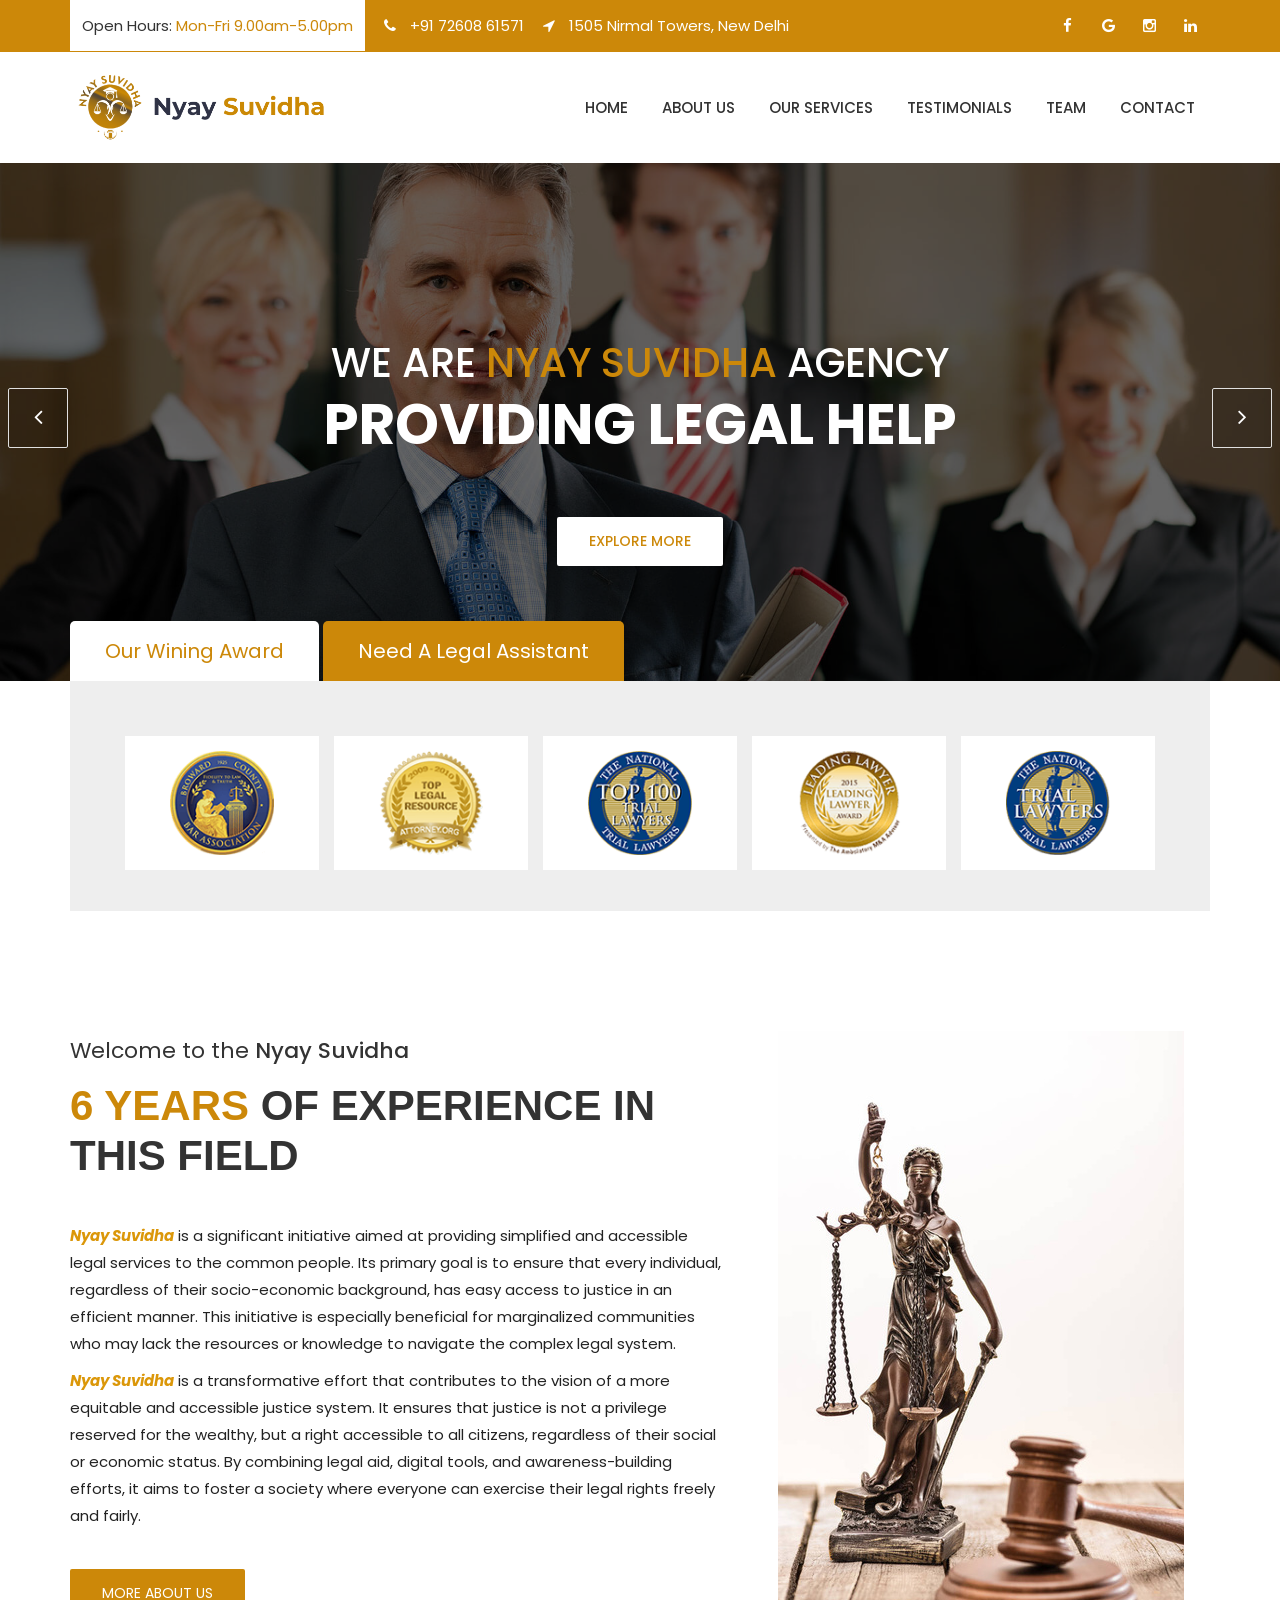
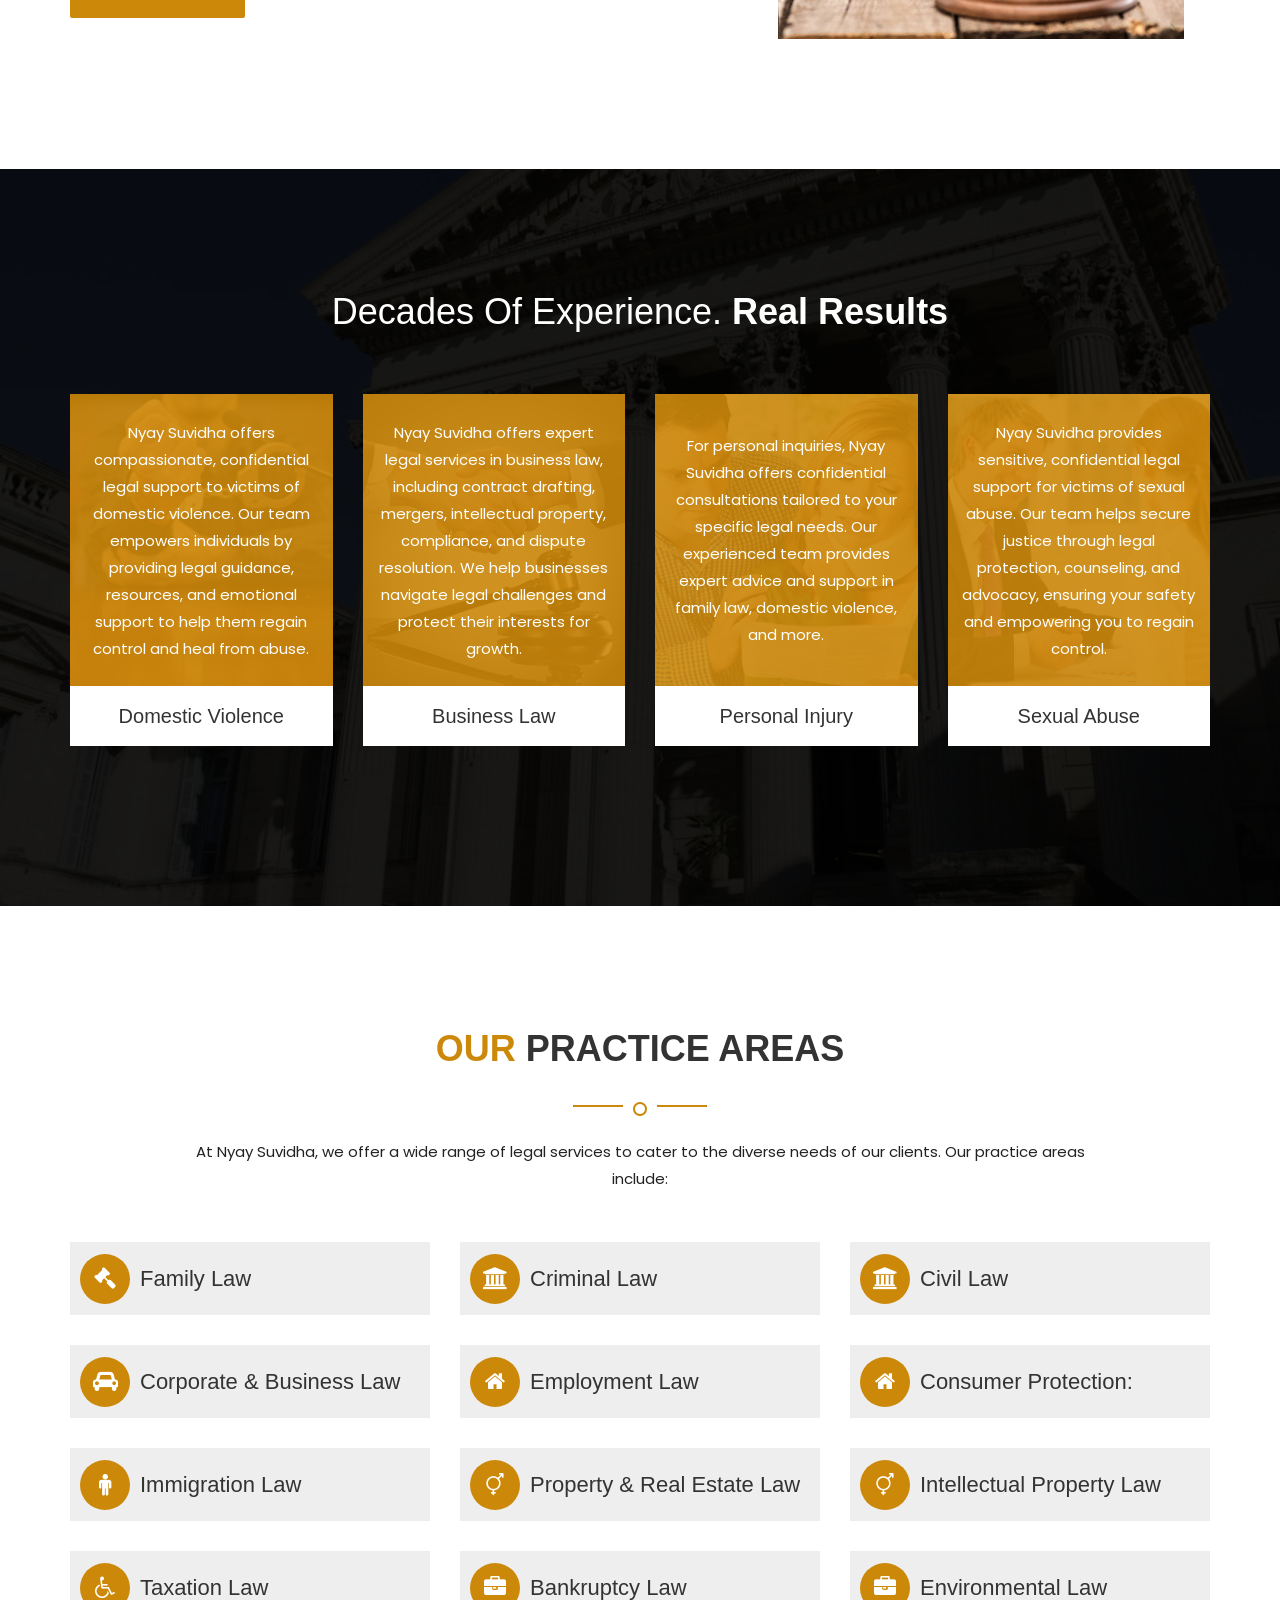
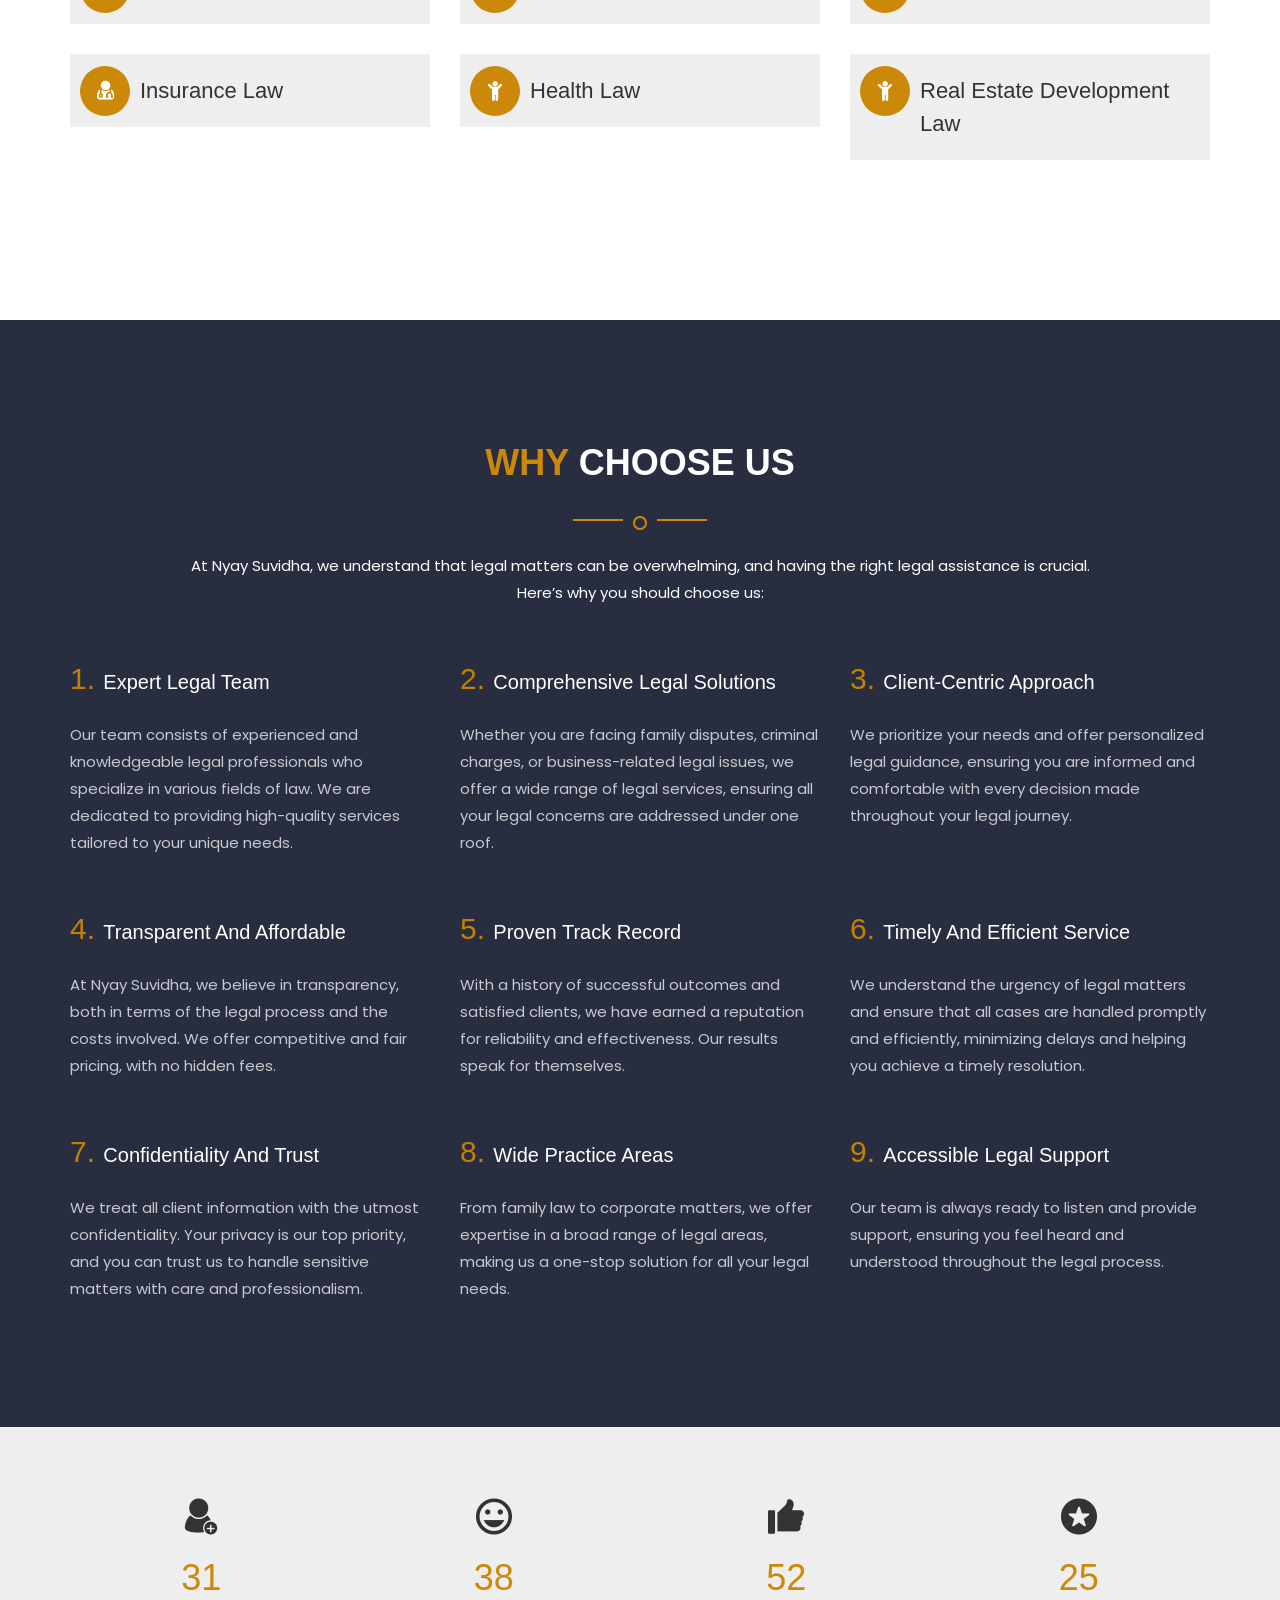
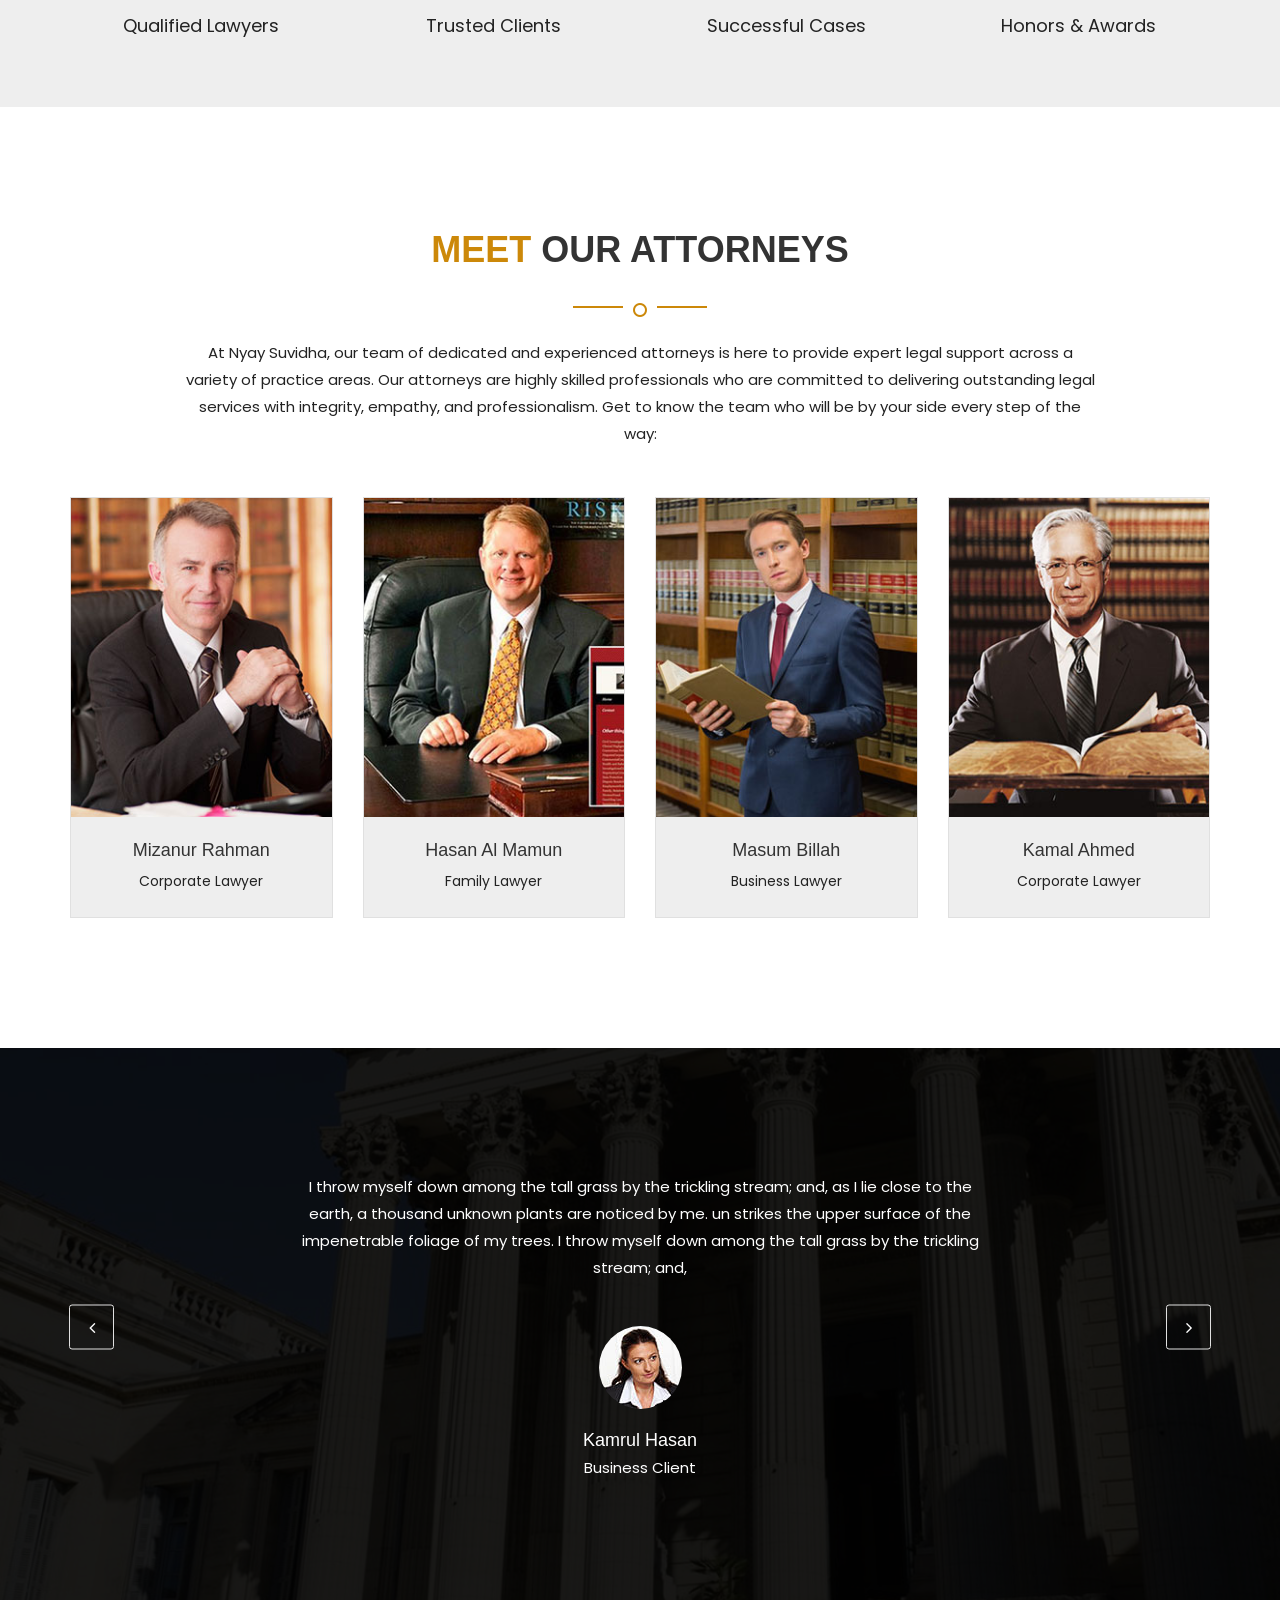
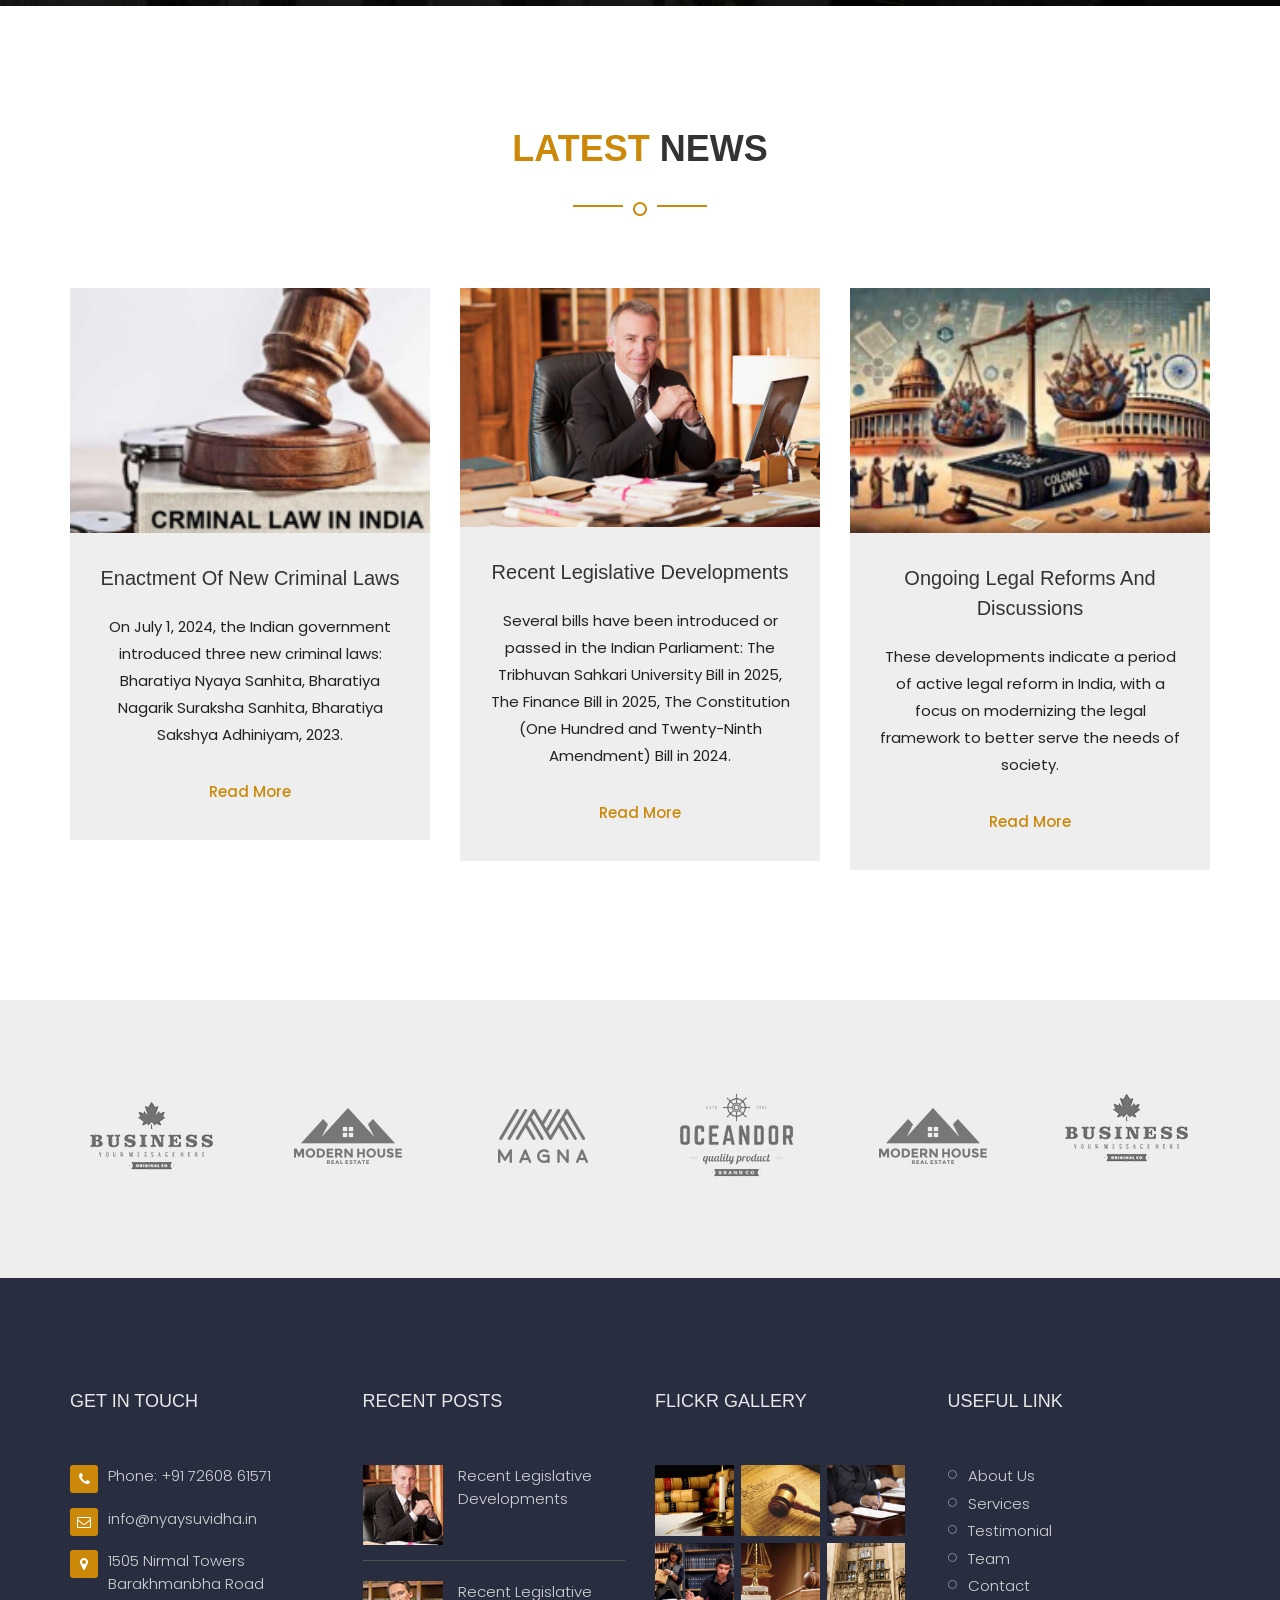
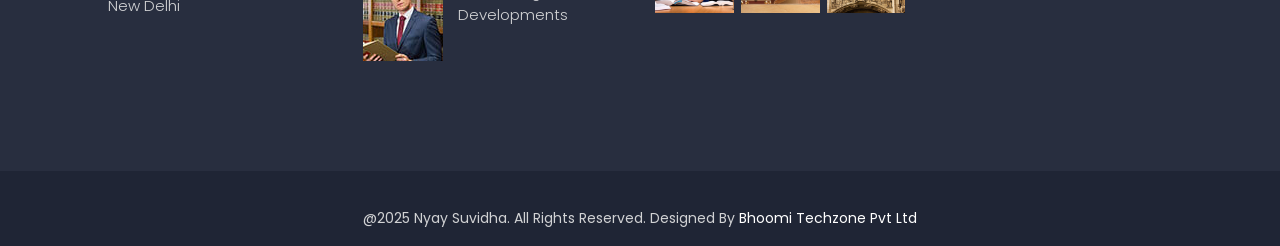
<file: index.html>
﻿<!doctype html>
<html class="no-js" lang="">

<head>
    <meta charset="utf-8">
    <meta http-equiv="x-ua-compatible" content="ie=edge">
    <title>Nyay Suvidha | Home </title>
    <meta name="description" content="">
    <meta name="viewport" content="width=device-width, initial-scale=1">
    <!-- Favicon -->
    <link rel="shortcut icon" type="image/x-icon" href="img/Untitled design (80).png">
    <!-- Normalize CSS -->
    <link rel="stylesheet" href="css/normalize.css">
    <!-- Main CSS -->
    <link rel="stylesheet" href="css/main.css">
    <!-- Bootstrap CSS -->
    <link rel="stylesheet" href="css/bootstrap.min.css">
    <!-- Animate CSS -->
    <link rel="stylesheet" href="css/animate.min.css">
    <!-- Font-awesome CSS-->
    <link rel="stylesheet" href="css/font-awesome.min.css">
    <!-- Flaticon CSS-->
    <link rel="stylesheet" href="css/font/flaticon.css">
    <!-- Owl Caousel CSS -->
    <link rel="stylesheet" href="vendor/OwlCarousel/owl.carousel.min.css">
    <link rel="stylesheet" href="vendor/OwlCarousel/owl.theme.default.min.css">
    <!-- Main Menu CSS -->
    <link rel="stylesheet" href="css/meanmenu.min.css">
    <!-- nivo slider CSS -->
    <link rel="stylesheet" href="vendor/slider/css/nivo-slider.css" type="text/css">
    <link rel="stylesheet" href="vendor/slider/css/preview.css" type="text/css" media="screen">
    <!-- Datetime Picker Style CSS -->
    <link rel="stylesheet" href="css/jquery.datetimepicker.css">
    <!-- Magic popup CSS -->
    <link rel="stylesheet" href="css/magnific-popup.css">
    <!-- Switch Style CSS -->
    <link rel="stylesheet" href="css/hover-min.css">
    <!-- Custom CSS -->
    <link rel="stylesheet" href="style.css">
    <!-- Modernizr Js -->
    <script src="js/modernizr-2.8.3.min.js"></script>
</head>

<body>
    <!--[if lt IE 8]>
        <p class="browserupgrade">You are using an <strong>outdated</strong> browser. Please <a href="http://browsehappy.com/">upgrade your browser</a> to improve your experience.</p>
        <![endif]-->
    <!-- Add your site or application content here -->
    <!-- Preloader Start Here -->
    <div id="preloader"></div>
    <!-- Preloader End Here -->
    <!-- Main Body Area Start Here -->
    <div id="wrapper" class="wrapper">
        <!-- Header Area Start Here -->
        <header class="header">
            <div id="header-three" class="header-style-one header-fixed">
                <div class="header-top-bar bg-primary">
                    <div class="container">
                        <div class="row">
                            <div class="col-lg-8 col-md-12 col-sm-12 hidden--xs">
                                <div class="header-contact-info">
                                    <ul>
                                        <li>open hours:<span> mon-fri 9.00am-5.00pm</span></li>
                                        <li><i class="fa fa-phone" aria-hidden="true"></i> <a style="color: #fff;" href="tel:+917260861571">+91 72608 61571</a></li>
<li><i class="fa fa-location-arrow" aria-hidden="true"></i> <a style="color: #fff;" href="https://www.google.com/maps?q=1505+Nirmal+Towers,+New+Delhi" target="_blank">1505 Nirmal Towers, New Delhi</a></li>

                                    </ul>
                                </div>
                            </div>
                           <div class="col-lg-4 hidden--md">
    <div class="header-social">
        <ul>
            <li><a href="https://www.facebook.com/people/Nyay-suvidha/61555710600248/?mibextid=wwXIfr&rdid=xFmRlXboVil8KX8e&share_url=https%3A%2F%2Fwww.facebook.com%2Fshare%2F14oGb67Q56%2F%3Fmibextid%3DwwXIfr"><i class="fa fa-facebook" aria-hidden="true"></i></a></li>
            <!-- <li><a href="#"><i class="fa fa-twitter" aria-hidden="true"></i></a></li> -->
            <li><a href="https://www.nyaysuvidha.in/"><i class="fa fa-google" aria-hidden="true"></i></a></li>
            <li><a href="https://www.instagram.com/nyay_suvidh_/?igsh=MWZxeDgzaThpMDF3Mw%3D%3D&utm_source=qr#"><i class="fa fa-instagram" aria-hidden="true"></i></a></li>
            <li><a href="https://www.linkedin.com/company/nyay-suvidha/"><i class="fa fa-linkedin" aria-hidden="true"></i></a></li>
        </ul>
    </div>
</div>
                        </div>
                    </div>
                </div>
                <div class="main-menu-area bg-body" id="sticker">
                    <div class="container">
                        <div class="row d-md-flex align-items-md-center">
                            <div class="col-lg-3 col-md-3">
                                <div class="logo-area">
                                    <a href="index.html"><img src="img/Nyay Suvidha-logo.png" alt="logo" class="img-responsive"></a>
                                </div>
                            </div>
                            <div class="col-lg-9 col-md-9">
                                <nav>
                                    <ul>
                                        <li><a href="index.html">Home</a>
                                         
                                        </li>
                                        <li><a href="about.html">About Us</a></li>
                                        <li><a href="services.html">Our Services</a>
                                            <!-- <ul>
                                                <li><a href="practice1.html">Practice 1</a></li>
                                                <li><a href="practice2.html">Practice 2</a></li>
                                                <li><a href="practice3.html">Practice 3</a></li>
                                                <li><a href="single-practice.html">Single Practice</a></li>
                                            </ul> -->
                                        </li>
                                        <li><a href="testimonial.html">Testimonials</a>
                                            <!-- <ul>
                                                <li><a href="attorney.html">Attorney</a></li>
                                                <li><a href="single-attorney.html">Single Attorney</a></li>
                                            </ul> -->
                                        </li>
                                        <li><a href="attorney.html">Team</a>
                                            <!-- <ul>
                                                <li><a href="gallery.html">Gallery</a></li>
                                                <li><a href="testimonial.html">Testimonial</a></li>
                                                <li><a href="faq.html">Faq</a></li>
                                                <li><a href="elements.html">Elements</a></li>
                                                <li><a href="404.html">404 Error</a></li>
                                            </ul> -->
                                        </li>
                                        <!-- <li><a href="#">Blog</a>
                                            <ul>
                                                <li><a href="blog1.html">Blog 1</a></li>
                                                <li><a href="blog2.html">Blog 2</a></li>
                                                <li><a href="blog3.html">Blog 3</a></li>
                                                <li><a href="blog4.html">Blog 4</a></li>
                                                <li><a href="single-blog.html">Single Blog</a></li>
                                            </ul>
                                        </li> -->
                                        <li><a href="contact.html">Contact</a></li>
                                    </ul>
                                </nav>
                            </div>
                            <!-- <div class="col-lg-1 col-md-1">
                                <div class="header-search">
                                    <form id="top-search-form">
                                        <input type="text" class="search-input" placeholder="Search...." required="">
                                        <button class="search-button"><i class="fa fa-search" aria-hidden="true"></i></button>
                                    </form>
                                </div>
                            </div> -->
                        </div>
                    </div>
                </div>
            </div>
            <!-- Mobile Menu Area Start -->
            <div class="mobile-menu-area">
                <div class="container">
                    <div class="row">
                        <div class="col-md-12">
                            <div class="mobile-menu">
                                <nav id="dropdown">
                                    <ul>
                                        <li><a href="index.html">Home</a></li>
                                        <li><a href="about.html">About Us</a></li>
                                        <li><a href="services.html">Our Services</a></li>
                                        <li><a href="testimonial.html">Testimonials</a></li>
                                        <li><a href="attorney.html">Team</a></li>
                                        <li><a href="contact.html">Contact</a></li>
                                    </ul>
                                </nav>
                            </div>
                        </div>
                    </div>
                </div>
            </div>
            <!-- Mobile Menu Area End -->
        </header>
        <!-- Header Area End Here -->
        <!-- Slider Area Start Here -->
        <div id="fixed-type-slider" class="slider-area slider-layout-1 slider-overlay mt-148">
            <div class="bend niceties preview-1">
                <div id="ensign-nivoslider-3" class="slides">
                    <img src="img/slider/slide1-1.jpg" alt="slider" title="#slider-direction-1">
                    <img src="img/slider/slide1-2.jpg" alt="slider" title="#slider-direction-2">
                    <img src="img/slider/slide1-3.jpg" alt="slider" title="#slider-direction-3">
                </div>
                <div id="slider-direction-1" class="t-cn slider-direction">
                    <div class="slider-content s-tb slide-1">
                        <div class="title-container s-tb-c title-textPrimary">
                            <div class="top-title top-title-slide">We Are <span>Nyay Suvidha</span>  Agency</div>
                            <div class="mid-title mid-title-slide">Providing Legal Help</div>
                            <div class="slider-btn-area">
                                <a href="#" class="btn-fill-primary">Explore More</a>
                            </div>
                        </div>
                    </div>
                </div>
                <div id="slider-direction-2" class="t-cn slider-direction">
                    <div class="slider-content s-tb slide-2">
                        <div class="title-container s-tb-c title-textPrimary">
                            <div class="top-title top-title-slide">We Are <span>Nyay Suvidha</span> Agency</div>
                            <div class="mid-title mid-title-slide">Providing Legal Help</div>
                            <div class="slider-btn-area">
                                <a href="#" class="btn-fill-primary">Explore More</a>
                            </div>
                        </div>
                    </div>
                </div>
                <div id="slider-direction-3" class="t-cn slider-direction">
                    <div class="slider-content s-tb slide-3">
                        <div class="title-container s-tb-c title-textPrimary">
                            <div class="top-title top-title-slide">We Are <span>Nyay Suvidha</span> Agency</div>
                            <div class="mid-title mid-title-slide">Providing Legal Help</div>
                            <div class="slider-btn-area">
                                <a href="#" class="btn-fill-primary">Explore More</a>
                            </div>
                        </div>
                    </div>
                </div>
            </div>
        </div>
        <!-- Slider Area End Here -->
        <!-- Award Area Start Here -->
        <div class="award-area">
            <div class="container">
                <div class="row">
                    <div class="col-lg-12 col-md-12 col-sm-12">
                        <ul class="tab-title">
                            <li class="active"><a href="#description" data-toggle="tab" aria-expanded="false">Our Wining Award</a></li>
                            <li><a href="#review" data-toggle="tab" aria-expanded="false">Need A Legal Assistant</a></li>
                        </ul>
                    </div>
                    <div class="col-lg-12 col-md-12 col-sm-12">
                        <div class="tab-content bg-box">
                            <div class="tab-pane fade active in" id="description">
                                <div class="law-carousel" data-loop="true" data-items="5" data-margin="15" data-autoplay="true" data-autoplay-timeout="10000" data-smart-speed="2000" data-dots="false" data-nav="true" data-nav-speed="false" data-r-x-small="2" data-r-x-small-nav="false" data-r-x-small-dots="false" data-r-x-medium="3" data-r-x-medium-nav="false" data-r-x-medium-dots="false" data-r-small="4" data-r-small-nav="false" data-r-small-dots="false" data-r-medium="5" data-r-medium-nav="false" data-r-medium-dots="false">
                                    <div class="item-img">
                                        <img src="img/brand/award1.png" alt="award" class="img-responsive">
                                    </div>
                                    <div class="item-img">
                                        <img src="img/brand/award2.png" alt="award" class="img-responsive">
                                    </div>
                                    <div class="item-img">
                                        <img src="img/brand/award3.png" alt="award" class="img-responsive">
                                    </div>
                                    <div class="item-img">
                                        <img src="img/brand/award4.png" alt="award" class="img-responsive">
                                    </div>
                                    <div class="item-img">
                                        <img src="img/brand/award5.png" alt="award" class="img-responsive">
                                    </div>
                                    <div class="item-img">
                                        <img src="img/brand/award3.png" alt="award" class="img-responsive">
                                    </div>
                                </div>
                            </div>
                            <div class="tab-pane fade" id="review">
                                <p>At <strong>Nyay Suvidha</strong>, we are dedicated to providing reliable and efficient legal services to help you navigate the complexities of the law. Whether you are dealing with personal legal matters, business-related issues, or need assistance with documentation and legal advice, our experienced legal assistants are here to support you. Our team understands the importance of clear communication and strives to ensure that all your legal concerns are addressed with precision and care. With <strong>Nyay Suvidha</strong>, you can rely on expert guidance to make informed decisions and ensure your rights are protected. Get in touch with us today to schedule a consultation and take the first step towards resolving your legal matters.</p>
                            </div>
                        </div>
                    </div>
                </div>
            </div>
        </div>
        <!-- Award Area End Here -->
        <!-- About Layout Start Here -->
        <div class="section-space-service">
            <div class="container">
                 <div class="row">
                    <div class="col-lg-7 col-md-7 col-sm-12 col-xs-12 mb--sm wow fadeIn" data-wow-duration="2s" data-wow-delay=".5s">
                        <span class="about-sub-title">Welcome to the<span> Nyay Suvidha</span></span>
                        <h1 class="title-bold-dark mb-40"><span>6 YEARS</span> OF EXPERIENCE IN THIS FIELD</h1>
                        <p><strong style="color: #DB9709;"><em>Nyay Suvidha</em></strong>  is a significant initiative aimed at providing simplified and accessible legal services to the common people. Its primary goal is to ensure that every individual, regardless of their socio-economic background, has easy access to justice in an efficient manner. This initiative is especially beneficial for marginalized communities who may lack the resources or knowledge to navigate the complex legal system.</p>
                        <p><strong style="color: #DB9709;"><em>Nyay Suvidha</em></strong> is a transformative effort that contributes to the vision of a more equitable and accessible justice system. It ensures that justice is not a privilege reserved for the wealthy, but a right accessible to all citizens, regardless of their social or economic status. By combining legal aid, digital tools, and awareness-building efforts, it aims to foster a society where everyone can exercise their legal rights freely and fairly.</p>
                        <a href="about.html" class="btn-fill-primary2 mt-30">more about us</a>
                    </div>
                    <div class="col-lg-5 col-md-5 col-sm-12 col-xs-12 wow bounceInRight" data-wow-duration="2s" data-wow-delay=".6s">
                        <img src="img/about/banner1.jpeg" alt="about" class="img-responsive m-auto">
                    </div>
                </div>
            </div>
        </div>
        <!-- About Layout End Here -->
        <!-- Case Result Layout1 Start Here -->
        <div class="case-result-layout1 section-space default-overlay bg-common">
            <div class="container">
                <h2 class="title-light-light text-center capitalize mb-55">Decades Of Experience. <span>Real Results</span></h2>
              
                <div class="row">
                    <div class="col-lg-3 col-md-3 col-sm-6 col-xs-6 col-mb-12 wow fadeIn" data-wow-duration="2s" data-wow-delay=".3s">
                        <div class="case-result-box1 item-mb">
                            <div class="item-img">
                                <img src="img/case/case2.jpg" alt="case" class="img-responsive width-100">
                                <div class="item-content">
                                    <!-- <span>Jury Verdict</span> -->
                                    <!-- <div class="price">$450,000</div> -->
                                    <p>Nyay Suvidha offers compassionate, confidential legal support to victims of domestic violence. Our team empowers individuals by providing legal guidance, resources, and emotional support to help them regain control and heal from abuse.</p>
                                </div>
                            </div>
                            <h3 class="title-regular-dark"><a href="#">Domestic Violence</a></h3>
                        </div>
                    </div>
                    <div class="col-lg-3 col-md-3 col-sm-6 col-xs-6 col-mb-12 wow fadeIn" data-wow-duration="2s" data-wow-delay=".5s">
                        <div class="case-result-box1 item-mb">
                            <div class="item-img">
                                <img src="img/case/case3.jpg" alt="case" class="img-responsive width-100">
                                <div class="item-content">
                                    <!-- <span>Jury Verdict</span>
                                    <div class="price">$450,000</div> -->
                                    <p>Nyay Suvidha offers expert legal services in business law, including contract drafting, mergers, intellectual property, compliance, and dispute resolution. We help businesses navigate legal challenges and protect their interests for growth.</p>
                                </div>
                            </div>
                            <h3 class="title-regular-dark"><a href="#">Business law</a></h3>
                        </div>
                    </div>
                    <div class="col-lg-3 col-md-3 col-sm-6 col-xs-6 col-mb-12 wow fadeIn" data-wow-duration="2s" data-wow-delay=".7s">
                        <div class="case-result-box1 item-mb">
                            <div class="item-img">
                                <img src="img/case/case4.jpg" alt="case" class="img-responsive width-100">
                                <div class="item-content">
                                    <!-- <span>Jury Verdict</span>
                                    <div class="price">$450,000</div> -->
                                    <p>For personal inquiries, Nyay Suvidha offers confidential consultations tailored to your specific legal needs. Our experienced team provides expert advice and support in family law, domestic violence, and more.</p>
                                </div>
                            </div>
                            <h3 class="title-regular-dark"><a href="#">Personal Injury</a></h3>
                        </div>
                    </div>
                    <div class="col-lg-3 col-md-3 col-sm-6 col-xs-6 col-mb-12 wow fadeIn" data-wow-duration="2s" data-wow-delay=".9s">
                        <div class="case-result-box1 item-mb">
                            <div class="item-img">
                                <img src="img/case/case5.jpg" alt="case" class="img-responsive width-100">
                                <div class="item-content">
                                    <!-- <span>Jury Verdict</span>
                                    <div class="price">$450,000</div> -->
                                    <p>Nyay Suvidha provides sensitive, confidential legal support for victims of sexual abuse. Our team helps secure justice through legal protection, counseling, and advocacy, ensuring your safety and empowering you to regain control.</p>
                                </div>
                            </div>
                            <h3 class="title-regular-dark"><a href="#">Sexual Abuse</a></h3>
                        </div>
                    </div>
                </div>
                <!-- <div class="text-center">
                    <a href="#" class="btn-fill-primary2 mt-20">more about us</a>
                </div> -->
            </div>
        </div>
        <!-- Case Result Layout end Here -->
        <!-- Practice Layout start Here -->
        <div class="section-space">
            <div class="container">
                <div class="section-title-dark">
                    <h2><span>Our</span> PRACTICE AREAS</h2>
                    <span><i class="fa fa-circle-o" aria-hidden="true"></i></span>
                    <p>At Nyay Suvidha, we offer a wide range of legal services to cater to the diverse needs of our clients. Our practice areas include:</p>
                </div>
                <div class="row auto-clear">
                    <div class="col-lg-4 col-md-4 col-sm-6 col-xs-12">
                        <div class="practice-box-layout1 bg-box">
                            <h3><i class="fa fa-gavel" aria-hidden="true"></i>Family Law </h3>
                        </div>
                    </div>
                    <div class="col-lg-4 col-md-4 col-sm-6 col-xs-12">
                        <div class="practice-box-layout1 bg-box">
                            <h3><i class="fa fa-university" aria-hidden="true"></i>Criminal Law </h3>
                        </div>
                    </div>
                    <div class="col-lg-4 col-md-4 col-sm-6 col-xs-12">
                        <div class="practice-box-layout1 bg-box">
                            <h3><i class="fa fa-university" aria-hidden="true"></i>Civil  Law </h3>
                        </div>
                    </div>
                    <div class="col-lg-4 col-md-4 col-sm-6 col-xs-12">
                        <div class="practice-box-layout1 bg-box">
                            <h3><i class="fa fa-car" aria-hidden="true"></i>Corporate & Business Law </h3>
                        </div>
                    </div>
                    <div class="col-lg-4 col-md-4 col-sm-6 col-xs-12">
                        <div class="practice-box-layout1 bg-box">
                            <h3><i class="fa fa-home" aria-hidden="true"></i> Employment Law</h3>
                        </div>
                    </div>
                    <div class="col-lg-4 col-md-4 col-sm-6 col-xs-12">
                        <div class="practice-box-layout1 bg-box">
                            <h3><i class="fa fa-home" aria-hidden="true"></i> Consumer Protection:</h3>
                        </div>
                    </div>
                    <div class="col-lg-4 col-md-4 col-sm-6 col-xs-12">
                        <div class="practice-box-layout1 bg-box">
                            <h3><i class="fa fa-male" aria-hidden="true"></i>Immigration Law </h3>
                        </div>
                    </div>
                    <div class="col-lg-4 col-md-4 col-sm-6 col-xs-12">
                        <div class="practice-box-layout1 bg-box">
                            <h3><i class="fa fa-transgender" aria-hidden="true"></i>Property & Real Estate Law  </h3>
                        </div>
                    </div>
                    <div class="col-lg-4 col-md-4 col-sm-6 col-xs-12">
                        <div class="practice-box-layout1 bg-box">
                            <h3><i class="fa fa-transgender" aria-hidden="true"></i>Intellectual Property Law </h3>
                        </div>
                    </div>
                    <div class="col-lg-4 col-md-4 col-sm-6 col-xs-12">
                        <div class="practice-box-layout1 bg-box">
                            <h3><i class="fa fa-wheelchair" aria-hidden="true"></i>Taxation Law</h3>
                        </div>
                    </div>
                    <div class="col-lg-4 col-md-4 col-sm-6 col-xs-12">
                        <div class="practice-box-layout1 bg-box">
                            <h3><i class="fa fa-briefcase" aria-hidden="true"></i>Bankruptcy Law</h3>
                        </div>
                    </div>
                    <div class="col-lg-4 col-md-4 col-sm-6 col-xs-12">
                        <div class="practice-box-layout1 bg-box">
                            <h3><i class="fa fa-briefcase" aria-hidden="true"></i> Environmental Law</h3>
                        </div>
                    </div>
                    <div class="col-lg-4 col-md-4 col-sm-6 col-xs-12">
                        <div class="practice-box-layout1 bg-box">
                            <h3><i class="fa fa-user-md" aria-hidden="true"></i> Insurance Law</h3>
                        </div>
                    </div>
                    <div class="col-lg-4 col-md-4 col-sm-6 col-xs-12">
                        <div class="practice-box-layout1 bg-box">
                            <h3><i class="fa fa-child" aria-hidden="true"></i> Health Law</h3>
                        </div>
                    </div>
                    <div class="col-lg-4 col-md-4 col-sm-6 col-xs-12">
                        <div class="practice-box-layout1 bg-box">
                            <h3><i class="fa fa-child" aria-hidden="true"></i>Real Estate Development Law</h3>
                        </div>
                    </div>
                </div>
                <!-- <div class="text-center mt-30">
                    <a href="#" class="btn-fill-primary2 mt-30">More Practice</a>
                </div> -->
            </div>
        </div>
        <!-- Practice Layout End Here -->
        <!-- Choose Layout start Here -->
        <div class="section-space55 bg-accent">
            <div class="container">
                <div class="section-title-light">
                    <h2><span>Why</span> Choose Us</h2>
                    <span><i class="fa fa-circle-o" aria-hidden="true"></i></span>
                    <p>At Nyay Suvidha, we understand that legal matters can be overwhelming, and having the right legal assistance is crucial. Here’s why you should choose us:</p>
                </div>
            </div>
            <div class="container">
                <div class="row">
                    <div class="col-lg-4 col-md-4 col-sm-6 col-xs-6 col-mb-12 wow fadeIn" data-wow-duration="2s" data-wow-delay="0.2s">
                        <div class="choose-box-layout1">
                            <h3 class="title-regular-light"><span>1. </span><a href="#">Expert Legal Team</a></h3>
                            <p>Our team consists of experienced and knowledgeable legal professionals who specialize in various fields of law. We are dedicated to providing high-quality services tailored to your unique needs.</p>
                        </div>
                    </div>
                    <div class="col-lg-4 col-md-4 col-sm-6 col-xs-6 col-mb-12 wow fadeIn" data-wow-duration="2s" data-wow-delay="0.4s">
                        <div class="choose-box-layout1">
                            <h3 class="title-regular-light"><span>2. </span><a href="#">Comprehensive Legal Solutions</a></h3>
                            <p>Whether you are facing family disputes, criminal charges, or business-related legal issues, we offer a wide range of legal services, ensuring all your legal concerns are addressed under one roof.</p>
                        </div>
                    </div>
                    <div class="col-lg-4 col-md-4 col-sm-6 col-xs-6 col-mb-12 wow fadeIn" data-wow-duration="2s" data-wow-delay="0.6s">
                        <div class="choose-box-layout1">
                            <h3 class="title-regular-light"><span>3. </span><a href="#">Client-Centric Approach</a></h3>
                            <p>We prioritize your needs and offer personalized legal guidance, ensuring you are informed and comfortable with every decision made throughout your legal journey. <br> <br></p>
                        </div>
                    </div>
                    <div class="col-lg-4 col-md-4 col-sm-6 col-xs-6 col-mb-12 wow fadeIn" data-wow-duration="2s" data-wow-delay="0.8s">
                        <div class="choose-box-layout1">
                            <h3 class="title-regular-light"><span>4. </span><a href="#">Transparent and Affordable</a></h3>
                            <p>At Nyay Suvidha, we believe in transparency, both in terms of the legal process and the costs involved. We offer competitive and fair pricing, with no hidden fees.</p>
                        </div>
                    </div>
                    <div class="col-lg-4 col-md-4 col-sm-6 col-xs-6 col-mb-12 wow fadeIn" data-wow-duration="2s" data-wow-delay="1s">
                        <div class="choose-box-layout1">
                            <h3 class="title-regular-light"><span>5. </span><a href="#">Proven Track Record</a></h3>
                            <p>With a history of successful outcomes and satisfied clients, we have earned a reputation for reliability and effectiveness. Our results speak for themselves.</p>
                        </div>
                    </div>
                    <div class="col-lg-4 col-md-4 col-sm-6 col-xs-6 col-mb-12 wow fadeIn" data-wow-duration="2s" data-wow-delay="1.2s">
                        <div class="choose-box-layout1">
                            <h3 class="title-regular-light"><span>6. </span><a href="#">Timely and Efficient Service</a></h3>
                            <p>We understand the urgency of legal matters and ensure that all cases are handled promptly and efficiently, minimizing delays and helping you achieve a timely resolution.</p>
                        </div>
                    </div>
                    <div class="col-lg-4 col-md-4 col-sm-6 col-xs-6 col-mb-12 wow fadeIn" data-wow-duration="2s" data-wow-delay="1.2s">
                        <div class="choose-box-layout1">
                            <h3 class="title-regular-light"><span>7. </span><a href="#">Confidentiality and Trust</a></h3>
                            <p>We treat all client information with the utmost confidentiality. Your privacy is our top priority, and you can trust us to handle sensitive matters with care and professionalism.</p>
                        </div>
                    </div>
                    <div class="col-lg-4 col-md-4 col-sm-6 col-xs-6 col-mb-12 wow fadeIn" data-wow-duration="2s" data-wow-delay="1.2s">
                        <div class="choose-box-layout1">
                            <h3 class="title-regular-light"><span>8. </span><a href="#">Wide Practice Areas</a></h3>
                            <p> From family law to corporate matters, we offer expertise in a broad range of legal areas, making us a one-stop solution for all your legal needs.</p>
                        </div>
                    </div>
                    <div class="col-lg-4 col-md-4 col-sm-6 col-xs-6 col-mb-12 wow fadeIn" data-wow-duration="2s" data-wow-delay="1.2s">
                        <div class="choose-box-layout1">
                            <h3 class="title-regular-light"><span>9. </span><a href="#">Accessible Legal Support</a></h3>
                            <p> Our team is always ready to listen and provide support, ensuring you feel heard and understood throughout the legal process.</p>
                        </div>
                    </div>
                </div>
            </div>
        </div>
        <!--Choose Layout end here  -->
        <!--Counter Layout start Here -->
        <div class="bg-box section-space-counter">
            <div class="container">
                <div class="row">
                    <div class="col-lg-3 col-md-3 col-sm-6 col-xs-6 col-mb-12">
                        <div class="counter-box-layout1">
                            <i class="flaticon-add-a-contact-on-phone-interface-symbol-of-a-user-with-a-plus-sign"></i>
                            <h3 class="counter" data-num="354">354</h3>
                            <p>qualified lawyers</p>
                        </div>
                    </div>
                    <div class="col-lg-3 col-md-3 col-sm-6 col-xs-6 col-mb-12">
                        <div class="counter-box-layout1">
                            <i class="flaticon-emoticon-with-happy-face"></i>
                            <h3 class="counter" data-num="486">486</h3>
                            <p>trusted clients</p>
                        </div>
                    </div>
                    <div class="col-lg-3 col-md-3 col-sm-6 col-xs-6 col-mb-12">
                        <div class="counter-box-layout1">
                            <i class="flaticon-like"></i>
                            <h3 class="counter" data-num="579">579</h3>
                            <p>successful cases</p>
                        </div>
                    </div>
                    <div class="col-lg-3 col-md-3 col-sm-6 col-xs-6 col-mb-12">
                        <div class="counter-box-layout1">
                            <i class="flaticon-star-button"></i>
                            <h3 class="counter" data-num="279">279</h3>
                            <p>honors &amp; awards</p>
                        </div>
                    </div>
                </div>
            </div>
        </div>
        <!--Counter Layout end here -->
        <!--Attorneys Team Layout start Here -->
        <div class="section-space30">
            <div class="container">
                <div class="section-title-dark">
                    <h2><span>MEET</span> OUR ATTORNEYS</h2>
                    <span><i class="fa fa-circle-o" aria-hidden="true"></i></span>
                    <p>At Nyay Suvidha, our team of dedicated and experienced attorneys is here to provide expert legal support across a variety of practice areas. Our attorneys are highly skilled professionals who are committed to delivering outstanding legal services with integrity, empathy, and professionalism. Get to know the team who will be by your side every step of the way:</p>
                </div>
            </div>
            <div class="container">
                <div class="row">
                    <div class="col-lg-3 col-md-3 col-sm-6 col-xs-6 col-mb-12">
                        <div class="team-box-layout1">
                            <div class="item-img-wrapper">
                                <a href="attorney.html"><img src="img/team/team1.jpg" alt="pic team1" class="img-responsive"></a>
                            </div>
                            <div class="item-content-wrapper">
                                <div class="item-content bg-box">
                                    <h3 class="title-medium-dark size-sm mb-5"><a href="attorney.html">mizanur rahman</a></h3>
                                    <span>Corporate Lawyer</span>
                                    <ul class="social-default">
                                        <li><a href="#"><i class="fa fa-facebook" aria-hidden="true"></i></a></li>
                                        <li><a href="#"><i class="fa fa-twitter" aria-hidden="true"></i></a></li>
                                        <li><a href="#"><i class="fa fa-pinterest" aria-hidden="true"></i></a></li>
                                        <li><a href="#"><i class="fa fa-google" aria-hidden="true"></i></a></li>
                                        <li><a href="#"><i class="fa fa-linkedin" aria-hidden="true"></i></a></li>
                                    </ul>
                                </div>
                            </div>
                        </div>
                    </div>
                    <div class="col-lg-3 col-md-3 col-sm-6 col-xs-6 col-mb-12">
                        <div class="team-box-layout1">
                            <div class="item-img-wrapper">
                                <a href="attorney.html"><img src="img/team/team2.jpg" alt="pic team2" class="img-responsive"></a>
                            </div>
                            <div class="item-content-wrapper">
                                <div class="item-content bg-box">
                                    <h3 class="title-medium-dark size-sm mb-5"><a href="attorney.html">Hasan Al Mamun</a></h3>
                                    <span>Family Lawyer</span>
                                    <ul class="social-default">
                                        <li><a href="#"><i class="fa fa-facebook" aria-hidden="true"></i></a></li>
                                        <li><a href="#"><i class="fa fa-twitter" aria-hidden="true"></i></a></li>
                                        <li><a href="#"><i class="fa fa-pinterest" aria-hidden="true"></i></a></li>
                                        <li><a href="#"><i class="fa fa-google" aria-hidden="true"></i></a></li>
                                        <li><a href="#"><i class="fa fa-linkedin" aria-hidden="true"></i></a></li>
                                    </ul>
                                </div>
                            </div>
                        </div>
                    </div>
                    <div class="col-lg-3 col-md-3 col-sm-6 col-xs-6 col-mb-12">
                        <div class="team-box-layout1">
                            <div class="item-img-wrapper">
                                <a href="attorney.html"><img src="img/team/team3.jpg" alt="pic team3" class="img-responsive"></a>
                            </div>
                            <div class="item-content-wrapper">
                                <div class="item-content bg-box">
                                    <h3 class="title-medium-dark size-sm mb-5"><a href="attorney.html">Masum Billah</a></h3>
                                    <span>Business Lawyer</span>
                                    <ul class="social-default">
                                        <li><a href="#"><i class="fa fa-facebook" aria-hidden="true"></i></a></li>
                                        <li><a href="#"><i class="fa fa-twitter" aria-hidden="true"></i></a></li>
                                        <li><a href="#"><i class="fa fa-pinterest" aria-hidden="true"></i></a></li>
                                        <li><a href="#"><i class="fa fa-google" aria-hidden="true"></i></a></li>
                                        <li><a href="#"><i class="fa fa-linkedin" aria-hidden="true"></i></a></li>
                                    </ul>
                                </div>
                            </div>
                        </div>
                    </div>
                    <div class="col-lg-3 col-md-3 col-sm-6 col-xs-6 col-mb-12">
                        <div class="team-box-layout1">
                            <div class="item-img-wrapper">
                                <a href="attorney.html"><img src="img/team/team4.jpg" alt="pic team4" class="img-responsive"></a>
                            </div>
                            <div class="item-content-wrapper">
                                <div class="item-content bg-box">
                                    <h3 class="title-medium-dark size-sm mb-5"><a href="attorney.html">Kamal Ahmed</a></h3>
                                    <span>Corporate Lawyer</span>
                                    <ul class="social-default">
                                        <li><a href="#"><i class="fa fa-facebook" aria-hidden="true"></i></a></li>
                                        <li><a href="#"><i class="fa fa-twitter" aria-hidden="true"></i></a></li>
                                        <li><a href="#"><i class="fa fa-pinterest" aria-hidden="true"></i></a></li>
                                        <li><a href="#"><i class="fa fa-google" aria-hidden="true"></i></a></li>
                                        <li><a href="#"><i class="fa fa-linkedin" aria-hidden="true"></i></a></li>
                                    </ul>
                                </div>
                            </div>
                        </div>
                    </div>
                </div>
            </div>
        </div>
        <!--Attorneys Team area end here  -->
        <!--Testimonial Area Start Here -->
        <div class="section-space-equal bg-common default-overlay" style="background-image: url('img/client/back1.jpg');">
            <div class="container">
                <div class="law-carousel nav-control-middle5" data-loop="true" data-items="1" data-margin="0" data-autoplay="false" data-autoplay-timeout="10000" data-smart-speed="2000" data-dots="false" data-nav="true" data-nav-speed="false" data-r-x-small="1" data-r-x-small-nav="true" data-r-x-small-dots="false" data-r-x-medium="1" data-r-x-medium-nav="true" data-r-x-medium-dots="false" data-r-small="1" data-r-small-nav="true" data-r-small-dots="false" data-r-medium="1" data-r-medium-nav="true" data-r-medium-dots="false">
                    <div class="testimonial-box-layout1">
                        <p>I throw myself down among the tall grass by the trickling stream; and, as I lie close to the earth, a thousand unknown plants are noticed by me. un strikes the upper surface of the impenetrable foliage of my trees. I throw myself
                            down among the tall grass by the trickling stream; and,</p>
                        <a href="#"><img src="img/client/client1.jpg" alt="client" class="img-responsive img-circle"></a>
                        <h3 class="title-medium-light mb-none size-sm">Kamrul Hasan</h3>
                        <div class="designation">Business Client</div>
                    </div>
                    <div class="testimonial-box-layout1">
                        <p>I throw myself down among the tall grass by the trickling stream; and, as I lie close to the earth, a thousand unknown plants are noticed by me. un strikes the upper surface of the impenetrable foliage of my trees. I throw myself
                            down among the tall grass by the trickling stream; and,</p>
                        <a href="#"><img src="img/client/client1.jpg" alt="client" class="img-responsive img-circle"></a>
                        <h3 class="title-medium-light mb-none size-sm">Kamrul Hasan</h3>
                        <div class="designation">Business Client</div>
                    </div>
                    <div class="testimonial-box-layout1">
                        <p>I throw myself down among the tall grass by the trickling stream; and, as I lie close to the earth, a thousand unknown plants are noticed by me. un strikes the upper surface of the impenetrable foliage of my trees. I throw myself
                            down among the tall grass by the trickling stream; and,</p>
                        <a href="#"><img src="img/client/client1.jpg" alt="client" class="img-responsive img-circle"></a>
                        <h3 class="title-medium-light mb-none size-sm">Kamrul Hasan</h3>
                        <div class="designation">Business Client</div>
                    </div>
                </div>
            </div>
        </div>
        <!--Testimonial Area End Here -->
        <!--News Layout start Here -->
        <div class="section-space30">
            <div class="container">
                <div class="section-title-dark">
                    <h2><span>LATEST</span> NEWS</h2>
                    <span><i class="fa fa-circle-o" aria-hidden="true"></i></span>
                    <!-- <p>Lorem ipsum dolor sit amet, consectetur adipisicing elit, sed do eiusmod tempor incididunt ut labore et dolore magna aliqua. Ut enim ad minim veniam, quis nostrud exercitation ullamco laborisnisi.</p> -->
                </div>
            </div>
            <div class="container">
                <div class="row">
                    <div class="col-lg-4 col-md-4 col-sm-4 col-xs-12 wow fadeIn" data-wow-duration="2s" data-wow-delay="0.3s">
                        <div class="news-box-layout1">
                            <div class="item-img">
                                <img src="img/news/Untitled design.png" alt="news" class="img-responsive">
                            </div>
                            <div class="item-content">
                                <!-- <span>December 26</span> -->
                                <h3 class="title-medium-dark"><a href="single-blog.html"> Enactment of New Criminal Laws</a></h3>
                                <p>On July 1, 2024, the Indian government introduced three new criminal laws: Bharatiya Nyaya Sanhita, Bharatiya Nagarik Suraksha Sanhita, Bharatiya Sakshya Adhiniyam, 2023. </p>
                                
                                <a href="#" class="flat-btn">Read More</a>
                            </div>
                        </div>
                    </div>
                    <div class="col-lg-4 col-md-4 col-sm-4 col-xs-12 wow fadeIn" data-wow-duration="2s" data-wow-delay="0.5s">
                        <div class="news-box-layout1">
                            <div class="item-img">
                                <img src="img/news/news2.jpg" alt="news" class="img-responsive">
                            </div>
                            <div class="item-content">
                                <!-- <span>December 26</span> -->
                                <h3 class="title-medium-dark"><a href="single-blog.html">Recent Legislative Developments</a></h3>
                                <p>Several bills have been introduced or passed in the Indian Parliament: The Tribhuvan Sahkari University Bill in 2025, The Finance Bill in 2025, The Constitution (One Hundred and Twenty-Ninth Amendment) Bill in 2024.</p>
                                <a href="#" class="flat-btn">Read More</a>
                            </div>
                        </div>
                    </div>
                    <div class="col-lg-4 col-md-4 col-sm-4 col-xs-12 wow fadeIn" data-wow-duration="2s" data-wow-delay="0.7s">
                        <div class="news-box-layout1">
                            <div class="item-img">
                                <img src="img/news/Untitled design (1).png" alt="news" class="img-responsive">
                            </div>
                            <div class="item-content">
                                <!-- <span>December 26</span> -->
                                <h3 class="title-medium-dark"><a href="single-blog.html">Ongoing Legal Reforms and Discussions</a></h3>
                                <p>These developments indicate a period of active legal reform in India, with a focus on modernizing the legal framework to better serve the needs of society.
                                    </p>
                                <a href="#" class="flat-btn">Read More</a>
                            </div>
                        </div>
                    </div>
                </div>
            </div>
        </div>
        <!--News Area End here  -->
        <!-- Brand Area Start Here -->
        <div class="s-space-brand bg-box">
            <div class="container">
                <div class="law-carousel nav-control-middle3" data-loop="true" data-items="6" data-margin="30" data-autoplay="true" data-autoplay-timeout="5000" data-smart-speed="2000" data-dots="false" data-nav="false" data-nav-speed="false" data-r-x-small="2" data-r-x-small-nav="false" data-r-x-small-dots="false" data-r-x-medium="3" data-r-x-medium-nav="false" data-r-x-medium-dots="false" data-r-small="4" data-r-small-nav="false" data-r-small-dots="false" data-r-medium="6" data-r-medium-nav="false" data-r-medium-dots="false">
                    <div class="brand-box">
                        <a href="#"><img src="img/brand/logo1.png" alt="brand"></a>
                    </div>
                    <div class="brand-box">
                        <a href="#"><img src="img/brand/logo2.png" alt="brand"></a>
                    </div>
                    <div class="brand-box">
                        <a href="#"><img src="img/brand/logo3.png" alt="brand"></a>
                    </div>
                    <div class="brand-box">
                        <a href="#"><img src="img/brand/logo4.png" alt="brand"></a>
                    </div>
                    <div class="brand-box">
                        <a href="#"><img src="img/brand/logo5.png" alt="brand"></a>
                    </div>
                    <div class="brand-box">
                        <a href="#"><img src="img/brand/logo6.png" alt="brand"></a>
                    </div>
                    <div class="brand-box">
                        <a href="#"><img src="img/brand/logo1.png" alt="brand"></a>
                    </div>
                    <div class="brand-box">
                        <a href="#"><img src="img/brand/logo2.png" alt="brand"></a>
                    </div>
                    <div class="brand-box">
                        <a href="#"><img src="img/brand/logo3.png" alt="brand"></a>
                    </div>
                    <div class="brand-box">
                        <a href="#"><img src="img/brand/logo4.png" alt="brand"></a>
                    </div>
                    <div class="brand-box">
                        <a href="#"><img src="img/brand/logo5.png" alt="brand"></a>
                    </div>
                    <div class="brand-box">
                        <a href="#"><img src="img/brand/logo6.png" alt="brand"></a>
                    </div>
                </div>
            </div>
        </div>
        <!-- Brand Area End Here -->
        <!-- Footer Area Start Here -->
        <footer>
            <div class="footer-area-top bg-accent">
                <div class="container">
                    <div class="row">
                        <div class="col-lg-3 col-md-3 col-sm-6 col-xs-12">
                            <div class="footer-box">
                                <h3 class="title-bar-footer">get in touch</h3>
                                <ul class="corporate-address">
                                    <li>
                                        <i class="fa fa-phone" aria-hidden="true"></i>
                                        <p><a href="tel:+67898752235">Phone: +91 72608 61571</a></p>
                                        <!-- <p><a href="tel:+23908752235">Fax: +2390-875-2235</a></p> -->
                                    </li>
                                    <li>
                                        <i class="fa fa-envelope-o" aria-hidden="true"></i>
                                        <p><a href="mailto:info@nyaysuvidha.in">info@nyaysuvidha.in</a></p>
                                        <!-- <p><a href="mailto:AbcLawFirm.@domain.com">AbcLawFirm.@domain.com</a></p> -->
                                    </li>
                                    <li>
                                        <i class="fa fa-map-marker" aria-hidden="true"></i>
                                        <p>1505 Nirmal Towers <br>
                                            Barakhmanbha Road <br>
                                            New Delhi</p> <br>
                                        <!-- <p>Northwest #100, New York-2573</p> -->
                                    </li>
                                </ul>
                            </div>
                        </div>
                       
                        <div class="col-lg-3 col-md-3 col-sm-6 col-xs-12">
                            <div class="footer-box">
                                <h3 class="title-bar-footer">RECENT POSTS</h3>
                                <div class="footer-popular-post">
                                    <div class="media">
                                        <a href="#" class="pull-left">
                                            <img alt="Popular" src="img/footer/7.jpg" class="img-responsive">
                                        </a>
                                        <div class="media-body">
                                            <a href="#">Recent Legislative Developments</a>
                                            <!-- <p>Dec 23, 2016</p> -->
                                        </div>
                                    </div>
                                    <div class="media">
                                        <a href="#" class="pull-left">
                                            <img alt="Popular" src="img/footer/8.jpg" class="img-responsive">
                                        </a>
                                        <div class="media-body">
                                            <a href="#">Recent Legislative Developments</a>
                                            <!-- <p>Dec 23, 2016</p> -->
                                        </div>
                                    </div>
                                </div>
                            </div>
                        </div>
                        <div class="col-lg-3 col-md-3 col-sm-6 col-xs-12">
                            <div class="footer-box">
                                <h3 class="title-bar-footer">flickr gallery</h3>
                                <ul class="post-gallery shine-hover">
                                    <li>
                                        <!-- <a href="gallery-style1.html"> -->
                                            <figure><img src="img/footer/1.jpg" alt="post" class="img-responsive"></figure>
                                        <!-- </a> -->
                                    </li>
                                    <li>
                                        <!-- <a href="gallery-style2.html"> -->
                                            <figure><img src="img/footer/2.jpg" alt="post" class="img-responsive"></figure>
                                        <!-- </a> -->
                                    </li>
                                    <li>
                                        <!-- <a href="gallery-style1.html"> -->
                                            <figure><img src="img/footer/3.jpg" alt="post" class="img-responsive"></figure>
                                        <!-- </a> -->
                                    </li>
                                    <li>
                                        <!-- <a href="gallery-style2.html"> -->
                                            <figure><img src="img/footer/4.jpg" alt="post" class="img-responsive"></figure>
                                        <!-- </a> -->
                                    </li>
                                    <li>
                                        <!-- <a href="gallery-style1.html"> -->
                                            <figure><img src="img/footer/5.jpg" alt="post" class="img-responsive"></figure>
                                        <!-- </a> -->
                                    </li>
                                    <li>
                                        <!-- <a href="gallery-style2.html"> -->
                                            <figure><img src="img/footer/6.jpg" alt="post" class="img-responsive"></figure>
                                        <!-- </a> -->
                                    </li>
                                </ul>
                            </div>
                        </div>
                        <div class="col-lg-3 col-md-3 col-sm-6 col-xs-12">
                            <div class="footer-box">
                                <h3 class="title-bar-footer">useful link</h3>
                                <ul class="useful-links">
                                    <li>
                                        <ul>
                                            <li><a href="#">About Us</a></li>
                                            <li><a href="#">Services</a></li>
                                            <li><a href="#">Testimonial</a></li>
                                            <li><a href="#">Team</a></li>
                                            <li><a href="#">Contact</a></li>
                                            <!-- <li><a href="#">Injury Attorneys</a></li> -->
                                        </ul>
                                    </li>
                                </ul>
                            </div>
                        </div>
                    </div>
                </div>
            </div>
            <div class="footer-area-bottom">
                <div class="container">
                    <p>@2025 Nyay Suvidha. All rights reserved. Designed by <a href="https://www.bhoomitechzone.in/">Bhoomi Techzone Pvt Ltd</a></p>
                </div>
            </div>
        </footer>
        <!-- Footer Area End Here -->
    </div>
    <!--end wrapper -->
    <!-- jquery-->
    <script src="js/jquery-2.2.4.min.js" type="text/javascript"></script>
    <!-- Plugins js -->
    <script src="js/plugins.js" type="text/javascript"></script>
    <!-- Bootstrap js -->
    <script src="js/bootstrap.min.js" type="text/javascript"></script>
    <!-- WOW JS -->
    <script src="js/wow.min.js"></script>
    <!-- Nivo slider js -->
    <script src="vendor/slider/js/jquery.nivo.slider.js" type="text/javascript"></script>
    <script src="vendor/slider/home.js" type="text/javascript"></script>
    <!-- Owl Cauosel JS -->
    <script src="vendor/OwlCarousel/owl.carousel.min.js" type="text/javascript"></script>
    <!-- Meanmenu Js -->
    <script src="js/jquery.meanmenu.min.js" type="text/javascript"></script>
    <!-- Srollup js -->
    <script src="js/jquery.scrollUp.min.js" type="text/javascript"></script>
    <!-- jquery.counterup js -->
    <script src="js/jquery.counterup.min.js"></script>
    <script src="js/waypoints.min.js"></script>
    <!-- Countdown js -->
    <script src="js/jquery.countdown.min.js" type="text/javascript"></script>
    <!-- Isotope js -->
    <script src="js/isotope.pkgd.min.js" type="text/javascript"></script>
    <!-- Magic Popup js -->
    <script src="js/jquery.magnific-popup.min.js" type="text/javascript"></script>
    <!-- Custom Js -->
    <script src="js/main.js" type="text/javascript"></script>
</body>

</html>
</file>
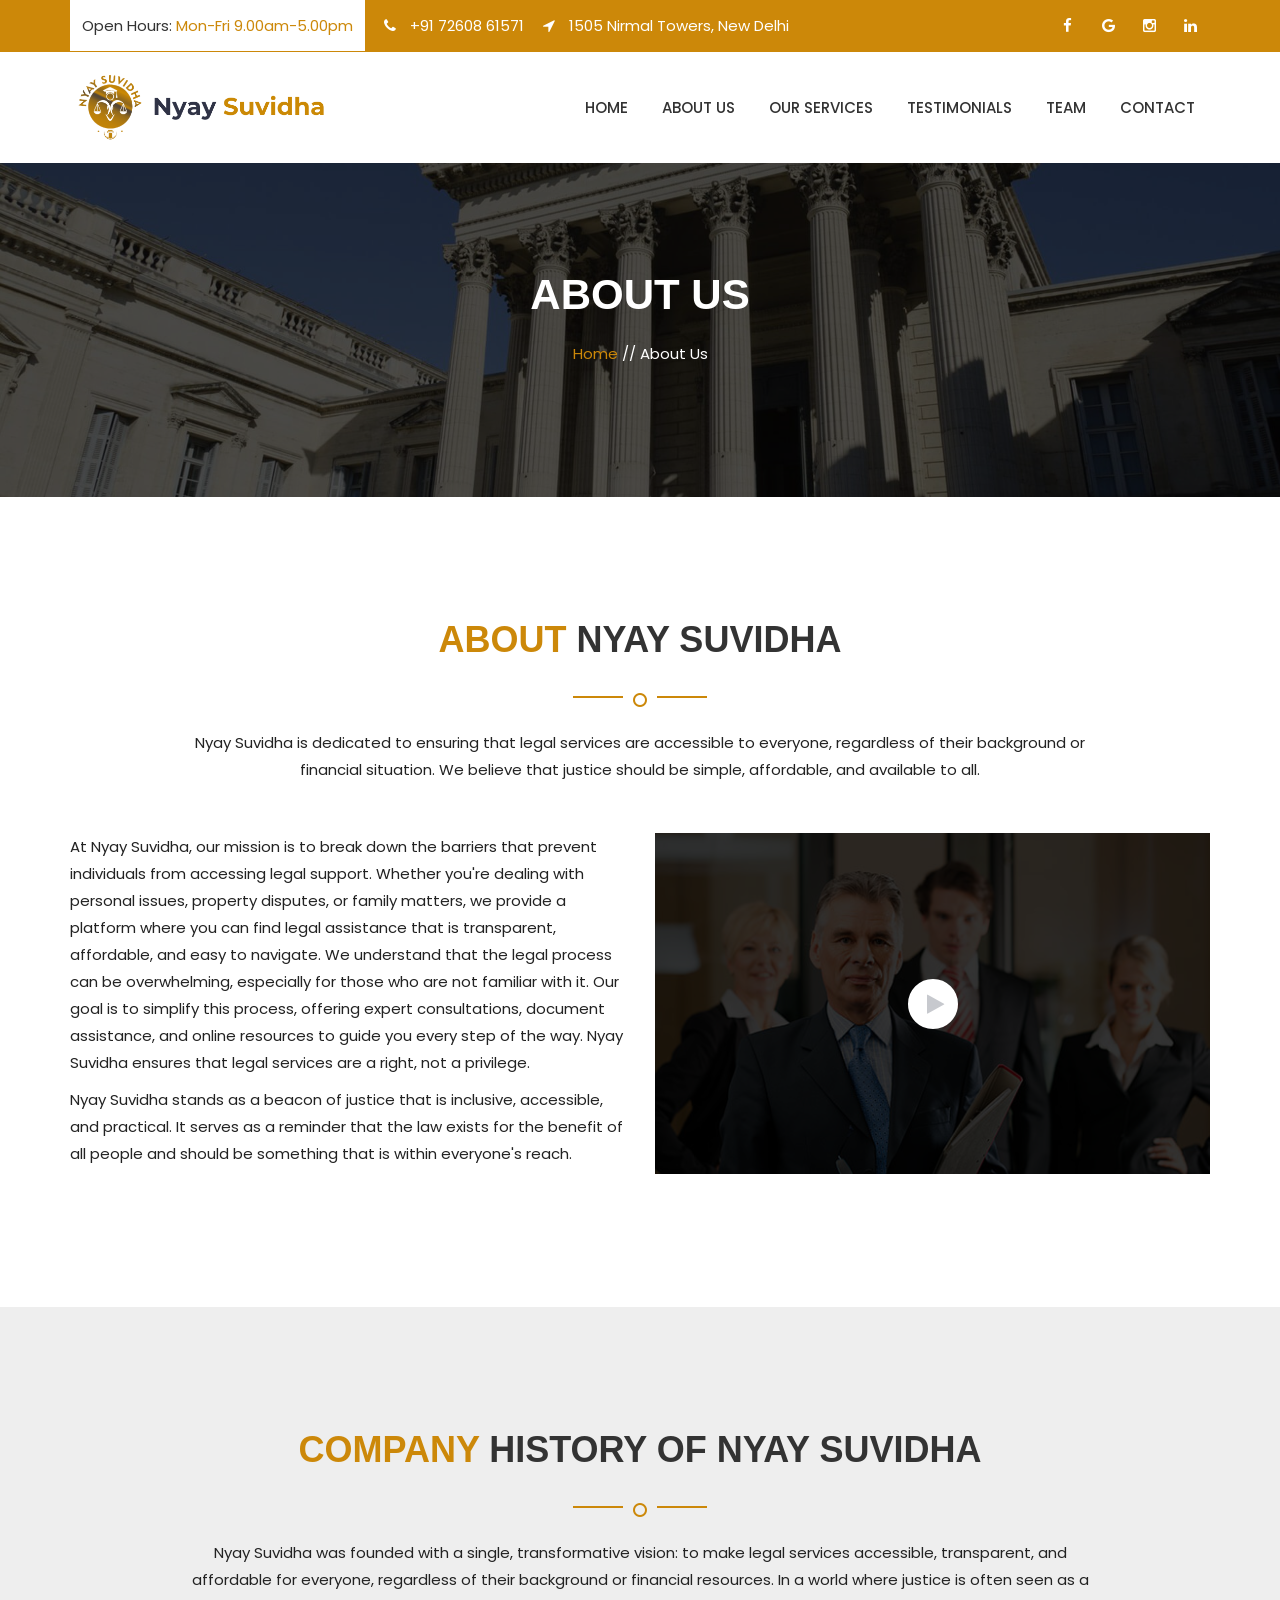
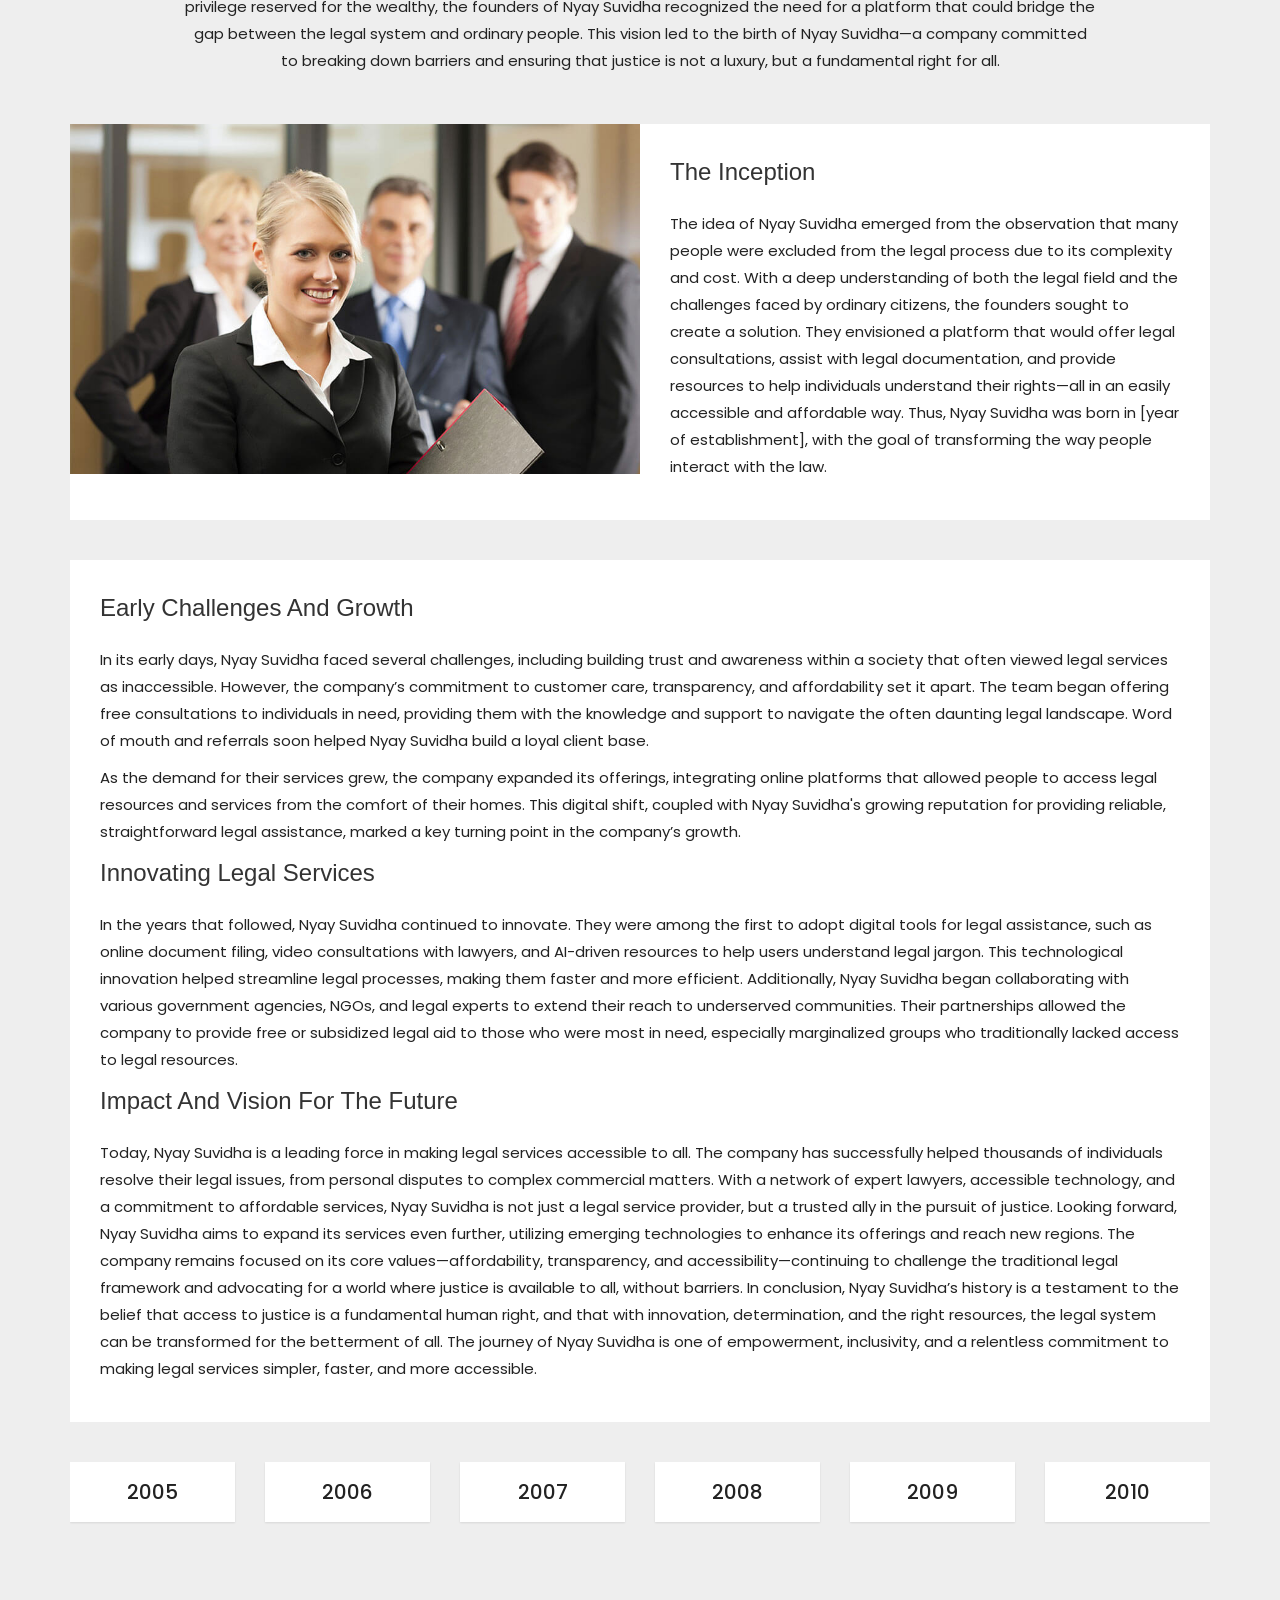
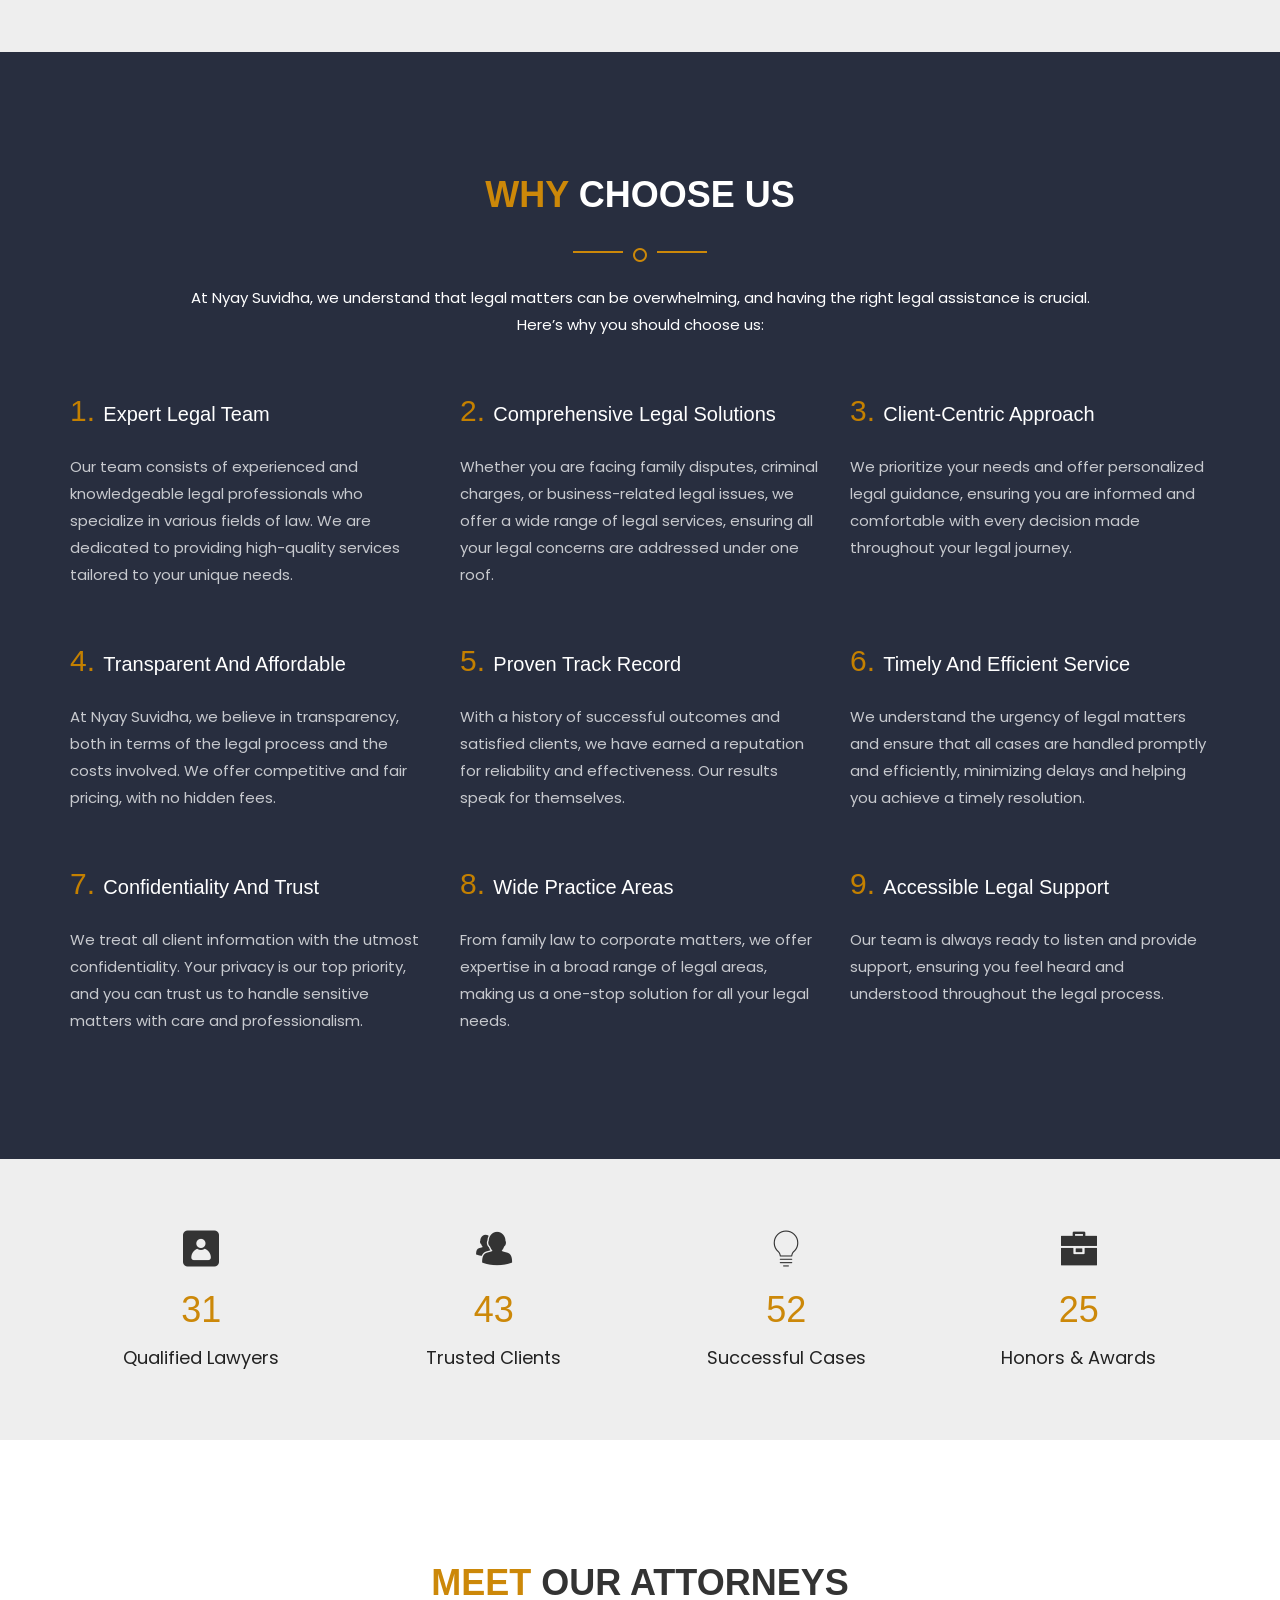
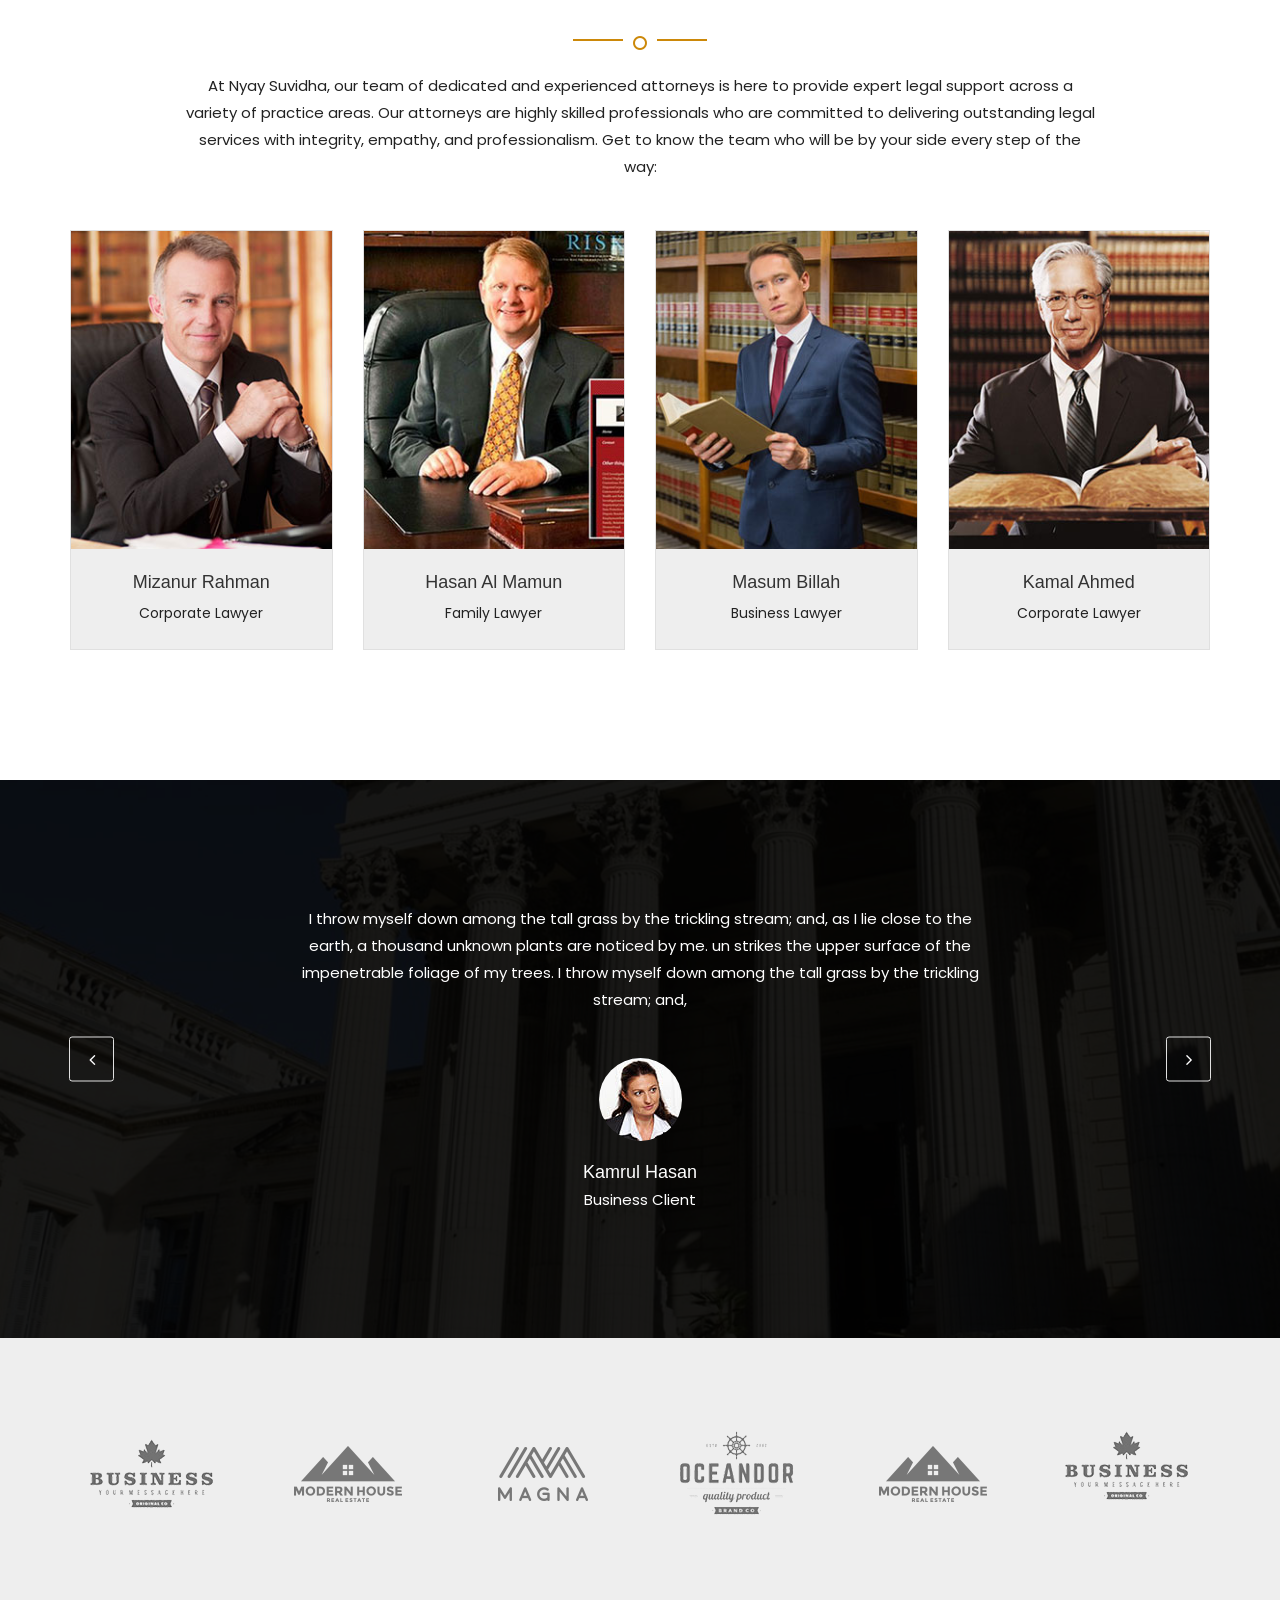
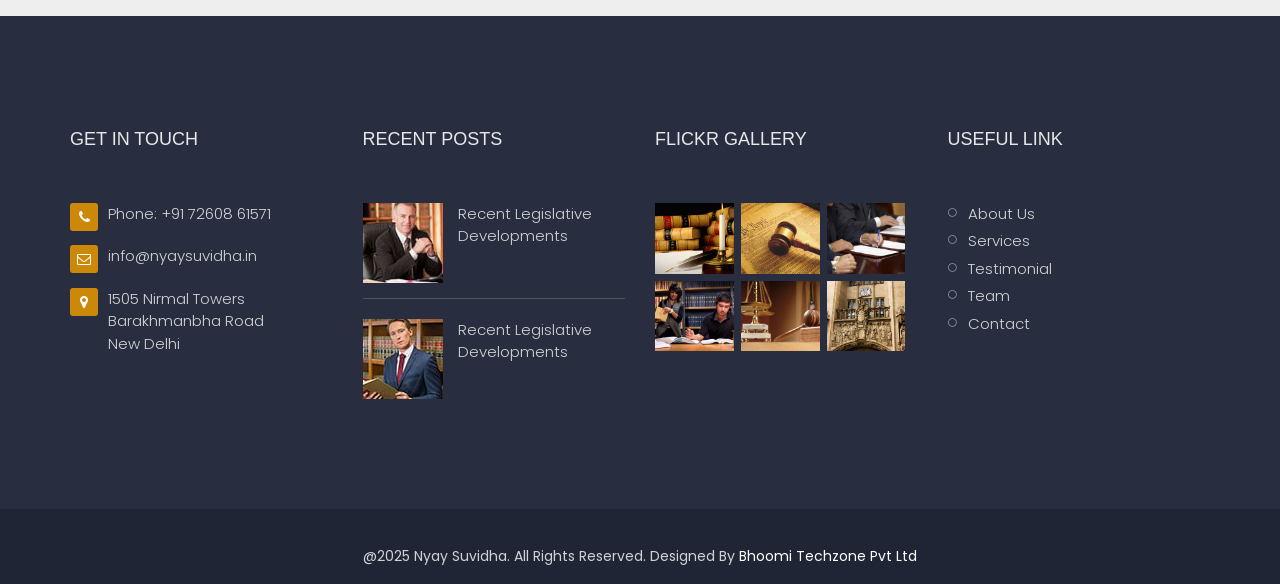
<file: about.html>
﻿<!doctype html>
<html class="no-js" lang="">

<head>
    <meta charset="utf-8">
    <meta http-equiv="x-ua-compatible" content="ie=edge">
    <title>Nyay Suvidha | About Us</title>
    <meta name="description" content="">
    <meta name="viewport" content="width=device-width, initial-scale=1">
    <!-- Favicon -->
    <link rel="shortcut icon" type="image/x-icon" href="img/Untitled design (80).png">
    <!-- Normalize CSS -->
    <link rel="stylesheet" href="css/normalize.css">
    <!-- Main CSS -->
    <link rel="stylesheet" href="css/main.css">
    <!-- Bootstrap CSS -->
    <link rel="stylesheet" href="css/bootstrap.min.css">
    <!-- Animate CSS -->
    <link rel="stylesheet" href="css/animate.min.css">
    <!-- Font-awesome CSS-->
    <link rel="stylesheet" href="css/font-awesome.min.css">
    <!-- Flaticon CSS-->
    <link rel="stylesheet" href="css/font/flaticon.css">
    <!-- Owl Caousel CSS -->
    <link rel="stylesheet" href="vendor/OwlCarousel/owl.carousel.min.css">
    <link rel="stylesheet" href="vendor/OwlCarousel/owl.theme.default.min.css">
    <!-- Main Menu CSS -->
    <link rel="stylesheet" href="css/meanmenu.min.css">
    <!-- nivo slider CSS -->
    <link rel="stylesheet" href="vendor/slider/css/nivo-slider.css" type="text/css">
    <link rel="stylesheet" href="vendor/slider/css/preview.css" type="text/css" media="screen">
    <!-- Datetime Picker Style CSS -->
    <link rel="stylesheet" href="css/jquery.datetimepicker.css">
    <!-- Magic popup CSS -->
    <link rel="stylesheet" href="css/magnific-popup.css">
    <!-- Switch Style CSS -->
    <link rel="stylesheet" href="css/hover-min.css">
    <!-- Custom CSS -->
    <link rel="stylesheet" href="style.css">
    <!-- Modernizr Js -->
    <script src="js/modernizr-2.8.3.min.js"></script>
</head>

<body>
    <!--[if lt IE 8]>
        <p class="browserupgrade">You are using an <strong>outdated</strong> browser. Please <a href="http://browsehappy.com/">upgrade your browser</a> to improve your experience.</p>
        <![endif]-->
    <!-- Add your site or application content here -->
    <!-- Preloader Start Here -->
    <div id="preloader"></div>
    <!-- Preloader End Here -->
    <!-- Main Body Area Start Here -->
    <div id="wrapper" class="wrapper">
        <!-- Header Area Start Here -->
        <header class="header">
            <div id="header-three" class="header-style-one header-fixed">
                <div class="header-top-bar bg-primary">
                    <div class="container">
                        <div class="row">
                            <div class="col-lg-8 col-md-12 col-sm-12 hidden--xs">
                                <div class="header-contact-info">
                                    <ul>
                                        <li>open hours:<span> mon-fri 9.00am-5.00pm</span></li>
                                        <li><i class="fa fa-phone" aria-hidden="true"></i> <a style="color: #fff;" href="tel:+917260861571">+91 72608 61571</a></li>
<li><i class="fa fa-location-arrow" aria-hidden="true"></i> <a style="color: #fff;" href="https://www.google.com/maps?q=1505+Nirmal+Towers,+New+Delhi" target="_blank">1505 Nirmal Towers, New Delhi</a></li>

                                    </ul>
                                </div>
                            </div>
                           <div class="col-lg-4 hidden--md">
                            <div class="header-social">
                                <ul>
                                    <li><a href="https://www.facebook.com/people/Nyay-suvidha/61555710600248/?mibextid=wwXIfr&rdid=xFmRlXboVil8KX8e&share_url=https%3A%2F%2Fwww.facebook.com%2Fshare%2F14oGb67Q56%2F%3Fmibextid%3DwwXIfr"><i class="fa fa-facebook" aria-hidden="true"></i></a></li>
                                    <!-- <li><a href="#"><i class="fa fa-twitter" aria-hidden="true"></i></a></li> -->
                                    <li><a href="https://www.nyaysuvidha.in/"><i class="fa fa-google" aria-hidden="true"></i></a></li>
                                    <li><a href="https://www.instagram.com/nyay_suvidh_/?igsh=MWZxeDgzaThpMDF3Mw%3D%3D&utm_source=qr#"><i class="fa fa-instagram" aria-hidden="true"></i></a></li>
                                    <li><a href="https://www.linkedin.com/company/nyay-suvidha/"><i class="fa fa-linkedin" aria-hidden="true"></i></a></li>
                                </ul>
                            </div>
</div>
                        </div>
                    </div>
                </div>
                <div class="main-menu-area bg-body" id="sticker">
                    <div class="container">
                        <div class="row d-md-flex align-items-md-center">
                            <div class="col-lg-3 col-md-3">
                                <div class="logo-area">
                                    <a href="index.html"><img src="img/Nyay Suvidha-logo.png" alt="logo" class="img-responsive"></a>
                                </div>
                            </div>
                            <div class="col-lg-9 col-md-9">
                                <nav>
                                    <ul>
                                        <li><a href="index.html">Home</a>
                                         
                                        </li>
                                        <li><a href="about.html">About Us</a></li>
                                        <li><a href="services.html">Our Services</a>
                                            <!-- <ul>
                                                <li><a href="practice1.html">Practice 1</a></li>
                                                <li><a href="practice2.html">Practice 2</a></li>
                                                <li><a href="practice3.html">Practice 3</a></li>
                                                <li><a href="single-practice.html">Single Practice</a></li>
                                            </ul> -->
                                        </li>
                                        <li><a href="testimonial.html">Testimonials</a>
                                            <!-- <ul>
                                                <li><a href="attorney.html">Attorney</a></li>
                                                <li><a href="single-attorney.html">Single Attorney</a></li>
                                            </ul> -->
                                        </li>
                                        <li><a href="attorney.html">Team</a>
                                            <!-- <ul>
                                                <li><a href="gallery.html">Gallery</a></li>
                                                <li><a href="testimonial.html">Testimonial</a></li>
                                                <li><a href="faq.html">Faq</a></li>
                                                <li><a href="elements.html">Elements</a></li>
                                                <li><a href="404.html">404 Error</a></li>
                                            </ul> -->
                                        </li>
                                        <!-- <li><a href="#">Blog</a>
                                            <ul>
                                                <li><a href="blog1.html">Blog 1</a></li>
                                                <li><a href="blog2.html">Blog 2</a></li>
                                                <li><a href="blog3.html">Blog 3</a></li>
                                                <li><a href="blog4.html">Blog 4</a></li>
                                                <li><a href="single-blog.html">Single Blog</a></li>
                                            </ul>
                                        </li> -->
                                        <li><a href="contact.html">Contact</a></li>
                                    </ul>
                                </nav>
                            </div>
                            <!-- <div class="col-lg-1 col-md-1">
                                <div class="header-search">
                                    <form id="top-search-form">
                                        <input type="text" class="search-input" placeholder="Search...." required="">
                                        <button class="search-button"><i class="fa fa-search" aria-hidden="true"></i></button>
                                    </form>
                                </div>
                            </div> -->
                        </div>
                    </div>
                </div>
            </div>
            <!-- Mobile Menu Area Start -->
            <div class="mobile-menu-area">
                <div class="container">
                    <div class="row">
                        <div class="col-md-12">
                            <div class="mobile-menu">
                                <nav id="dropdown">
                                    <ul>
                                        <li><a href="index.html">Home</a></li>
                                        <li><a href="about.html">About Us</a></li>
                                        <li><a href="services.html">Our Services</a></li>
                                        <li><a href="testimonial.html">Testimonials</a></li>
                                        <li><a href="attorney.html">Team</a></li>
                                        <li><a href="contact.html">Contact</a></li>
                                    </ul>
                                </nav>
                            </div>
                        </div>
                    </div>
                </div>
            </div>
            <!-- Mobile Menu Area End -->
        </header>
        <!-- Header Area End Here -->
        <!-- Inner Page Banner Area Start Here -->
        <section class="inner-page-banner-area mt-150" style="background-image: url('img/case/case1.jpg');">
            <div class="container">
                <div class="breadcrumbs-area">
                    <h1>About Us</h1>
                    <ul>
                        <li><a href="#">Home</a> //</li>
                        <li>About Us</li>
                    </ul>
                </div>
            </div>
        </section>
        <!--Inner Page Banner Area End Here-->
        <!-- About Us Area Start Here -->
        <div class="section-space bg-body">
            <div class="container">
                <div class="section-title-dark">
                    <h2><span>About</span> Nyay Suvidha</h2>
                    <span><i class="fa fa-circle-o" aria-hidden="true"></i></span>
                    <p>Nyay Suvidha is dedicated to ensuring that legal services are accessible to everyone, regardless of their background or financial situation. We believe that justice should be simple, affordable, and available to all.</p>
                </div>
            </div>
            <div class="container">
                <div class="row">
                    <div class="col-lg-6 col-md-6 col-sm-12 col-xs-12 mb--sm">
                        <p>At Nyay Suvidha, our mission is to break down the barriers that prevent individuals from accessing legal support. Whether you're dealing with personal issues, property disputes, or family matters, we provide a platform where you can find legal assistance that is transparent, affordable, and easy to navigate.
                        We understand that the legal process can be overwhelming, especially for those who are not familiar with it. Our goal is to simplify this process, offering expert consultations, document assistance, and online resources to guide you every step of the way. Nyay Suvidha ensures that legal services are a right, not a privilege.</p>
                        <!-- <a href="#" class="btn-fill-primary2 mt-15">Learn More</a> -->
                         <p>Nyay Suvidha stands as a beacon of justice that is inclusive, accessible, and practical. It serves as a reminder that the law exists for the benefit of all people and should be something that is within everyone's reach.</p>
                    </div>
                    <div class="col-lg-6 col-md-6 col-sm-12 col-xs-12">
                        <div class="overlay-default">
                            <img src="img/about/about10.jpg" class="img-responsive width-100" alt="Nyay Suvidha">
                            <div class="video-btn-area">
                                <a class="child-play-btn popup-youtube" href="#"><i class="fa fa-play" aria-hidden="true"></i></a>
                            </div>
                        </div>
                    </div>
                </div>
            </div>
        </div>
        
        <!-- About Us Area End Here -->
        <!-- History Area start Here -->
        <div class="section-space30 bg-box">
            <div class="container">
                <div class="section-title-dark">
                    <h2><span>Company</span> History of Nyay Suvidha</h2>
                    <span><i class="fa fa-circle-o" aria-hidden="true"></i></span>
                    <p>Nyay Suvidha was founded with a single, transformative vision: to make legal services accessible, transparent, and affordable for everyone, regardless of their background or financial resources. In a world where justice is often seen as a privilege reserved for the wealthy, the founders of Nyay Suvidha recognized the need for a platform that could bridge the gap between the legal system and ordinary people. This vision led to the birth of Nyay Suvidha—a company committed to breaking down barriers and ensuring that justice is not a luxury, but a fundamental right for all.</p>
                </div>
            </div>
            <div class="container">
                <div class="tab-content">
                    <div class="tab-pane fade active in" id="one">
                        <div class="row no-gutters bg-body d-md-flex mb-40">
                            <div class="col-lg-6 col-md-6 col-sm-12 col-xs-12">
                                <div class="item-img">
                                    <img src="img/about/about11.jpg" class="img-responsive width-100" alt="about">
                                </div>
                            </div>
                            <div class="col-lg-6 col-md-6 col-sm-12 col-xs-12 d-flex align-items-center">
                                <div class="item-content box-padding-r2">
                                    <h3 class="title-medium-dark size-xl">The Inception</h3>
                                    <p>The idea of Nyay Suvidha emerged from the observation that many people were excluded from the legal process due to its complexity and cost. With a deep understanding of both the legal field and the challenges faced by ordinary citizens, the founders sought to create a solution. They envisioned a platform that would offer legal consultations, assist with legal documentation, and provide resources to help individuals understand their rights—all in an easily accessible and affordable way. Thus, Nyay Suvidha was born in [year of establishment], with the goal of transforming the way people interact with the law.</p>
                                </div>
                            </div>
                        </div>
                        <div class="row no-gutters bg-body d-md-flex mb-40">
                           
                            <div class="col-lg-12 col-md-12 col-sm-12 col-xs-12 d-flex align-items-center">
                                <div class="item-content box-padding-r2">
                                    <h3 class="title-medium-dark size-xl">Early Challenges and Growth</h3>
                                    <p>In its early days, Nyay Suvidha faced several challenges, including building trust and awareness within a society that often viewed legal services as inaccessible. However, the company’s commitment to customer care, transparency, and affordability set it apart. The team began offering free consultations to individuals in need, providing them with the knowledge and support to navigate the often daunting legal landscape. Word of mouth and referrals soon helped Nyay Suvidha build a loyal client base.</p>

                                    <p>    As the demand for their services grew, the company expanded its offerings, integrating online platforms that allowed people to access legal resources and services from the comfort of their homes. This digital shift, coupled with Nyay Suvidha's growing reputation for providing reliable, straightforward legal assistance, marked a key turning point in the company’s growth.</p>

                                    <h3 class="title-medium-dark size-xl">Innovating Legal Services</h3>
                                    <p>In the years that followed, Nyay Suvidha continued to innovate. They were among the first to adopt digital tools for legal assistance, such as online document filing, video consultations with lawyers, and AI-driven resources to help users understand legal jargon. This technological innovation helped streamline legal processes, making them faster and more efficient.

                                        Additionally, Nyay Suvidha began collaborating with various government agencies, NGOs, and legal experts to extend their reach to underserved communities. Their partnerships allowed the company to provide free or subsidized legal aid to those who were most in need, especially marginalized groups who traditionally lacked access to legal resources.</p>
                                    <h3 class="title-medium-dark size-xl">Impact and Vision for the Future</h3>
                                    <p>Today, Nyay Suvidha is a leading force in making legal services accessible to all. The company has successfully helped thousands of individuals resolve their legal issues, from personal disputes to complex commercial matters. With a network of expert lawyers, accessible technology, and a commitment to affordable services, Nyay Suvidha is not just a legal service provider, but a trusted ally in the pursuit of justice.

                                        Looking forward, Nyay Suvidha aims to expand its services even further, utilizing emerging technologies to enhance its offerings and reach new regions. The company remains focused on its core values—affordability, transparency, and accessibility—continuing to challenge the traditional legal framework and advocating for a world where justice is available to all, without barriers.
                                        
                                        In conclusion, Nyay Suvidha’s history is a testament to the belief that access to justice is a fundamental human right, and that with innovation, determination, and the right resources, the legal system can be transformed for the betterment of all. The journey of Nyay Suvidha is one of empowerment, inclusivity, and a relentless commitment to making legal services simpler, faster, and more accessible.</p>
                                </div>
                            </div>
                        </div>
                    </div>
                    <div class="tab-pane fade" id="two">
                        <div class="row no-gutters bg-body d-md-flex mb-40">
                            <div class="col-lg-6 col-md-6 col-sm-12 col-xs-12">
                                <div class="item-img">
                                    <img src="img/about/about12.jpg" class="img-responsive width-100" alt="about">
                                </div>
                            </div>
                            <div class="col-lg-6 col-md-6 col-sm-12 col-xs-12 d-flex align-items-center">
                                <div class="item-content box-padding-r2">
                                    <h3 class="title-medium-dark size-xl">2005 - Founded in Los Angeles</h3>
                                    <p>Lorem ipsum dolor sit amet, consectetur adipisicing elit, sed eiusmod tempor incididunt ut labore et dolore magna aliqua. Ut enim ad minim veniam, quis nostrud exercitation ullamco laboris nisi ut aliquip ex ea commodo consequat. Duis aute irure dolor in reprehen derit in voluptate velit esse cillum dolore eu fugiat nulla pariatur.</p>
                                </div>
                            </div>
                        </div>
                    </div>
                     <div class="tab-pane fade" id="three">
                        <div class="row no-gutters bg-body d-md-flex mb-40">
                            <div class="col-lg-6 col-md-6 col-sm-12 col-xs-12">
                                <div class="item-img">
                                    <img src="img/about/about13.jpg" class="img-responsive width-100" alt="about">
                                </div>
                            </div>
                            <div class="col-lg-6 col-md-6 col-sm-12 col-xs-12 d-flex align-items-center">
                                <div class="item-content box-padding-r2">
                                    <h3 class="title-medium-dark size-xl">2006 - Founded in Los Angeles</h3>
                                    <p>Lorem ipsum dolor sit amet, consectetur adipisicing elit, sed eiusmod tempor incididunt ut labore et dolore magna aliqua. Ut enim ad minim veniam, quis nostrud exercitation ullamco laboris nisi ut aliquip ex ea commodo consequat. Duis aute irure dolor in reprehen derit in voluptate velit esse cillum dolore eu fugiat nulla pariatur.</p>
                                </div>
                            </div>
                        </div>
                    </div>
                     <div class="tab-pane fade" id="four">
                        <div class="row no-gutters bg-body d-md-flex mb-40">
                            <div class="col-lg-6 col-md-6 col-sm-12 col-xs-12">
                                <div class="item-img">
                                    <img src="img/about/about14.jpg" class="img-responsive width-100" alt="about">
                                </div>
                            </div>
                            <div class="col-lg-6 col-md-6 col-sm-12 col-xs-12 d-flex align-items-center">
                                <div class="item-content box-padding-r2">
                                    <h3 class="title-medium-dark size-xl">2007 - Founded in Los Angeles</h3>
                                    <p>Lorem ipsum dolor sit amet, consectetur adipisicing elit, sed eiusmod tempor incididunt ut labore et dolore magna aliqua. Ut enim ad minim veniam, quis nostrud exercitation ullamco laboris nisi ut aliquip ex ea commodo consequat. Duis aute irure dolor in reprehen derit in voluptate velit esse cillum dolore eu fugiat nulla pariatur.</p>
                                </div>
                            </div>
                        </div>
                    </div>
                     <div class="tab-pane fade" id="five">
                        <div class="row no-gutters bg-body d-md-flex mb-40">
                            <div class="col-lg-6 col-md-6 col-sm-12 col-xs-12">
                                <div class="item-img">
                                    <img src="img/about/about15.jpg" class="img-responsive width-100" alt="about">
                                </div>
                            </div>
                            <div class="col-lg-6 col-md-6 col-sm-12 col-xs-12 d-flex align-items-center">
                                <div class="item-content box-padding-r2">
                                    <h3 class="title-medium-dark size-xl">2008 - Founded in Los Angeles</h3>
                                    <p>Lorem ipsum dolor sit amet, consectetur adipisicing elit, sed eiusmod tempor incididunt ut labore et dolore magna aliqua. Ut enim ad minim veniam, quis nostrud exercitation ullamco laboris nisi ut aliquip ex ea commodo consequat. Duis aute irure dolor in reprehen derit in voluptate velit esse cillum dolore eu fugiat nulla pariatur.</p>
                                </div>
                            </div>
                        </div>
                    </div>
                     <div class="tab-pane fade" id="six">
                        <div class="row no-gutters bg-body d-md-flex mb-40">
                            <div class="col-lg-6 col-md-6 col-sm-12 col-xs-12">
                                <div class="item-img">
                                    <img src="img/about/about11.jpg" class="img-responsive width-100" alt="about">
                                </div>
                            </div>
                            <div class="col-lg-6 col-md-6 col-sm-12 col-xs-12 d-flex align-items-center">
                                <div class="item-content box-padding-r2">
                                    <h3 class="title-medium-dark size-xl">2009 - Founded in Los Angeles</h3>
                                    <p>Lorem ipsum dolor sit amet, consectetur adipisicing elit, sed eiusmod tempor incididunt ut labore et dolore magna aliqua. Ut enim ad minim veniam, quis nostrud exercitation ullamco laboris nisi ut aliquip ex ea commodo consequat. Duis aute irure dolor in reprehen derit in voluptate velit esse cillum dolore eu fugiat nulla pariatur.</p>
                                </div>
                            </div>
                        </div>
                    </div>
                     <div class="tab-pane fade" id="seven">
                        <div class="row no-gutters bg-body d-md-flex mb-40">
                            <div class="col-lg-6 col-md-6 col-sm-12 col-xs-12">
                                <div class="item-img">
                                    <img src="img/about/about13.jpg" class="img-responsive width-100" alt="about">
                                </div>
                            </div>
                            <div class="col-lg-6 col-md-6 col-sm-12 col-xs-12 d-flex align-items-center">
                                <div class="item-content box-padding-r2">
                                    <h3 class="title-medium-dark size-xl">2010 - Founded in Los Angeles</h3>
                                    <p>Lorem ipsum dolor sit amet, consectetur adipisicing elit, sed eiusmod tempor incididunt ut labore et dolore magna aliqua. Ut enim ad minim veniam, quis nostrud exercitation ullamco laboris nisi ut aliquip ex ea commodo consequat. Duis aute irure dolor in reprehen derit in voluptate velit esse cillum dolore eu fugiat nulla pariatur.</p>
                                </div>
                            </div>
                        </div>
                    </div>
                     <div class="tab-pane fade" id="eight">
                        <div class="row no-gutters bg-body d-md-flex mb-40">
                            <div class="col-lg-6 col-md-6 col-sm-12 col-xs-12">
                                <div class="item-img">
                                    <img src="img/about/about14.jpg" class="img-responsive width-100" alt="about">
                                </div>
                            </div>
                            <div class="col-lg-6 col-md-6 col-sm-12 col-xs-12 d-flex align-items-center">
                                <div class="item-content box-padding-r2">
                                    <h3 class="title-medium-dark size-xl">2011 - Founded in Los Angeles</h3>
                                    <p>Lorem ipsum dolor sit amet, consectetur adipisicing elit, sed eiusmod tempor incididunt ut labore et dolore magna aliqua. Ut enim ad minim veniam, quis nostrud exercitation ullamco laboris nisi ut aliquip ex ea commodo consequat. Duis aute irure dolor in reprehen derit in voluptate velit esse cillum dolore eu fugiat nulla pariatur.</p>
                                </div>
                            </div>
                        </div>
                    </div>
                     <div class="tab-pane fade" id="nine">
                        <div class="row no-gutters bg-body d-md-flex mb-40">
                            <div class="col-lg-6 col-md-6 col-sm-12 col-xs-12">
                                <div class="item-img">
                                    <img src="img/about/about11.jpg" class="img-responsive width-100" alt="about">
                                </div>
                            </div>
                            <div class="col-lg-6 col-md-6 col-sm-12 col-xs-12 d-flex align-items-center">
                                <div class="item-content box-padding-r2">
                                    <h3 class="title-medium-dark size-xl">2012 - Founded in Los Angeles</h3>
                                    <p>Lorem ipsum dolor sit amet, consectetur adipisicing elit, sed eiusmod tempor incididunt ut labore et dolore magna aliqua. Ut enim ad minim veniam, quis nostrud exercitation ullamco laboris nisi ut aliquip ex ea commodo consequat. Duis aute irure dolor in reprehen derit in voluptate velit esse cillum dolore eu fugiat nulla pariatur.</p>
                                </div>
                            </div>
                        </div>
                    </div>
                     <div class="tab-pane fade" id="ten">
                        <div class="row no-gutters bg-body d-md-flex mb-40">
                            <div class="col-lg-6 col-md-6 col-sm-12 col-xs-12">
                                <div class="item-img">
                                    <img src="img/about/about12.jpg" class="img-responsive width-100" alt="about">
                                </div>
                            </div>
                            <div class="col-lg-6 col-md-6 col-sm-12 col-xs-12 d-flex align-items-center">
                                <div class="item-content box-padding-r2">
                                    <h3 class="title-medium-dark size-xl">2013 - Founded in Los Angeles</h3>
                                    <p>Lorem ipsum dolor sit amet, consectetur adipisicing elit, sed eiusmod tempor incididunt ut labore et dolore magna aliqua. Ut enim ad minim veniam, quis nostrud exercitation ullamco laboris nisi ut aliquip ex ea commodo consequat. Duis aute irure dolor in reprehen derit in voluptate velit esse cillum dolore eu fugiat nulla pariatur.</p>
                                </div>
                            </div>
                        </div>
                    </div>
                     <div class="tab-pane fade" id="eleven">
                        <div class="row no-gutters bg-body d-md-flex mb-40">
                            <div class="col-lg-6 col-md-6 col-sm-12 col-xs-12">
                                <div class="item-img">
                                    <img src="img/about/about13.jpg" class="img-responsive width-100" alt="about">
                                </div>
                            </div>
                            <div class="col-lg-6 col-md-6 col-sm-12 col-xs-12 d-flex align-items-center">
                                <div class="item-content box-padding-r2">
                                    <h3 class="title-medium-dark size-xl">2014 - Founded in Los Angeles</h3>
                                    <p>Lorem ipsum dolor sit amet, consectetur adipisicing elit, sed eiusmod tempor incididunt ut labore et dolore magna aliqua. Ut enim ad minim veniam, quis nostrud exercitation ullamco laboris nisi ut aliquip ex ea commodo consequat. Duis aute irure dolor in reprehen derit in voluptate velit esse cillum dolore eu fugiat nulla pariatur.</p>
                                </div>
                            </div>
                        </div>
                    </div>
                     <div class="tab-pane fade" id="twelve">
                        <div class="row no-gutters bg-body d-md-flex mb-40">
                            <div class="col-lg-6 col-md-6 col-sm-12 col-xs-12">
                                <div class="item-img">
                                    <img src="img/about/about14.jpg" class="img-responsive width-100" alt="about">
                                </div>
                            </div>
                            <div class="col-lg-6 col-md-6 col-sm-12 col-xs-12 d-flex align-items-center">
                                <div class="item-content box-padding-r2">
                                    <h3 class="title-medium-dark size-xl">2015 - Founded in Los Angeles</h3>
                                    <p>Lorem ipsum dolor sit amet, consectetur adipisicing elit, sed eiusmod tempor incididunt ut labore et dolore magna aliqua. Ut enim ad minim veniam, quis nostrud exercitation ullamco laboris nisi ut aliquip ex ea commodo consequat. Duis aute irure dolor in reprehen derit in voluptate velit esse cillum dolore eu fugiat nulla pariatur.</p>
                                </div>
                            </div>
                        </div>
                    </div>
                </div>
                <div class="history-year law-carousel" data-loop="true" data-items="6" data-margin="30" data-autoplay="true" data-autoplay-timeout="1000" data-smart-speed="1000" data-dots="false" data-nav="false" data-nav-speed="false" data-r-x-small="3" data-r-x-small-nav="false" data-r-x-small-dots="false" data-r-x-medium="4" data-r-x-medium-nav="false" data-r-x-medium-dots="false" data-r-small="5" data-r-small-nav="false" data-r-small-dots="false" data-r-medium="6" data-r-medium-nav="false" data-r-medium-dots="false">
                    <div class="item active"><a href="#one" data-toggle="tab" aria-expanded="false">2004</a></div>
                    <div class="item"><a href="#two" data-toggle="tab" aria-expanded="false">2005</a></div>
                    <div class="item"><a href="#three" data-toggle="tab" aria-expanded="false">2006</a></div>
                    <div class="item"><a href="#four" data-toggle="tab" aria-expanded="false">2007</a></div>
                    <div class="item"><a href="#five" data-toggle="tab" aria-expanded="false">2008</a></div>
                    <div class="item"><a href="#six" data-toggle="tab" aria-expanded="false">2009</a></div>
                    <div class="item"><a href="#seven" data-toggle="tab" aria-expanded="false">2010</a></div>
                    <div class="item"><a href="#eight" data-toggle="tab" aria-expanded="false">2011</a></div>
                    <div class="item"><a href="#nine" data-toggle="tab" aria-expanded="false">2012</a></div>
                    <div class="item"><a href="#ten" data-toggle="tab" aria-expanded="false">2013</a></div>
                    <div class="item"><a href="#eleven" data-toggle="tab" aria-expanded="false">2014</a></div>
                    <div class="item"><a href="#twelve" data-toggle="tab" aria-expanded="false">2015</a></div>
                </div>
            </div>
        </div>
        <!-- History Area End Here -->
        <!-- Choose Layout start Here -->
        <div class="section-space55 bg-accent">
            <div class="container">
                <div class="section-title-light">
                    <h2><span>Why</span> Choose Us</h2>
                    <span><i class="fa fa-circle-o" aria-hidden="true"></i></span>
                    <p>At Nyay Suvidha, we understand that legal matters can be overwhelming, and having the right legal assistance is crucial. Here’s why you should choose us:</p>
                </div>
            </div>
            <div class="container">
                <div class="row">
                    <div class="col-lg-4 col-md-4 col-sm-6 col-xs-6 col-mb-12 wow fadeIn" data-wow-duration="2s" data-wow-delay="0.2s">
                        <div class="choose-box-layout1">
                            <h3 class="title-regular-light"><span>1. </span><a href="#">Expert Legal Team</a></h3>
                            <p>Our team consists of experienced and knowledgeable legal professionals who specialize in various fields of law. We are dedicated to providing high-quality services tailored to your unique needs.</p>
                        </div>
                    </div>
                    <div class="col-lg-4 col-md-4 col-sm-6 col-xs-6 col-mb-12 wow fadeIn" data-wow-duration="2s" data-wow-delay="0.4s">
                        <div class="choose-box-layout1">
                            <h3 class="title-regular-light"><span>2. </span><a href="#">Comprehensive Legal Solutions</a></h3>
                            <p>Whether you are facing family disputes, criminal charges, or business-related legal issues, we offer a wide range of legal services, ensuring all your legal concerns are addressed under one roof.</p>
                        </div>
                    </div>
                    <div class="col-lg-4 col-md-4 col-sm-6 col-xs-6 col-mb-12 wow fadeIn" data-wow-duration="2s" data-wow-delay="0.6s">
                        <div class="choose-box-layout1">
                            <h3 class="title-regular-light"><span>3. </span><a href="#">Client-Centric Approach</a></h3>
                            <p>We prioritize your needs and offer personalized legal guidance, ensuring you are informed and comfortable with every decision made throughout your legal journey. <br> <br></p>
                        </div>
                    </div>
                    <div class="col-lg-4 col-md-4 col-sm-6 col-xs-6 col-mb-12 wow fadeIn" data-wow-duration="2s" data-wow-delay="0.8s">
                        <div class="choose-box-layout1">
                            <h3 class="title-regular-light"><span>4. </span><a href="#">Transparent and Affordable</a></h3>
                            <p>At Nyay Suvidha, we believe in transparency, both in terms of the legal process and the costs involved. We offer competitive and fair pricing, with no hidden fees.</p>
                        </div>
                    </div>
                    <div class="col-lg-4 col-md-4 col-sm-6 col-xs-6 col-mb-12 wow fadeIn" data-wow-duration="2s" data-wow-delay="1s">
                        <div class="choose-box-layout1">
                            <h3 class="title-regular-light"><span>5. </span><a href="#">Proven Track Record</a></h3>
                            <p>With a history of successful outcomes and satisfied clients, we have earned a reputation for reliability and effectiveness. Our results speak for themselves.</p>
                        </div>
                    </div>
                    <div class="col-lg-4 col-md-4 col-sm-6 col-xs-6 col-mb-12 wow fadeIn" data-wow-duration="2s" data-wow-delay="1.2s">
                        <div class="choose-box-layout1">
                            <h3 class="title-regular-light"><span>6. </span><a href="#">Timely and Efficient Service</a></h3>
                            <p>We understand the urgency of legal matters and ensure that all cases are handled promptly and efficiently, minimizing delays and helping you achieve a timely resolution.</p>
                        </div>
                    </div>
                    <div class="col-lg-4 col-md-4 col-sm-6 col-xs-6 col-mb-12 wow fadeIn" data-wow-duration="2s" data-wow-delay="1.2s">
                        <div class="choose-box-layout1">
                            <h3 class="title-regular-light"><span>7. </span><a href="#">Confidentiality and Trust</a></h3>
                            <p>We treat all client information with the utmost confidentiality. Your privacy is our top priority, and you can trust us to handle sensitive matters with care and professionalism.</p>
                        </div>
                    </div>
                    <div class="col-lg-4 col-md-4 col-sm-6 col-xs-6 col-mb-12 wow fadeIn" data-wow-duration="2s" data-wow-delay="1.2s">
                        <div class="choose-box-layout1">
                            <h3 class="title-regular-light"><span>8. </span><a href="#">Wide Practice Areas</a></h3>
                            <p> From family law to corporate matters, we offer expertise in a broad range of legal areas, making us a one-stop solution for all your legal needs.</p>
                        </div>
                    </div>
                    <div class="col-lg-4 col-md-4 col-sm-6 col-xs-6 col-mb-12 wow fadeIn" data-wow-duration="2s" data-wow-delay="1.2s">
                        <div class="choose-box-layout1">
                            <h3 class="title-regular-light"><span>9. </span><a href="#">Accessible Legal Support</a></h3>
                            <p> Our team is always ready to listen and provide support, ensuring you feel heard and understood throughout the legal process.</p>
                        </div>
                    </div>
                </div>
            </div>
        </div>
        <!--Choose Layout end here  -->
        <!--Counter Layout start Here -->
        <div class="bg-box section-space-counter">
            <div class="container">
                <div class="row">
                    <div class="col-lg-3 col-md-3 col-sm-6 col-xs-6 col-mb-12">
                        <div class="counter-box-layout1">
                            <i class="flaticon-contact"></i>
                            <h3 class="counter" data-num="354">354</h3>
                            <p>qualified lawyers</p>
                        </div>
                    </div>
                    <div class="col-lg-3 col-md-3 col-sm-6 col-xs-6 col-mb-12">
                        <div class="counter-box-layout1">
                            <i class="flaticon-people-silhouettes"></i>
                            <h3 class="counter" data-num="486">486</h3>
                            <p>trusted clients</p>
                        </div>
                    </div>
                    <div class="col-lg-3 col-md-3 col-sm-6 col-xs-6 col-mb-12">
                        <div class="counter-box-layout1">
                            <i class="flaticon-light-bulb"></i>
                            <h3 class="counter" data-num="579">579</h3>
                            <p>successful cases</p>
                        </div>
                    </div>
                    <div class="col-lg-3 col-md-3 col-sm-6 col-xs-6 col-mb-12">
                        <div class="counter-box-layout1">
                            <i class="flaticon-tool-1"></i>
                            <h3 class="counter" data-num="279">279</h3>
                            <p>honors &amp; awards</p>
                        </div>
                    </div>
                </div>
            </div>
        </div>
        <!--Counter Layout end here -->
      <!--Attorneys Team Layout start Here -->
      <div class="section-space30">
        <div class="container">
            <div class="section-title-dark">
                <h2><span>MEET</span> OUR ATTORNEYS</h2>
                <span><i class="fa fa-circle-o" aria-hidden="true"></i></span>
                <p>At Nyay Suvidha, our team of dedicated and experienced attorneys is here to provide expert legal support across a variety of practice areas. Our attorneys are highly skilled professionals who are committed to delivering outstanding legal services with integrity, empathy, and professionalism. Get to know the team who will be by your side every step of the way:</p>
            </div>
        </div>
        <div class="container">
            <div class="row">
                <div class="col-lg-3 col-md-3 col-sm-6 col-xs-6 col-mb-12">
                    <div class="team-box-layout1">
                        <div class="item-img-wrapper">
                            <a href="attorney.html"><img src="img/team/team1.jpg" alt="pic team1" class="img-responsive"></a>
                        </div>
                        <div class="item-content-wrapper">
                            <div class="item-content bg-box">
                                <h3 class="title-medium-dark size-sm mb-5"><a href="attorney.html">mizanur rahman</a></h3>
                                <span>Corporate Lawyer</span>
                                <ul class="social-default">
                                    <li><a href="#"><i class="fa fa-facebook" aria-hidden="true"></i></a></li>
                                    <li><a href="#"><i class="fa fa-twitter" aria-hidden="true"></i></a></li>
                                    <li><a href="#"><i class="fa fa-pinterest" aria-hidden="true"></i></a></li>
                                    <li><a href="#"><i class="fa fa-google" aria-hidden="true"></i></a></li>
                                    <li><a href="#"><i class="fa fa-linkedin" aria-hidden="true"></i></a></li>
                                </ul>
                            </div>
                        </div>
                    </div>
                </div>
                <div class="col-lg-3 col-md-3 col-sm-6 col-xs-6 col-mb-12">
                    <div class="team-box-layout1">
                        <div class="item-img-wrapper">
                            <a href="attorney.html"><img src="img/team/team2.jpg" alt="pic team2" class="img-responsive"></a>
                        </div>
                        <div class="item-content-wrapper">
                            <div class="item-content bg-box">
                                <h3 class="title-medium-dark size-sm mb-5"><a href="attorney.html">Hasan Al Mamun</a></h3>
                                <span>Family Lawyer</span>
                                <ul class="social-default">
                                    <li><a href="#"><i class="fa fa-facebook" aria-hidden="true"></i></a></li>
                                    <li><a href="#"><i class="fa fa-twitter" aria-hidden="true"></i></a></li>
                                    <li><a href="#"><i class="fa fa-pinterest" aria-hidden="true"></i></a></li>
                                    <li><a href="#"><i class="fa fa-google" aria-hidden="true"></i></a></li>
                                    <li><a href="#"><i class="fa fa-linkedin" aria-hidden="true"></i></a></li>
                                </ul>
                            </div>
                        </div>
                    </div>
                </div>
                <div class="col-lg-3 col-md-3 col-sm-6 col-xs-6 col-mb-12">
                    <div class="team-box-layout1">
                        <div class="item-img-wrapper">
                            <a href="attorney.html"><img src="img/team/team3.jpg" alt="pic team3" class="img-responsive"></a>
                        </div>
                        <div class="item-content-wrapper">
                            <div class="item-content bg-box">
                                <h3 class="title-medium-dark size-sm mb-5"><a href="attorney.html">Masum Billah</a></h3>
                                <span>Business Lawyer</span>
                                <ul class="social-default">
                                    <li><a href="#"><i class="fa fa-facebook" aria-hidden="true"></i></a></li>
                                    <li><a href="#"><i class="fa fa-twitter" aria-hidden="true"></i></a></li>
                                    <li><a href="#"><i class="fa fa-pinterest" aria-hidden="true"></i></a></li>
                                    <li><a href="#"><i class="fa fa-google" aria-hidden="true"></i></a></li>
                                    <li><a href="#"><i class="fa fa-linkedin" aria-hidden="true"></i></a></li>
                                </ul>
                            </div>
                        </div>
                    </div>
                </div>
                <div class="col-lg-3 col-md-3 col-sm-6 col-xs-6 col-mb-12">
                    <div class="team-box-layout1">
                        <div class="item-img-wrapper">
                            <a href="attorney.html"><img src="img/team/team4.jpg" alt="pic team4" class="img-responsive"></a>
                        </div>
                        <div class="item-content-wrapper">
                            <div class="item-content bg-box">
                                <h3 class="title-medium-dark size-sm mb-5"><a href="attorney.html">Kamal Ahmed</a></h3>
                                <span>Corporate Lawyer</span>
                                <ul class="social-default">
                                    <li><a href="#"><i class="fa fa-facebook" aria-hidden="true"></i></a></li>
                                    <li><a href="#"><i class="fa fa-twitter" aria-hidden="true"></i></a></li>
                                    <li><a href="#"><i class="fa fa-pinterest" aria-hidden="true"></i></a></li>
                                    <li><a href="#"><i class="fa fa-google" aria-hidden="true"></i></a></li>
                                    <li><a href="#"><i class="fa fa-linkedin" aria-hidden="true"></i></a></li>
                                </ul>
                            </div>
                        </div>
                    </div>
                </div>
            </div>
        </div>
    </div>
    <!--Attorneys Team area end here  -->
        <!--Testimonial Area Start Here -->
        <div class="section-space-equal bg-common default-overlay" style="background-image: url('img/client/back1.jpg');">
            <div class="container">
                <div class="law-carousel nav-control-middle5" data-loop="true" data-items="1" data-margin="0" data-autoplay="false" data-autoplay-timeout="10000" data-smart-speed="2000" data-dots="false" data-nav="true" data-nav-speed="false" data-r-x-small="1" data-r-x-small-nav="true" data-r-x-small-dots="false" data-r-x-medium="1" data-r-x-medium-nav="true" data-r-x-medium-dots="false" data-r-small="1" data-r-small-nav="true" data-r-small-dots="false" data-r-medium="1" data-r-medium-nav="true" data-r-medium-dots="false">
                    <div class="testimonial-box-layout1">
                        <p>I throw myself down among the tall grass by the trickling stream; and, as I lie close to the earth, a thousand unknown plants are noticed by me. un strikes the upper surface of the impenetrable foliage of my trees. I throw myself down among the tall grass by the trickling stream; and,</p>
                        <a href="#"><img src="img/client/client1.jpg" alt="client" class="img-responsive img-circle"></a>
                        <h3 class="title-medium-light mb-none size-sm">Kamrul Hasan</h3>
                        <div class="designation">Business Client</div>
                    </div>
                    <div class="testimonial-box-layout1">
                        <p>I throw myself down among the tall grass by the trickling stream; and, as I lie close to the earth, a thousand unknown plants are noticed by me. un strikes the upper surface of the impenetrable foliage of my trees. I throw myself down among the tall grass by the trickling stream; and,</p>
                        <a href="#"><img src="img/client/client1.jpg" alt="client" class="img-responsive img-circle"></a>
                        <h3 class="title-medium-light mb-none size-sm">Kamrul Hasan</h3>
                        <div class="designation">Business Client</div>
                    </div>
                    <div class="testimonial-box-layout1">
                        <p>I throw myself down among the tall grass by the trickling stream; and, as I lie close to the earth, a thousand unknown plants are noticed by me. un strikes the upper surface of the impenetrable foliage of my trees. I throw myself down among the tall grass by the trickling stream; and,</p>
                        <a href="#"><img src="img/client/client1.jpg" alt="client" class="img-responsive img-circle"></a>
                        <h3 class="title-medium-light mb-none size-sm">Kamrul Hasan</h3>
                        <div class="designation">Business Client</div>
                    </div>
                </div>
            </div>
        </div>
        <!--Testimonial Area End Here -->        
        <!-- Brand Area Start Here -->
        <div class="s-space-brand bg-box">
            <div class="container">
                <div class="law-carousel nav-control-middle3" data-loop="true" data-items="6" data-margin="30" data-autoplay="true" data-autoplay-timeout="5000" data-smart-speed="2000" data-dots="false" data-nav="false" data-nav-speed="false" data-r-x-small="2" data-r-x-small-nav="false" data-r-x-small-dots="false" data-r-x-medium="3" data-r-x-medium-nav="false" data-r-x-medium-dots="false" data-r-small="4" data-r-small-nav="false" data-r-small-dots="false" data-r-medium="6" data-r-medium-nav="false" data-r-medium-dots="false">
                    <div class="brand-box">
                        <a href="#"><img src="img/brand/logo1.png" alt="brand"></a>
                    </div>
                    <div class="brand-box">
                        <a href="#"><img src="img/brand/logo2.png" alt="brand"></a>
                    </div>
                    <div class="brand-box">
                        <a href="#"><img src="img/brand/logo3.png" alt="brand"></a>
                    </div>
                    <div class="brand-box">
                        <a href="#"><img src="img/brand/logo4.png" alt="brand"></a>
                    </div>
                    <div class="brand-box">
                        <a href="#"><img src="img/brand/logo5.png" alt="brand"></a>
                    </div>
                    <div class="brand-box">
                        <a href="#"><img src="img/brand/logo6.png" alt="brand"></a>
                    </div>
                    <div class="brand-box">
                        <a href="#"><img src="img/brand/logo1.png" alt="brand"></a>
                    </div>
                    <div class="brand-box">
                        <a href="#"><img src="img/brand/logo2.png" alt="brand"></a>
                    </div>
                    <div class="brand-box">
                        <a href="#"><img src="img/brand/logo3.png" alt="brand"></a>
                    </div>
                    <div class="brand-box">
                        <a href="#"><img src="img/brand/logo4.png" alt="brand"></a>
                    </div>
                    <div class="brand-box">
                        <a href="#"><img src="img/brand/logo5.png" alt="brand"></a>
                    </div>
                    <div class="brand-box">
                        <a href="#"><img src="img/brand/logo6.png" alt="brand"></a>
                    </div>
                </div>
            </div>
        </div>
        <!-- Brand Area End Here -->
        <!-- Footer Area Start Here -->
        <footer>
            <div class="footer-area-top bg-accent">
                <div class="container">
                    <div class="row">
                        <div class="col-lg-3 col-md-3 col-sm-6 col-xs-12">
                            <div class="footer-box">
                                <h3 class="title-bar-footer">get in touch</h3>
                                <ul class="corporate-address">
                                    <li>
                                        <i class="fa fa-phone" aria-hidden="true"></i>
                                        <p><a href="tel:+67898752235">Phone: +91 72608 61571</a></p>
                                        <!-- <p><a href="tel:+23908752235">Fax: +2390-875-2235</a></p> -->
                                    </li>
                                    <li>
                                        <i class="fa fa-envelope-o" aria-hidden="true"></i>
                                        <p><a href="mailto:info@nyaysuvidha.in">info@nyaysuvidha.in</a></p>
                                        <!-- <p><a href="mailto:AbcLawFirm.@domain.com">AbcLawFirm.@domain.com</a></p> -->
                                    </li>
                                    <li>
                                        <i class="fa fa-map-marker" aria-hidden="true"></i>
                                        <p>1505 Nirmal Towers <br>
                                            Barakhmanbha Road <br>
                                            New Delhi</p> <br>
                                        <!-- <p>Northwest #100, New York-2573</p> -->
                                    </li>
                                </ul>
                            </div>
                        </div>
                       
                        <div class="col-lg-3 col-md-3 col-sm-6 col-xs-12">
                            <div class="footer-box">
                                <h3 class="title-bar-footer">RECENT POSTS</h3>
                                <div class="footer-popular-post">
                                    <div class="media">
                                        <a href="#" class="pull-left">
                                            <img alt="Popular" src="img/footer/7.jpg" class="img-responsive">
                                        </a>
                                        <div class="media-body">
                                            <a href="#">Recent Legislative Developments</a>
                                            <!-- <p>Dec 23, 2016</p> -->
                                        </div>
                                    </div>
                                    <div class="media">
                                        <a href="#" class="pull-left">
                                            <img alt="Popular" src="img/footer/8.jpg" class="img-responsive">
                                        </a>
                                        <div class="media-body">
                                            <a href="#">Recent Legislative Developments</a>
                                            <!-- <p>Dec 23, 2016</p> -->
                                        </div>
                                    </div>
                                </div>
                            </div>
                        </div>
                        <div class="col-lg-3 col-md-3 col-sm-6 col-xs-12">
                            <div class="footer-box">
                                <h3 class="title-bar-footer">flickr gallery</h3>
                                <ul class="post-gallery shine-hover">
                                    <li>
                                        <!-- <a href="gallery-style1.html"> -->
                                            <figure><img src="img/footer/1.jpg" alt="post" class="img-responsive"></figure>
                                        <!-- </a> -->
                                    </li>
                                    <li>
                                        <!-- <a href="gallery-style2.html"> -->
                                            <figure><img src="img/footer/2.jpg" alt="post" class="img-responsive"></figure>
                                        <!-- </a> -->
                                    </li>
                                    <li>
                                        <!-- <a href="gallery-style1.html"> -->
                                            <figure><img src="img/footer/3.jpg" alt="post" class="img-responsive"></figure>
                                        <!-- </a> -->
                                    </li>
                                    <li>
                                        <!-- <a href="gallery-style2.html"> -->
                                            <figure><img src="img/footer/4.jpg" alt="post" class="img-responsive"></figure>
                                        <!-- </a> -->
                                    </li>
                                    <li>
                                        <!-- <a href="gallery-style1.html"> -->
                                            <figure><img src="img/footer/5.jpg" alt="post" class="img-responsive"></figure>
                                        <!-- </a> -->
                                    </li>
                                    <li>
                                        <!-- <a href="gallery-style2.html"> -->
                                            <figure><img src="img/footer/6.jpg" alt="post" class="img-responsive"></figure>
                                        <!-- </a> -->
                                    </li>
                                </ul>
                            </div>
                        </div>
                        <div class="col-lg-3 col-md-3 col-sm-6 col-xs-12">
                            <div class="footer-box">
                                <h3 class="title-bar-footer">useful link</h3>
                                <ul class="useful-links">
                                    <li>
                                        <ul>
                                            <li><a href="#">About Us</a></li>
                                            <li><a href="#">Services</a></li>
                                            <li><a href="#">Testimonial</a></li>
                                            <li><a href="#">Team</a></li>
                                            <li><a href="#">Contact</a></li>
                                            <!-- <li><a href="#">Injury Attorneys</a></li> -->
                                        </ul>
                                    </li>
                                </ul>
                            </div>
                        </div>
                    </div>
                </div>
            </div>
            <div class="footer-area-bottom">
                <div class="container">
                    <p>@2025 Nyay Suvidha. All rights reserved. Designed by <a href="https://www.bhoomitechzone.in/">Bhoomi Techzone Pvt Ltd</a></p>
                </div>
            </div>
        </footer>
        
        <!-- Footer Area End Here -->
    </div>
    <!--end wrapper -->
    <!-- jquery-->
    <script src="js/jquery-2.2.4.min.js" type="text/javascript"></script>
    <!-- Plugins js -->
    <script src="js/plugins.js" type="text/javascript"></script>
    <!-- Bootstrap js -->
    <script src="js/bootstrap.min.js" type="text/javascript"></script>
    <!-- WOW JS -->
    <script src="js/wow.min.js"></script>
    <!-- Nivo slider js -->
    <script src="vendor/slider/js/jquery.nivo.slider.js" type="text/javascript"></script>
    <script src="vendor/slider/home.js" type="text/javascript"></script>
    <!-- Owl Cauosel JS -->
    <script src="vendor/OwlCarousel/owl.carousel.min.js" type="text/javascript"></script>
    <!-- Meanmenu Js -->
    <script src="js/jquery.meanmenu.min.js" type="text/javascript"></script>
    <!-- Srollup js -->
    <script src="js/jquery.scrollUp.min.js" type="text/javascript"></script>
    <!-- jquery.counterup js -->
    <script src="js/jquery.counterup.min.js"></script>
    <script src="js/waypoints.min.js"></script>
    <!-- Countdown js -->
    <script src="js/jquery.countdown.min.js" type="text/javascript"></script>
    <!-- Isotope js -->
    <script src="js/isotope.pkgd.min.js" type="text/javascript"></script>
    <!-- Magic Popup js -->
    <script src="js/jquery.magnific-popup.min.js" type="text/javascript"></script>
    <!-- Custom Js -->
    <script src="js/main.js" type="text/javascript"></script>
</body>

</html>
</file>
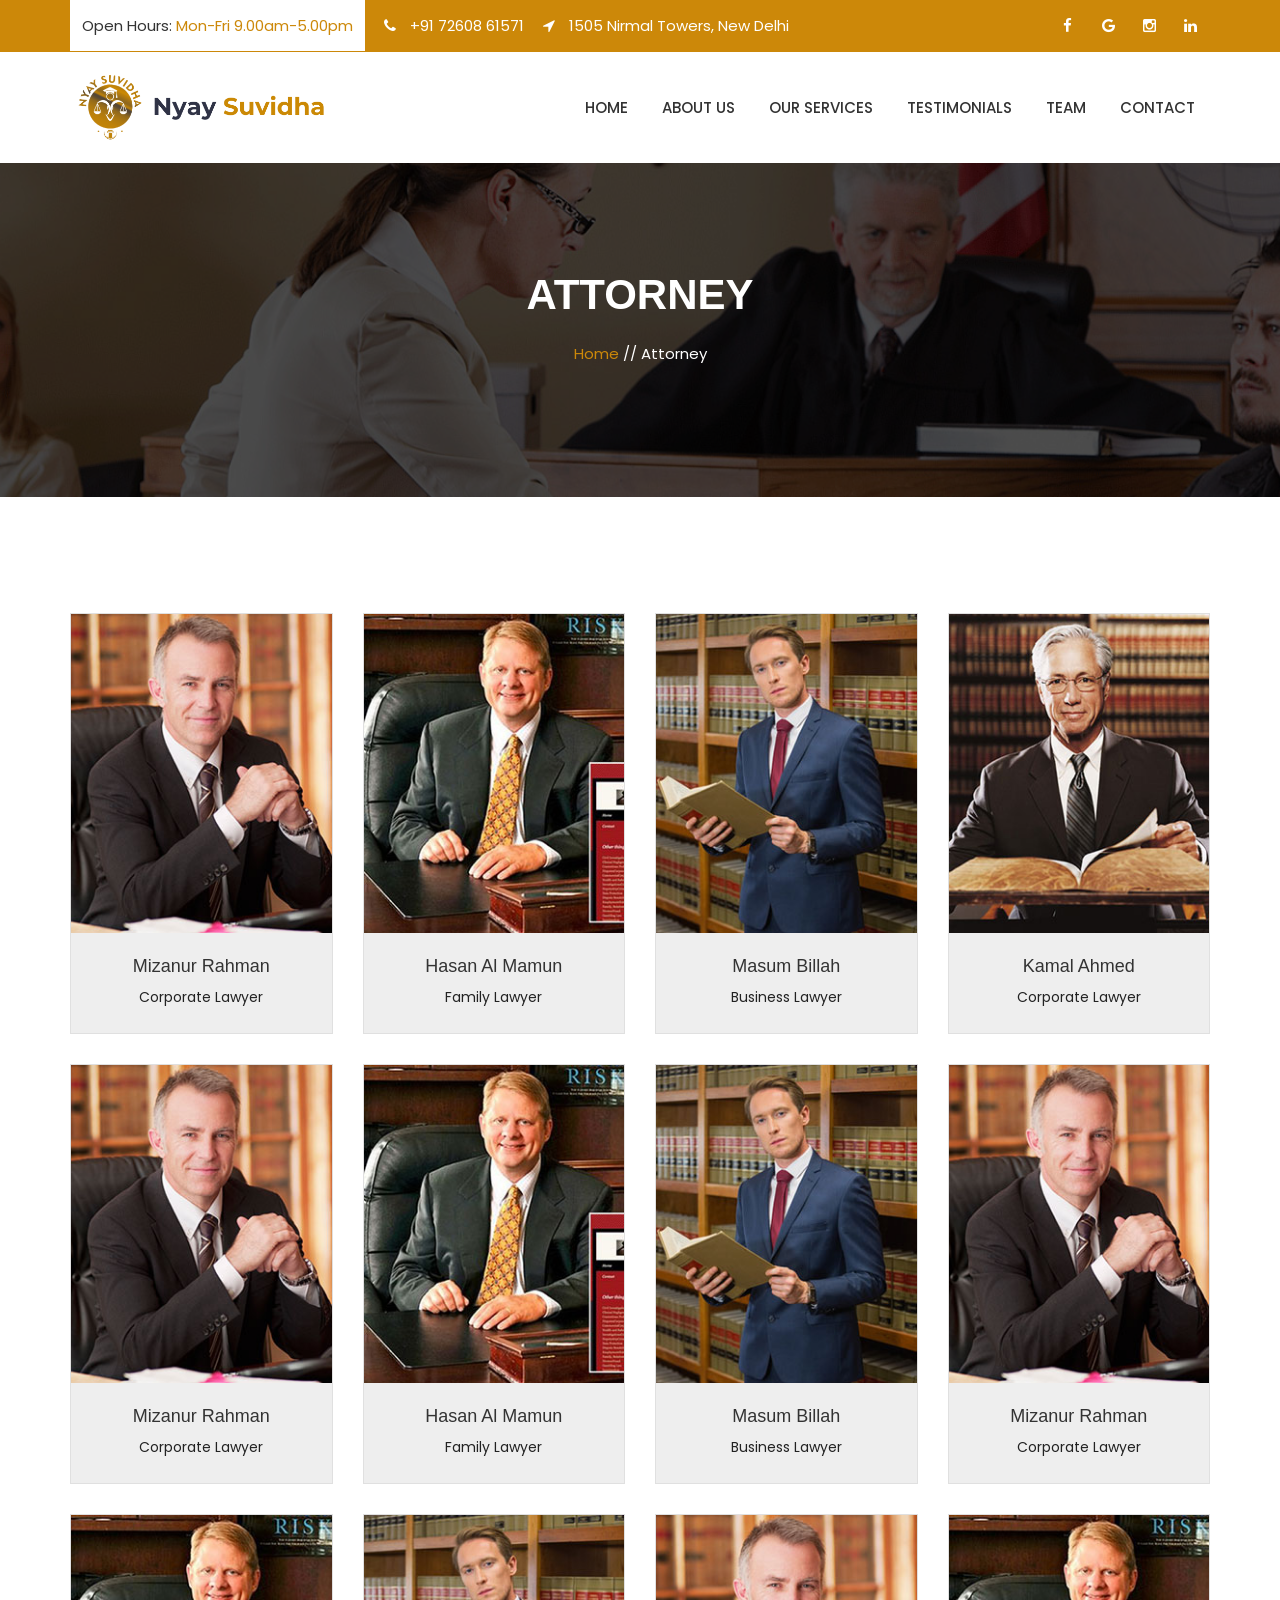
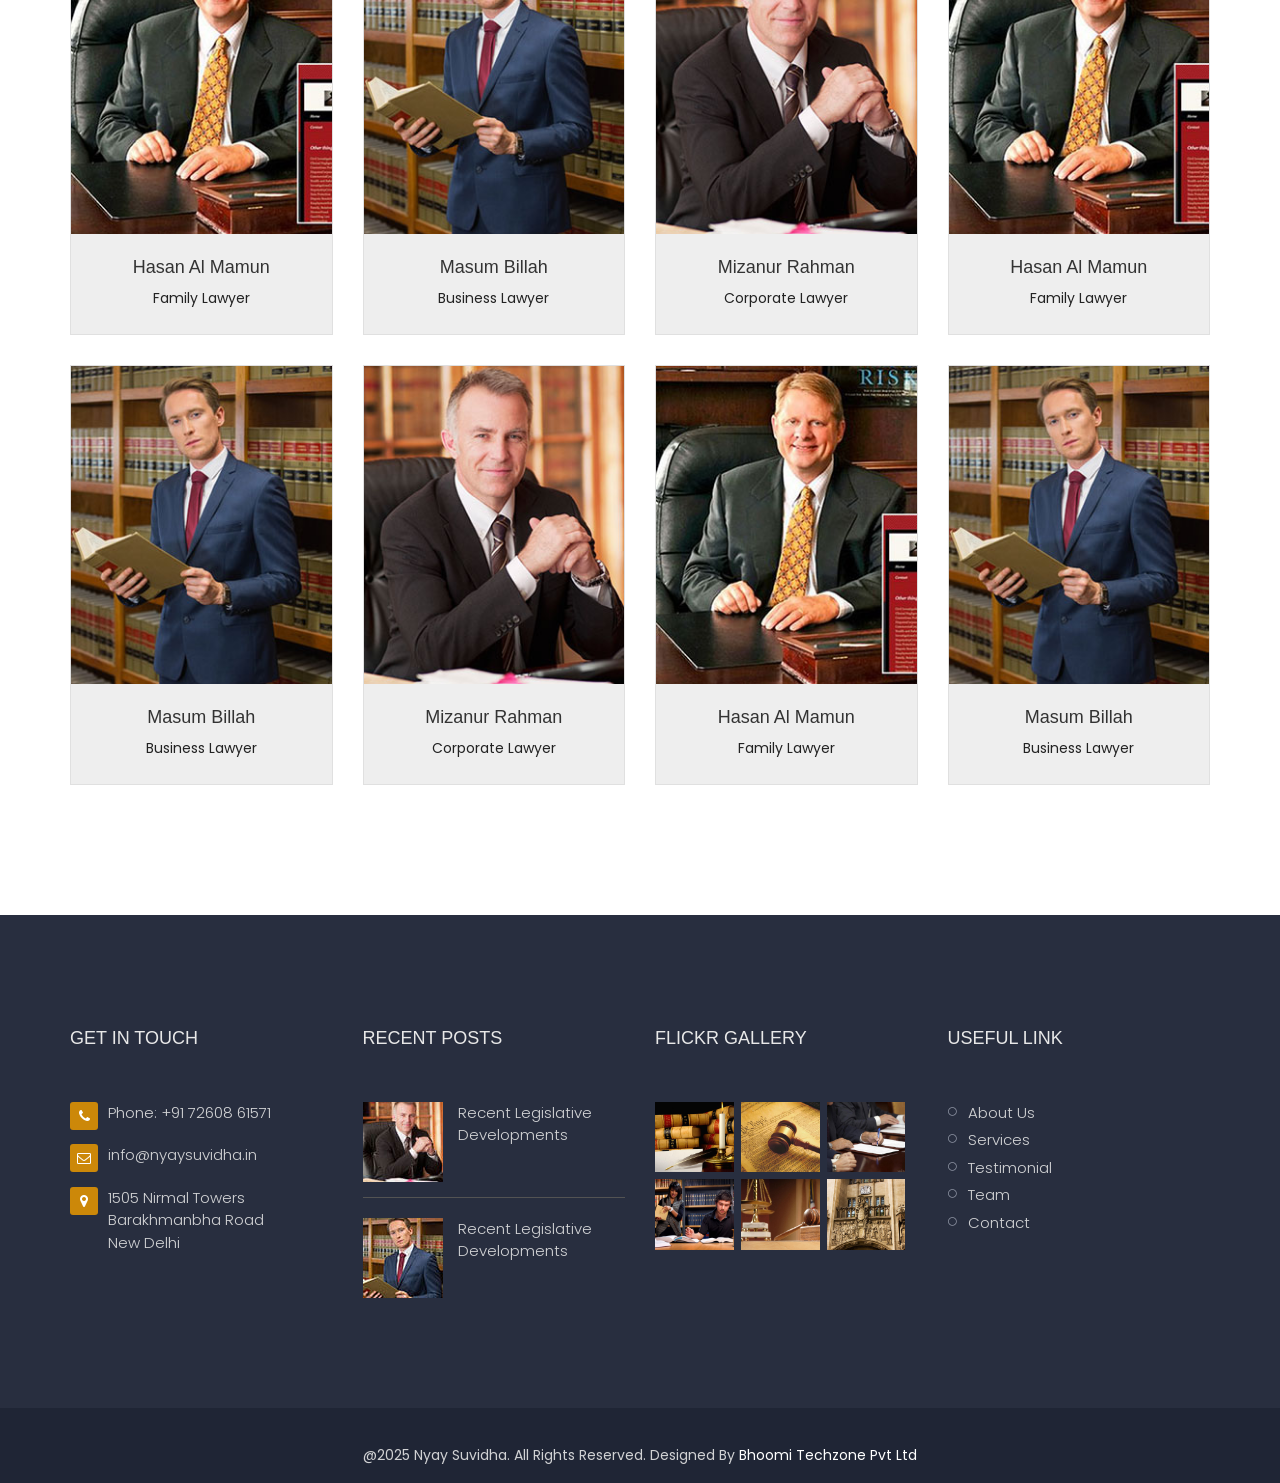
<file: attorney.html>
<!doctype html>
<html class="no-js" lang="">

<head>
    <meta charset="utf-8">
    <meta http-equiv="x-ua-compatible" content="ie=edge">
    <title>Nyay Suvidha | Team</title>
    <meta name="description" content="">
    <meta name="viewport" content="width=device-width, initial-scale=1">
    <!-- Favicon -->
    <link rel="shortcut icon" type="image/x-icon" href="img/Untitled design (80).png">
    <!-- Normalize CSS -->
    <link rel="stylesheet" href="css/normalize.css">
    <!-- Main CSS -->
    <link rel="stylesheet" href="css/main.css">
    <!-- Bootstrap CSS -->
    <link rel="stylesheet" href="css/bootstrap.min.css">
    <!-- Animate CSS -->
    <link rel="stylesheet" href="css/animate.min.css">
    <!-- Font-awesome CSS-->
    <link rel="stylesheet" href="css/font-awesome.min.css">
    <!-- Owl Caousel CSS -->
    <link rel="stylesheet" href="vendor/OwlCarousel/owl.carousel.min.css">
    <link rel="stylesheet" href="vendor/OwlCarousel/owl.theme.default.min.css">
    <!-- Main Menu CSS -->
    <link rel="stylesheet" href="css/meanmenu.min.css">
    <!-- nivo slider CSS -->
    <link rel="stylesheet" href="vendor/slider/css/nivo-slider.css" type="text/css" />
    <link rel="stylesheet" href="vendor/slider/css/preview.css" type="text/css" media="screen" />
    <!-- Datetime Picker Style CSS -->
    <link rel="stylesheet" href="css/jquery.datetimepicker.css">
    <!-- Magic popup CSS -->
    <link rel="stylesheet" href="css/magnific-popup.css">
    <!-- Switch Style CSS -->
    <link rel="stylesheet" href="css/hover-min.css">
    <!-- Custom CSS -->
    <link rel="stylesheet" href="style.css">
    <!-- Modernizr Js -->
    <script src="js/modernizr-2.8.3.min.js"></script>
</head>

<body>
    <!--[if lt IE 8]>
        <p class="browserupgrade">You are using an <strong>outdated</strong> browser. Please <a href="http://browsehappy.com/">upgrade your browser</a> to improve your experience.</p>
        <![endif]-->
    <!-- Add your site or application content here -->
    <!-- Preloader Start Here -->
    <div id="preloader"></div>
    <!-- Preloader End Here -->
    <!-- Main Body Area Start Here -->
    <div id="wrapper" class="wrapper">
        <!-- Header Area Start Here -->
        <header class="header">
            <div id="header-three" class="header-style-one header-fixed">
                <div class="header-top-bar bg-primary">
                    <div class="container">
                        <div class="row">
                            <div class="col-lg-8 col-md-12 col-sm-12 hidden--xs">
                                <div class="header-contact-info">
                                    <ul>
                                        <li>open hours:<span> mon-fri 9.00am-5.00pm</span></li>
                                        <li><i class="fa fa-phone" aria-hidden="true"></i> <a style="color: #fff;" href="tel:+917260861571">+91 72608 61571</a></li>
<li><i class="fa fa-location-arrow" aria-hidden="true"></i> <a style="color: #fff;" href="https://www.google.com/maps?q=1505+Nirmal+Towers,+New+Delhi" target="_blank">1505 Nirmal Towers, New Delhi</a></li>

                                    </ul>
                                </div>
                            </div>
                           <div class="col-lg-4 hidden--md">
                            <div class="header-social">
                                <ul>
                                    <li><a href="https://www.facebook.com/people/Nyay-suvidha/61555710600248/?mibextid=wwXIfr&rdid=xFmRlXboVil8KX8e&share_url=https%3A%2F%2Fwww.facebook.com%2Fshare%2F14oGb67Q56%2F%3Fmibextid%3DwwXIfr"><i class="fa fa-facebook" aria-hidden="true"></i></a></li>
                                    <!-- <li><a href="#"><i class="fa fa-twitter" aria-hidden="true"></i></a></li> -->
                                    <li><a href="https://www.nyaysuvidha.in/"><i class="fa fa-google" aria-hidden="true"></i></a></li>
                                    <li><a href="https://www.instagram.com/nyay_suvidh_/?igsh=MWZxeDgzaThpMDF3Mw%3D%3D&utm_source=qr#"><i class="fa fa-instagram" aria-hidden="true"></i></a></li>
                                    <li><a href="https://www.linkedin.com/company/nyay-suvidha/"><i class="fa fa-linkedin" aria-hidden="true"></i></a></li>
                                </ul>
                            </div>
</div>
                        </div>
                    </div>
                </div>
                <div class="main-menu-area bg-body" id="sticker">
                    <div class="container">
                        <div class="row d-md-flex align-items-md-center">
                            <div class="col-lg-3 col-md-3">
                                <div class="logo-area">
                                    <a href="index.html"><img src="img/Nyay Suvidha-logo.png" alt="logo" class="img-responsive"></a>
                                </div>
                            </div>
                            <div class="col-lg-9 col-md-9">
                                <nav>
                                    <ul>
                                        <li><a href="index.html">Home</a>
                                         
                                        </li>
                                        <li><a href="about.html">About Us</a></li>
                                        <li><a href="services.html">Our Services</a>
                                            <!-- <ul>
                                                <li><a href="practice1.html">Practice 1</a></li>
                                                <li><a href="practice2.html">Practice 2</a></li>
                                                <li><a href="practice3.html">Practice 3</a></li>
                                                <li><a href="single-practice.html">Single Practice</a></li>
                                            </ul> -->
                                        </li>
                                        <li><a href="testimonial.html">Testimonials</a>
                                            <!-- <ul>
                                                <li><a href="attorney.html">Attorney</a></li>
                                                <li><a href="single-attorney.html">Single Attorney</a></li>
                                            </ul> -->
                                        </li>
                                        <li><a href="attorney.html">Team</a>
                                            <!-- <ul>
                                                <li><a href="gallery.html">Gallery</a></li>
                                                <li><a href="testimonial.html">Testimonial</a></li>
                                                <li><a href="faq.html">Faq</a></li>
                                                <li><a href="elements.html">Elements</a></li>
                                                <li><a href="404.html">404 Error</a></li>
                                            </ul> -->
                                        </li>
                                        <!-- <li><a href="#">Blog</a>
                                            <ul>
                                                <li><a href="blog1.html">Blog 1</a></li>
                                                <li><a href="blog2.html">Blog 2</a></li>
                                                <li><a href="blog3.html">Blog 3</a></li>
                                                <li><a href="blog4.html">Blog 4</a></li>
                                                <li><a href="single-blog.html">Single Blog</a></li>
                                            </ul>
                                        </li> -->
                                        <li><a href="contact.html">Contact</a></li>
                                    </ul>
                                </nav>
                            </div>
                            <!-- <div class="col-lg-1 col-md-1">
                                <div class="header-search">
                                    <form id="top-search-form">
                                        <input type="text" class="search-input" placeholder="Search...." required="">
                                        <button class="search-button"><i class="fa fa-search" aria-hidden="true"></i></button>
                                    </form>
                                </div>
                            </div> -->
                        </div>
                    </div>
                </div>
            </div>
            <!-- Mobile Menu Area Start -->
            <div class="mobile-menu-area">
                <div class="container">
                    <div class="row">
                        <div class="col-md-12">
                            <div class="mobile-menu">
                                <nav id="dropdown">
                                    <ul>
                                        <li><a href="index.html">Home</a></li>
                                        <li><a href="about.html">About Us</a></li>
                                        <li><a href="services.html">Our Services</a></li>
                                        <li><a href="testimonial.html">Testimonials</a></li>
                                        <li><a href="attorney.html">Team</a></li>
                                        <li><a href="contact.html">Contact</a></li>
                                    </ul>
                                </nav>
                            </div>
                        </div>
                    </div>
                </div>
            </div>
            <!-- Mobile Menu Area End -->
        </header>
        <!-- Header Area End Here -->
        <!-- Inner Page Banner Area Start Here -->
        <section class="inner-page-banner-area mt-150" style="background-image: url('img/banner/inner-page-banner.jpg');">
            <div class="container">
                <div class="breadcrumbs-area">
                    <h1>Attorney</h1>
                    <ul>
                        <li><a href="#">Home</a> //</li>
                        <li>Attorney</li>
                    </ul>
                </div>
            </div>
        </section>
        <!--Inner Page Banner Area End Here-->
        <!--Attorneys Team Layout start Here -->
        <div class="section-space30">
            <div class="container">
                <div class="row">
                    <div class="col-lg-3 col-md-3 col-sm-6 col-xs-6 col-mb-12">
                        <div class="team-box-layout1 mb-30">
                            <div class="item-img-wrapper">
                                <a href="attorney.html"><img src="img/team/team1.jpg" alt="pic team1" class="img-responsive"></a>
                            </div>
                            <div class="item-content-wrapper">
                                <div class="item-content bg-box">
                                    <h3 class="title-medium-dark size-sm mb-5"><a href="attorney.html">mizanur rahman</a></h3>
                                    <span>Corporate Lawyer</span>
                                    <ul class="social-default">
                                        <li><a href="#"><i class="fa fa-facebook" aria-hidden="true"></i></a></li>
                                        <li><a href="#"><i class="fa fa-twitter" aria-hidden="true"></i></a></li>
                                        <li><a href="#"><i class="fa fa-pinterest" aria-hidden="true"></i></a></li>
                                        <li><a href="#"><i class="fa fa-google" aria-hidden="true"></i></a></li>
                                        <li><a href="#"><i class="fa fa-linkedin" aria-hidden="true"></i></a></li>
                                    </ul>
                                </div>
                            </div>
                        </div>
                    </div>
                    <div class="col-lg-3 col-md-3 col-sm-6 col-xs-6 col-mb-12">
                        <div class="team-box-layout1 mb-30">
                            <div class="item-img-wrapper">
                                <a href="attorney.html"><img src="img/team/team2.jpg" alt="pic team2" class="img-responsive"></a>
                            </div>
                            <div class="item-content-wrapper">
                                <div class="item-content bg-box">
                                    <h3 class="title-medium-dark size-sm mb-5"><a href="attorney.html">Hasan Al Mamun</a></h3>
                                    <span>Family Lawyer</span>
                                    <ul class="social-default">
                                        <li><a href="#"><i class="fa fa-facebook" aria-hidden="true"></i></a></li>
                                        <li><a href="#"><i class="fa fa-twitter" aria-hidden="true"></i></a></li>
                                        <li><a href="#"><i class="fa fa-pinterest" aria-hidden="true"></i></a></li>
                                        <li><a href="#"><i class="fa fa-google" aria-hidden="true"></i></a></li>
                                        <li><a href="#"><i class="fa fa-linkedin" aria-hidden="true"></i></a></li>
                                    </ul>
                                </div>
                            </div>
                        </div>
                    </div>
                    <div class="col-lg-3 col-md-3 col-sm-6 col-xs-6 col-mb-12">
                        <div class="team-box-layout1 mb-30">
                            <div class="item-img-wrapper">
                                <a href="attorney.html"><img src="img/team/team3.jpg" alt="pic team3" class="img-responsive"></a>
                            </div>
                            <div class="item-content-wrapper">
                                <div class="item-content bg-box">
                                    <h3 class="title-medium-dark size-sm mb-5"><a href="attorney.html">Masum Billah</a></h3>
                                    <span>Business Lawyer</span>
                                    <ul class="social-default">
                                        <li><a href="#"><i class="fa fa-facebook" aria-hidden="true"></i></a></li>
                                        <li><a href="#"><i class="fa fa-twitter" aria-hidden="true"></i></a></li>
                                        <li><a href="#"><i class="fa fa-pinterest" aria-hidden="true"></i></a></li>
                                        <li><a href="#"><i class="fa fa-google" aria-hidden="true"></i></a></li>
                                        <li><a href="#"><i class="fa fa-linkedin" aria-hidden="true"></i></a></li>
                                    </ul>
                                </div>
                            </div>
                        </div>
                    </div>
                    <div class="col-lg-3 col-md-3 col-sm-6 col-xs-6 col-mb-12">
                        <div class="team-box-layout1 mb-30">
                            <div class="item-img-wrapper">
                                <a href="attorney.html"><img src="img/team/team4.jpg" alt="pic team4" class="img-responsive"></a>
                            </div>
                            <div class="item-content-wrapper">
                                <div class="item-content bg-box">
                                    <h3 class="title-medium-dark size-sm mb-5"><a href="attorney.html">Kamal Ahmed</a></h3>
                                    <span>Corporate Lawyer</span>
                                    <ul class="social-default">
                                        <li><a href="#"><i class="fa fa-facebook" aria-hidden="true"></i></a></li>
                                        <li><a href="#"><i class="fa fa-twitter" aria-hidden="true"></i></a></li>
                                        <li><a href="#"><i class="fa fa-pinterest" aria-hidden="true"></i></a></li>
                                        <li><a href="#"><i class="fa fa-google" aria-hidden="true"></i></a></li>
                                        <li><a href="#"><i class="fa fa-linkedin" aria-hidden="true"></i></a></li>
                                    </ul>
                                </div>
                            </div>
                        </div>
                    </div>
                    <div class="col-lg-3 col-md-3 col-sm-6 col-xs-6 col-mb-12">
                        <div class="team-box-layout1 mb-30">
                            <div class="item-img-wrapper">
                                <a href="attorney.html"><img src="img/team/team1.jpg" alt="pic team1" class="img-responsive"></a>
                            </div>
                            <div class="item-content-wrapper">
                                <div class="item-content bg-box">
                                    <h3 class="title-medium-dark size-sm mb-5"><a href="attorney.html">mizanur rahman</a></h3>
                                    <span>Corporate Lawyer</span>
                                    <ul class="social-default">
                                        <li><a href="#"><i class="fa fa-facebook" aria-hidden="true"></i></a></li>
                                        <li><a href="#"><i class="fa fa-twitter" aria-hidden="true"></i></a></li>
                                        <li><a href="#"><i class="fa fa-pinterest" aria-hidden="true"></i></a></li>
                                        <li><a href="#"><i class="fa fa-google" aria-hidden="true"></i></a></li>
                                        <li><a href="#"><i class="fa fa-linkedin" aria-hidden="true"></i></a></li>
                                    </ul>
                                </div>
                            </div>
                        </div>
                    </div>
                    <div class="col-lg-3 col-md-3 col-sm-6 col-xs-6 col-mb-12">
                        <div class="team-box-layout1 mb-30">
                            <div class="item-img-wrapper">
                                <a href="attorney.html"><img src="img/team/team2.jpg" alt="pic team2" class="img-responsive"></a>
                            </div>
                            <div class="item-content-wrapper">
                                <div class="item-content bg-box">
                                    <h3 class="title-medium-dark size-sm mb-5"><a href="attorney.html">Hasan Al Mamun</a></h3>
                                    <span>Family Lawyer</span>
                                    <ul class="social-default">
                                        <li><a href="#"><i class="fa fa-facebook" aria-hidden="true"></i></a></li>
                                        <li><a href="#"><i class="fa fa-twitter" aria-hidden="true"></i></a></li>
                                        <li><a href="#"><i class="fa fa-pinterest" aria-hidden="true"></i></a></li>
                                        <li><a href="#"><i class="fa fa-google" aria-hidden="true"></i></a></li>
                                        <li><a href="#"><i class="fa fa-linkedin" aria-hidden="true"></i></a></li>
                                    </ul>
                                </div>
                            </div>
                        </div>
                    </div>
                    <div class="col-lg-3 col-md-3 col-sm-6 col-xs-6 col-mb-12">
                        <div class="team-box-layout1 mb-30">
                            <div class="item-img-wrapper">
                                <a href="attorney.html"><img src="img/team/team3.jpg" alt="pic team3" class="img-responsive"></a>
                            </div>
                            <div class="item-content-wrapper">
                                <div class="item-content bg-box">
                                    <h3 class="title-medium-dark size-sm mb-5"><a href="attorney.html">Masum Billah</a></h3>
                                    <span>Business Lawyer</span>
                                    <ul class="social-default">
                                        <li><a href="#"><i class="fa fa-facebook" aria-hidden="true"></i></a></li>
                                        <li><a href="#"><i class="fa fa-twitter" aria-hidden="true"></i></a></li>
                                        <li><a href="#"><i class="fa fa-pinterest" aria-hidden="true"></i></a></li>
                                        <li><a href="#"><i class="fa fa-google" aria-hidden="true"></i></a></li>
                                        <li><a href="#"><i class="fa fa-linkedin" aria-hidden="true"></i></a></li>
                                    </ul>
                                </div>
                            </div>
                        </div>
                    </div>
                    <div class="col-lg-3 col-md-3 col-sm-6 col-xs-6 col-mb-12">
                        <div class="team-box-layout1 mb-30">
                            <div class="item-img-wrapper">
                                <a href="attorney.html"><img src="img/team/team1.jpg" alt="pic team1" class="img-responsive"></a>
                            </div>
                            <div class="item-content-wrapper">
                                <div class="item-content bg-box">
                                    <h3 class="title-medium-dark size-sm mb-5"><a href="attorney.html">mizanur rahman</a></h3>
                                    <span>Corporate Lawyer</span>
                                    <ul class="social-default">
                                        <li><a href="#"><i class="fa fa-facebook" aria-hidden="true"></i></a></li>
                                        <li><a href="#"><i class="fa fa-twitter" aria-hidden="true"></i></a></li>
                                        <li><a href="#"><i class="fa fa-pinterest" aria-hidden="true"></i></a></li>
                                        <li><a href="#"><i class="fa fa-google" aria-hidden="true"></i></a></li>
                                        <li><a href="#"><i class="fa fa-linkedin" aria-hidden="true"></i></a></li>
                                    </ul>
                                </div>
                            </div>
                        </div>
                    </div>
                    <div class="col-lg-3 col-md-3 col-sm-6 col-xs-6 col-mb-12">
                        <div class="team-box-layout1 mb-30">
                            <div class="item-img-wrapper">
                                <a href="attorney.html"><img src="img/team/team2.jpg" alt="pic team2" class="img-responsive"></a>
                            </div>
                            <div class="item-content-wrapper">
                                <div class="item-content bg-box">
                                    <h3 class="title-medium-dark size-sm mb-5"><a href="attorney.html">Hasan Al Mamun</a></h3>
                                    <span>Family Lawyer</span>
                                    <ul class="social-default">
                                        <li><a href="#"><i class="fa fa-facebook" aria-hidden="true"></i></a></li>
                                        <li><a href="#"><i class="fa fa-twitter" aria-hidden="true"></i></a></li>
                                        <li><a href="#"><i class="fa fa-pinterest" aria-hidden="true"></i></a></li>
                                        <li><a href="#"><i class="fa fa-google" aria-hidden="true"></i></a></li>
                                        <li><a href="#"><i class="fa fa-linkedin" aria-hidden="true"></i></a></li>
                                    </ul>
                                </div>
                            </div>
                        </div>
                    </div>
                    <div class="col-lg-3 col-md-3 col-sm-6 col-xs-6 col-mb-12">
                        <div class="team-box-layout1 mb-30">
                            <div class="item-img-wrapper">
                                <a href="attorney.html"><img src="img/team/team3.jpg" alt="pic team3" class="img-responsive"></a>
                            </div>
                            <div class="item-content-wrapper">
                                <div class="item-content bg-box">
                                    <h3 class="title-medium-dark size-sm mb-5"><a href="attorney.html">Masum Billah</a></h3>
                                    <span>Business Lawyer</span>
                                    <ul class="social-default">
                                        <li><a href="#"><i class="fa fa-facebook" aria-hidden="true"></i></a></li>
                                        <li><a href="#"><i class="fa fa-twitter" aria-hidden="true"></i></a></li>
                                        <li><a href="#"><i class="fa fa-pinterest" aria-hidden="true"></i></a></li>
                                        <li><a href="#"><i class="fa fa-google" aria-hidden="true"></i></a></li>
                                        <li><a href="#"><i class="fa fa-linkedin" aria-hidden="true"></i></a></li>
                                    </ul>
                                </div>
                            </div>
                        </div>
                    </div>
                    <div class="col-lg-3 col-md-3 col-sm-6 col-xs-6 col-mb-12">
                        <div class="team-box-layout1 mb-30">
                            <div class="item-img-wrapper">
                                <a href="attorney.html"><img src="img/team/team1.jpg" alt="pic team1" class="img-responsive"></a>
                            </div>
                            <div class="item-content-wrapper">
                                <div class="item-content bg-box">
                                    <h3 class="title-medium-dark size-sm mb-5"><a href="attorney.html">mizanur rahman</a></h3>
                                    <span>Corporate Lawyer</span>
                                    <ul class="social-default">
                                        <li><a href="#"><i class="fa fa-facebook" aria-hidden="true"></i></a></li>
                                        <li><a href="#"><i class="fa fa-twitter" aria-hidden="true"></i></a></li>
                                        <li><a href="#"><i class="fa fa-pinterest" aria-hidden="true"></i></a></li>
                                        <li><a href="#"><i class="fa fa-google" aria-hidden="true"></i></a></li>
                                        <li><a href="#"><i class="fa fa-linkedin" aria-hidden="true"></i></a></li>
                                    </ul>
                                </div>
                            </div>
                        </div>
                    </div>
                    <div class="col-lg-3 col-md-3 col-sm-6 col-xs-6 col-mb-12">
                        <div class="team-box-layout1 mb-30">
                            <div class="item-img-wrapper">
                                <a href="attorney.html"><img src="img/team/team2.jpg" alt="pic team2" class="img-responsive"></a>
                            </div>
                            <div class="item-content-wrapper">
                                <div class="item-content bg-box">
                                    <h3 class="title-medium-dark size-sm mb-5"><a href="attorney.html">Hasan Al Mamun</a></h3>
                                    <span>Family Lawyer</span>
                                    <ul class="social-default">
                                        <li><a href="#"><i class="fa fa-facebook" aria-hidden="true"></i></a></li>
                                        <li><a href="#"><i class="fa fa-twitter" aria-hidden="true"></i></a></li>
                                        <li><a href="#"><i class="fa fa-pinterest" aria-hidden="true"></i></a></li>
                                        <li><a href="#"><i class="fa fa-google" aria-hidden="true"></i></a></li>
                                        <li><a href="#"><i class="fa fa-linkedin" aria-hidden="true"></i></a></li>
                                    </ul>
                                </div>
                            </div>
                        </div>
                    </div>
                    <div class="col-lg-3 col-md-3 col-sm-6 col-xs-6 col-mb-12">
                        <div class="team-box-layout1 mb-30">
                            <div class="item-img-wrapper">
                                <a href="attorney.html"><img src="img/team/team3.jpg" alt="pic team3" class="img-responsive"></a>
                            </div>
                            <div class="item-content-wrapper">
                                <div class="item-content bg-box">
                                    <h3 class="title-medium-dark size-sm mb-5"><a href="attorney.html">Masum Billah</a></h3>
                                    <span>Business Lawyer</span>
                                    <ul class="social-default">
                                        <li><a href="#"><i class="fa fa-facebook" aria-hidden="true"></i></a></li>
                                        <li><a href="#"><i class="fa fa-twitter" aria-hidden="true"></i></a></li>
                                        <li><a href="#"><i class="fa fa-pinterest" aria-hidden="true"></i></a></li>
                                        <li><a href="#"><i class="fa fa-google" aria-hidden="true"></i></a></li>
                                        <li><a href="#"><i class="fa fa-linkedin" aria-hidden="true"></i></a></li>
                                    </ul>
                                </div>
                            </div>
                        </div>
                    </div>
                    <div class="col-lg-3 col-md-3 col-sm-6 col-xs-6 col-mb-12">
                        <div class="team-box-layout1 mb-30">
                            <div class="item-img-wrapper">
                                <a href="attorney.html"><img src="img/team/team1.jpg" alt="pic team1" class="img-responsive"></a>
                            </div>
                            <div class="item-content-wrapper">
                                <div class="item-content bg-box">
                                    <h3 class="title-medium-dark size-sm mb-5"><a href="attorney.html">mizanur rahman</a></h3>
                                    <span>Corporate Lawyer</span>
                                    <ul class="social-default">
                                        <li><a href="#"><i class="fa fa-facebook" aria-hidden="true"></i></a></li>
                                        <li><a href="#"><i class="fa fa-twitter" aria-hidden="true"></i></a></li>
                                        <li><a href="#"><i class="fa fa-pinterest" aria-hidden="true"></i></a></li>
                                        <li><a href="#"><i class="fa fa-google" aria-hidden="true"></i></a></li>
                                        <li><a href="#"><i class="fa fa-linkedin" aria-hidden="true"></i></a></li>
                                    </ul>
                                </div>
                            </div>
                        </div>
                    </div>
                    <div class="col-lg-3 col-md-3 col-sm-6 col-xs-6 col-mb-12">
                        <div class="team-box-layout1 mb-30">
                            <div class="item-img-wrapper">
                                <a href="attorney.html"><img src="img/team/team2.jpg" alt="pic team2" class="img-responsive"></a>
                            </div>
                            <div class="item-content-wrapper">
                                <div class="item-content bg-box">
                                    <h3 class="title-medium-dark size-sm mb-5"><a href="attorney.html">Hasan Al Mamun</a></h3>
                                    <span>Family Lawyer</span>
                                    <ul class="social-default">
                                        <li><a href="#"><i class="fa fa-facebook" aria-hidden="true"></i></a></li>
                                        <li><a href="#"><i class="fa fa-twitter" aria-hidden="true"></i></a></li>
                                        <li><a href="#"><i class="fa fa-pinterest" aria-hidden="true"></i></a></li>
                                        <li><a href="#"><i class="fa fa-google" aria-hidden="true"></i></a></li>
                                        <li><a href="#"><i class="fa fa-linkedin" aria-hidden="true"></i></a></li>
                                    </ul>
                                </div>
                            </div>
                        </div>
                    </div>
                    <div class="col-lg-3 col-md-3 col-sm-6 col-xs-6 col-mb-12">
                        <div class="team-box-layout1 mb-30">
                            <div class="item-img-wrapper">
                                <a href="attorney.html"><img src="img/team/team3.jpg" alt="pic team3" class="img-responsive"></a>
                            </div>
                            <div class="item-content-wrapper">
                                <div class="item-content bg-box">
                                    <h3 class="title-medium-dark size-sm mb-5"><a href="attorney.html">Masum Billah</a></h3>
                                    <span>Business Lawyer</span>
                                    <ul class="social-default">
                                        <li><a href="#"><i class="fa fa-facebook" aria-hidden="true"></i></a></li>
                                        <li><a href="#"><i class="fa fa-twitter" aria-hidden="true"></i></a></li>
                                        <li><a href="#"><i class="fa fa-pinterest" aria-hidden="true"></i></a></li>
                                        <li><a href="#"><i class="fa fa-google" aria-hidden="true"></i></a></li>
                                        <li><a href="#"><i class="fa fa-linkedin" aria-hidden="true"></i></a></li>
                                    </ul>
                                </div>
                            </div>
                        </div>
                    </div>
                </div>
            </div>
        </div>
        <!--Attorneys Team area end here  -->
        <!-- Footer Area Start Here -->
        <footer>
            <div class="footer-area-top bg-accent">
                <div class="container">
                    <div class="row">
                        <div class="col-lg-3 col-md-3 col-sm-6 col-xs-12">
                            <div class="footer-box">
                                <h3 class="title-bar-footer">get in touch</h3>
                                <ul class="corporate-address">
                                    <li>
                                        <i class="fa fa-phone" aria-hidden="true"></i>
                                        <p><a href="tel:+67898752235">Phone: +91 72608 61571</a></p>
                                        <!-- <p><a href="tel:+23908752235">Fax: +2390-875-2235</a></p> -->
                                    </li>
                                    <li>
                                        <i class="fa fa-envelope-o" aria-hidden="true"></i>
                                        <p><a href="mailto:info@nyaysuvidha.in">info@nyaysuvidha.in</a></p>
                                        <!-- <p><a href="mailto:AbcLawFirm.@domain.com">AbcLawFirm.@domain.com</a></p> -->
                                    </li>
                                    <li>
                                        <i class="fa fa-map-marker" aria-hidden="true"></i>
                                        <p>1505 Nirmal Towers <br>
                                            Barakhmanbha Road <br>
                                            New Delhi</p> <br>
                                        <!-- <p>Northwest #100, New York-2573</p> -->
                                    </li>
                                </ul>
                            </div>
                        </div>
                       
                        <div class="col-lg-3 col-md-3 col-sm-6 col-xs-12">
                            <div class="footer-box">
                                <h3 class="title-bar-footer">RECENT POSTS</h3>
                                <div class="footer-popular-post">
                                    <div class="media">
                                        <a href="#" class="pull-left">
                                            <img alt="Popular" src="img/footer/7.jpg" class="img-responsive">
                                        </a>
                                        <div class="media-body">
                                            <a href="#">Recent Legislative Developments</a>
                                            <!-- <p>Dec 23, 2016</p> -->
                                        </div>
                                    </div>
                                    <div class="media">
                                        <a href="#" class="pull-left">
                                            <img alt="Popular" src="img/footer/8.jpg" class="img-responsive">
                                        </a>
                                        <div class="media-body">
                                            <a href="#">Recent Legislative Developments</a>
                                            <!-- <p>Dec 23, 2016</p> -->
                                        </div>
                                    </div>
                                </div>
                            </div>
                        </div>
                        <div class="col-lg-3 col-md-3 col-sm-6 col-xs-12">
                            <div class="footer-box">
                                <h3 class="title-bar-footer">flickr gallery</h3>
                                <ul class="post-gallery shine-hover">
                                    <li>
                                        <!-- <a href="gallery-style1.html"> -->
                                            <figure><img src="img/footer/1.jpg" alt="post" class="img-responsive"></figure>
                                        <!-- </a> -->
                                    </li>
                                    <li>
                                        <!-- <a href="gallery-style2.html"> -->
                                            <figure><img src="img/footer/2.jpg" alt="post" class="img-responsive"></figure>
                                        <!-- </a> -->
                                    </li>
                                    <li>
                                        <!-- <a href="gallery-style1.html"> -->
                                            <figure><img src="img/footer/3.jpg" alt="post" class="img-responsive"></figure>
                                        <!-- </a> -->
                                    </li>
                                    <li>
                                        <!-- <a href="gallery-style2.html"> -->
                                            <figure><img src="img/footer/4.jpg" alt="post" class="img-responsive"></figure>
                                        <!-- </a> -->
                                    </li>
                                    <li>
                                        <!-- <a href="gallery-style1.html"> -->
                                            <figure><img src="img/footer/5.jpg" alt="post" class="img-responsive"></figure>
                                        <!-- </a> -->
                                    </li>
                                    <li>
                                        <!-- <a href="gallery-style2.html"> -->
                                            <figure><img src="img/footer/6.jpg" alt="post" class="img-responsive"></figure>
                                        <!-- </a> -->
                                    </li>
                                </ul>
                            </div>
                        </div>
                        <div class="col-lg-3 col-md-3 col-sm-6 col-xs-12">
                            <div class="footer-box">
                                <h3 class="title-bar-footer">useful link</h3>
                                <ul class="useful-links">
                                    <li>
                                        <ul>
                                            <li><a href="#">About Us</a></li>
                                            <li><a href="#">Services</a></li>
                                            <li><a href="#">Testimonial</a></li>
                                            <li><a href="#">Team</a></li>
                                            <li><a href="#">Contact</a></li>
                                            <!-- <li><a href="#">Injury Attorneys</a></li> -->
                                        </ul>
                                    </li>
                                </ul>
                            </div>
                        </div>
                    </div>
                </div>
            </div>
            <div class="footer-area-bottom">
                <div class="container">
                    <p>@2025 Nyay Suvidha. All rights reserved. Designed by <a href="https://www.bhoomitechzone.in/">Bhoomi Techzone Pvt Ltd</a></p>
                </div>
            </div>
        </footer>
        <!-- Footer Area End Here -->
    </div>
    <!--end wrapper -->
    <!-- jquery-->
    <script src="js/jquery-2.2.4.min.js" type="text/javascript"></script>
    <!-- Plugins js -->
    <script src="js/plugins.js" type="text/javascript"></script>
    <!-- Bootstrap js -->
    <script src="js/bootstrap.min.js" type="text/javascript"></script>
    <!-- WOW JS -->
    <script src="js/wow.min.js"></script>
    <!-- Nivo slider js -->
    <script src="vendor/slider/js/jquery.nivo.slider.js" type="text/javascript"></script>
    <script src="vendor/slider/home.js" type="text/javascript"></script>
    <!-- Owl Cauosel JS -->
    <script src="vendor/OwlCarousel/owl.carousel.min.js" type="text/javascript"></script>
    <!-- Meanmenu Js -->
    <script src="js/jquery.meanmenu.min.js" type="text/javascript"></script>
    <!-- Srollup js -->
    <script src="js/jquery.scrollUp.min.js" type="text/javascript"></script>
    <!-- jquery.counterup js -->
    <script src="js/jquery.counterup.min.js"></script>
    <script src="js/waypoints.min.js"></script>
    <!-- Countdown js -->
    <script src="js/jquery.countdown.min.js" type="text/javascript"></script>
    <!-- Isotope js -->
    <script src="js/isotope.pkgd.min.js" type="text/javascript"></script>
    <!-- Magic Popup js -->
    <script src="js/jquery.magnific-popup.min.js" type="text/javascript"></script>
    <!-- Custom Js -->
    <script src="js/main.js" type="text/javascript"></script>
</body>

</html>
</file>
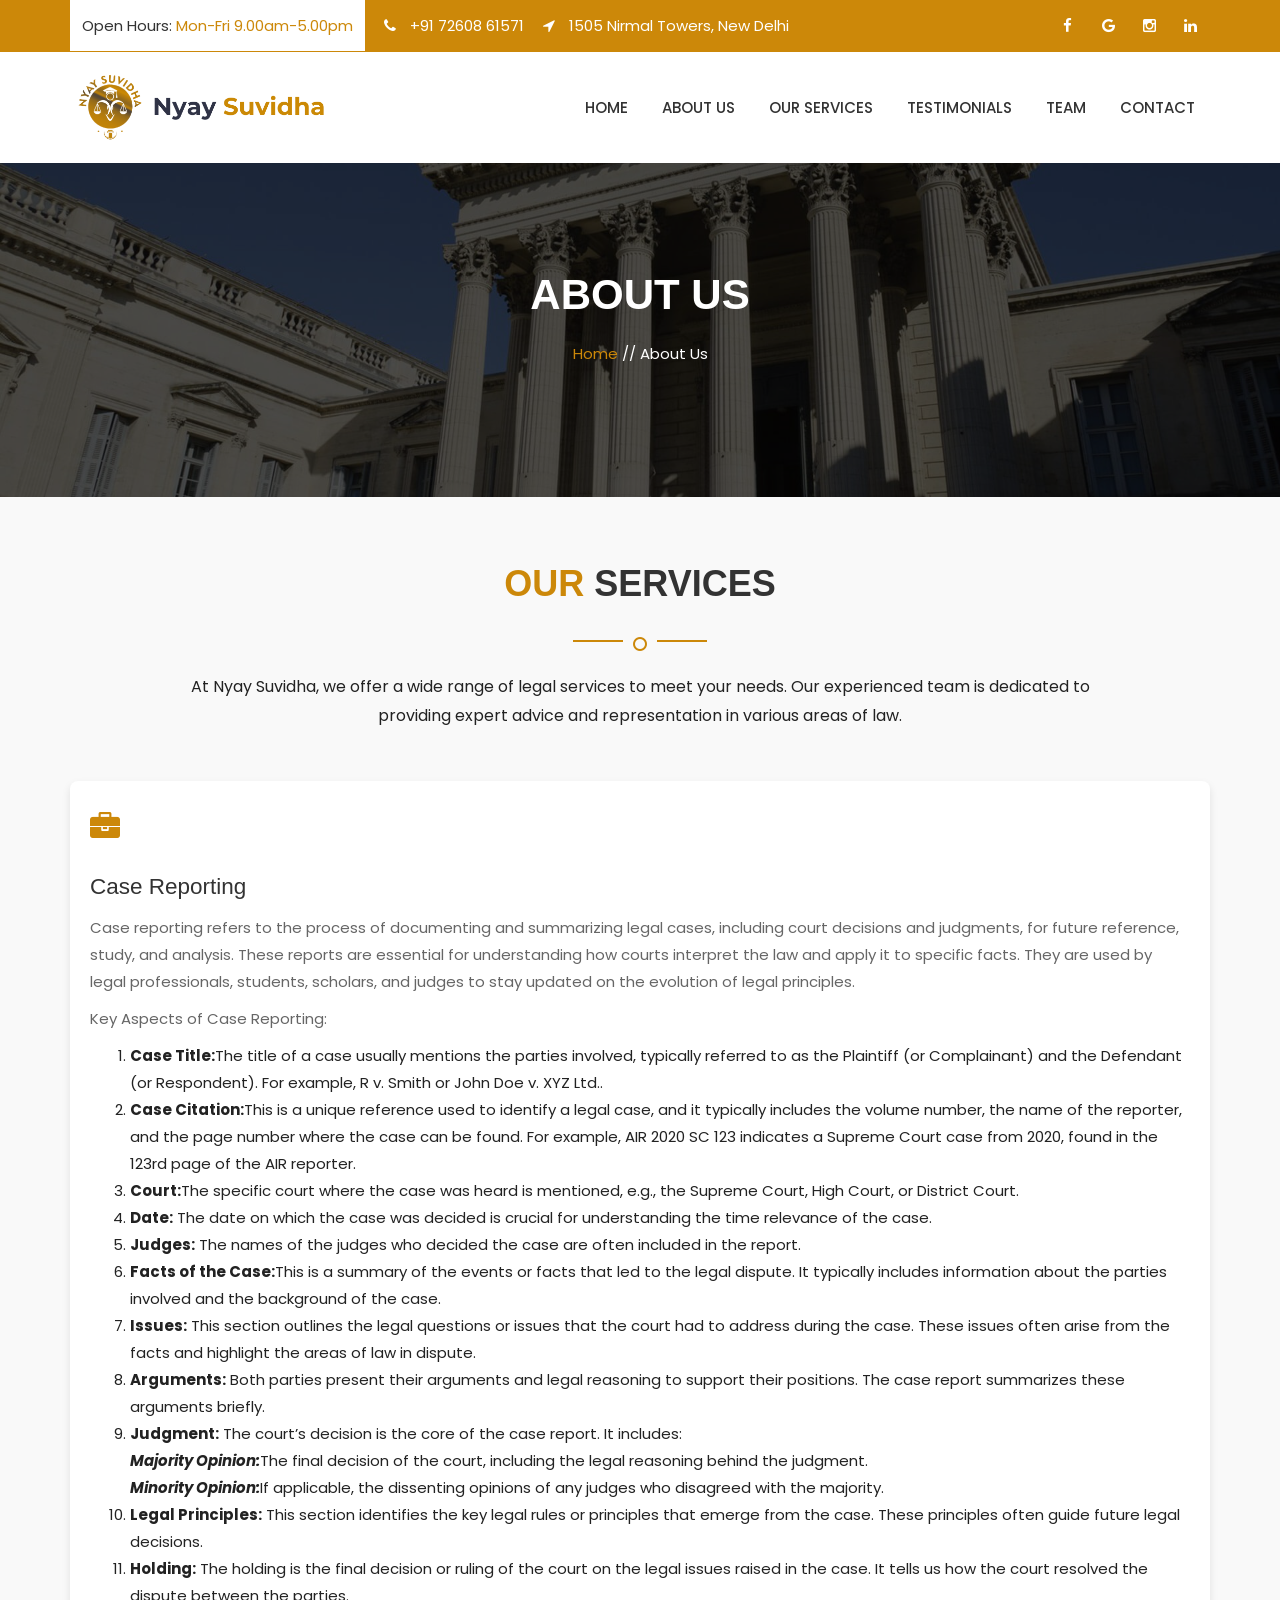
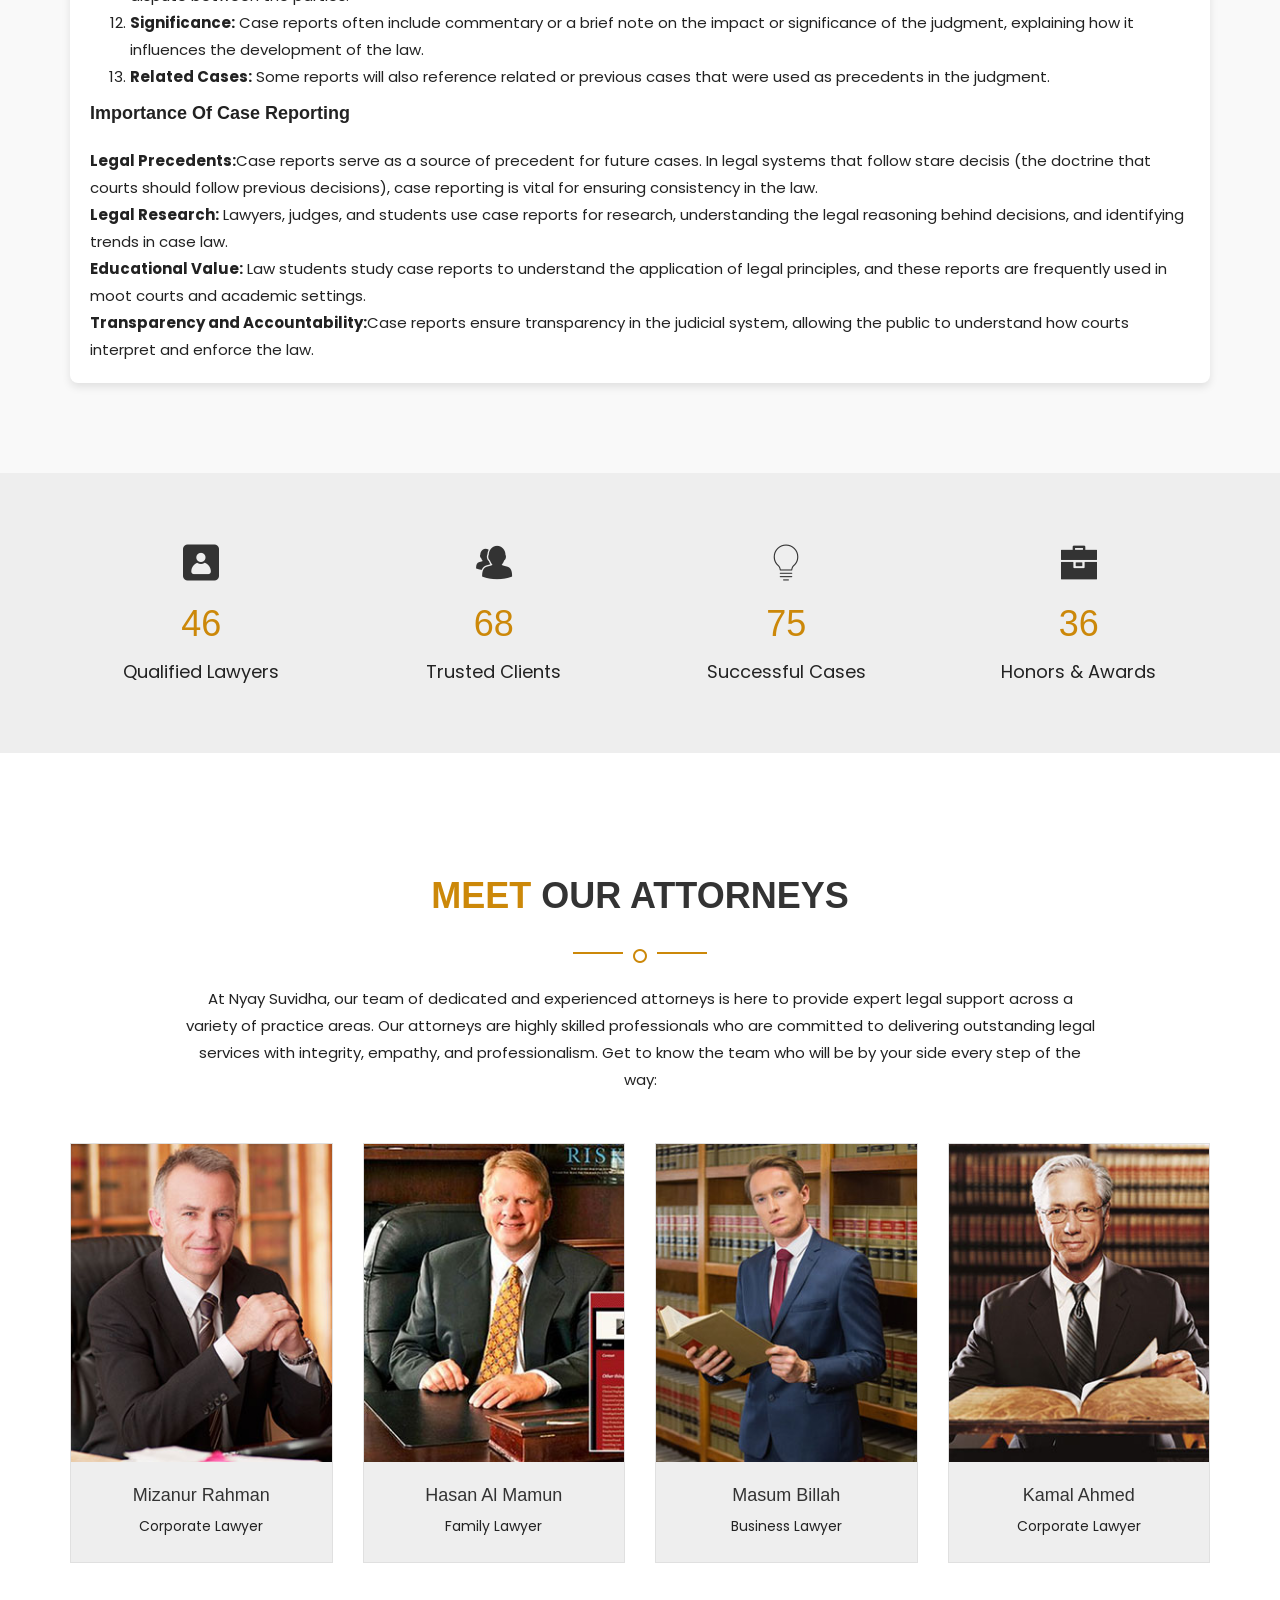
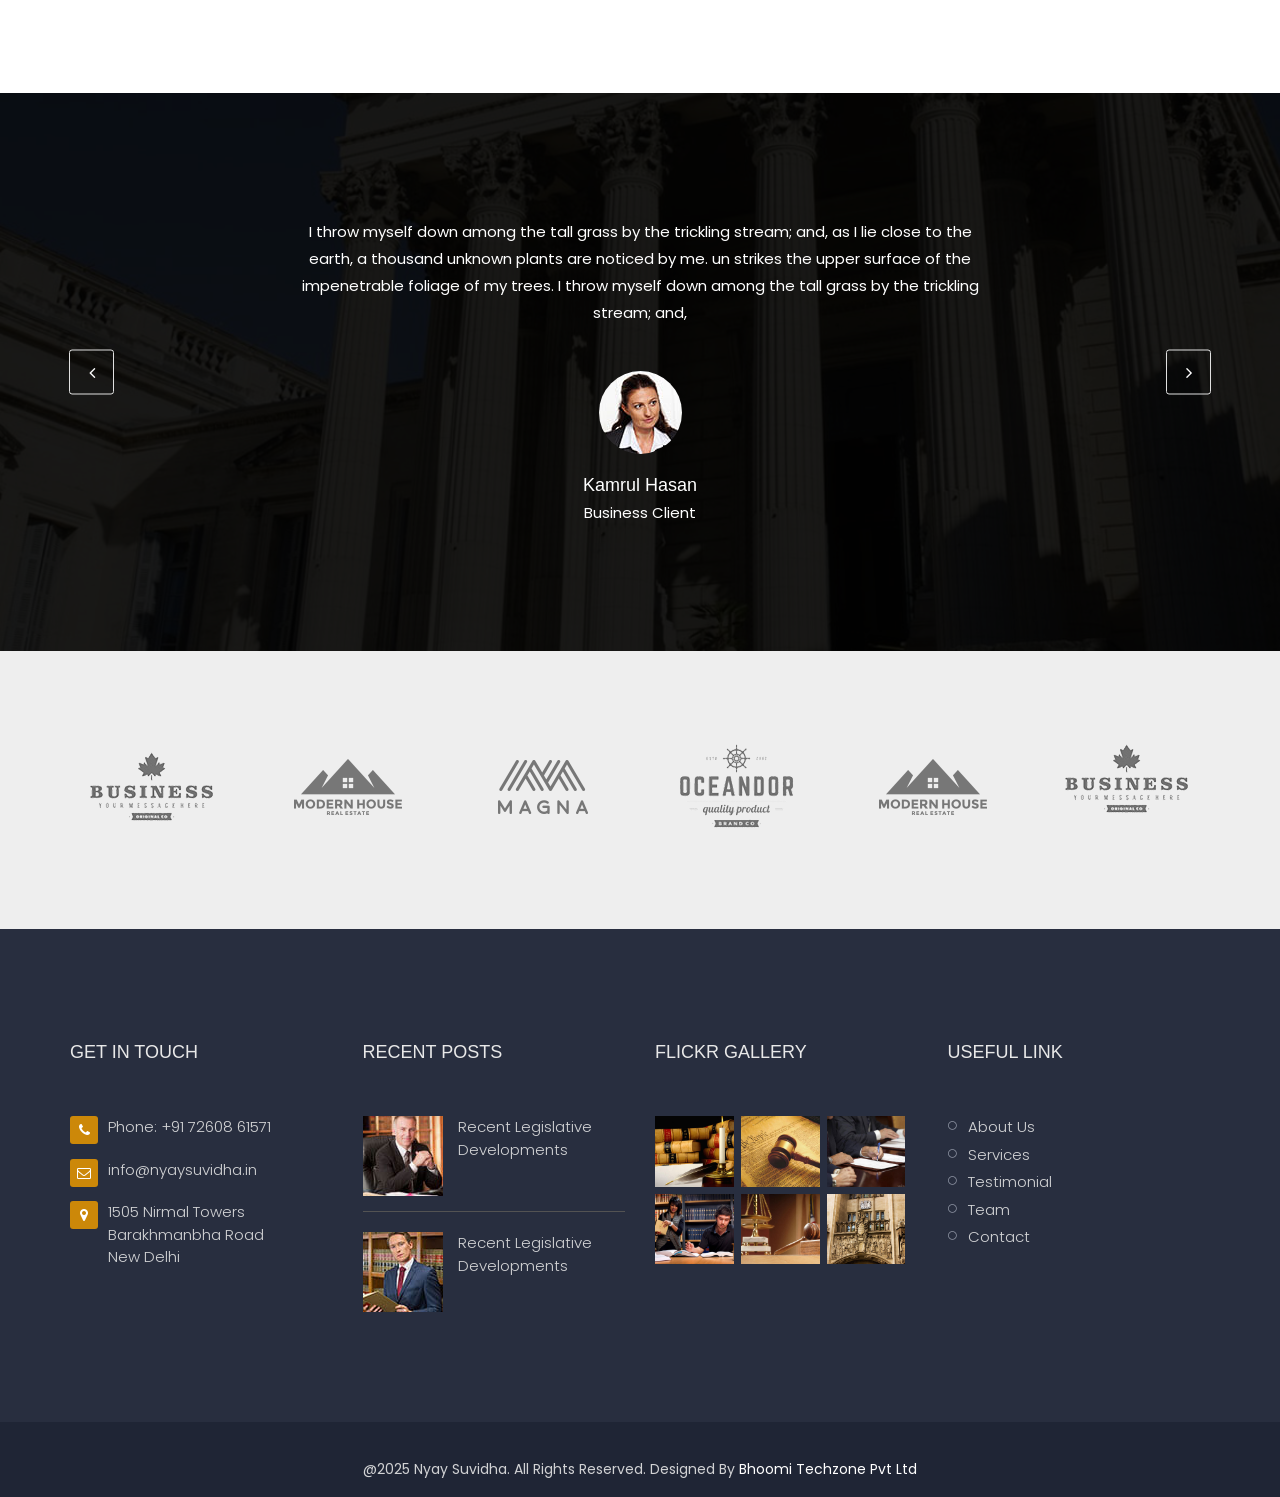
<file: case-reporting.html>
<!doctype html>
<html class="no-js" lang="">

<head>
    <meta charset="utf-8">
    <meta http-equiv="x-ua-compatible" content="ie=edge">
    <title>Nyay Suvidha | Services</title>
    <meta name="description" content="">
    <meta name="viewport" content="width=device-width, initial-scale=1">
    <!-- Favicon -->
    <link rel="shortcut icon" type="image/x-icon" href="img/Untitled design (80).png">
    <!-- Normalize CSS -->
    <link rel="stylesheet" href="css/normalize.css">
    <!-- Main CSS -->
    <link rel="stylesheet" href="css/main.css">
    <!-- Bootstrap CSS -->
    <link rel="stylesheet" href="css/bootstrap.min.css">
    <!-- Animate CSS -->
    <link rel="stylesheet" href="css/animate.min.css">
    <!-- Font-awesome CSS-->
    <link rel="stylesheet" href="css/font-awesome.min.css">
    <!-- Flaticon CSS-->
    <link rel="stylesheet" href="css/font/flaticon.css">
    <!-- Owl Caousel CSS -->
    <link rel="stylesheet" href="vendor/OwlCarousel/owl.carousel.min.css">
    <link rel="stylesheet" href="vendor/OwlCarousel/owl.theme.default.min.css">
    <!-- Main Menu CSS -->
    <link rel="stylesheet" href="css/meanmenu.min.css">
    <!-- nivo slider CSS -->
    <link rel="stylesheet" href="vendor/slider/css/nivo-slider.css" type="text/css">
    <link rel="stylesheet" href="vendor/slider/css/preview.css" type="text/css" media="screen">
    <!-- Datetime Picker Style CSS -->
    <link rel="stylesheet" href="css/jquery.datetimepicker.css">
    <!-- Magic popup CSS -->
    <link rel="stylesheet" href="css/magnific-popup.css">
    <!-- Switch Style CSS -->
    <link rel="stylesheet" href="css/hover-min.css">
    <!-- Custom CSS -->
    <link rel="stylesheet" href="style.css">
    <!-- Modernizr Js -->
    <script src="js/modernizr-2.8.3.min.js"></script>
</head>

<body>
    <!--[if lt IE 8]>
        <p class="browserupgrade">You are using an <strong>outdated</strong> browser. Please <a href="http://browsehappy.com/">upgrade your browser</a> to improve your experience.</p>
    <![endif]-->
    <!-- Add your site or application content here -->
    <!-- Preloader Start Here -->
    <div id="preloader"></div>
    <!-- Preloader End Here -->
    <!-- Main Body Area Start Here -->
    <div id="wrapper" class="wrapper">
        <!-- Header Area Start Here -->
        <header class="header">
            <div id="header-three" class="header-style-one header-fixed">
                <div class="header-top-bar bg-primary">
                    <div class="container">
                        <div class="row">
                            <div class="col-lg-8 col-md-12 col-sm-12 hidden--xs">
                                <div class="header-contact-info">
                                    <ul>
                                        <li>open hours:<span> mon-fri 9.00am-5.00pm</span></li>
                                        <li><i class="fa fa-phone" aria-hidden="true"></i> <a style="color: #fff;" href="tel:+917260861571">+91 72608 61571</a></li>
                                        <li><i class="fa fa-location-arrow" aria-hidden="true"></i> <a style="color: #fff;" href="https://www.google.com/maps?q=1505+Nirmal+Towers,+New+Delhi" target="_blank">1505 Nirmal Towers, New Delhi</a></li>
                                    </ul>
                                </div>
                            </div>
                            <div class="col-lg-4 hidden--md">
                                <div class="header-social">
                                    <ul>
                                        <li><a href="https://www.facebook.com/people/Nyay-suvidha/61555710600248/?mibextid=wwXIfr&rdid=xFmRlXboVil8KX8e&share_url=https%3A%2F%2Fwww.facebook.com%2Fshare%2F14oGb67Q56%2F%3Fmibextid%3DwwXIfr"><i class="fa fa-facebook" aria-hidden="true"></i></a></li>
                                        <!-- <li><a href="#"><i class="fa fa-twitter" aria-hidden="true"></i></a></li> -->
                                        <li><a href="https://www.nyaysuvidha.in/"><i class="fa fa-google" aria-hidden="true"></i></a></li>
                                        <li><a href="https://www.instagram.com/nyay_suvidh_/?igsh=MWZxeDgzaThpMDF3Mw%3D%3D&utm_source=qr#"><i class="fa fa-instagram" aria-hidden="true"></i></a></li>
                                        <li><a href="https://www.linkedin.com/company/nyay-suvidha/"><i class="fa fa-linkedin" aria-hidden="true"></i></a></li>
                                    </ul>
                                </div>
                            </div>
                        </div>
                    </div>
                </div>
                <div class="main-menu-area bg-body" id="sticker">
                    <div class="container">
                        <div class="row d-md-flex align-items-md-center">
                            <div class="col-lg-3 col-md-3">
                                <div class="logo-area">
                                    <a href="index.html"><img src="img/Nyay Suvidha-logo.png" alt="logo" class="img-responsive"></a>
                                </div>
                            </div>
                            <div class="col-lg-9 col-md-9">
                                <nav>
                                    <ul>
                                        <li><a href="index.html">Home</a></li>
                                        <li><a href="about.html">About Us</a></li>
                                        <li><a href="services.html">Our Services</a></li>
                                        <li><a href="testimonial.html">Testimonials</a></li>
                                        <li><a href="attorney.html">Team</a></li>
                                        <li><a href="contact.html">Contact</a></li>
                                    </ul>
                                </nav>
                            </div>
                        </div>
                    </div>
                </div>
            </div>
            <!-- Mobile Menu Area Start -->
            <div class="mobile-menu-area">
                <div class="container">
                    <div class="row">
                        <div class="col-md-12">
                            <div class="mobile-menu">
                                <nav id="dropdown">
                                    <ul>
                                        <li><a href="index.html">Home</a></li>
                                        <li><a href="about.html">About Us</a></li>
                                        <li><a href="services.html">Our Services</a></li>
                                        <li><a href="testimonial.html">Testimonials</a></li>
                                        <li><a href="attorney.html">Team</a></li>
                                        <li><a href="contact.html">Contact</a></li>
                                    </ul>
                                </nav>
                            </div>
                        </div>
                    </div>
                </div>
            </div>
            <!-- Mobile Menu Area End -->
        </header>
        <!-- Header Area End Here -->
        <!-- Inner Page Banner Area Start Here -->
        <section class="inner-page-banner-area mt-150" style="background-image: url('img/case/case1.jpg');">
            <div class="container">
                <div class="breadcrumbs-area">
                    <h1>About Us</h1>
                    <ul>
                        <li><a href="#">Home</a> //</li>
                        <li>About Us</li>
                    </ul>
                </div>
            </div>
        </section>
        <!--Inner Page Banner Area End Here-->

        

        <!-- Our Services Section Start Here -->
        <section class="our-services section-space">
            <div class="container">
                <div class="section-title-dark">
                    <h2><span>Our</span> Services</h2>
                    <span><i class="fa fa-circle-o" aria-hidden="true"></i></span>
                    <p>At Nyay Suvidha, we offer a wide range of legal services to meet your needs. Our experienced team is dedicated to providing expert advice and representation in various areas of law.</p>
                </div>
                <div class="row">
                    <div class="col-lg-12 col-md-6 col-sm-6 col-xs-12">
                        <div class="service-box">
                            <div class="icon"><i class="fa fa-briefcase"></i></div>
                            <h3>Case Reporting</h3>
                            <!-- <p>Stay informed with detailed reports and insights throughout your legal journey.</p> -->
                            <p>Case reporting refers to the process of documenting and summarizing legal cases, including court decisions and judgments, for future reference, study, and analysis. These reports are essential for understanding how courts interpret the law and apply it to specific facts. They are used by legal professionals, students, scholars, and judges to stay updated on the evolution of legal principles.</p>
                            <p>Key Aspects of Case Reporting:</p>
                            <ol>
                                <li><strong>Case Title:</strong>The title of a case usually mentions the parties involved, typically referred to as the Plaintiff (or Complainant) and the Defendant (or Respondent). For example, R v. Smith or John Doe v. XYZ Ltd..</li>
                                <li><strong>Case Citation:</strong>This is a unique reference used to identify a legal case, and it typically includes the volume number, the name of the reporter, and the page number where the case can be found. For example, AIR 2020 SC 123 indicates a Supreme Court case from 2020, found in the 123rd page of the AIR reporter.</li>
                                <li><strong>Court:</strong>The specific court where the case was heard is mentioned, e.g., the Supreme Court, High Court, or District Court.</li>
                                <li><strong>Date:</strong> The date on which the case was decided is crucial for understanding the time relevance of the case.</li>
                                <li><strong>Judges:</strong> The names of the judges who decided the case are often included in the report.</li>
                                <li><strong>Facts of the Case:</strong>This is a summary of the events or facts that led to the legal dispute. It typically includes information about the parties involved and the background of the case.</li>
                                
                                <li><strong>Issues:</strong> This section outlines the legal questions or issues that the court had to address during the case. These issues often arise from the facts and highlight the areas of law in dispute.</li>
                                <li><strong>Arguments:</strong> Both parties present their arguments and legal reasoning to support their positions. The case report summarizes these arguments briefly.</li>
                                <li><strong>Judgment:</strong> The court’s decision is the core of the case report. It includes:
                                <ul>
                                    <li><strong><em>Majority Opinion:</em></strong>The final decision of the court, including the legal reasoning behind the judgment.</li>
                                    <li><strong><em>Minority Opinion:</em></strong>If applicable, the dissenting opinions of any judges who disagreed with the majority.</li>
                                </ul></li>
                                <li><strong>Legal Principles:</strong> This section identifies the key legal rules or principles that emerge from the case. These principles often guide future legal decisions.</li>
                                <li><strong>Holding:</strong> The holding is the final decision or ruling of the court on the legal issues raised in the case. It tells us how the court resolved the dispute between the parties.</li>
                                <li><strong>Significance:</strong> Case reports often include commentary or a brief note on the impact or significance of the judgment, explaining how it influences the development of the law.</li>
                                <li><strong>Related Cases:</strong> Some reports will also reference related or previous cases that were used as precedents in the judgment.</li>
                               
                            </ol>

                            <h4><strong>Importance of Case Reporting</strong></h4>
                            <ul>
                                <li><strong>Legal Precedents:</strong>Case reports serve as a source of precedent for future cases. In legal systems that follow stare decisis (the doctrine that courts should follow previous decisions), case reporting is vital for ensuring consistency in the law.</li>
                                <li><strong>Legal Research:</strong> Lawyers, judges, and students use case reports for research, understanding the legal reasoning behind decisions, and identifying trends in case law.</li>
                                <li><strong>Educational Value:</strong> Law students study case reports to understand the application of legal principles, and these reports are frequently used in moot courts and academic settings.  </li>
                                <li><strong>Transparency and Accountability:</strong>Case reports ensure transparency in the judicial system, allowing the public to understand how courts interpret and enforce the law.</li>
                            </ul>
                        </div>
                    </div>
                    <!-- <div class="col-lg-6 col-md-6 col-sm-6 col-xs-12">
                        <div class="service-box">
                            <div class="icon"><i class="fa fa-file"></i></div>
                            <h3>Negotiable Instruments</h3>
                            <p>Address disputes and legal concerns effectively with our specialized support.</p>
                        </div>
                    </div>
                    <div class="col-lg-6 col-md-6 col-sm-6 col-xs-12">
                        <div class="service-box">
                            <div class="icon"><i class="fa fa-clipboard"></i></div>
                            <h3>Case Reporting</h3>
                            <p>Stay informed with detailed reports and insights throughout your legal journey.</p>
                        </div>
                    </div>
                    <div class="col-lg-6 col-md-6 col-sm-6 col-xs-12">
                        <div class="service-box">
                            <div class="icon"><i class="fa fa-pencil"></i></div>
                            <h3>Contract Drafting</h3>
                            <p>Secure your agreements with our meticulous contract drafting services.</p>
                        </div>
                    </div>
                    <div class="col-lg-6 col-md-6 col-sm-6 col-xs-12">
                        <div class="service-box">
                            <div class="icon"><i class="fa fa-lightbulb-o"></i></div>
                            <h3>Legal Consultation</h3>
                            <p>Gain clarity and direction with personalized consultations tailored to your legal matters.</p>
                        </div>
                    </div>
                    <div class="col-lg-6 col-md-6 col-sm-6 col-xs-12">
                        <div class="service-box">
                            <div class="icon"><i class="fa fa-heart"></i></div>
                            <h3>Matrimonial Affairs</h3>
                            <p>Navigate the complexities of matrimonial law with our compassionate and skilled guidance.</p>
                        </div>
                    </div> -->
                </div>
            </div>
        </section>
        <!-- Our Services Section End Here -->

        <!--Counter Layout start Here -->
        <div class="bg-box section-space-counter">
            <div class="container">
                <div class="row">
                    <div class="col-lg-3 col-md-3 col-sm-6 col-xs-6 col-mb-12">
                        <div class="counter-box-layout1">
                            <i class="flaticon-contact"></i>
                            <h3 class="counter" data-num="354">354</h3>
                            <p>qualified lawyers</p>
                        </div>
                    </div>
                    <div class="col-lg-3 col-md-3 col-sm-6 col-xs-6 col-mb-12">
                        <div class="counter-box-layout1">
                            <i class="flaticon-people-silhouettes"></i>
                            <h3 class="counter" data-num="486">486</h3>
                            <p>trusted clients</p>
                        </div>
                    </div>
                    <div class="col-lg-3 col-md-3 col-sm-6 col-xs-6 col-mb-12">
                        <div class="counter-box-layout1">
                            <i class="flaticon-light-bulb"></i>
                            <h3 class="counter" data-num="579">579</h3>
                            <p>successful cases</p>
                        </div>
                    </div>
                    <div class="col-lg-3 col-md-3 col-sm-6 col-xs-6 col-mb-12">
                        <div class="counter-box-layout1">
                            <i class="flaticon-tool-1"></i>
                            <h3 class="counter" data-num="279">279</h3>
                            <p>honors &amp; awards</p>
                        </div>
                    </div>
                </div>
            </div>
        </div>
        <!--Counter Layout end here -->

       <!--Attorneys Team Layout start Here -->
       <div class="section-space30">
        <div class="container">
            <div class="section-title-dark">
                <h2><span>MEET</span> OUR ATTORNEYS</h2>
                <span><i class="fa fa-circle-o" aria-hidden="true"></i></span>
                <p>At Nyay Suvidha, our team of dedicated and experienced attorneys is here to provide expert legal support across a variety of practice areas. Our attorneys are highly skilled professionals who are committed to delivering outstanding legal services with integrity, empathy, and professionalism. Get to know the team who will be by your side every step of the way:</p>
            </div>
        </div>
        <div class="container">
            <div class="row">
                <div class="col-lg-3 col-md-3 col-sm-6 col-xs-6 col-mb-12">
                    <div class="team-box-layout1">
                        <div class="item-img-wrapper">
                            <a href="attorney.html"><img src="img/team/team1.jpg" alt="pic team1" class="img-responsive"></a>
                        </div>
                        <div class="item-content-wrapper">
                            <div class="item-content bg-box">
                                <h3 class="title-medium-dark size-sm mb-5"><a href="attorney.html">mizanur rahman</a></h3>
                                <span>Corporate Lawyer</span>
                                <ul class="social-default">
                                    <li><a href="#"><i class="fa fa-facebook" aria-hidden="true"></i></a></li>
                                    <li><a href="#"><i class="fa fa-twitter" aria-hidden="true"></i></a></li>
                                    <li><a href="#"><i class="fa fa-pinterest" aria-hidden="true"></i></a></li>
                                    <li><a href="#"><i class="fa fa-google" aria-hidden="true"></i></a></li>
                                    <li><a href="#"><i class="fa fa-linkedin" aria-hidden="true"></i></a></li>
                                </ul>
                            </div>
                        </div>
                    </div>
                </div>
                <div class="col-lg-3 col-md-3 col-sm-6 col-xs-6 col-mb-12">
                    <div class="team-box-layout1">
                        <div class="item-img-wrapper">
                            <a href="attorney.html"><img src="img/team/team2.jpg" alt="pic team2" class="img-responsive"></a>
                        </div>
                        <div class="item-content-wrapper">
                            <div class="item-content bg-box">
                                <h3 class="title-medium-dark size-sm mb-5"><a href="attorney.html">Hasan Al Mamun</a></h3>
                                <span>Family Lawyer</span>
                                <ul class="social-default">
                                    <li><a href="#"><i class="fa fa-facebook" aria-hidden="true"></i></a></li>
                                    <li><a href="#"><i class="fa fa-twitter" aria-hidden="true"></i></a></li>
                                    <li><a href="#"><i class="fa fa-pinterest" aria-hidden="true"></i></a></li>
                                    <li><a href="#"><i class="fa fa-google" aria-hidden="true"></i></a></li>
                                    <li><a href="#"><i class="fa fa-linkedin" aria-hidden="true"></i></a></li>
                                </ul>
                            </div>
                        </div>
                    </div>
                </div>
                <div class="col-lg-3 col-md-3 col-sm-6 col-xs-6 col-mb-12">
                    <div class="team-box-layout1">
                        <div class="item-img-wrapper">
                            <a href="attorney.html"><img src="img/team/team3.jpg" alt="pic team3" class="img-responsive"></a>
                        </div>
                        <div class="item-content-wrapper">
                            <div class="item-content bg-box">
                                <h3 class="title-medium-dark size-sm mb-5"><a href="attorney.html">Masum Billah</a></h3>
                                <span>Business Lawyer</span>
                                <ul class="social-default">
                                    <li><a href="#"><i class="fa fa-facebook" aria-hidden="true"></i></a></li>
                                    <li><a href="#"><i class="fa fa-twitter" aria-hidden="true"></i></a></li>
                                    <li><a href="#"><i class="fa fa-pinterest" aria-hidden="true"></i></a></li>
                                    <li><a href="#"><i class="fa fa-google" aria-hidden="true"></i></a></li>
                                    <li><a href="#"><i class="fa fa-linkedin" aria-hidden="true"></i></a></li>
                                </ul>
                            </div>
                        </div>
                    </div>
                </div>
                <div class="col-lg-3 col-md-3 col-sm-6 col-xs-6 col-mb-12">
                    <div class="team-box-layout1">
                        <div class="item-img-wrapper">
                            <a href="attorney.html"><img src="img/team/team4.jpg" alt="pic team4" class="img-responsive"></a>
                        </div>
                        <div class="item-content-wrapper">
                            <div class="item-content bg-box">
                                <h3 class="title-medium-dark size-sm mb-5"><a href="attorney.html">Kamal Ahmed</a></h3>
                                <span>Corporate Lawyer</span>
                                <ul class="social-default">
                                    <li><a href="#"><i class="fa fa-facebook" aria-hidden="true"></i></a></li>
                                    <li><a href="#"><i class="fa fa-twitter" aria-hidden="true"></i></a></li>
                                    <li><a href="#"><i class="fa fa-pinterest" aria-hidden="true"></i></a></li>
                                    <li><a href="#"><i class="fa fa-google" aria-hidden="true"></i></a></li>
                                    <li><a href="#"><i class="fa fa-linkedin" aria-hidden="true"></i></a></li>
                                </ul>
                            </div>
                        </div>
                    </div>
                </div>
            </div>
        </div>
    </div>
    <!--Attorneys Team area end here  -->
        <!--Testimonial Area Start Here -->
        <div class="section-space-equal bg-common default-overlay" style="background-image: url('img/client/back1.jpg');">
            <div class="container">
                <div class="law-carousel nav-control-middle5" data-loop="true" data-items="1" data-margin="0" data-autoplay="false" data-autoplay-timeout="10000" data-smart-speed="2000" data-dots="false" data-nav="true" data-nav-speed="false" data-r-x-small="1" data-r-x-small-nav="true" data-r-x-small-dots="false" data-r-x-medium="1" data-r-x-medium-nav="true" data-r-x-medium-dots="false" data-r-small="1" data-r-small-nav="true" data-r-small-dots="false" data-r-medium="1" data-r-medium-nav="true" data-r-medium-dots="false">
                    <div class="testimonial-box-layout1">
                        <p>I throw myself down among the tall grass by the trickling stream; and, as I lie close to the earth, a thousand unknown plants are noticed by me. un strikes the upper surface of the impenetrable foliage of my trees. I throw myself down among the tall grass by the trickling stream; and,</p>
                        <a href="#"><img src="img/client/client1.jpg" alt="client" class="img-responsive img-circle"></a>
                        <h3 class="title-medium-light mb-none size-sm">Kamrul Hasan</h3>
                        <div class="designation">Business Client</div>
                    </div>
                    <div class="testimonial-box-layout1">
                        <p>I throw myself down among the tall grass by the trickling stream; and, as I lie close to the earth, a thousand unknown plants are noticed by me. un strikes the upper surface of the impenetrable foliage of my trees. I throw myself down among the tall grass by the trickling stream; and,</p>
                        <a href="#"><img src="img/client/client1.jpg" alt="client" class="img-responsive img-circle"></a>
                        <h3 class="title-medium-light mb-none size-sm">Kamrul Hasan</h3>
                        <div class="designation">Business Client</div>
                    </div>
                    <div class="testimonial-box-layout1">
                        <p>I throw myself down among the tall grass by the trickling stream; and, as I lie close to the earth, a thousand unknown plants are noticed by me. un strikes the upper surface of the impenetrable foliage of my trees. I throw myself down among the tall grass by the trickling stream; and,</p>
                        <a href="#"><img src="img/client/client1.jpg" alt="client" class="img-responsive img-circle"></a>
                        <h3 class="title-medium-light mb-none size-sm">Kamrul Hasan</h3>
                        <div class="designation">Business Client</div>
                    </div>
                </div>
            </div>
        </div>
        <!--Testimonial Area End Here -->
        <!-- Brand Area Start Here -->
        <div class="s-space-brand bg-box">
            <div class="container">
                <div class="law-carousel nav-control-middle3" data-loop="true" data-items="6" data-margin="30" data-autoplay="true" data-autoplay-timeout="5000" data-smart-speed="2000" data-dots="false" data-nav="false" data-nav-speed="false" data-r-x-small="2" data-r-x-small-nav="false" data-r-x-small-dots="false" data-r-x-medium="3" data-r-x-medium-nav="false" data-r-x-medium-dots="false" data-r-small="4" data-r-small-nav="false" data-r-small-dots="false" data-r-medium="6" data-r-medium-nav="false" data-r-medium-dots="false">
                    <div class="brand-box">
                        <a href="#"><img src="img/brand/logo1.png" alt="brand"></a>
                    </div>
                    <div class="brand-box">
                        <a href="#"><img src="img/brand/logo2.png" alt="brand"></a>
                    </div>
                    <div class="brand-box">
                        <a href="#"><img src="img/brand/logo3.png" alt="brand"></a>
                    </div>
                    <div class="brand-box">
                        <a href="#"><img src="img/brand/logo4.png" alt="brand"></a>
                    </div>
                    <div class="brand-box">
                        <a href="#"><img src="img/brand/logo5.png" alt="brand"></a>
                    </div>
                    <div class="brand-box">
                        <a href="#"><img src="img/brand/logo6.png" alt="brand"></a>
                    </div>
                    <div class="brand-box">
                        <a href="#"><img src="img/brand/logo1.png" alt="brand"></a>
                    </div>
                    <div class="brand-box">
                        <a href="#"><img src="img/brand/logo2.png" alt="brand"></a>
                    </div>
                    <div class="brand-box">
                        <a href="#"><img src="img/brand/logo3.png" alt="brand"></a>
                    </div>
                    <div class="brand-box">
                        <a href="#"><img src="img/brand/logo4.png" alt="brand"></a>
                    </div>
                    <div class="brand-box">
                        <a href="#"><img src="img/brand/logo5.png" alt="brand"></a>
                    </div>
                    <div class="brand-box">
                        <a href="#"><img src="img/brand/logo6.png" alt="brand"></a>
                    </div>
                </div>
            </div>
        </div>
        <!-- Brand Area End Here -->
        <!-- Footer Area Start Here -->
        <footer>
            <div class="footer-area-top bg-accent">
                <div class="container">
                    <div class="row">
                        <div class="col-lg-3 col-md-3 col-sm-6 col-xs-12">
                            <div class="footer-box">
                                <h3 class="title-bar-footer">get in touch</h3>
                                <ul class="corporate-address">
                                    <li>
                                        <i class="fa fa-phone" aria-hidden="true"></i>
                                        <p><a href="tel:+67898752235">Phone: +91 72608 61571</a></p>
                                        <!-- <p><a href="tel:+23908752235">Fax: +2390-875-2235</a></p> -->
                                    </li>
                                    <li>
                                        <i class="fa fa-envelope-o" aria-hidden="true"></i>
                                        <p><a href="mailto:info@nyaysuvidha.in">info@nyaysuvidha.in</a></p>
                                        <!-- <p><a href="mailto:AbcLawFirm.@domain.com">AbcLawFirm.@domain.com</a></p> -->
                                    </li>
                                    <li>
                                        <i class="fa fa-map-marker" aria-hidden="true"></i>
                                        <p>1505 Nirmal Towers <br>
                                            Barakhmanbha Road <br>
                                            New Delhi</p> <br>
                                        <!-- <p>Northwest #100, New York-2573</p> -->
                                    </li>
                                </ul>
                            </div>
                        </div>
                       
                        <div class="col-lg-3 col-md-3 col-sm-6 col-xs-12">
                            <div class="footer-box">
                                <h3 class="title-bar-footer">RECENT POSTS</h3>
                                <div class="footer-popular-post">
                                    <div class="media">
                                        <a href="#" class="pull-left">
                                            <img alt="Popular" src="img/footer/7.jpg" class="img-responsive">
                                        </a>
                                        <div class="media-body">
                                            <a href="#">Recent Legislative Developments</a>
                                            <!-- <p>Dec 23, 2016</p> -->
                                        </div>
                                    </div>
                                    <div class="media">
                                        <a href="#" class="pull-left">
                                            <img alt="Popular" src="img/footer/8.jpg" class="img-responsive">
                                        </a>
                                        <div class="media-body">
                                            <a href="#">Recent Legislative Developments</a>
                                            <!-- <p>Dec 23, 2016</p> -->
                                        </div>
                                    </div>
                                </div>
                            </div>
                        </div>
                        <div class="col-lg-3 col-md-3 col-sm-6 col-xs-12">
                            <div class="footer-box">
                                <h3 class="title-bar-footer">flickr gallery</h3>
                                <ul class="post-gallery shine-hover">
                                    <li>
                                        <!-- <a href="gallery-style1.html"> -->
                                            <figure><img src="img/footer/1.jpg" alt="post" class="img-responsive"></figure>
                                        <!-- </a> -->
                                    </li>
                                    <li>
                                        <!-- <a href="gallery-style2.html"> -->
                                            <figure><img src="img/footer/2.jpg" alt="post" class="img-responsive"></figure>
                                        <!-- </a> -->
                                    </li>
                                    <li>
                                        <!-- <a href="gallery-style1.html"> -->
                                            <figure><img src="img/footer/3.jpg" alt="post" class="img-responsive"></figure>
                                        <!-- </a> -->
                                    </li>
                                    <li>
                                        <!-- <a href="gallery-style2.html"> -->
                                            <figure><img src="img/footer/4.jpg" alt="post" class="img-responsive"></figure>
                                        <!-- </a> -->
                                    </li>
                                    <li>
                                        <!-- <a href="gallery-style1.html"> -->
                                            <figure><img src="img/footer/5.jpg" alt="post" class="img-responsive"></figure>
                                        <!-- </a> -->
                                    </li>
                                    <li>
                                        <!-- <a href="gallery-style2.html"> -->
                                            <figure><img src="img/footer/6.jpg" alt="post" class="img-responsive"></figure>
                                        <!-- </a> -->
                                    </li>
                                </ul>
                            </div>
                        </div>
                        <div class="col-lg-3 col-md-3 col-sm-6 col-xs-12">
                            <div class="footer-box">
                                <h3 class="title-bar-footer">useful link</h3>
                                <ul class="useful-links">
                                    <li>
                                        <ul>
                                            <li><a href="#">About Us</a></li>
                                            <li><a href="#">Services</a></li>
                                            <li><a href="#">Testimonial</a></li>
                                            <li><a href="#">Team</a></li>
                                            <li><a href="#">Contact</a></li>
                                            <!-- <li><a href="#">Injury Attorneys</a></li> -->
                                        </ul>
                                    </li>
                                </ul>
                            </div>
                        </div>
                    </div>
                </div>
            </div>
            <div class="footer-area-bottom">
                <div class="container">
                    <p>@2025 Nyay Suvidha. All rights reserved. Designed by <a href="https://www.bhoomitechzone.in/">Bhoomi Techzone Pvt Ltd</a></p>
                </div>
            </div>
        </footer>
        <!-- Footer Area End Here -->
    </div>
    <!--end wrapper -->
    <!-- jquery-->
    <script src="js/jquery-2.2.4.min.js" type="text/javascript"></script>
    <!-- Plugins js -->
    <script src="js/plugins.js" type="text/javascript"></script>
    <!-- Bootstrap js -->
    <script src="js/bootstrap.min.js" type="text/javascript"></script>
    <!-- WOW JS -->
    <script src="js/wow.min.js"></script>
    <!-- Nivo slider js -->
    <script src="vendor/slider/js/jquery.nivo.slider.js" type="text/javascript"></script>
    <script src="vendor/slider/home.js" type="text/javascript"></script>
    <!-- Owl Cauosel JS -->
    <script src="vendor/OwlCarousel/owl.carousel.min.js" type="text/javascript"></script>
    <!-- Meanmenu Js -->
    <script src="js/jquery.meanmenu.min.js" type="text/javascript"></script>
    <!-- Srollup js -->
    <script src="js/jquery.scrollUp.min.js" type="text/javascript"></script>
    <!-- jquery.counterup js -->
    <script src="js/jquery.counterup.min.js"></script>
    <script src="js/waypoints.min.js"></script>
    <!-- Countdown js -->
    <script src="js/jquery.countdown.min.js" type="text/javascript"></script>
    <!-- Isotope js -->
    <script src="js/isotope.pkgd.min.js" type="text/javascript"></script>
    <!-- Magic Popup js -->
    <script src="js/jquery.magnific-popup.min.js" type="text/javascript"></script>
    <!-- Custom Js -->
    <script src="js/main.js" type="text/javascript"></script>
</body>

</html>
</file>
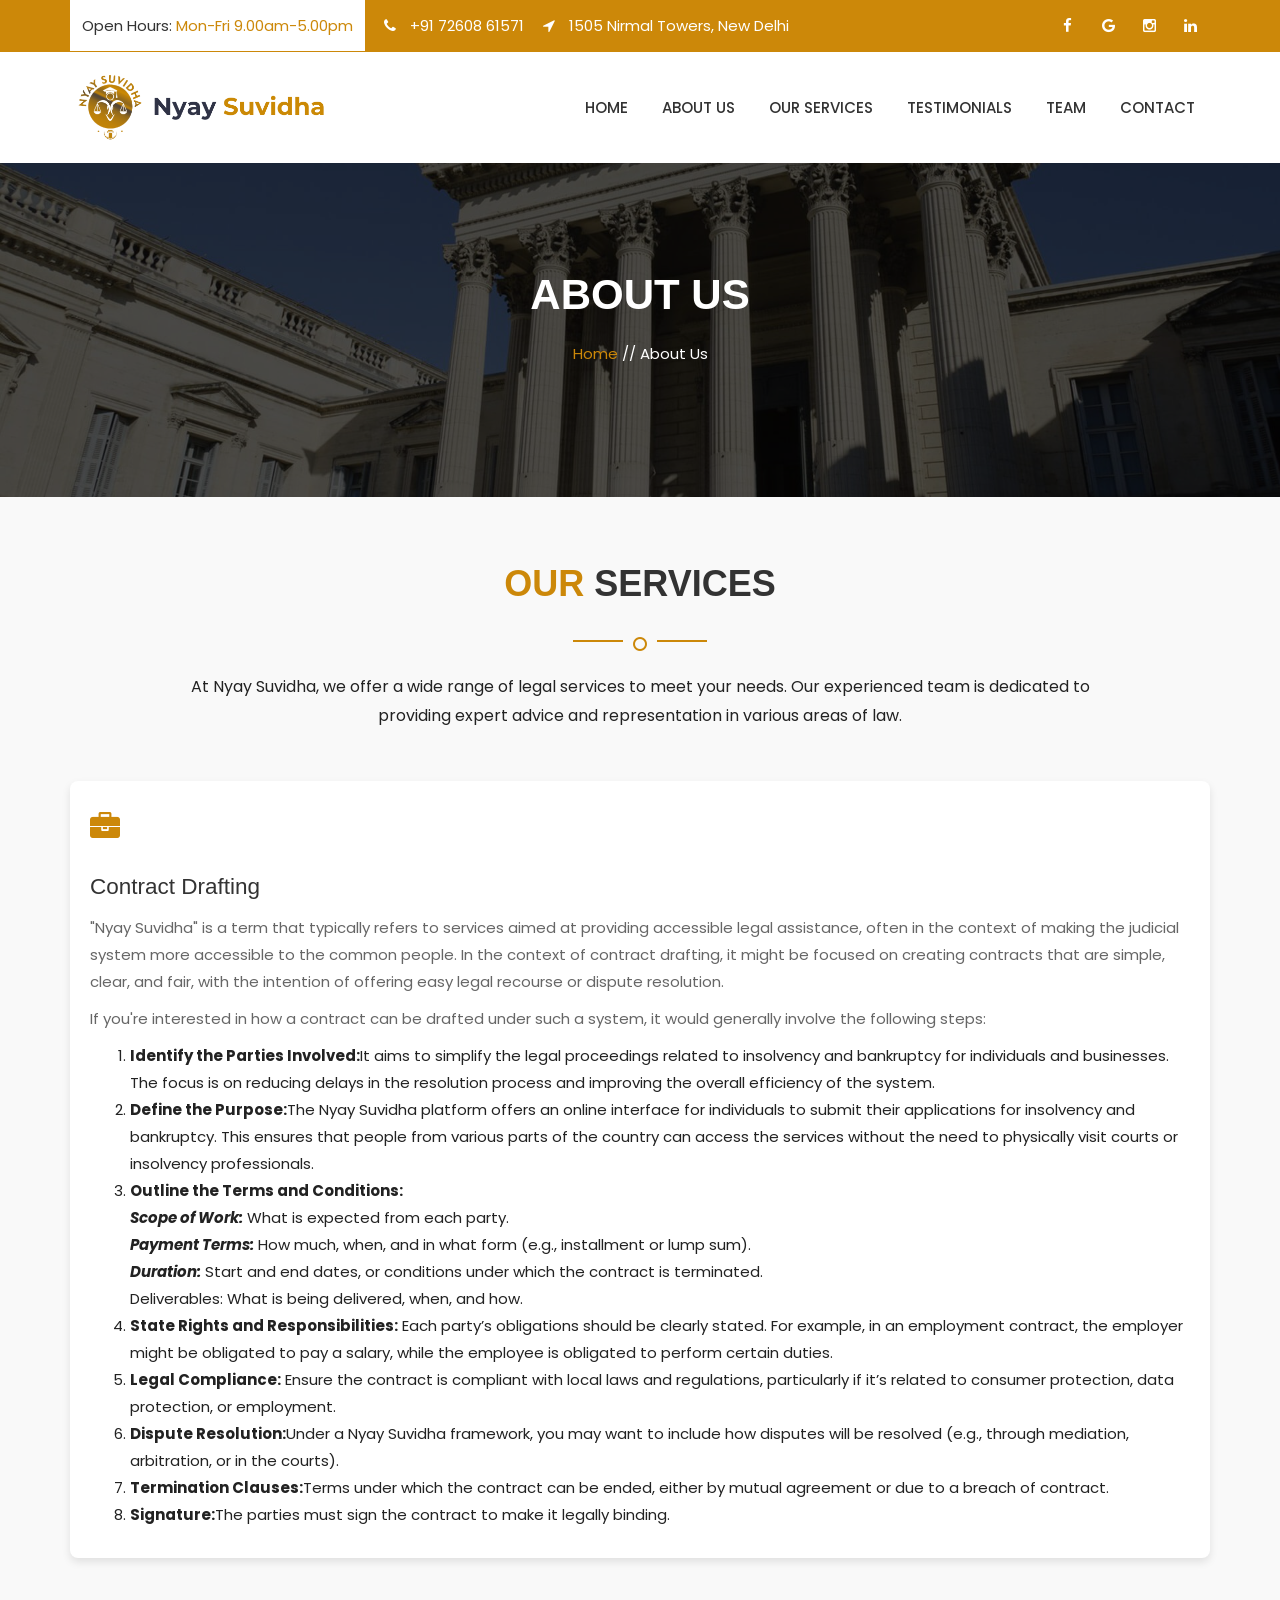
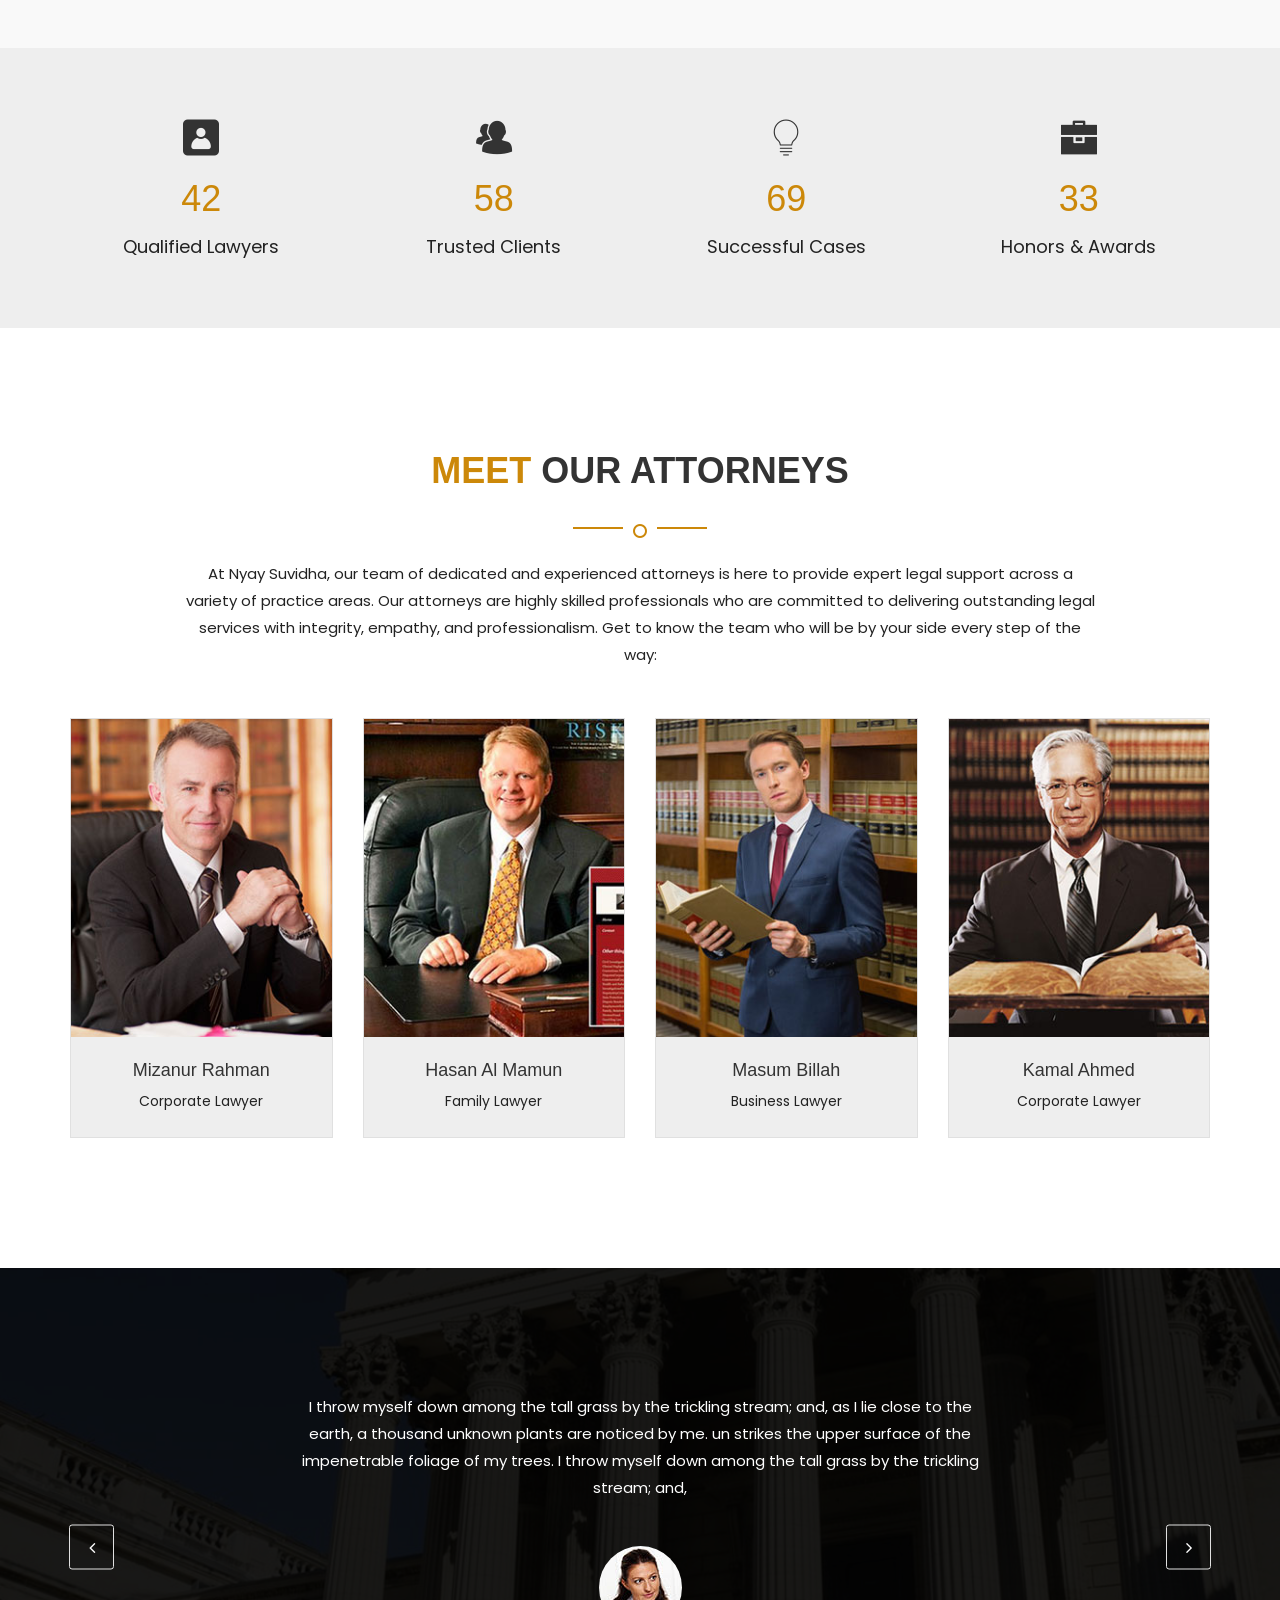
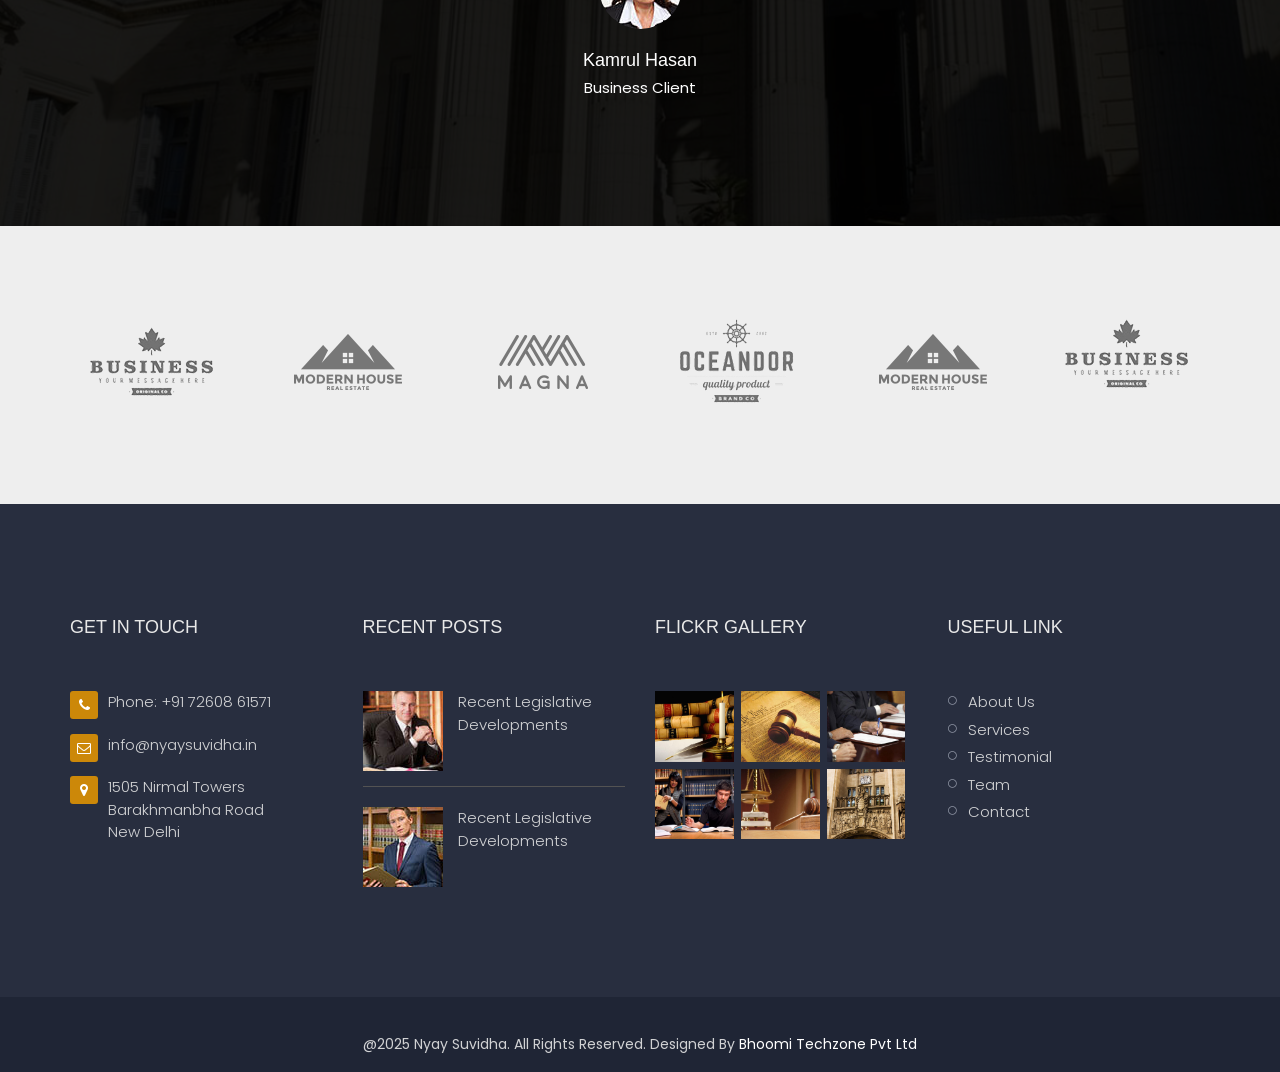
<file: contract-drafting.html>
<!doctype html>
<html class="no-js" lang="">

<head>
    <meta charset="utf-8">
    <meta http-equiv="x-ua-compatible" content="ie=edge">
    <title>Nyay Suvidha | Services</title>
    <meta name="description" content="">
    <meta name="viewport" content="width=device-width, initial-scale=1">
    <!-- Favicon -->
    <link rel="shortcut icon" type="image/x-icon" href="img/Untitled design (80).png">
    <!-- Normalize CSS -->
    <link rel="stylesheet" href="css/normalize.css">
    <!-- Main CSS -->
    <link rel="stylesheet" href="css/main.css">
    <!-- Bootstrap CSS -->
    <link rel="stylesheet" href="css/bootstrap.min.css">
    <!-- Animate CSS -->
    <link rel="stylesheet" href="css/animate.min.css">
    <!-- Font-awesome CSS-->
    <link rel="stylesheet" href="css/font-awesome.min.css">
    <!-- Flaticon CSS-->
    <link rel="stylesheet" href="css/font/flaticon.css">
    <!-- Owl Caousel CSS -->
    <link rel="stylesheet" href="vendor/OwlCarousel/owl.carousel.min.css">
    <link rel="stylesheet" href="vendor/OwlCarousel/owl.theme.default.min.css">
    <!-- Main Menu CSS -->
    <link rel="stylesheet" href="css/meanmenu.min.css">
    <!-- nivo slider CSS -->
    <link rel="stylesheet" href="vendor/slider/css/nivo-slider.css" type="text/css">
    <link rel="stylesheet" href="vendor/slider/css/preview.css" type="text/css" media="screen">
    <!-- Datetime Picker Style CSS -->
    <link rel="stylesheet" href="css/jquery.datetimepicker.css">
    <!-- Magic popup CSS -->
    <link rel="stylesheet" href="css/magnific-popup.css">
    <!-- Switch Style CSS -->
    <link rel="stylesheet" href="css/hover-min.css">
    <!-- Custom CSS -->
    <link rel="stylesheet" href="style.css">
    <!-- Modernizr Js -->
    <script src="js/modernizr-2.8.3.min.js"></script>
</head>

<body>
    <!--[if lt IE 8]>
        <p class="browserupgrade">You are using an <strong>outdated</strong> browser. Please <a href="http://browsehappy.com/">upgrade your browser</a> to improve your experience.</p>
    <![endif]-->
    <!-- Add your site or application content here -->
    <!-- Preloader Start Here -->
    <div id="preloader"></div>
    <!-- Preloader End Here -->
    <!-- Main Body Area Start Here -->
    <div id="wrapper" class="wrapper">
        <!-- Header Area Start Here -->
        <header class="header">
            <div id="header-three" class="header-style-one header-fixed">
                <div class="header-top-bar bg-primary">
                    <div class="container">
                        <div class="row">
                            <div class="col-lg-8 col-md-12 col-sm-12 hidden--xs">
                                <div class="header-contact-info">
                                    <ul>
                                        <li>open hours:<span> mon-fri 9.00am-5.00pm</span></li>
                                        <li><i class="fa fa-phone" aria-hidden="true"></i> <a style="color: #fff;" href="tel:+917260861571">+91 72608 61571</a></li>
                                        <li><i class="fa fa-location-arrow" aria-hidden="true"></i> <a style="color: #fff;" href="https://www.google.com/maps?q=1505+Nirmal+Towers,+New+Delhi" target="_blank">1505 Nirmal Towers, New Delhi</a></li>
                                    </ul>
                                </div>
                            </div>
                            <div class="col-lg-4 hidden--md">
                                <div class="header-social">
                                    <ul>
                                        <li><a href="https://www.facebook.com/people/Nyay-suvidha/61555710600248/?mibextid=wwXIfr&rdid=xFmRlXboVil8KX8e&share_url=https%3A%2F%2Fwww.facebook.com%2Fshare%2F14oGb67Q56%2F%3Fmibextid%3DwwXIfr"><i class="fa fa-facebook" aria-hidden="true"></i></a></li>
                                        <!-- <li><a href="#"><i class="fa fa-twitter" aria-hidden="true"></i></a></li> -->
                                        <li><a href="https://www.nyaysuvidha.in/"><i class="fa fa-google" aria-hidden="true"></i></a></li>
                                        <li><a href="https://www.instagram.com/nyay_suvidh_/?igsh=MWZxeDgzaThpMDF3Mw%3D%3D&utm_source=qr#"><i class="fa fa-instagram" aria-hidden="true"></i></a></li>
                                        <li><a href="https://www.linkedin.com/company/nyay-suvidha/"><i class="fa fa-linkedin" aria-hidden="true"></i></a></li>
                                    </ul>
                                </div>
                            </div>
                        </div>
                    </div>
                </div>
                <div class="main-menu-area bg-body" id="sticker">
                    <div class="container">
                        <div class="row d-md-flex align-items-md-center">
                            <div class="col-lg-3 col-md-3">
                                <div class="logo-area">
                                    <a href="index.html"><img src="img/Nyay Suvidha-logo.png" alt="logo" class="img-responsive"></a>
                                </div>
                            </div>
                            <div class="col-lg-9 col-md-9">
                                <nav>
                                    <ul>
                                        <li><a href="index.html">Home</a></li>
                                        <li><a href="about.html">About Us</a></li>
                                        <li><a href="services.html">Our Services</a></li>
                                        <li><a href="testimonial.html">Testimonials</a></li>
                                        <li><a href="attorney.html">Team</a></li>
                                        <li><a href="contact.html">Contact</a></li>
                                    </ul>
                                </nav>
                            </div>
                        </div>
                    </div>
                </div>
            </div>
            <!-- Mobile Menu Area Start -->
            <div class="mobile-menu-area">
                <div class="container">
                    <div class="row">
                        <div class="col-md-12">
                            <div class="mobile-menu">
                                <nav id="dropdown">
                                    <ul>
                                        <li><a href="index.html">Home</a></li>
                                        <li><a href="about.html">About Us</a></li>
                                        <li><a href="services.html">Our Services</a></li>
                                        <li><a href="testimonial.html">Testimonials</a></li>
                                        <li><a href="attorney.html">Team</a></li>
                                        <li><a href="contact.html">Contact</a></li>
                                    </ul>
                                </nav>
                            </div>
                        </div>
                    </div>
                </div>
            </div>
            <!-- Mobile Menu Area End -->
        </header>
        <!-- Header Area End Here -->
        <!-- Inner Page Banner Area Start Here -->
        <section class="inner-page-banner-area mt-150" style="background-image: url('img/case/case1.jpg');">
            <div class="container">
                <div class="breadcrumbs-area">
                    <h1>About Us</h1>
                    <ul>
                        <li><a href="#">Home</a> //</li>
                        <li>About Us</li>
                    </ul>
                </div>
            </div>
        </section>
        <!--Inner Page Banner Area End Here-->

       

        <!-- Our Services Section Start Here -->
        <section class="our-services section-space">
            <div class="container">
                <div class="section-title-dark">
                    <h2><span>Our</span> Services</h2>
                    <span><i class="fa fa-circle-o" aria-hidden="true"></i></span>
                    <p>At Nyay Suvidha, we offer a wide range of legal services to meet your needs. Our experienced team is dedicated to providing expert advice and representation in various areas of law.</p>
                </div>
                <div class="row">
                    <div class="col-lg-12 col-md-6 col-sm-6 col-xs-12">
                        <div class="service-box">
                            <div class="icon"><i class="fa fa-briefcase"></i></div>
                            <h3>Contract Drafting</h3>
                            <!-- <p>Protect your interests and find viable solutions with our insolvency and bankruptcy expertise.</p> -->
                            <p>"Nyay Suvidha" is a term that typically refers to services aimed at providing accessible legal assistance, often in the context of making the judicial system more accessible to the common people. In the context of contract drafting, it might be focused on creating contracts that are simple, clear, and fair, with the intention of offering easy legal recourse or dispute resolution.</p>
                            <p>If you're interested in how a contract can be drafted under such a system, it would generally involve the following steps:</p>
                            <ol>
                                <li><strong> Identify the Parties Involved:</strong>It aims to simplify the legal proceedings related to insolvency and bankruptcy for individuals and businesses. The focus is on reducing delays in the resolution process and improving the overall efficiency of the system.</li>
                                <li><strong>Define the Purpose:</strong>The Nyay Suvidha platform offers an online interface for individuals to submit their applications for insolvency and bankruptcy. This ensures that people from various parts of the country can access the services without the need to physically visit courts or insolvency professionals.</li>
                                <li><strong> Outline the Terms and Conditions:</strong>
                                <ul>
                                    <li><strong><em>Scope of Work:</em></strong> What is expected from each party.</li>
                                    <li><strong><em>Payment Terms:</em></strong> How much, when, and in what form (e.g., installment or lump sum).</li>
                                    <li><strong><em>Duration:</em></strong> Start and end dates, or conditions under which the contract is terminated.</li>
                                    Deliverables: What is being delivered, when, and how.
                                </ul></li>
                                <li><strong>State Rights and Responsibilities:</strong> Each party’s obligations should be clearly stated. For example, in an employment contract, the employer might be obligated to pay a salary, while the employee is obligated to perform certain duties.</li>
                                <li><strong> Legal Compliance:</strong> Ensure the contract is compliant with local laws and regulations, particularly if it’s related to consumer protection, data protection, or employment.</li>
                                <li><strong> Dispute Resolution:</strong>Under a Nyay Suvidha framework, you may want to include how disputes will be resolved (e.g., through mediation, arbitration, or in the courts).</li>
                                <li><strong>Termination Clauses:</strong>Terms under which the contract can be ended, either by mutual agreement or due to a breach of contract.</li>
                                <li><strong>Signature:</strong>The parties must sign the contract to make it legally binding.</li>
                            </ol>

                            
                        </div>
                    </div>
                    <!-- <div class="col-lg-6 col-md-6 col-sm-6 col-xs-12">
                        <div class="service-box">
                            <div class="icon"><i class="fa fa-file"></i></div>
                            <h3>Negotiable Instruments</h3>
                            <p>Address disputes and legal concerns effectively with our specialized support.</p>
                        </div>
                    </div>
                    <div class="col-lg-6 col-md-6 col-sm-6 col-xs-12">
                        <div class="service-box">
                            <div class="icon"><i class="fa fa-clipboard"></i></div>
                            <h3>Case Reporting</h3>
                            <p>Stay informed with detailed reports and insights throughout your legal journey.</p>
                        </div>
                    </div>
                    <div class="col-lg-6 col-md-6 col-sm-6 col-xs-12">
                        <div class="service-box">
                            <div class="icon"><i class="fa fa-pencil"></i></div>
                            <h3>Contract Drafting</h3>
                            <p>Secure your agreements with our meticulous contract drafting services.</p>
                        </div>
                    </div>
                    <div class="col-lg-6 col-md-6 col-sm-6 col-xs-12">
                        <div class="service-box">
                            <div class="icon"><i class="fa fa-lightbulb-o"></i></div>
                            <h3>Legal Consultation</h3>
                            <p>Gain clarity and direction with personalized consultations tailored to your legal matters.</p>
                        </div>
                    </div>
                    <div class="col-lg-6 col-md-6 col-sm-6 col-xs-12">
                        <div class="service-box">
                            <div class="icon"><i class="fa fa-heart"></i></div>
                            <h3>Matrimonial Affairs</h3>
                            <p>Navigate the complexities of matrimonial law with our compassionate and skilled guidance.</p>
                        </div>
                    </div> -->
                </div>
            </div>
        </section>
        <!-- Our Services Section End Here -->

         <!--Counter Layout start Here -->
         <div class="bg-box section-space-counter">
            <div class="container">
                <div class="row">
                    <div class="col-lg-3 col-md-3 col-sm-6 col-xs-6 col-mb-12">
                        <div class="counter-box-layout1">
                            <i class="flaticon-contact"></i>
                            <h3 class="counter" data-num="354">354</h3>
                            <p>qualified lawyers</p>
                        </div>
                    </div>
                    <div class="col-lg-3 col-md-3 col-sm-6 col-xs-6 col-mb-12">
                        <div class="counter-box-layout1">
                            <i class="flaticon-people-silhouettes"></i>
                            <h3 class="counter" data-num="486">486</h3>
                            <p>trusted clients</p>
                        </div>
                    </div>
                    <div class="col-lg-3 col-md-3 col-sm-6 col-xs-6 col-mb-12">
                        <div class="counter-box-layout1">
                            <i class="flaticon-light-bulb"></i>
                            <h3 class="counter" data-num="579">579</h3>
                            <p>successful cases</p>
                        </div>
                    </div>
                    <div class="col-lg-3 col-md-3 col-sm-6 col-xs-6 col-mb-12">
                        <div class="counter-box-layout1">
                            <i class="flaticon-tool-1"></i>
                            <h3 class="counter" data-num="279">279</h3>
                            <p>honors &amp; awards</p>
                        </div>
                    </div>
                </div>
            </div>
        </div>
        <!--Counter Layout end here -->

        <!--Attorneys Team Layout start Here -->
        <div class="section-space30">
            <div class="container">
                <div class="section-title-dark">
                    <h2><span>MEET</span> OUR ATTORNEYS</h2>
                    <span><i class="fa fa-circle-o" aria-hidden="true"></i></span>
                    <p>At Nyay Suvidha, our team of dedicated and experienced attorneys is here to provide expert legal support across a variety of practice areas. Our attorneys are highly skilled professionals who are committed to delivering outstanding legal services with integrity, empathy, and professionalism. Get to know the team who will be by your side every step of the way:</p>
                </div>
            </div>
            <div class="container">
                <div class="row">
                    <div class="col-lg-3 col-md-3 col-sm-6 col-xs-6 col-mb-12">
                        <div class="team-box-layout1">
                            <div class="item-img-wrapper">
                                <a href="attorney.html"><img src="img/team/team1.jpg" alt="pic team1" class="img-responsive"></a>
                            </div>
                            <div class="item-content-wrapper">
                                <div class="item-content bg-box">
                                    <h3 class="title-medium-dark size-sm mb-5"><a href="attorney.html">mizanur rahman</a></h3>
                                    <span>Corporate Lawyer</span>
                                    <ul class="social-default">
                                        <li><a href="#"><i class="fa fa-facebook" aria-hidden="true"></i></a></li>
                                        <li><a href="#"><i class="fa fa-twitter" aria-hidden="true"></i></a></li>
                                        <li><a href="#"><i class="fa fa-pinterest" aria-hidden="true"></i></a></li>
                                        <li><a href="#"><i class="fa fa-google" aria-hidden="true"></i></a></li>
                                        <li><a href="#"><i class="fa fa-linkedin" aria-hidden="true"></i></a></li>
                                    </ul>
                                </div>
                            </div>
                        </div>
                    </div>
                    <div class="col-lg-3 col-md-3 col-sm-6 col-xs-6 col-mb-12">
                        <div class="team-box-layout1">
                            <div class="item-img-wrapper">
                                <a href="attorney.html"><img src="img/team/team2.jpg" alt="pic team2" class="img-responsive"></a>
                            </div>
                            <div class="item-content-wrapper">
                                <div class="item-content bg-box">
                                    <h3 class="title-medium-dark size-sm mb-5"><a href="attorney.html">Hasan Al Mamun</a></h3>
                                    <span>Family Lawyer</span>
                                    <ul class="social-default">
                                        <li><a href="#"><i class="fa fa-facebook" aria-hidden="true"></i></a></li>
                                        <li><a href="#"><i class="fa fa-twitter" aria-hidden="true"></i></a></li>
                                        <li><a href="#"><i class="fa fa-pinterest" aria-hidden="true"></i></a></li>
                                        <li><a href="#"><i class="fa fa-google" aria-hidden="true"></i></a></li>
                                        <li><a href="#"><i class="fa fa-linkedin" aria-hidden="true"></i></a></li>
                                    </ul>
                                </div>
                            </div>
                        </div>
                    </div>
                    <div class="col-lg-3 col-md-3 col-sm-6 col-xs-6 col-mb-12">
                        <div class="team-box-layout1">
                            <div class="item-img-wrapper">
                                <a href="attorney.html"><img src="img/team/team3.jpg" alt="pic team3" class="img-responsive"></a>
                            </div>
                            <div class="item-content-wrapper">
                                <div class="item-content bg-box">
                                    <h3 class="title-medium-dark size-sm mb-5"><a href="attorney.html">Masum Billah</a></h3>
                                    <span>Business Lawyer</span>
                                    <ul class="social-default">
                                        <li><a href="#"><i class="fa fa-facebook" aria-hidden="true"></i></a></li>
                                        <li><a href="#"><i class="fa fa-twitter" aria-hidden="true"></i></a></li>
                                        <li><a href="#"><i class="fa fa-pinterest" aria-hidden="true"></i></a></li>
                                        <li><a href="#"><i class="fa fa-google" aria-hidden="true"></i></a></li>
                                        <li><a href="#"><i class="fa fa-linkedin" aria-hidden="true"></i></a></li>
                                    </ul>
                                </div>
                            </div>
                        </div>
                    </div>
                    <div class="col-lg-3 col-md-3 col-sm-6 col-xs-6 col-mb-12">
                        <div class="team-box-layout1">
                            <div class="item-img-wrapper">
                                <a href="attorney.html"><img src="img/team/team4.jpg" alt="pic team4" class="img-responsive"></a>
                            </div>
                            <div class="item-content-wrapper">
                                <div class="item-content bg-box">
                                    <h3 class="title-medium-dark size-sm mb-5"><a href="attorney.html">Kamal Ahmed</a></h3>
                                    <span>Corporate Lawyer</span>
                                    <ul class="social-default">
                                        <li><a href="#"><i class="fa fa-facebook" aria-hidden="true"></i></a></li>
                                        <li><a href="#"><i class="fa fa-twitter" aria-hidden="true"></i></a></li>
                                        <li><a href="#"><i class="fa fa-pinterest" aria-hidden="true"></i></a></li>
                                        <li><a href="#"><i class="fa fa-google" aria-hidden="true"></i></a></li>
                                        <li><a href="#"><i class="fa fa-linkedin" aria-hidden="true"></i></a></li>
                                    </ul>
                                </div>
                            </div>
                        </div>
                    </div>
                </div>
            </div>
        </div>
        <!--Attorneys Team area end here  -->
        <!--Testimonial Area Start Here -->
        <div class="section-space-equal bg-common default-overlay" style="background-image: url('img/client/back1.jpg');">
            <div class="container">
                <div class="law-carousel nav-control-middle5" data-loop="true" data-items="1" data-margin="0" data-autoplay="false" data-autoplay-timeout="10000" data-smart-speed="2000" data-dots="false" data-nav="true" data-nav-speed="false" data-r-x-small="1" data-r-x-small-nav="true" data-r-x-small-dots="false" data-r-x-medium="1" data-r-x-medium-nav="true" data-r-x-medium-dots="false" data-r-small="1" data-r-small-nav="true" data-r-small-dots="false" data-r-medium="1" data-r-medium-nav="true" data-r-medium-dots="false">
                    <div class="testimonial-box-layout1">
                        <p>I throw myself down among the tall grass by the trickling stream; and, as I lie close to the earth, a thousand unknown plants are noticed by me. un strikes the upper surface of the impenetrable foliage of my trees. I throw myself down among the tall grass by the trickling stream; and,</p>
                        <a href="#"><img src="img/client/client1.jpg" alt="client" class="img-responsive img-circle"></a>
                        <h3 class="title-medium-light mb-none size-sm">Kamrul Hasan</h3>
                        <div class="designation">Business Client</div>
                    </div>
                    <div class="testimonial-box-layout1">
                        <p>I throw myself down among the tall grass by the trickling stream; and, as I lie close to the earth, a thousand unknown plants are noticed by me. un strikes the upper surface of the impenetrable foliage of my trees. I throw myself down among the tall grass by the trickling stream; and,</p>
                        <a href="#"><img src="img/client/client1.jpg" alt="client" class="img-responsive img-circle"></a>
                        <h3 class="title-medium-light mb-none size-sm">Kamrul Hasan</h3>
                        <div class="designation">Business Client</div>
                    </div>
                    <div class="testimonial-box-layout1">
                        <p>I throw myself down among the tall grass by the trickling stream; and, as I lie close to the earth, a thousand unknown plants are noticed by me. un strikes the upper surface of the impenetrable foliage of my trees. I throw myself down among the tall grass by the trickling stream; and,</p>
                        <a href="#"><img src="img/client/client1.jpg" alt="client" class="img-responsive img-circle"></a>
                        <h3 class="title-medium-light mb-none size-sm">Kamrul Hasan</h3>
                        <div class="designation">Business Client</div>
                    </div>
                </div>
            </div>
        </div>
        <!--Testimonial Area End Here -->
        <!-- Brand Area Start Here -->
        <div class="s-space-brand bg-box">
            <div class="container">
                <div class="law-carousel nav-control-middle3" data-loop="true" data-items="6" data-margin="30" data-autoplay="true" data-autoplay-timeout="5000" data-smart-speed="2000" data-dots="false" data-nav="false" data-nav-speed="false" data-r-x-small="2" data-r-x-small-nav="false" data-r-x-small-dots="false" data-r-x-medium="3" data-r-x-medium-nav="false" data-r-x-medium-dots="false" data-r-small="4" data-r-small-nav="false" data-r-small-dots="false" data-r-medium="6" data-r-medium-nav="false" data-r-medium-dots="false">
                    <div class="brand-box">
                        <a href="#"><img src="img/brand/logo1.png" alt="brand"></a>
                    </div>
                    <div class="brand-box">
                        <a href="#"><img src="img/brand/logo2.png" alt="brand"></a>
                    </div>
                    <div class="brand-box">
                        <a href="#"><img src="img/brand/logo3.png" alt="brand"></a>
                    </div>
                    <div class="brand-box">
                        <a href="#"><img src="img/brand/logo4.png" alt="brand"></a>
                    </div>
                    <div class="brand-box">
                        <a href="#"><img src="img/brand/logo5.png" alt="brand"></a>
                    </div>
                    <div class="brand-box">
                        <a href="#"><img src="img/brand/logo6.png" alt="brand"></a>
                    </div>
                    <div class="brand-box">
                        <a href="#"><img src="img/brand/logo1.png" alt="brand"></a>
                    </div>
                    <div class="brand-box">
                        <a href="#"><img src="img/brand/logo2.png" alt="brand"></a>
                    </div>
                    <div class="brand-box">
                        <a href="#"><img src="img/brand/logo3.png" alt="brand"></a>
                    </div>
                    <div class="brand-box">
                        <a href="#"><img src="img/brand/logo4.png" alt="brand"></a>
                    </div>
                    <div class="brand-box">
                        <a href="#"><img src="img/brand/logo5.png" alt="brand"></a>
                    </div>
                    <div class="brand-box">
                        <a href="#"><img src="img/brand/logo6.png" alt="brand"></a>
                    </div>
                </div>
            </div>
        </div>
        <!-- Brand Area End Here -->
        <!-- Footer Area Start Here -->
        <footer>
            <div class="footer-area-top bg-accent">
                <div class="container">
                    <div class="row">
                        <div class="col-lg-3 col-md-3 col-sm-6 col-xs-12">
                            <div class="footer-box">
                                <h3 class="title-bar-footer">get in touch</h3>
                                <ul class="corporate-address">
                                    <li>
                                        <i class="fa fa-phone" aria-hidden="true"></i>
                                        <p><a href="tel:+67898752235">Phone: +91 72608 61571</a></p>
                                        <!-- <p><a href="tel:+23908752235">Fax: +2390-875-2235</a></p> -->
                                    </li>
                                    <li>
                                        <i class="fa fa-envelope-o" aria-hidden="true"></i>
                                        <p><a href="mailto:info@nyaysuvidha.in">info@nyaysuvidha.in</a></p>
                                        <!-- <p><a href="mailto:AbcLawFirm.@domain.com">AbcLawFirm.@domain.com</a></p> -->
                                    </li>
                                    <li>
                                        <i class="fa fa-map-marker" aria-hidden="true"></i>
                                        <p>1505 Nirmal Towers <br>
                                            Barakhmanbha Road <br>
                                            New Delhi</p> <br>
                                        <!-- <p>Northwest #100, New York-2573</p> -->
                                    </li>
                                </ul>
                            </div>
                        </div>
                       
                        <div class="col-lg-3 col-md-3 col-sm-6 col-xs-12">
                            <div class="footer-box">
                                <h3 class="title-bar-footer">RECENT POSTS</h3>
                                <div class="footer-popular-post">
                                    <div class="media">
                                        <a href="#" class="pull-left">
                                            <img alt="Popular" src="img/footer/7.jpg" class="img-responsive">
                                        </a>
                                        <div class="media-body">
                                            <a href="#">Recent Legislative Developments</a>
                                            <!-- <p>Dec 23, 2016</p> -->
                                        </div>
                                    </div>
                                    <div class="media">
                                        <a href="#" class="pull-left">
                                            <img alt="Popular" src="img/footer/8.jpg" class="img-responsive">
                                        </a>
                                        <div class="media-body">
                                            <a href="#">Recent Legislative Developments</a>
                                            <!-- <p>Dec 23, 2016</p> -->
                                        </div>
                                    </div>
                                </div>
                            </div>
                        </div>
                        <div class="col-lg-3 col-md-3 col-sm-6 col-xs-12">
                            <div class="footer-box">
                                <h3 class="title-bar-footer">flickr gallery</h3>
                                <ul class="post-gallery shine-hover">
                                    <li>
                                        <!-- <a href="gallery-style1.html"> -->
                                            <figure><img src="img/footer/1.jpg" alt="post" class="img-responsive"></figure>
                                        <!-- </a> -->
                                    </li>
                                    <li>
                                        <!-- <a href="gallery-style2.html"> -->
                                            <figure><img src="img/footer/2.jpg" alt="post" class="img-responsive"></figure>
                                        <!-- </a> -->
                                    </li>
                                    <li>
                                        <!-- <a href="gallery-style1.html"> -->
                                            <figure><img src="img/footer/3.jpg" alt="post" class="img-responsive"></figure>
                                        <!-- </a> -->
                                    </li>
                                    <li>
                                        <!-- <a href="gallery-style2.html"> -->
                                            <figure><img src="img/footer/4.jpg" alt="post" class="img-responsive"></figure>
                                        <!-- </a> -->
                                    </li>
                                    <li>
                                        <!-- <a href="gallery-style1.html"> -->
                                            <figure><img src="img/footer/5.jpg" alt="post" class="img-responsive"></figure>
                                        <!-- </a> -->
                                    </li>
                                    <li>
                                        <!-- <a href="gallery-style2.html"> -->
                                            <figure><img src="img/footer/6.jpg" alt="post" class="img-responsive"></figure>
                                        <!-- </a> -->
                                    </li>
                                </ul>
                            </div>
                        </div>
                        <div class="col-lg-3 col-md-3 col-sm-6 col-xs-12">
                            <div class="footer-box">
                                <h3 class="title-bar-footer">useful link</h3>
                                <ul class="useful-links">
                                    <li>
                                        <ul>
                                            <li><a href="#">About Us</a></li>
                                            <li><a href="#">Services</a></li>
                                            <li><a href="#">Testimonial</a></li>
                                            <li><a href="#">Team</a></li>
                                            <li><a href="#">Contact</a></li>
                                            <!-- <li><a href="#">Injury Attorneys</a></li> -->
                                        </ul>
                                    </li>
                                </ul>
                            </div>
                        </div>
                    </div>
                </div>
            </div>
            <div class="footer-area-bottom">
                <div class="container">
                    <p>@2025 Nyay Suvidha. All rights reserved. Designed by <a href="https://www.bhoomitechzone.in/">Bhoomi Techzone Pvt Ltd</a></p>
                </div>
            </div>
        </footer>
        <!-- Footer Area End Here -->
    </div>
    <!--end wrapper -->
    <!-- jquery-->
    <script src="js/jquery-2.2.4.min.js" type="text/javascript"></script>
    <!-- Plugins js -->
    <script src="js/plugins.js" type="text/javascript"></script>
    <!-- Bootstrap js -->
    <script src="js/bootstrap.min.js" type="text/javascript"></script>
    <!-- WOW JS -->
    <script src="js/wow.min.js"></script>
    <!-- Nivo slider js -->
    <script src="vendor/slider/js/jquery.nivo.slider.js" type="text/javascript"></script>
    <script src="vendor/slider/home.js" type="text/javascript"></script>
    <!-- Owl Cauosel JS -->
    <script src="vendor/OwlCarousel/owl.carousel.min.js" type="text/javascript"></script>
    <!-- Meanmenu Js -->
    <script src="js/jquery.meanmenu.min.js" type="text/javascript"></script>
    <!-- Srollup js -->
    <script src="js/jquery.scrollUp.min.js" type="text/javascript"></script>
    <!-- jquery.counterup js -->
    <script src="js/jquery.counterup.min.js"></script>
    <script src="js/waypoints.min.js"></script>
    <!-- Countdown js -->
    <script src="js/jquery.countdown.min.js" type="text/javascript"></script>
    <!-- Isotope js -->
    <script src="js/isotope.pkgd.min.js" type="text/javascript"></script>
    <!-- Magic Popup js -->
    <script src="js/jquery.magnific-popup.min.js" type="text/javascript"></script>
    <!-- Custom Js -->
    <script src="js/main.js" type="text/javascript"></script>
</body>

</html>
</file>
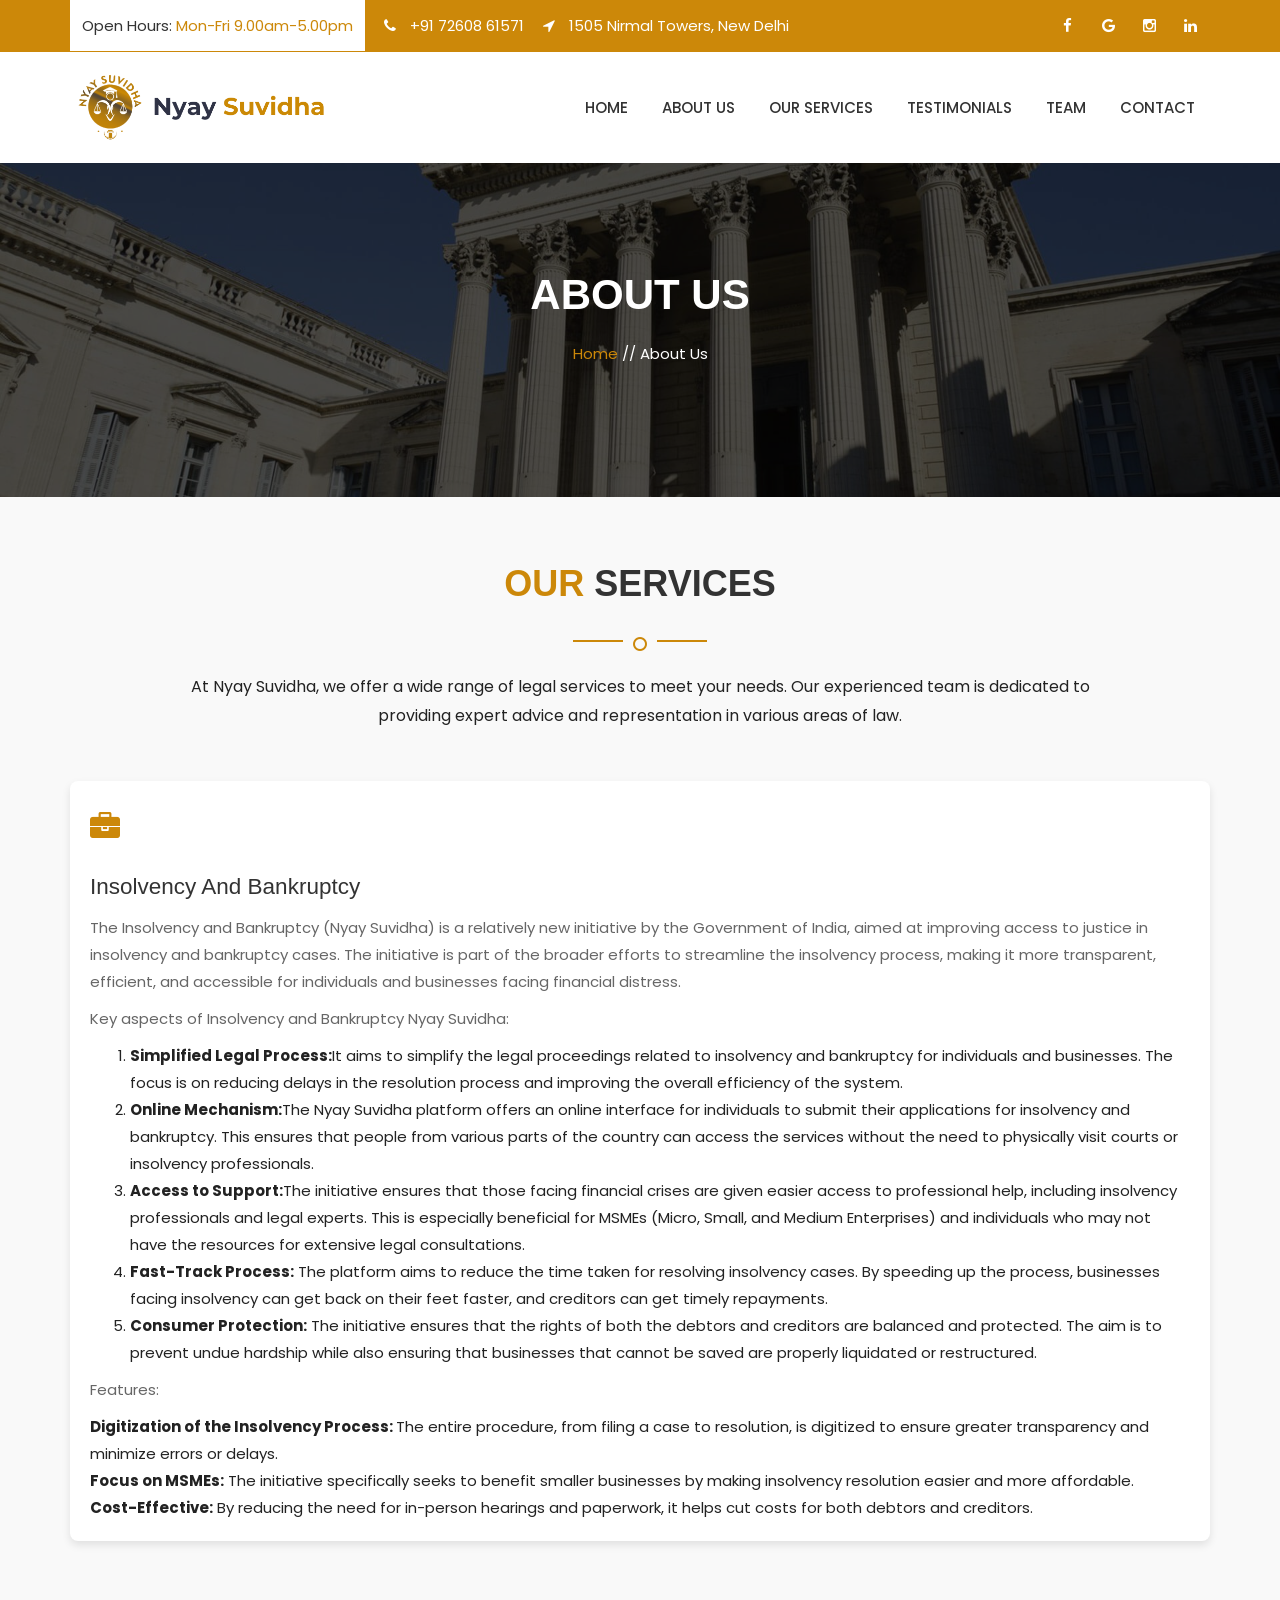
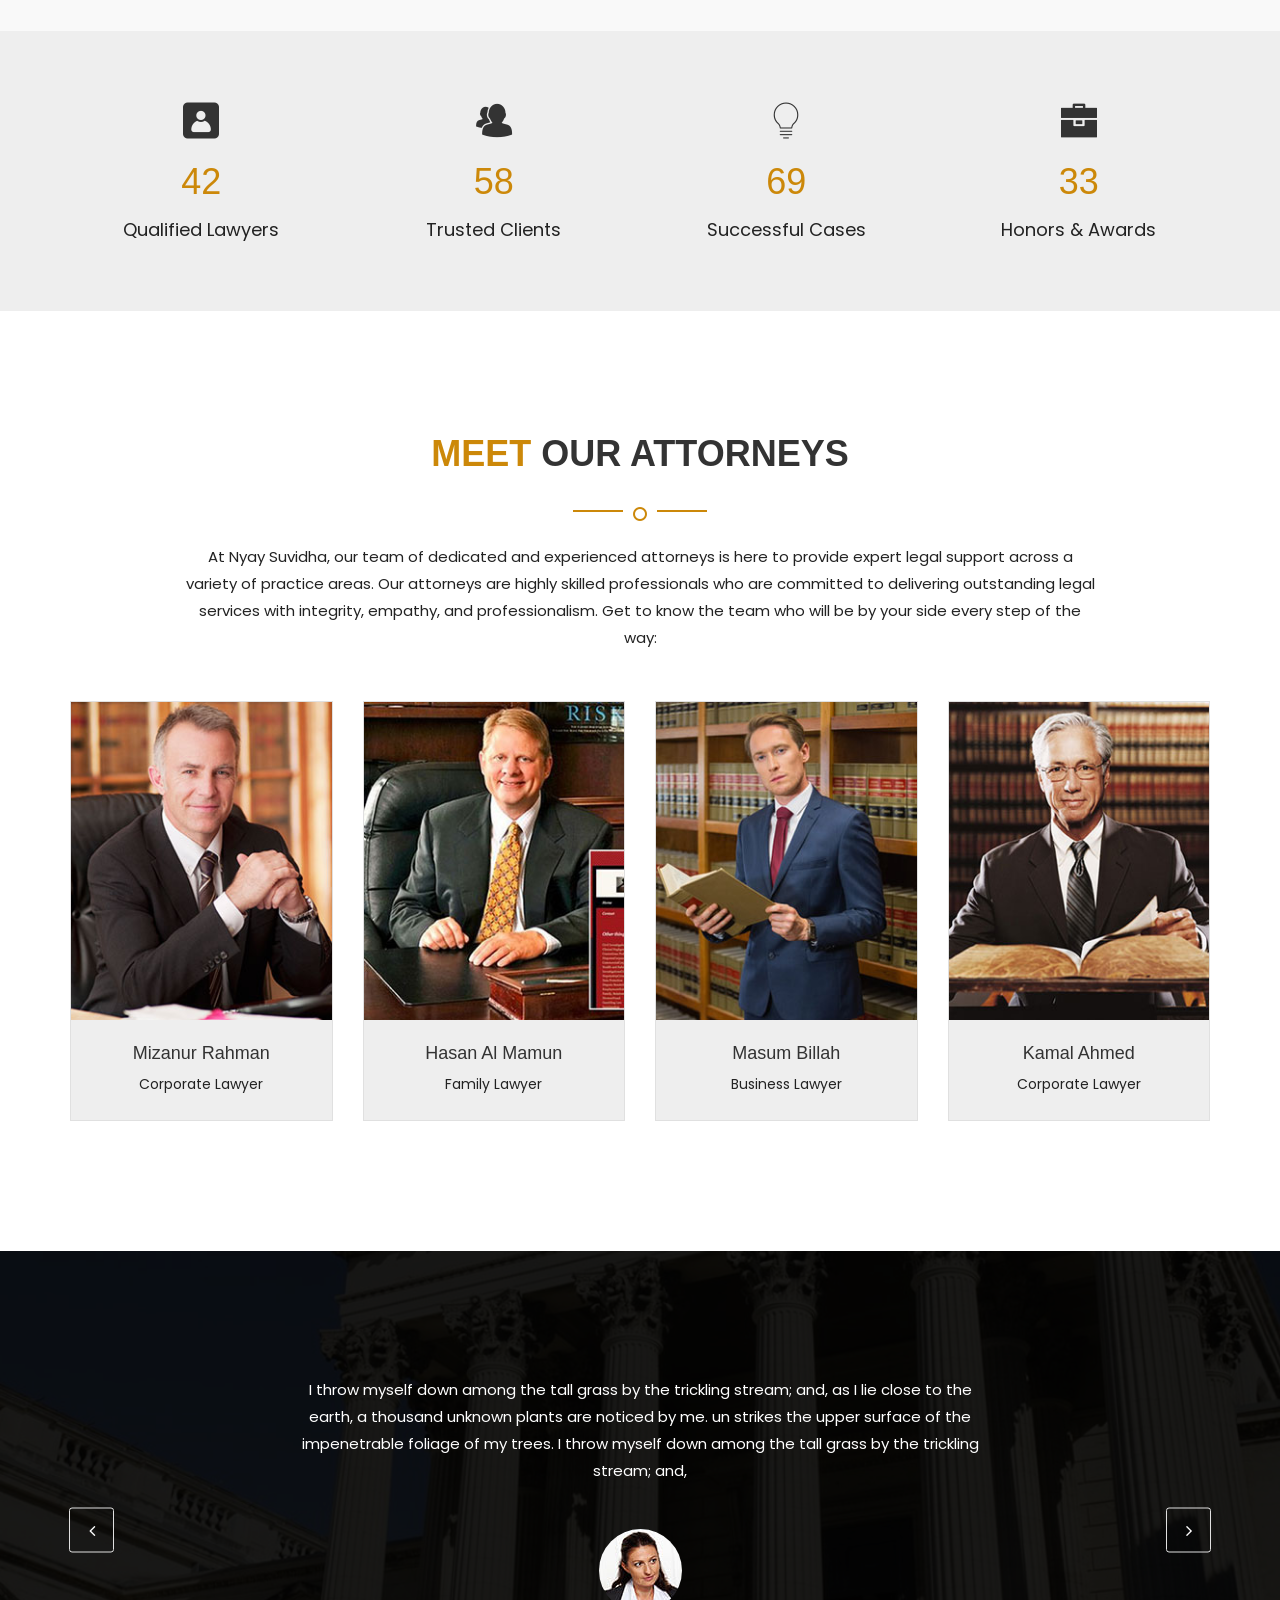
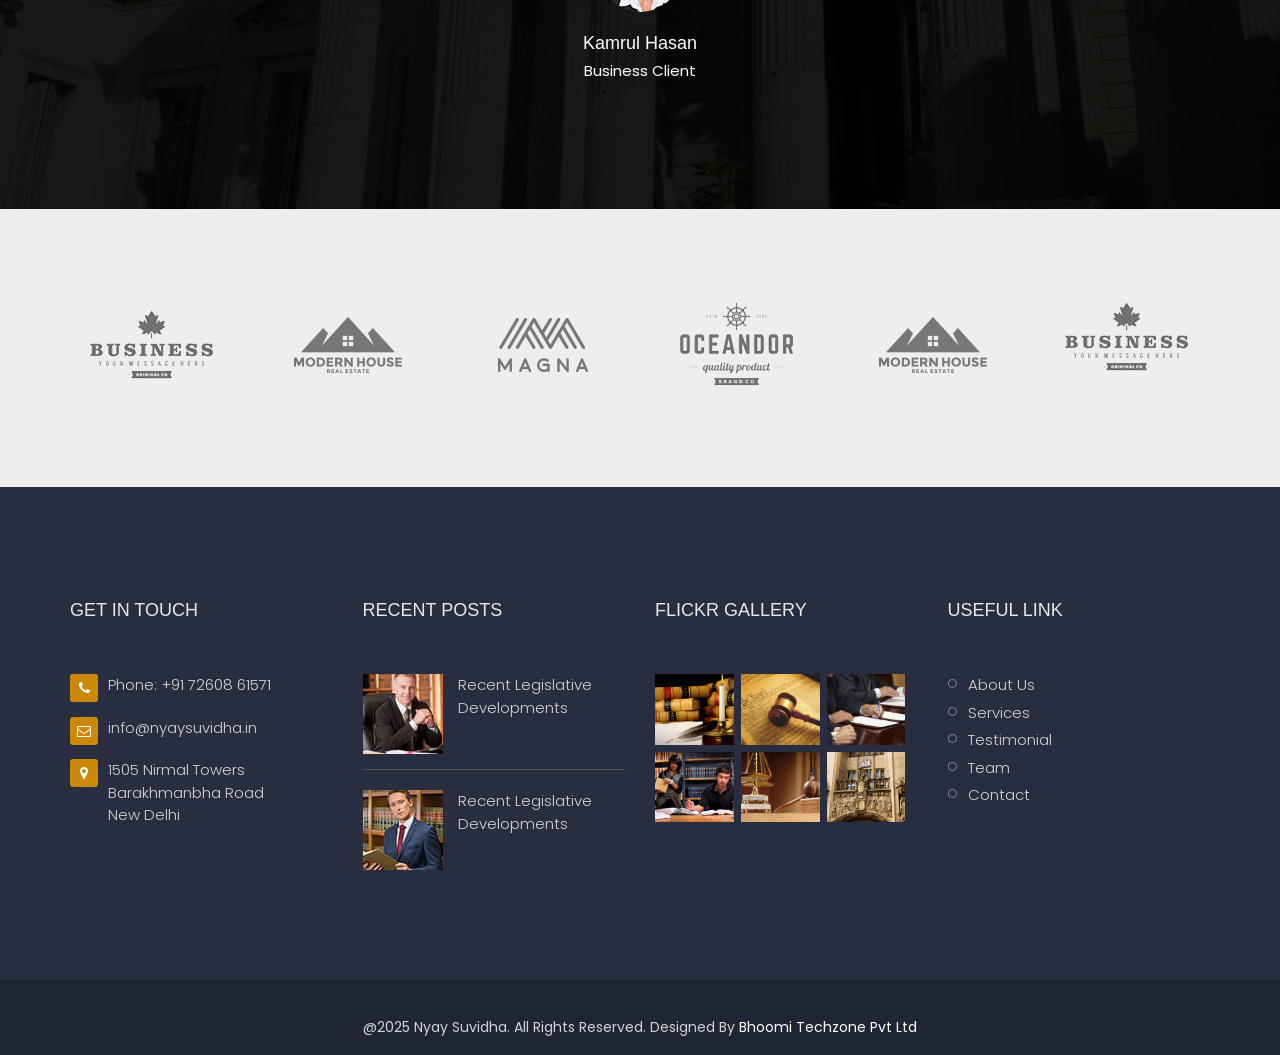
<file: insolvency-bankruptcy.html>
<!doctype html>
<html class="no-js" lang="">

<head>
    <meta charset="utf-8">
    <meta http-equiv="x-ua-compatible" content="ie=edge">
    <title>Nyay Suvidha | Services</title>
    <meta name="description" content="">
    <meta name="viewport" content="width=device-width, initial-scale=1">
    <!-- Favicon -->
    <link rel="shortcut icon" type="image/x-icon" href="img/Untitled design (80).png">
    <!-- Normalize CSS -->
    <link rel="stylesheet" href="css/normalize.css">
    <!-- Main CSS -->
    <link rel="stylesheet" href="css/main.css">
    <!-- Bootstrap CSS -->
    <link rel="stylesheet" href="css/bootstrap.min.css">
    <!-- Animate CSS -->
    <link rel="stylesheet" href="css/animate.min.css">
    <!-- Font-awesome CSS-->
    <link rel="stylesheet" href="css/font-awesome.min.css">
    <!-- Flaticon CSS-->
    <link rel="stylesheet" href="css/font/flaticon.css">
    <!-- Owl Caousel CSS -->
    <link rel="stylesheet" href="vendor/OwlCarousel/owl.carousel.min.css">
    <link rel="stylesheet" href="vendor/OwlCarousel/owl.theme.default.min.css">
    <!-- Main Menu CSS -->
    <link rel="stylesheet" href="css/meanmenu.min.css">
    <!-- nivo slider CSS -->
    <link rel="stylesheet" href="vendor/slider/css/nivo-slider.css" type="text/css">
    <link rel="stylesheet" href="vendor/slider/css/preview.css" type="text/css" media="screen">
    <!-- Datetime Picker Style CSS -->
    <link rel="stylesheet" href="css/jquery.datetimepicker.css">
    <!-- Magic popup CSS -->
    <link rel="stylesheet" href="css/magnific-popup.css">
    <!-- Switch Style CSS -->
    <link rel="stylesheet" href="css/hover-min.css">
    <!-- Custom CSS -->
    <link rel="stylesheet" href="style.css">
    <!-- Modernizr Js -->
    <script src="js/modernizr-2.8.3.min.js"></script>
</head>

<body>
    <!--[if lt IE 8]>
        <p class="browserupgrade">You are using an <strong>outdated</strong> browser. Please <a href="http://browsehappy.com/">upgrade your browser</a> to improve your experience.</p>
    <![endif]-->
    <!-- Add your site or application content here -->
    <!-- Preloader Start Here -->
    <div id="preloader"></div>
    <!-- Preloader End Here -->
    <!-- Main Body Area Start Here -->
    <div id="wrapper" class="wrapper">
        <!-- Header Area Start Here -->
        <header class="header">
            <div id="header-three" class="header-style-one header-fixed">
                <div class="header-top-bar bg-primary">
                    <div class="container">
                        <div class="row">
                            <div class="col-lg-8 col-md-12 col-sm-12 hidden--xs">
                                <div class="header-contact-info">
                                    <ul>
                                        <li>open hours:<span> mon-fri 9.00am-5.00pm</span></li>
                                        <li><i class="fa fa-phone" aria-hidden="true"></i> <a style="color: #fff;" href="tel:+917260861571">+91 72608 61571</a></li>
                                        <li><i class="fa fa-location-arrow" aria-hidden="true"></i> <a style="color: #fff;" href="https://www.google.com/maps?q=1505+Nirmal+Towers,+New+Delhi" target="_blank">1505 Nirmal Towers, New Delhi</a></li>
                                    </ul>
                                </div>
                            </div>
                            <div class="col-lg-4 hidden--md">
                                <div class="header-social">
                                    <ul>
                                        <li><a href="https://www.facebook.com/people/Nyay-suvidha/61555710600248/?mibextid=wwXIfr&rdid=xFmRlXboVil8KX8e&share_url=https%3A%2F%2Fwww.facebook.com%2Fshare%2F14oGb67Q56%2F%3Fmibextid%3DwwXIfr"><i class="fa fa-facebook" aria-hidden="true"></i></a></li>
                                        <!-- <li><a href="#"><i class="fa fa-twitter" aria-hidden="true"></i></a></li> -->
                                        <li><a href="https://www.nyaysuvidha.in/"><i class="fa fa-google" aria-hidden="true"></i></a></li>
                                        <li><a href="https://www.instagram.com/nyay_suvidh_/?igsh=MWZxeDgzaThpMDF3Mw%3D%3D&utm_source=qr#"><i class="fa fa-instagram" aria-hidden="true"></i></a></li>
                                        <li><a href="https://www.linkedin.com/company/nyay-suvidha/"><i class="fa fa-linkedin" aria-hidden="true"></i></a></li>
                                    </ul>
                                </div>
                            </div>
                        </div>
                    </div>
                </div>
                <div class="main-menu-area bg-body" id="sticker">
                    <div class="container">
                        <div class="row d-md-flex align-items-md-center">
                            <div class="col-lg-3 col-md-3">
                                <div class="logo-area">
                                    <a href="index.html"><img src="img/Nyay Suvidha-logo.png" alt="logo" class="img-responsive"></a>
                                </div>
                            </div>
                            <div class="col-lg-9 col-md-9">
                                <nav>
                                    <ul>
                                        <li><a href="index.html">Home</a></li>
                                        <li><a href="about.html">About Us</a></li>
                                        <li><a href="services.html">Our Services</a></li>
                                        <li><a href="testimonial.html">Testimonials</a></li>
                                        <li><a href="attorney.html">Team</a></li>
                                        <li><a href="contact.html">Contact</a></li>
                                    </ul>
                                </nav>
                            </div>
                        </div>
                    </div>
                </div>
            </div>
            <!-- Mobile Menu Area Start -->
            <div class="mobile-menu-area">
                <div class="container">
                    <div class="row">
                        <div class="col-md-12">
                            <div class="mobile-menu">
                                <nav id="dropdown">
                                    <ul>
                                        <li><a href="index.html">Home</a></li>
                                        <li><a href="about.html">About Us</a></li>
                                        <li><a href="services.html">Our Services</a></li>
                                        <li><a href="testimonial.html">Testimonials</a></li>
                                        <li><a href="attorney.html">Team</a></li>
                                        <li><a href="contact.html">Contact</a></li>
                                    </ul>
                                </nav>
                            </div>
                        </div>
                    </div>
                </div>
            </div>
            <!-- Mobile Menu Area End -->
        </header>
        <!-- Header Area End Here -->
        <!-- Inner Page Banner Area Start Here -->
        <section class="inner-page-banner-area mt-150" style="background-image: url('img/case/case1.jpg');">
            <div class="container">
                <div class="breadcrumbs-area">
                    <h1>About Us</h1>
                    <ul>
                        <li><a href="#">Home</a> //</li>
                        <li>About Us</li>
                    </ul>
                </div>
            </div>
        </section>
        <!--Inner Page Banner Area End Here-->

       

        <!-- Our Services Section Start Here -->
        <section class="our-services section-space">
            <div class="container">
                <div class="section-title-dark">
                    <h2><span>Our</span> Services</h2>
                    <span><i class="fa fa-circle-o" aria-hidden="true"></i></span>
                    <p>At Nyay Suvidha, we offer a wide range of legal services to meet your needs. Our experienced team is dedicated to providing expert advice and representation in various areas of law.</p>
                </div>
                <div class="row">
                    <div class="col-lg-12 col-md-6 col-sm-6 col-xs-12">
                        <div class="service-box">
                            <div class="icon"><i class="fa fa-briefcase"></i></div>
                            <h3>Insolvency and Bankruptcy</h3>
                            <!-- <p>Protect your interests and find viable solutions with our insolvency and bankruptcy expertise.</p> -->
                            <p>The Insolvency and Bankruptcy (Nyay Suvidha) is a relatively new initiative by the Government of India, aimed at improving access to justice in insolvency and bankruptcy cases. The initiative is part of the broader efforts to streamline the insolvency process, making it more transparent, efficient, and accessible for individuals and businesses facing financial distress.</p>
                            <p>Key aspects of Insolvency and Bankruptcy Nyay Suvidha:</p>
                            <ol>
                                <li><strong>Simplified Legal Process:</strong>It aims to simplify the legal proceedings related to insolvency and bankruptcy for individuals and businesses. The focus is on reducing delays in the resolution process and improving the overall efficiency of the system.</li>
                                <li><strong>Online Mechanism:</strong>The Nyay Suvidha platform offers an online interface for individuals to submit their applications for insolvency and bankruptcy. This ensures that people from various parts of the country can access the services without the need to physically visit courts or insolvency professionals.</li>
                                <li><strong>Access to Support:</strong>The initiative ensures that those facing financial crises are given easier access to professional help, including insolvency professionals and legal experts. This is especially beneficial for MSMEs (Micro, Small, and Medium Enterprises) and individuals who may not have the resources for extensive legal consultations.</li>
                                <li><strong>Fast-Track Process:</strong>  The platform aims to reduce the time taken for resolving insolvency cases. By speeding up the process, businesses facing insolvency can get back on their feet faster, and creditors can get timely repayments.</li>
                                <li><strong>Consumer Protection:</strong> The initiative ensures that the rights of both the debtors and creditors are balanced and protected. The aim is to prevent undue hardship while also ensuring that businesses that cannot be saved are properly liquidated or restructured.</li>
                            </ol>

                            <p>Features:</p>
                            <ul>
                                <li><strong>Digitization of the Insolvency Process: </strong>The entire procedure, from filing a case to resolution, is digitized to ensure greater transparency and minimize errors or delays.</li>
                                <li><strong>Focus on MSMEs:</strong> The initiative specifically seeks to benefit smaller businesses by making insolvency resolution easier and more affordable.</li>
                                <li><strong>Cost-Effective:</strong> By reducing the need for in-person hearings and paperwork, it helps cut costs for both debtors and creditors.</li>
                            </ul>
                        </div>
                    </div>
                    <!-- <div class="col-lg-6 col-md-6 col-sm-6 col-xs-12">
                        <div class="service-box">
                            <div class="icon"><i class="fa fa-file"></i></div>
                            <h3>Negotiable Instruments</h3>
                            <p>Address disputes and legal concerns effectively with our specialized support.</p>
                        </div>
                    </div>
                    <div class="col-lg-6 col-md-6 col-sm-6 col-xs-12">
                        <div class="service-box">
                            <div class="icon"><i class="fa fa-clipboard"></i></div>
                            <h3>Case Reporting</h3>
                            <p>Stay informed with detailed reports and insights throughout your legal journey.</p>
                        </div>
                    </div>
                    <div class="col-lg-6 col-md-6 col-sm-6 col-xs-12">
                        <div class="service-box">
                            <div class="icon"><i class="fa fa-pencil"></i></div>
                            <h3>Contract Drafting</h3>
                            <p>Secure your agreements with our meticulous contract drafting services.</p>
                        </div>
                    </div>
                    <div class="col-lg-6 col-md-6 col-sm-6 col-xs-12">
                        <div class="service-box">
                            <div class="icon"><i class="fa fa-lightbulb-o"></i></div>
                            <h3>Legal Consultation</h3>
                            <p>Gain clarity and direction with personalized consultations tailored to your legal matters.</p>
                        </div>
                    </div>
                    <div class="col-lg-6 col-md-6 col-sm-6 col-xs-12">
                        <div class="service-box">
                            <div class="icon"><i class="fa fa-heart"></i></div>
                            <h3>Matrimonial Affairs</h3>
                            <p>Navigate the complexities of matrimonial law with our compassionate and skilled guidance.</p>
                        </div>
                    </div> -->
                </div>
            </div>
        </section>
        <!-- Our Services Section End Here -->

         <!--Counter Layout start Here -->
         <div class="bg-box section-space-counter">
            <div class="container">
                <div class="row">
                    <div class="col-lg-3 col-md-3 col-sm-6 col-xs-6 col-mb-12">
                        <div class="counter-box-layout1">
                            <i class="flaticon-contact"></i>
                            <h3 class="counter" data-num="354">354</h3>
                            <p>qualified lawyers</p>
                        </div>
                    </div>
                    <div class="col-lg-3 col-md-3 col-sm-6 col-xs-6 col-mb-12">
                        <div class="counter-box-layout1">
                            <i class="flaticon-people-silhouettes"></i>
                            <h3 class="counter" data-num="486">486</h3>
                            <p>trusted clients</p>
                        </div>
                    </div>
                    <div class="col-lg-3 col-md-3 col-sm-6 col-xs-6 col-mb-12">
                        <div class="counter-box-layout1">
                            <i class="flaticon-light-bulb"></i>
                            <h3 class="counter" data-num="579">579</h3>
                            <p>successful cases</p>
                        </div>
                    </div>
                    <div class="col-lg-3 col-md-3 col-sm-6 col-xs-6 col-mb-12">
                        <div class="counter-box-layout1">
                            <i class="flaticon-tool-1"></i>
                            <h3 class="counter" data-num="279">279</h3>
                            <p>honors &amp; awards</p>
                        </div>
                    </div>
                </div>
            </div>
        </div>
        <!--Counter Layout end here -->

   <!--Attorneys Team Layout start Here -->
   <div class="section-space30">
    <div class="container">
        <div class="section-title-dark">
            <h2><span>MEET</span> OUR ATTORNEYS</h2>
            <span><i class="fa fa-circle-o" aria-hidden="true"></i></span>
            <p>At Nyay Suvidha, our team of dedicated and experienced attorneys is here to provide expert legal support across a variety of practice areas. Our attorneys are highly skilled professionals who are committed to delivering outstanding legal services with integrity, empathy, and professionalism. Get to know the team who will be by your side every step of the way:</p>
        </div>
    </div>
    <div class="container">
        <div class="row">
            <div class="col-lg-3 col-md-3 col-sm-6 col-xs-6 col-mb-12">
                <div class="team-box-layout1">
                    <div class="item-img-wrapper">
                        <a href="attorney.html"><img src="img/team/team1.jpg" alt="pic team1" class="img-responsive"></a>
                    </div>
                    <div class="item-content-wrapper">
                        <div class="item-content bg-box">
                            <h3 class="title-medium-dark size-sm mb-5"><a href="attorney.html">mizanur rahman</a></h3>
                            <span>Corporate Lawyer</span>
                            <ul class="social-default">
                                <li><a href="#"><i class="fa fa-facebook" aria-hidden="true"></i></a></li>
                                <li><a href="#"><i class="fa fa-twitter" aria-hidden="true"></i></a></li>
                                <li><a href="#"><i class="fa fa-pinterest" aria-hidden="true"></i></a></li>
                                <li><a href="#"><i class="fa fa-google" aria-hidden="true"></i></a></li>
                                <li><a href="#"><i class="fa fa-linkedin" aria-hidden="true"></i></a></li>
                            </ul>
                        </div>
                    </div>
                </div>
            </div>
            <div class="col-lg-3 col-md-3 col-sm-6 col-xs-6 col-mb-12">
                <div class="team-box-layout1">
                    <div class="item-img-wrapper">
                        <a href="attorney.html"><img src="img/team/team2.jpg" alt="pic team2" class="img-responsive"></a>
                    </div>
                    <div class="item-content-wrapper">
                        <div class="item-content bg-box">
                            <h3 class="title-medium-dark size-sm mb-5"><a href="attorney.html">Hasan Al Mamun</a></h3>
                            <span>Family Lawyer</span>
                            <ul class="social-default">
                                <li><a href="#"><i class="fa fa-facebook" aria-hidden="true"></i></a></li>
                                <li><a href="#"><i class="fa fa-twitter" aria-hidden="true"></i></a></li>
                                <li><a href="#"><i class="fa fa-pinterest" aria-hidden="true"></i></a></li>
                                <li><a href="#"><i class="fa fa-google" aria-hidden="true"></i></a></li>
                                <li><a href="#"><i class="fa fa-linkedin" aria-hidden="true"></i></a></li>
                            </ul>
                        </div>
                    </div>
                </div>
            </div>
            <div class="col-lg-3 col-md-3 col-sm-6 col-xs-6 col-mb-12">
                <div class="team-box-layout1">
                    <div class="item-img-wrapper">
                        <a href="attorney.html"><img src="img/team/team3.jpg" alt="pic team3" class="img-responsive"></a>
                    </div>
                    <div class="item-content-wrapper">
                        <div class="item-content bg-box">
                            <h3 class="title-medium-dark size-sm mb-5"><a href="attorney.html">Masum Billah</a></h3>
                            <span>Business Lawyer</span>
                            <ul class="social-default">
                                <li><a href="#"><i class="fa fa-facebook" aria-hidden="true"></i></a></li>
                                <li><a href="#"><i class="fa fa-twitter" aria-hidden="true"></i></a></li>
                                <li><a href="#"><i class="fa fa-pinterest" aria-hidden="true"></i></a></li>
                                <li><a href="#"><i class="fa fa-google" aria-hidden="true"></i></a></li>
                                <li><a href="#"><i class="fa fa-linkedin" aria-hidden="true"></i></a></li>
                            </ul>
                        </div>
                    </div>
                </div>
            </div>
            <div class="col-lg-3 col-md-3 col-sm-6 col-xs-6 col-mb-12">
                <div class="team-box-layout1">
                    <div class="item-img-wrapper">
                        <a href="attorney.html"><img src="img/team/team4.jpg" alt="pic team4" class="img-responsive"></a>
                    </div>
                    <div class="item-content-wrapper">
                        <div class="item-content bg-box">
                            <h3 class="title-medium-dark size-sm mb-5"><a href="attorney.html">Kamal Ahmed</a></h3>
                            <span>Corporate Lawyer</span>
                            <ul class="social-default">
                                <li><a href="#"><i class="fa fa-facebook" aria-hidden="true"></i></a></li>
                                <li><a href="#"><i class="fa fa-twitter" aria-hidden="true"></i></a></li>
                                <li><a href="#"><i class="fa fa-pinterest" aria-hidden="true"></i></a></li>
                                <li><a href="#"><i class="fa fa-google" aria-hidden="true"></i></a></li>
                                <li><a href="#"><i class="fa fa-linkedin" aria-hidden="true"></i></a></li>
                            </ul>
                        </div>
                    </div>
                </div>
            </div>
        </div>
    </div>
</div>
<!--Attorneys Team area end here  -->
        <!--Testimonial Area Start Here -->
        <div class="section-space-equal bg-common default-overlay" style="background-image: url('img/client/back1.jpg');">
            <div class="container">
                <div class="law-carousel nav-control-middle5" data-loop="true" data-items="1" data-margin="0" data-autoplay="false" data-autoplay-timeout="10000" data-smart-speed="2000" data-dots="false" data-nav="true" data-nav-speed="false" data-r-x-small="1" data-r-x-small-nav="true" data-r-x-small-dots="false" data-r-x-medium="1" data-r-x-medium-nav="true" data-r-x-medium-dots="false" data-r-small="1" data-r-small-nav="true" data-r-small-dots="false" data-r-medium="1" data-r-medium-nav="true" data-r-medium-dots="false">
                    <div class="testimonial-box-layout1">
                        <p>I throw myself down among the tall grass by the trickling stream; and, as I lie close to the earth, a thousand unknown plants are noticed by me. un strikes the upper surface of the impenetrable foliage of my trees. I throw myself down among the tall grass by the trickling stream; and,</p>
                        <a href="#"><img src="img/client/client1.jpg" alt="client" class="img-responsive img-circle"></a>
                        <h3 class="title-medium-light mb-none size-sm">Kamrul Hasan</h3>
                        <div class="designation">Business Client</div>
                    </div>
                    <div class="testimonial-box-layout1">
                        <p>I throw myself down among the tall grass by the trickling stream; and, as I lie close to the earth, a thousand unknown plants are noticed by me. un strikes the upper surface of the impenetrable foliage of my trees. I throw myself down among the tall grass by the trickling stream; and,</p>
                        <a href="#"><img src="img/client/client1.jpg" alt="client" class="img-responsive img-circle"></a>
                        <h3 class="title-medium-light mb-none size-sm">Kamrul Hasan</h3>
                        <div class="designation">Business Client</div>
                    </div>
                    <div class="testimonial-box-layout1">
                        <p>I throw myself down among the tall grass by the trickling stream; and, as I lie close to the earth, a thousand unknown plants are noticed by me. un strikes the upper surface of the impenetrable foliage of my trees. I throw myself down among the tall grass by the trickling stream; and,</p>
                        <a href="#"><img src="img/client/client1.jpg" alt="client" class="img-responsive img-circle"></a>
                        <h3 class="title-medium-light mb-none size-sm">Kamrul Hasan</h3>
                        <div class="designation">Business Client</div>
                    </div>
                </div>
            </div>
        </div>
        <!--Testimonial Area End Here -->
        <!-- Brand Area Start Here -->
        <div class="s-space-brand bg-box">
            <div class="container">
                <div class="law-carousel nav-control-middle3" data-loop="true" data-items="6" data-margin="30" data-autoplay="true" data-autoplay-timeout="5000" data-smart-speed="2000" data-dots="false" data-nav="false" data-nav-speed="false" data-r-x-small="2" data-r-x-small-nav="false" data-r-x-small-dots="false" data-r-x-medium="3" data-r-x-medium-nav="false" data-r-x-medium-dots="false" data-r-small="4" data-r-small-nav="false" data-r-small-dots="false" data-r-medium="6" data-r-medium-nav="false" data-r-medium-dots="false">
                    <div class="brand-box">
                        <a href="#"><img src="img/brand/logo1.png" alt="brand"></a>
                    </div>
                    <div class="brand-box">
                        <a href="#"><img src="img/brand/logo2.png" alt="brand"></a>
                    </div>
                    <div class="brand-box">
                        <a href="#"><img src="img/brand/logo3.png" alt="brand"></a>
                    </div>
                    <div class="brand-box">
                        <a href="#"><img src="img/brand/logo4.png" alt="brand"></a>
                    </div>
                    <div class="brand-box">
                        <a href="#"><img src="img/brand/logo5.png" alt="brand"></a>
                    </div>
                    <div class="brand-box">
                        <a href="#"><img src="img/brand/logo6.png" alt="brand"></a>
                    </div>
                    <div class="brand-box">
                        <a href="#"><img src="img/brand/logo1.png" alt="brand"></a>
                    </div>
                    <div class="brand-box">
                        <a href="#"><img src="img/brand/logo2.png" alt="brand"></a>
                    </div>
                    <div class="brand-box">
                        <a href="#"><img src="img/brand/logo3.png" alt="brand"></a>
                    </div>
                    <div class="brand-box">
                        <a href="#"><img src="img/brand/logo4.png" alt="brand"></a>
                    </div>
                    <div class="brand-box">
                        <a href="#"><img src="img/brand/logo5.png" alt="brand"></a>
                    </div>
                    <div class="brand-box">
                        <a href="#"><img src="img/brand/logo6.png" alt="brand"></a>
                    </div>
                </div>
            </div>
        </div>
        <!-- Brand Area End Here -->
        <!-- Footer Area Start Here -->
        <footer>
            <div class="footer-area-top bg-accent">
                <div class="container">
                    <div class="row">
                        <div class="col-lg-3 col-md-3 col-sm-6 col-xs-12">
                            <div class="footer-box">
                                <h3 class="title-bar-footer">get in touch</h3>
                                <ul class="corporate-address">
                                    <li>
                                        <i class="fa fa-phone" aria-hidden="true"></i>
                                        <p><a href="tel:+67898752235">Phone: +91 72608 61571</a></p>
                                        <!-- <p><a href="tel:+23908752235">Fax: +2390-875-2235</a></p> -->
                                    </li>
                                    <li>
                                        <i class="fa fa-envelope-o" aria-hidden="true"></i>
                                        <p><a href="mailto:info@nyaysuvidha.in">info@nyaysuvidha.in</a></p>
                                        <!-- <p><a href="mailto:AbcLawFirm.@domain.com">AbcLawFirm.@domain.com</a></p> -->
                                    </li>
                                    <li>
                                        <i class="fa fa-map-marker" aria-hidden="true"></i>
                                        <p>1505 Nirmal Towers <br>
                                            Barakhmanbha Road <br>
                                            New Delhi</p> <br>
                                        <!-- <p>Northwest #100, New York-2573</p> -->
                                    </li>
                                </ul>
                            </div>
                        </div>
                       
                        <div class="col-lg-3 col-md-3 col-sm-6 col-xs-12">
                            <div class="footer-box">
                                <h3 class="title-bar-footer">RECENT POSTS</h3>
                                <div class="footer-popular-post">
                                    <div class="media">
                                        <a href="#" class="pull-left">
                                            <img alt="Popular" src="img/footer/7.jpg" class="img-responsive">
                                        </a>
                                        <div class="media-body">
                                            <a href="#">Recent Legislative Developments</a>
                                            <!-- <p>Dec 23, 2016</p> -->
                                        </div>
                                    </div>
                                    <div class="media">
                                        <a href="#" class="pull-left">
                                            <img alt="Popular" src="img/footer/8.jpg" class="img-responsive">
                                        </a>
                                        <div class="media-body">
                                            <a href="#">Recent Legislative Developments</a>
                                            <!-- <p>Dec 23, 2016</p> -->
                                        </div>
                                    </div>
                                </div>
                            </div>
                        </div>
                        <div class="col-lg-3 col-md-3 col-sm-6 col-xs-12">
                            <div class="footer-box">
                                <h3 class="title-bar-footer">flickr gallery</h3>
                                <ul class="post-gallery shine-hover">
                                    <li>
                                        <!-- <a href="gallery-style1.html"> -->
                                            <figure><img src="img/footer/1.jpg" alt="post" class="img-responsive"></figure>
                                        <!-- </a> -->
                                    </li>
                                    <li>
                                        <!-- <a href="gallery-style2.html"> -->
                                            <figure><img src="img/footer/2.jpg" alt="post" class="img-responsive"></figure>
                                        <!-- </a> -->
                                    </li>
                                    <li>
                                        <!-- <a href="gallery-style1.html"> -->
                                            <figure><img src="img/footer/3.jpg" alt="post" class="img-responsive"></figure>
                                        <!-- </a> -->
                                    </li>
                                    <li>
                                        <!-- <a href="gallery-style2.html"> -->
                                            <figure><img src="img/footer/4.jpg" alt="post" class="img-responsive"></figure>
                                        <!-- </a> -->
                                    </li>
                                    <li>
                                        <!-- <a href="gallery-style1.html"> -->
                                            <figure><img src="img/footer/5.jpg" alt="post" class="img-responsive"></figure>
                                        <!-- </a> -->
                                    </li>
                                    <li>
                                        <!-- <a href="gallery-style2.html"> -->
                                            <figure><img src="img/footer/6.jpg" alt="post" class="img-responsive"></figure>
                                        <!-- </a> -->
                                    </li>
                                </ul>
                            </div>
                        </div>
                        <div class="col-lg-3 col-md-3 col-sm-6 col-xs-12">
                            <div class="footer-box">
                                <h3 class="title-bar-footer">useful link</h3>
                                <ul class="useful-links">
                                    <li>
                                        <ul>
                                            <li><a href="#">About Us</a></li>
                                            <li><a href="#">Services</a></li>
                                            <li><a href="#">Testimonial</a></li>
                                            <li><a href="#">Team</a></li>
                                            <li><a href="#">Contact</a></li>
                                            <!-- <li><a href="#">Injury Attorneys</a></li> -->
                                        </ul>
                                    </li>
                                </ul>
                            </div>
                        </div>
                    </div>
                </div>
            </div>
            <div class="footer-area-bottom">
                <div class="container">
                    <p>@2025 Nyay Suvidha. All rights reserved. Designed by <a href="https://www.bhoomitechzone.in/">Bhoomi Techzone Pvt Ltd</a></p>
                </div>
            </div>
        </footer>
        <!-- Footer Area End Here -->
    </div>
    <!--end wrapper -->
    <!-- jquery-->
    <script src="js/jquery-2.2.4.min.js" type="text/javascript"></script>
    <!-- Plugins js -->
    <script src="js/plugins.js" type="text/javascript"></script>
    <!-- Bootstrap js -->
    <script src="js/bootstrap.min.js" type="text/javascript"></script>
    <!-- WOW JS -->
    <script src="js/wow.min.js"></script>
    <!-- Nivo slider js -->
    <script src="vendor/slider/js/jquery.nivo.slider.js" type="text/javascript"></script>
    <script src="vendor/slider/home.js" type="text/javascript"></script>
    <!-- Owl Cauosel JS -->
    <script src="vendor/OwlCarousel/owl.carousel.min.js" type="text/javascript"></script>
    <!-- Meanmenu Js -->
    <script src="js/jquery.meanmenu.min.js" type="text/javascript"></script>
    <!-- Srollup js -->
    <script src="js/jquery.scrollUp.min.js" type="text/javascript"></script>
    <!-- jquery.counterup js -->
    <script src="js/jquery.counterup.min.js"></script>
    <script src="js/waypoints.min.js"></script>
    <!-- Countdown js -->
    <script src="js/jquery.countdown.min.js" type="text/javascript"></script>
    <!-- Isotope js -->
    <script src="js/isotope.pkgd.min.js" type="text/javascript"></script>
    <!-- Magic Popup js -->
    <script src="js/jquery.magnific-popup.min.js" type="text/javascript"></script>
    <!-- Custom Js -->
    <script src="js/main.js" type="text/javascript"></script>
</body>

</html>
</file>
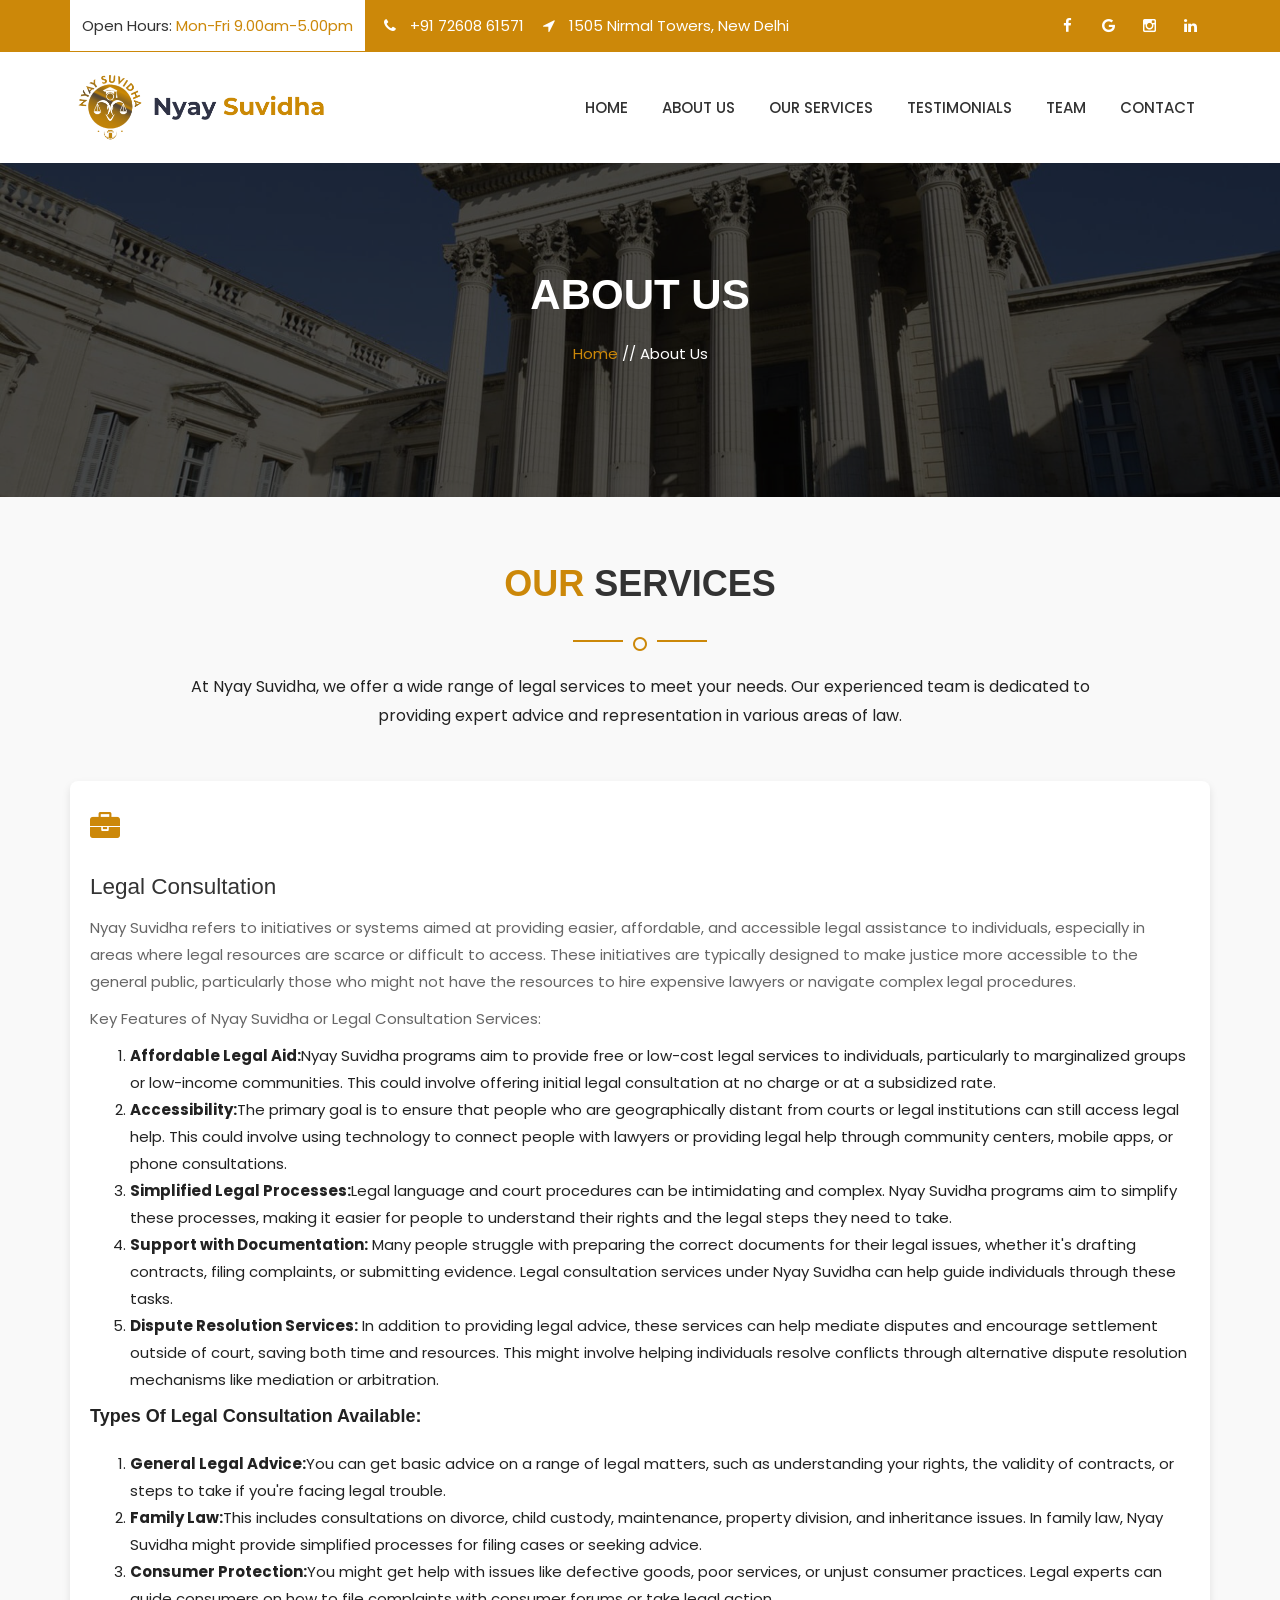
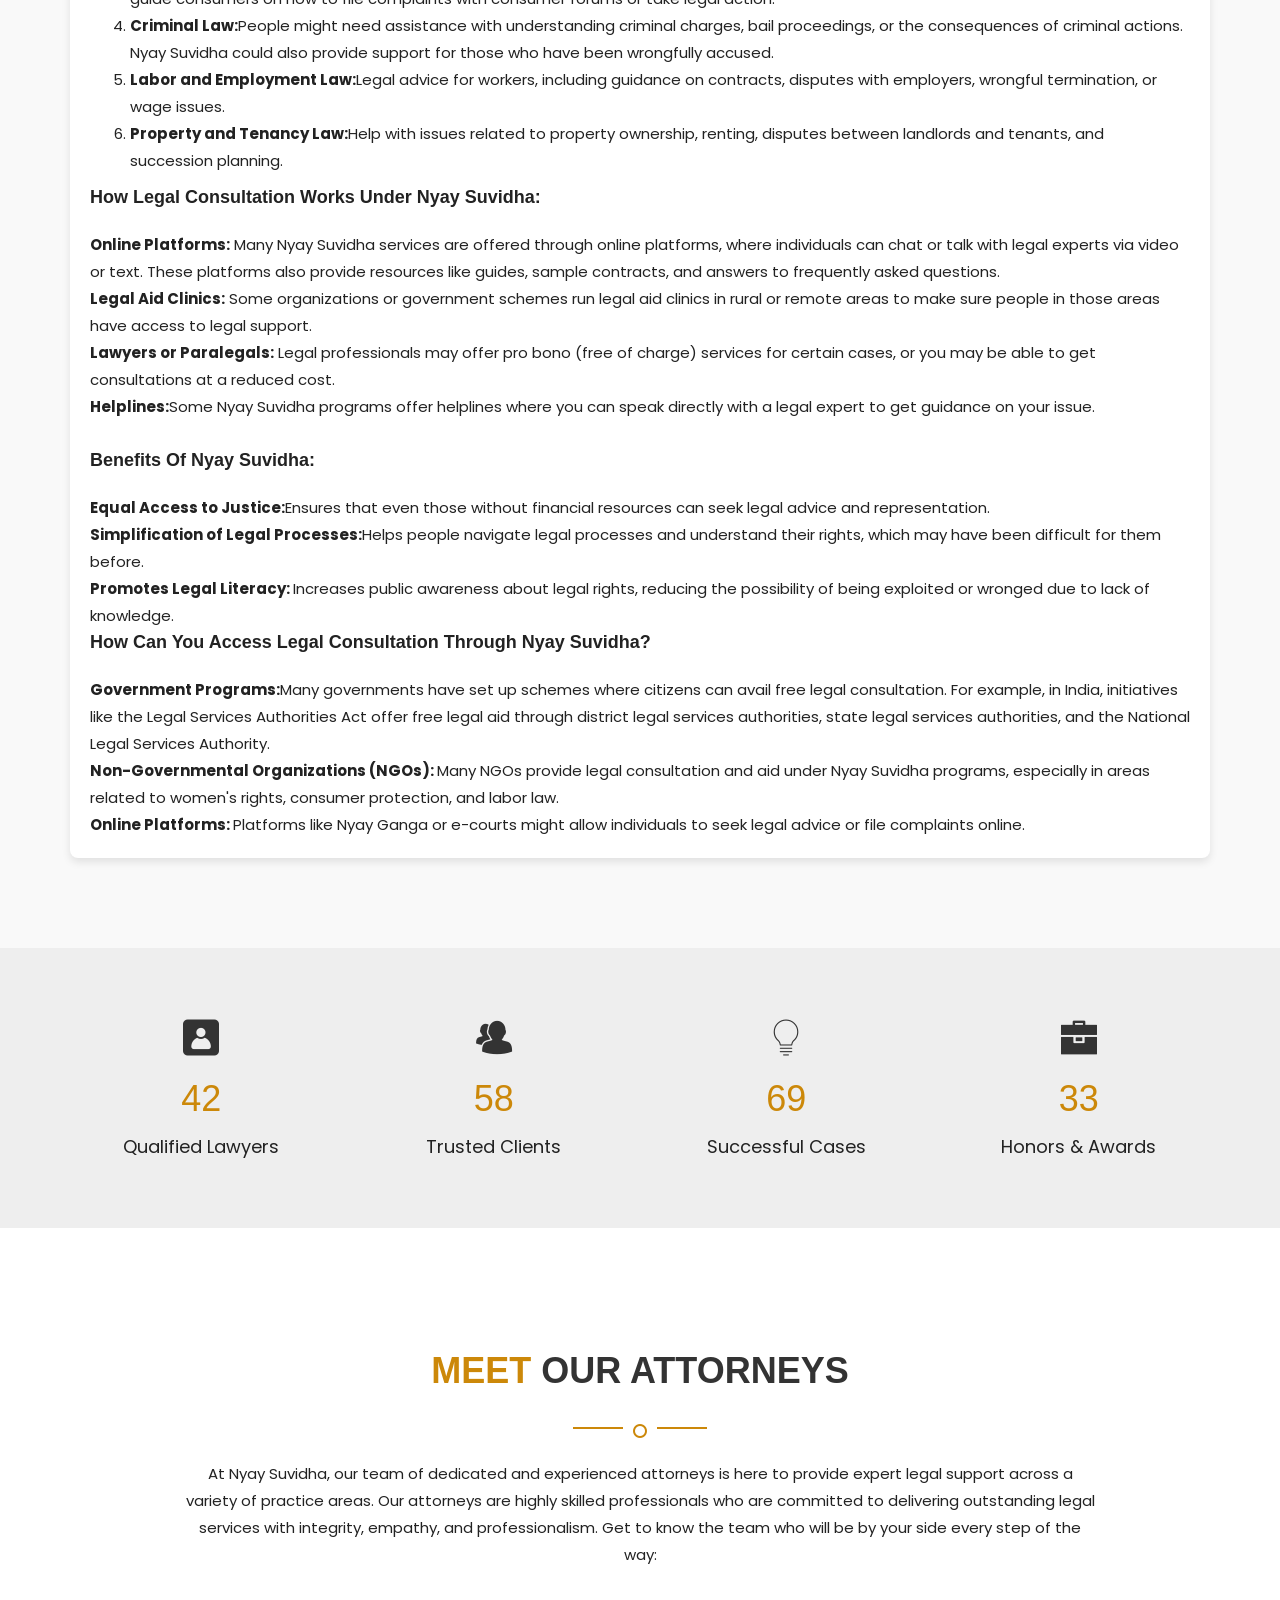
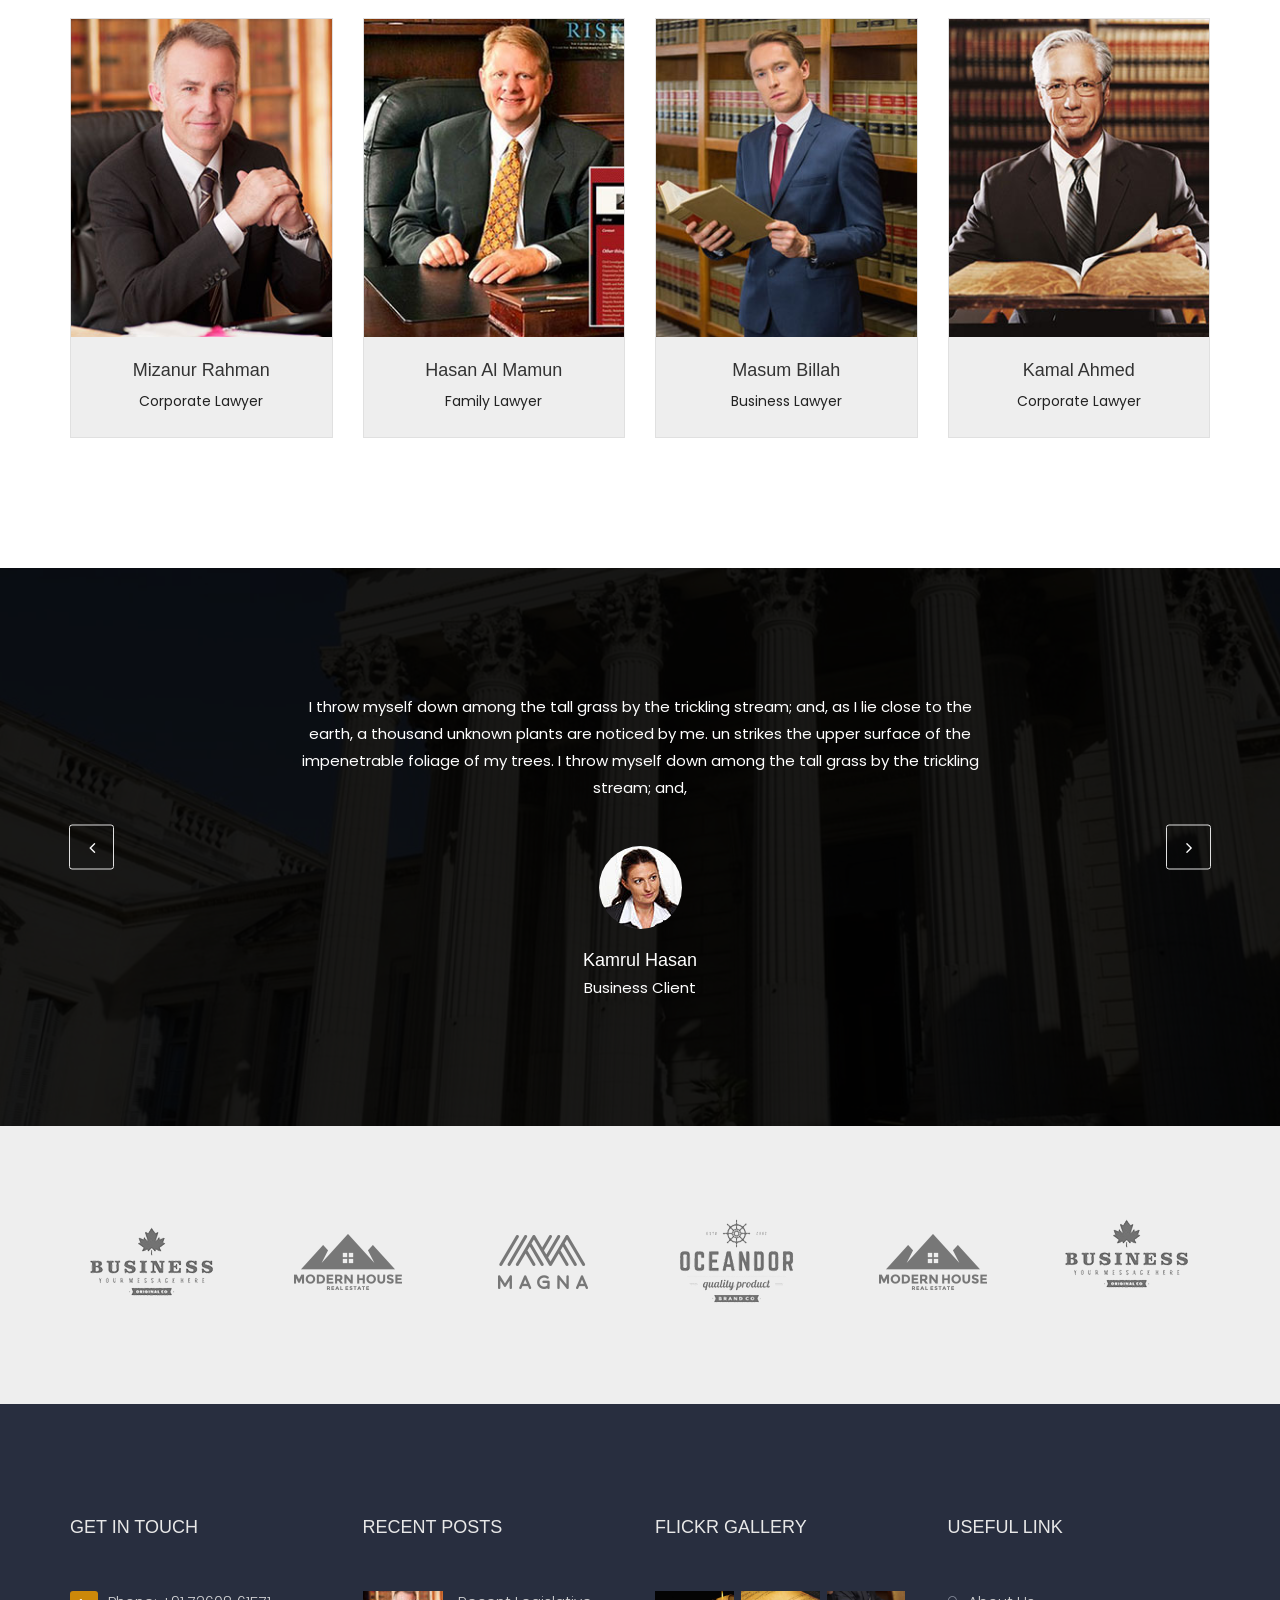
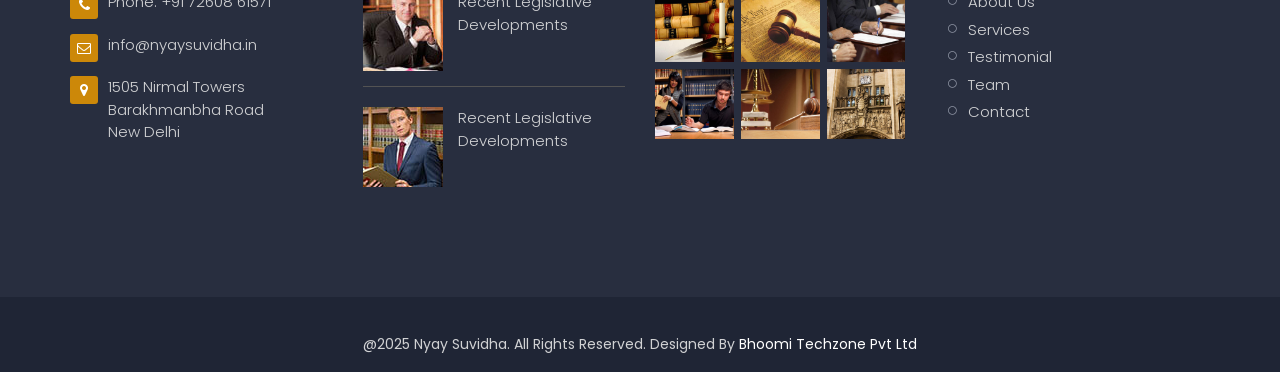
<file: legal-consultation.html>
<!doctype html>
<html class="no-js" lang="">

<head>
    <meta charset="utf-8">
    <meta http-equiv="x-ua-compatible" content="ie=edge">
    <title>Nyay Suvidha | Services</title>
    <meta name="description" content="">
    <meta name="viewport" content="width=device-width, initial-scale=1">
    <!-- Favicon -->
    <link rel="shortcut icon" type="image/x-icon" href="img/Untitled design (80).png">
    <!-- Normalize CSS -->
    <link rel="stylesheet" href="css/normalize.css">
    <!-- Main CSS -->
    <link rel="stylesheet" href="css/main.css">
    <!-- Bootstrap CSS -->
    <link rel="stylesheet" href="css/bootstrap.min.css">
    <!-- Animate CSS -->
    <link rel="stylesheet" href="css/animate.min.css">
    <!-- Font-awesome CSS-->
    <link rel="stylesheet" href="css/font-awesome.min.css">
    <!-- Flaticon CSS-->
    <link rel="stylesheet" href="css/font/flaticon.css">
    <!-- Owl Caousel CSS -->
    <link rel="stylesheet" href="vendor/OwlCarousel/owl.carousel.min.css">
    <link rel="stylesheet" href="vendor/OwlCarousel/owl.theme.default.min.css">
    <!-- Main Menu CSS -->
    <link rel="stylesheet" href="css/meanmenu.min.css">
    <!-- nivo slider CSS -->
    <link rel="stylesheet" href="vendor/slider/css/nivo-slider.css" type="text/css">
    <link rel="stylesheet" href="vendor/slider/css/preview.css" type="text/css" media="screen">
    <!-- Datetime Picker Style CSS -->
    <link rel="stylesheet" href="css/jquery.datetimepicker.css">
    <!-- Magic popup CSS -->
    <link rel="stylesheet" href="css/magnific-popup.css">
    <!-- Switch Style CSS -->
    <link rel="stylesheet" href="css/hover-min.css">
    <!-- Custom CSS -->
    <link rel="stylesheet" href="style.css">
    <!-- Modernizr Js -->
    <script src="js/modernizr-2.8.3.min.js"></script>
</head>

<body>
    <!--[if lt IE 8]>
        <p class="browserupgrade">You are using an <strong>outdated</strong> browser. Please <a href="http://browsehappy.com/">upgrade your browser</a> to improve your experience.</p>
    <![endif]-->
    <!-- Add your site or application content here -->
    <!-- Preloader Start Here -->
    <div id="preloader"></div>
    <!-- Preloader End Here -->
    <!-- Main Body Area Start Here -->
    <div id="wrapper" class="wrapper">
        <!-- Header Area Start Here -->
        <header class="header">
            <div id="header-three" class="header-style-one header-fixed">
                <div class="header-top-bar bg-primary">
                    <div class="container">
                        <div class="row">
                            <div class="col-lg-8 col-md-12 col-sm-12 hidden--xs">
                                <div class="header-contact-info">
                                    <ul>
                                        <li>open hours:<span> mon-fri 9.00am-5.00pm</span></li>
                                        <li><i class="fa fa-phone" aria-hidden="true"></i> <a style="color: #fff;" href="tel:+917260861571">+91 72608 61571</a></li>
                                        <li><i class="fa fa-location-arrow" aria-hidden="true"></i> <a style="color: #fff;" href="https://www.google.com/maps?q=1505+Nirmal+Towers,+New+Delhi" target="_blank">1505 Nirmal Towers, New Delhi</a></li>
                                    </ul>
                                </div>
                            </div>
                            <div class="col-lg-4 hidden--md">
                                <div class="header-social">
                                    <ul>
                                        <li><a href="https://www.facebook.com/people/Nyay-suvidha/61555710600248/?mibextid=wwXIfr&rdid=xFmRlXboVil8KX8e&share_url=https%3A%2F%2Fwww.facebook.com%2Fshare%2F14oGb67Q56%2F%3Fmibextid%3DwwXIfr"><i class="fa fa-facebook" aria-hidden="true"></i></a></li>
                                        <!-- <li><a href="#"><i class="fa fa-twitter" aria-hidden="true"></i></a></li> -->
                                        <li><a href="https://www.nyaysuvidha.in/"><i class="fa fa-google" aria-hidden="true"></i></a></li>
                                        <li><a href="https://www.instagram.com/nyay_suvidh_/?igsh=MWZxeDgzaThpMDF3Mw%3D%3D&utm_source=qr#"><i class="fa fa-instagram" aria-hidden="true"></i></a></li>
                                        <li><a href="https://www.linkedin.com/company/nyay-suvidha/"><i class="fa fa-linkedin" aria-hidden="true"></i></a></li>
                                    </ul>
                                </div>
                            </div>
                        </div>
                    </div>
                </div>
                <div class="main-menu-area bg-body" id="sticker">
                    <div class="container">
                        <div class="row d-md-flex align-items-md-center">
                            <div class="col-lg-3 col-md-3">
                                <div class="logo-area">
                                    <a href="index.html"><img src="img/Nyay Suvidha-logo.png" alt="logo" class="img-responsive"></a>
                                </div>
                            </div>
                            <div class="col-lg-9 col-md-9">
                                <nav>
                                    <ul>
                                        <li><a href="index.html">Home</a></li>
                                        <li><a href="about.html">About Us</a></li>
                                        <li><a href="services.html">Our Services</a></li>
                                        <li><a href="testimonial.html">Testimonials</a></li>
                                        <li><a href="attorney.html">Team</a></li>
                                        <li><a href="contact.html">Contact</a></li>
                                    </ul>
                                </nav>
                            </div>
                        </div>
                    </div>
                </div>
            </div>
            <!-- Mobile Menu Area Start -->
            <div class="mobile-menu-area">
                <div class="container">
                    <div class="row">
                        <div class="col-md-12">
                            <div class="mobile-menu">
                                <nav id="dropdown">
                                    <ul>
                                        <li><a href="index.html">Home</a></li>
                                        <li><a href="about.html">About Us</a></li>
                                        <li><a href="services.html">Our Services</a></li>
                                        <li><a href="testimonial.html">Testimonials</a></li>
                                        <li><a href="attorney.html">Team</a></li>
                                        <li><a href="contact.html">Contact</a></li>
                                    </ul>
                                </nav>
                            </div>
                        </div>
                    </div>
                </div>
            </div>
            <!-- Mobile Menu Area End -->
        </header>
        <!-- Header Area End Here -->
        <!-- Inner Page Banner Area Start Here -->
        <section class="inner-page-banner-area mt-150" style="background-image: url('img/case/case1.jpg');">
            <div class="container">
                <div class="breadcrumbs-area">
                    <h1>About Us</h1>
                    <ul>
                        <li><a href="#">Home</a> //</li>
                        <li>About Us</li>
                    </ul>
                </div>
            </div>
        </section>
        <!--Inner Page Banner Area End Here-->

       

        <!-- Our Services Section Start Here -->
        <section class="our-services section-space">
            <div class="container">
                <div class="section-title-dark">
                    <h2><span>Our</span> Services</h2>
                    <span><i class="fa fa-circle-o" aria-hidden="true"></i></span>
                    <p>At Nyay Suvidha, we offer a wide range of legal services to meet your needs. Our experienced team is dedicated to providing expert advice and representation in various areas of law.</p>
                </div>
                <div class="row">
                    <div class="col-lg-12 col-md-6 col-sm-6 col-xs-12">
                        <div class="service-box">
                            <div class="icon"><i class="fa fa-briefcase"></i></div>
                            <h3>Legal Consultation</h3>
                            <!-- <p>Protect your interests and find viable solutions with our insolvency and bankruptcy expertise.</p> -->
                            <p>Nyay Suvidha refers to initiatives or systems aimed at providing easier, affordable, and accessible legal assistance to individuals, especially in areas where legal resources are scarce or difficult to access. These initiatives are typically designed to make justice more accessible to the general public, particularly those who might not have the resources to hire expensive lawyers or navigate complex legal procedures.</p>
                            <p>Key Features of Nyay Suvidha or Legal Consultation Services:
                            </p>
                            <ol>
                                <li><strong> Affordable Legal Aid:</strong>Nyay Suvidha programs aim to provide free or low-cost legal services to individuals, particularly to marginalized groups or low-income communities. This could involve offering initial legal consultation at no charge or at a subsidized rate.</li>
                                <li><strong>Accessibility:</strong>The primary goal is to ensure that people who are geographically distant from courts or legal institutions can still access legal help. This could involve using technology to connect people with lawyers or providing legal help through community centers, mobile apps, or phone consultations.</li>
                                <li><strong> Simplified Legal Processes:</strong>Legal language and court procedures can be intimidating and complex. Nyay Suvidha programs aim to simplify these processes, making it easier for people to understand their rights and the legal steps they need to take.</li>
                                <li><strong>Support with Documentation:</strong> Many people struggle with preparing the correct documents for their legal issues, whether it's drafting contracts, filing complaints, or submitting evidence. Legal consultation services under Nyay Suvidha can help guide individuals through these tasks.

                                </li>
                                <li><strong> Dispute Resolution Services:</strong> In addition to providing legal advice, these services can help mediate disputes and encourage settlement outside of court, saving both time and resources. This might involve helping individuals resolve conflicts through alternative dispute resolution mechanisms like mediation or arbitration.</li>
                               
                            </ol>
                            <h4><strong>Types of Legal Consultation Available:</strong></h4>
                            <ol>
                                <li><strong>General Legal Advice:</strong>You can get basic advice on a range of legal matters, such as understanding your rights, the validity of contracts, or steps to take if you're facing legal trouble.</li>
                                <li><strong>Family Law:</strong>This includes consultations on divorce, child custody, maintenance, property division, and inheritance issues. In family law, Nyay Suvidha might provide simplified processes for filing cases or seeking advice.</li>
                                <li><strong>Consumer Protection:</strong>You might get help with issues like defective goods, poor services, or unjust consumer practices. Legal experts can guide consumers on how to file complaints with consumer forums or take legal action.</li>
                                <li><strong>Criminal Law:</strong>People might need assistance with understanding criminal charges, bail proceedings, or the consequences of criminal actions. Nyay Suvidha could also provide support for those who have been wrongfully accused.</li>
                                <li><strong>Labor and Employment Law:</strong>Legal advice for workers, including guidance on contracts, disputes with employers, wrongful termination, or wage issues.</li>
                                <li><strong>Property and Tenancy Law:</strong>Help with issues related to property ownership, renting, disputes between landlords and tenants, and succession planning.</li>
                            </ol>
                            <h4><strong>How Legal Consultation Works Under Nyay Suvidha:</strong></h4>
                            <ul>
                                <li><strong>Online Platforms:</strong> Many Nyay Suvidha services are offered through online platforms, where individuals can chat or talk with legal experts via video or text. These platforms also provide resources like guides, sample contracts, and answers to frequently asked questions.</li>
                                <li><strong>Legal Aid Clinics:</strong> Some organizations or government schemes run legal aid clinics in rural or remote areas to make sure people in those areas have access to legal support.</li>
                                <li><strong>Lawyers or Paralegals:</strong> Legal professionals may offer pro bono (free of charge) services for certain cases, or you may be able to get consultations at a reduced cost.</li>
                                <li><strong>Helplines:</strong>Some Nyay Suvidha programs offer helplines where you can speak directly with a legal expert to get guidance on your issue.</li>
                            </ul>
                            <br>
                            <h4><strong >Benefits of Nyay Suvidha:</strong></h4>
                            <ul>
                                <li><strong>Equal Access to Justice:</strong>Ensures that even those without financial resources can seek legal advice and representation.</li>
                                <li><strong>Simplification of Legal Processes:</strong>Helps people navigate legal processes and understand their rights, which may have been difficult for them before.</li>
                                <li><strong>Promotes Legal Literacy: </strong> Increases public awareness about legal rights, reducing the possibility of being exploited or wronged due to lack of knowledge.</li>
                            </ul>
                            <h4><strong>How Can You Access Legal Consultation through Nyay Suvidha?</strong></h4>
                            <ul>
                                <li><strong>Government Programs:</strong>Many governments have set up schemes where citizens can avail free legal consultation. For example, in India, initiatives like the Legal Services Authorities Act offer free legal aid through district legal services authorities, state legal services authorities, and the National Legal Services Authority.</li>
                                <li><strong>Non-Governmental Organizations (NGOs): </strong>Many NGOs provide legal consultation and aid under Nyay Suvidha programs, especially in areas related to women's rights, consumer protection, and labor law.</li>
                                <li><strong>Online Platforms: </strong>Platforms like Nyay Ganga or e-courts might allow individuals to seek legal advice or file complaints online.

                                </li>
                            </ul>

                            
                        </div>
                    </div>
                    <!-- <div class="col-lg-6 col-md-6 col-sm-6 col-xs-12">
                        <div class="service-box">
                            <div class="icon"><i class="fa fa-file"></i></div>
                            <h3>Negotiable Instruments</h3>
                            <p>Address disputes and legal concerns effectively with our specialized support.</p>
                        </div>
                    </div>
                    <div class="col-lg-6 col-md-6 col-sm-6 col-xs-12">
                        <div class="service-box">
                            <div class="icon"><i class="fa fa-clipboard"></i></div>
                            <h3>Case Reporting</h3>
                            <p>Stay informed with detailed reports and insights throughout your legal journey.</p>
                        </div>
                    </div>
                    <div class="col-lg-6 col-md-6 col-sm-6 col-xs-12">
                        <div class="service-box">
                            <div class="icon"><i class="fa fa-pencil"></i></div>
                            <h3>Contract Drafting</h3>
                            <p>Secure your agreements with our meticulous contract drafting services.</p>
                        </div>
                    </div>
                    <div class="col-lg-6 col-md-6 col-sm-6 col-xs-12">
                        <div class="service-box">
                            <div class="icon"><i class="fa fa-lightbulb-o"></i></div>
                            <h3>Legal Consultation</h3>
                            <p>Gain clarity and direction with personalized consultations tailored to your legal matters.</p>
                        </div>
                    </div>
                    <div class="col-lg-6 col-md-6 col-sm-6 col-xs-12">
                        <div class="service-box">
                            <div class="icon"><i class="fa fa-heart"></i></div>
                            <h3>Matrimonial Affairs</h3>
                            <p>Navigate the complexities of matrimonial law with our compassionate and skilled guidance.</p>
                        </div>
                    </div> -->
                </div>
            </div>
        </section>
        <!-- Our Services Section End Here -->

         <!--Counter Layout start Here -->
         <div class="bg-box section-space-counter">
            <div class="container">
                <div class="row">
                    <div class="col-lg-3 col-md-3 col-sm-6 col-xs-6 col-mb-12">
                        <div class="counter-box-layout1">
                            <i class="flaticon-contact"></i>
                            <h3 class="counter" data-num="354">354</h3>
                            <p>qualified lawyers</p>
                        </div>
                    </div>
                    <div class="col-lg-3 col-md-3 col-sm-6 col-xs-6 col-mb-12">
                        <div class="counter-box-layout1">
                            <i class="flaticon-people-silhouettes"></i>
                            <h3 class="counter" data-num="486">486</h3>
                            <p>trusted clients</p>
                        </div>
                    </div>
                    <div class="col-lg-3 col-md-3 col-sm-6 col-xs-6 col-mb-12">
                        <div class="counter-box-layout1">
                            <i class="flaticon-light-bulb"></i>
                            <h3 class="counter" data-num="579">579</h3>
                            <p>successful cases</p>
                        </div>
                    </div>
                    <div class="col-lg-3 col-md-3 col-sm-6 col-xs-6 col-mb-12">
                        <div class="counter-box-layout1">
                            <i class="flaticon-tool-1"></i>
                            <h3 class="counter" data-num="279">279</h3>
                            <p>honors &amp; awards</p>
                        </div>
                    </div>
                </div>
            </div>
        </div>
        <!--Counter Layout end here -->

      <!--Attorneys Team Layout start Here -->
      <div class="section-space30">
        <div class="container">
            <div class="section-title-dark">
                <h2><span>MEET</span> OUR ATTORNEYS</h2>
                <span><i class="fa fa-circle-o" aria-hidden="true"></i></span>
                <p>At Nyay Suvidha, our team of dedicated and experienced attorneys is here to provide expert legal support across a variety of practice areas. Our attorneys are highly skilled professionals who are committed to delivering outstanding legal services with integrity, empathy, and professionalism. Get to know the team who will be by your side every step of the way:</p>
            </div>
        </div>
        <div class="container">
            <div class="row">
                <div class="col-lg-3 col-md-3 col-sm-6 col-xs-6 col-mb-12">
                    <div class="team-box-layout1">
                        <div class="item-img-wrapper">
                            <a href="attorney.html"><img src="img/team/team1.jpg" alt="pic team1" class="img-responsive"></a>
                        </div>
                        <div class="item-content-wrapper">
                            <div class="item-content bg-box">
                                <h3 class="title-medium-dark size-sm mb-5"><a href="attorney.html">mizanur rahman</a></h3>
                                <span>Corporate Lawyer</span>
                                <ul class="social-default">
                                    <li><a href="#"><i class="fa fa-facebook" aria-hidden="true"></i></a></li>
                                    <li><a href="#"><i class="fa fa-twitter" aria-hidden="true"></i></a></li>
                                    <li><a href="#"><i class="fa fa-pinterest" aria-hidden="true"></i></a></li>
                                    <li><a href="#"><i class="fa fa-google" aria-hidden="true"></i></a></li>
                                    <li><a href="#"><i class="fa fa-linkedin" aria-hidden="true"></i></a></li>
                                </ul>
                            </div>
                        </div>
                    </div>
                </div>
                <div class="col-lg-3 col-md-3 col-sm-6 col-xs-6 col-mb-12">
                    <div class="team-box-layout1">
                        <div class="item-img-wrapper">
                            <a href="attorney.html"><img src="img/team/team2.jpg" alt="pic team2" class="img-responsive"></a>
                        </div>
                        <div class="item-content-wrapper">
                            <div class="item-content bg-box">
                                <h3 class="title-medium-dark size-sm mb-5"><a href="attorney.html">Hasan Al Mamun</a></h3>
                                <span>Family Lawyer</span>
                                <ul class="social-default">
                                    <li><a href="#"><i class="fa fa-facebook" aria-hidden="true"></i></a></li>
                                    <li><a href="#"><i class="fa fa-twitter" aria-hidden="true"></i></a></li>
                                    <li><a href="#"><i class="fa fa-pinterest" aria-hidden="true"></i></a></li>
                                    <li><a href="#"><i class="fa fa-google" aria-hidden="true"></i></a></li>
                                    <li><a href="#"><i class="fa fa-linkedin" aria-hidden="true"></i></a></li>
                                </ul>
                            </div>
                        </div>
                    </div>
                </div>
                <div class="col-lg-3 col-md-3 col-sm-6 col-xs-6 col-mb-12">
                    <div class="team-box-layout1">
                        <div class="item-img-wrapper">
                            <a href="attorney.html"><img src="img/team/team3.jpg" alt="pic team3" class="img-responsive"></a>
                        </div>
                        <div class="item-content-wrapper">
                            <div class="item-content bg-box">
                                <h3 class="title-medium-dark size-sm mb-5"><a href="attorney.html">Masum Billah</a></h3>
                                <span>Business Lawyer</span>
                                <ul class="social-default">
                                    <li><a href="#"><i class="fa fa-facebook" aria-hidden="true"></i></a></li>
                                    <li><a href="#"><i class="fa fa-twitter" aria-hidden="true"></i></a></li>
                                    <li><a href="#"><i class="fa fa-pinterest" aria-hidden="true"></i></a></li>
                                    <li><a href="#"><i class="fa fa-google" aria-hidden="true"></i></a></li>
                                    <li><a href="#"><i class="fa fa-linkedin" aria-hidden="true"></i></a></li>
                                </ul>
                            </div>
                        </div>
                    </div>
                </div>
                <div class="col-lg-3 col-md-3 col-sm-6 col-xs-6 col-mb-12">
                    <div class="team-box-layout1">
                        <div class="item-img-wrapper">
                            <a href="attorney.html"><img src="img/team/team4.jpg" alt="pic team4" class="img-responsive"></a>
                        </div>
                        <div class="item-content-wrapper">
                            <div class="item-content bg-box">
                                <h3 class="title-medium-dark size-sm mb-5"><a href="attorney.html">Kamal Ahmed</a></h3>
                                <span>Corporate Lawyer</span>
                                <ul class="social-default">
                                    <li><a href="#"><i class="fa fa-facebook" aria-hidden="true"></i></a></li>
                                    <li><a href="#"><i class="fa fa-twitter" aria-hidden="true"></i></a></li>
                                    <li><a href="#"><i class="fa fa-pinterest" aria-hidden="true"></i></a></li>
                                    <li><a href="#"><i class="fa fa-google" aria-hidden="true"></i></a></li>
                                    <li><a href="#"><i class="fa fa-linkedin" aria-hidden="true"></i></a></li>
                                </ul>
                            </div>
                        </div>
                    </div>
                </div>
            </div>
        </div>
    </div>
    <!--Attorneys Team area end here  -->
        <!--Testimonial Area Start Here -->
        <div class="section-space-equal bg-common default-overlay" style="background-image: url('img/client/back1.jpg');">
            <div class="container">
                <div class="law-carousel nav-control-middle5" data-loop="true" data-items="1" data-margin="0" data-autoplay="false" data-autoplay-timeout="10000" data-smart-speed="2000" data-dots="false" data-nav="true" data-nav-speed="false" data-r-x-small="1" data-r-x-small-nav="true" data-r-x-small-dots="false" data-r-x-medium="1" data-r-x-medium-nav="true" data-r-x-medium-dots="false" data-r-small="1" data-r-small-nav="true" data-r-small-dots="false" data-r-medium="1" data-r-medium-nav="true" data-r-medium-dots="false">
                    <div class="testimonial-box-layout1">
                        <p>I throw myself down among the tall grass by the trickling stream; and, as I lie close to the earth, a thousand unknown plants are noticed by me. un strikes the upper surface of the impenetrable foliage of my trees. I throw myself down among the tall grass by the trickling stream; and,</p>
                        <a href="#"><img src="img/client/client1.jpg" alt="client" class="img-responsive img-circle"></a>
                        <h3 class="title-medium-light mb-none size-sm">Kamrul Hasan</h3>
                        <div class="designation">Business Client</div>
                    </div>
                    <div class="testimonial-box-layout1">
                        <p>I throw myself down among the tall grass by the trickling stream; and, as I lie close to the earth, a thousand unknown plants are noticed by me. un strikes the upper surface of the impenetrable foliage of my trees. I throw myself down among the tall grass by the trickling stream; and,</p>
                        <a href="#"><img src="img/client/client1.jpg" alt="client" class="img-responsive img-circle"></a>
                        <h3 class="title-medium-light mb-none size-sm">Kamrul Hasan</h3>
                        <div class="designation">Business Client</div>
                    </div>
                    <div class="testimonial-box-layout1">
                        <p>I throw myself down among the tall grass by the trickling stream; and, as I lie close to the earth, a thousand unknown plants are noticed by me. un strikes the upper surface of the impenetrable foliage of my trees. I throw myself down among the tall grass by the trickling stream; and,</p>
                        <a href="#"><img src="img/client/client1.jpg" alt="client" class="img-responsive img-circle"></a>
                        <h3 class="title-medium-light mb-none size-sm">Kamrul Hasan</h3>
                        <div class="designation">Business Client</div>
                    </div>
                </div>
            </div>
        </div>
        <!--Testimonial Area End Here -->
        <!-- Brand Area Start Here -->
        <div class="s-space-brand bg-box">
            <div class="container">
                <div class="law-carousel nav-control-middle3" data-loop="true" data-items="6" data-margin="30" data-autoplay="true" data-autoplay-timeout="5000" data-smart-speed="2000" data-dots="false" data-nav="false" data-nav-speed="false" data-r-x-small="2" data-r-x-small-nav="false" data-r-x-small-dots="false" data-r-x-medium="3" data-r-x-medium-nav="false" data-r-x-medium-dots="false" data-r-small="4" data-r-small-nav="false" data-r-small-dots="false" data-r-medium="6" data-r-medium-nav="false" data-r-medium-dots="false">
                    <div class="brand-box">
                        <a href="#"><img src="img/brand/logo1.png" alt="brand"></a>
                    </div>
                    <div class="brand-box">
                        <a href="#"><img src="img/brand/logo2.png" alt="brand"></a>
                    </div>
                    <div class="brand-box">
                        <a href="#"><img src="img/brand/logo3.png" alt="brand"></a>
                    </div>
                    <div class="brand-box">
                        <a href="#"><img src="img/brand/logo4.png" alt="brand"></a>
                    </div>
                    <div class="brand-box">
                        <a href="#"><img src="img/brand/logo5.png" alt="brand"></a>
                    </div>
                    <div class="brand-box">
                        <a href="#"><img src="img/brand/logo6.png" alt="brand"></a>
                    </div>
                    <div class="brand-box">
                        <a href="#"><img src="img/brand/logo1.png" alt="brand"></a>
                    </div>
                    <div class="brand-box">
                        <a href="#"><img src="img/brand/logo2.png" alt="brand"></a>
                    </div>
                    <div class="brand-box">
                        <a href="#"><img src="img/brand/logo3.png" alt="brand"></a>
                    </div>
                    <div class="brand-box">
                        <a href="#"><img src="img/brand/logo4.png" alt="brand"></a>
                    </div>
                    <div class="brand-box">
                        <a href="#"><img src="img/brand/logo5.png" alt="brand"></a>
                    </div>
                    <div class="brand-box">
                        <a href="#"><img src="img/brand/logo6.png" alt="brand"></a>
                    </div>
                </div>
            </div>
        </div>
        <!-- Brand Area End Here -->
        <!-- Footer Area Start Here -->
        <footer>
            <div class="footer-area-top bg-accent">
                <div class="container">
                    <div class="row">
                        <div class="col-lg-3 col-md-3 col-sm-6 col-xs-12">
                            <div class="footer-box">
                                <h3 class="title-bar-footer">get in touch</h3>
                                <ul class="corporate-address">
                                    <li>
                                        <i class="fa fa-phone" aria-hidden="true"></i>
                                        <p><a href="tel:+67898752235">Phone: +91 72608 61571</a></p>
                                        <!-- <p><a href="tel:+23908752235">Fax: +2390-875-2235</a></p> -->
                                    </li>
                                    <li>
                                        <i class="fa fa-envelope-o" aria-hidden="true"></i>
                                        <p><a href="mailto:info@nyaysuvidha.in">info@nyaysuvidha.in</a></p>
                                        <!-- <p><a href="mailto:AbcLawFirm.@domain.com">AbcLawFirm.@domain.com</a></p> -->
                                    </li>
                                    <li>
                                        <i class="fa fa-map-marker" aria-hidden="true"></i>
                                        <p>1505 Nirmal Towers <br>
                                            Barakhmanbha Road <br>
                                            New Delhi</p> <br>
                                        <!-- <p>Northwest #100, New York-2573</p> -->
                                    </li>
                                </ul>
                            </div>
                        </div>
                       
                        <div class="col-lg-3 col-md-3 col-sm-6 col-xs-12">
                            <div class="footer-box">
                                <h3 class="title-bar-footer">RECENT POSTS</h3>
                                <div class="footer-popular-post">
                                    <div class="media">
                                        <a href="#" class="pull-left">
                                            <img alt="Popular" src="img/footer/7.jpg" class="img-responsive">
                                        </a>
                                        <div class="media-body">
                                            <a href="#">Recent Legislative Developments</a>
                                            <!-- <p>Dec 23, 2016</p> -->
                                        </div>
                                    </div>
                                    <div class="media">
                                        <a href="#" class="pull-left">
                                            <img alt="Popular" src="img/footer/8.jpg" class="img-responsive">
                                        </a>
                                        <div class="media-body">
                                            <a href="#">Recent Legislative Developments</a>
                                            <!-- <p>Dec 23, 2016</p> -->
                                        </div>
                                    </div>
                                </div>
                            </div>
                        </div>
                        <div class="col-lg-3 col-md-3 col-sm-6 col-xs-12">
                            <div class="footer-box">
                                <h3 class="title-bar-footer">flickr gallery</h3>
                                <ul class="post-gallery shine-hover">
                                    <li>
                                        <!-- <a href="gallery-style1.html"> -->
                                            <figure><img src="img/footer/1.jpg" alt="post" class="img-responsive"></figure>
                                        <!-- </a> -->
                                    </li>
                                    <li>
                                        <!-- <a href="gallery-style2.html"> -->
                                            <figure><img src="img/footer/2.jpg" alt="post" class="img-responsive"></figure>
                                        <!-- </a> -->
                                    </li>
                                    <li>
                                        <!-- <a href="gallery-style1.html"> -->
                                            <figure><img src="img/footer/3.jpg" alt="post" class="img-responsive"></figure>
                                        <!-- </a> -->
                                    </li>
                                    <li>
                                        <!-- <a href="gallery-style2.html"> -->
                                            <figure><img src="img/footer/4.jpg" alt="post" class="img-responsive"></figure>
                                        <!-- </a> -->
                                    </li>
                                    <li>
                                        <!-- <a href="gallery-style1.html"> -->
                                            <figure><img src="img/footer/5.jpg" alt="post" class="img-responsive"></figure>
                                        <!-- </a> -->
                                    </li>
                                    <li>
                                        <!-- <a href="gallery-style2.html"> -->
                                            <figure><img src="img/footer/6.jpg" alt="post" class="img-responsive"></figure>
                                        <!-- </a> -->
                                    </li>
                                </ul>
                            </div>
                        </div>
                        <div class="col-lg-3 col-md-3 col-sm-6 col-xs-12">
                            <div class="footer-box">
                                <h3 class="title-bar-footer">useful link</h3>
                                <ul class="useful-links">
                                    <li>
                                        <ul>
                                            <li><a href="#">About Us</a></li>
                                            <li><a href="#">Services</a></li>
                                            <li><a href="#">Testimonial</a></li>
                                            <li><a href="#">Team</a></li>
                                            <li><a href="#">Contact</a></li>
                                            <!-- <li><a href="#">Injury Attorneys</a></li> -->
                                        </ul>
                                    </li>
                                </ul>
                            </div>
                        </div>
                    </div>
                </div>
            </div>
            <div class="footer-area-bottom">
                <div class="container">
                    <p>@2025 Nyay Suvidha. All rights reserved. Designed by <a href="https://www.bhoomitechzone.in/">Bhoomi Techzone Pvt Ltd</a></p>
                </div>
            </div>
        </footer>
        <!-- Footer Area End Here -->
    </div>
    <!--end wrapper -->
    <!-- jquery-->
    <script src="js/jquery-2.2.4.min.js" type="text/javascript"></script>
    <!-- Plugins js -->
    <script src="js/plugins.js" type="text/javascript"></script>
    <!-- Bootstrap js -->
    <script src="js/bootstrap.min.js" type="text/javascript"></script>
    <!-- WOW JS -->
    <script src="js/wow.min.js"></script>
    <!-- Nivo slider js -->
    <script src="vendor/slider/js/jquery.nivo.slider.js" type="text/javascript"></script>
    <script src="vendor/slider/home.js" type="text/javascript"></script>
    <!-- Owl Cauosel JS -->
    <script src="vendor/OwlCarousel/owl.carousel.min.js" type="text/javascript"></script>
    <!-- Meanmenu Js -->
    <script src="js/jquery.meanmenu.min.js" type="text/javascript"></script>
    <!-- Srollup js -->
    <script src="js/jquery.scrollUp.min.js" type="text/javascript"></script>
    <!-- jquery.counterup js -->
    <script src="js/jquery.counterup.min.js"></script>
    <script src="js/waypoints.min.js"></script>
    <!-- Countdown js -->
    <script src="js/jquery.countdown.min.js" type="text/javascript"></script>
    <!-- Isotope js -->
    <script src="js/isotope.pkgd.min.js" type="text/javascript"></script>
    <!-- Magic Popup js -->
    <script src="js/jquery.magnific-popup.min.js" type="text/javascript"></script>
    <!-- Custom Js -->
    <script src="js/main.js" type="text/javascript"></script>
</body>

</html>
</file>
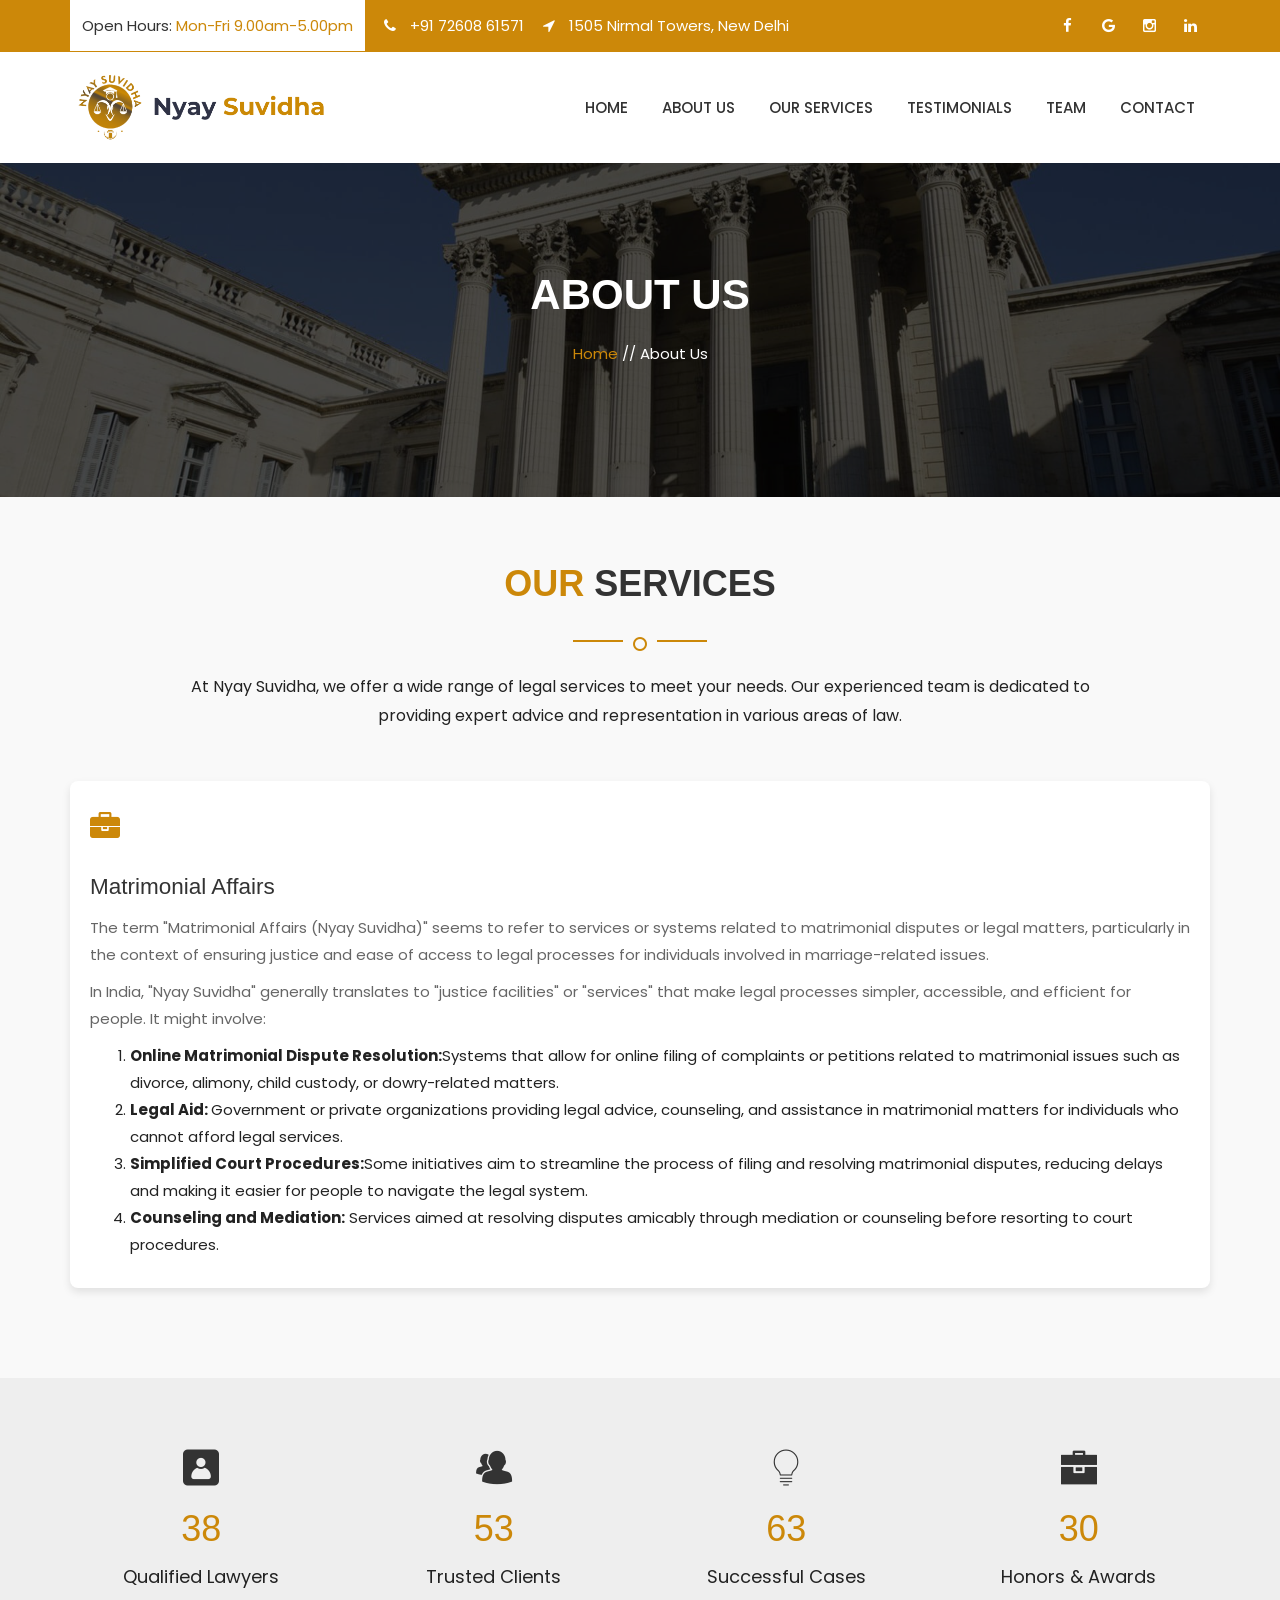
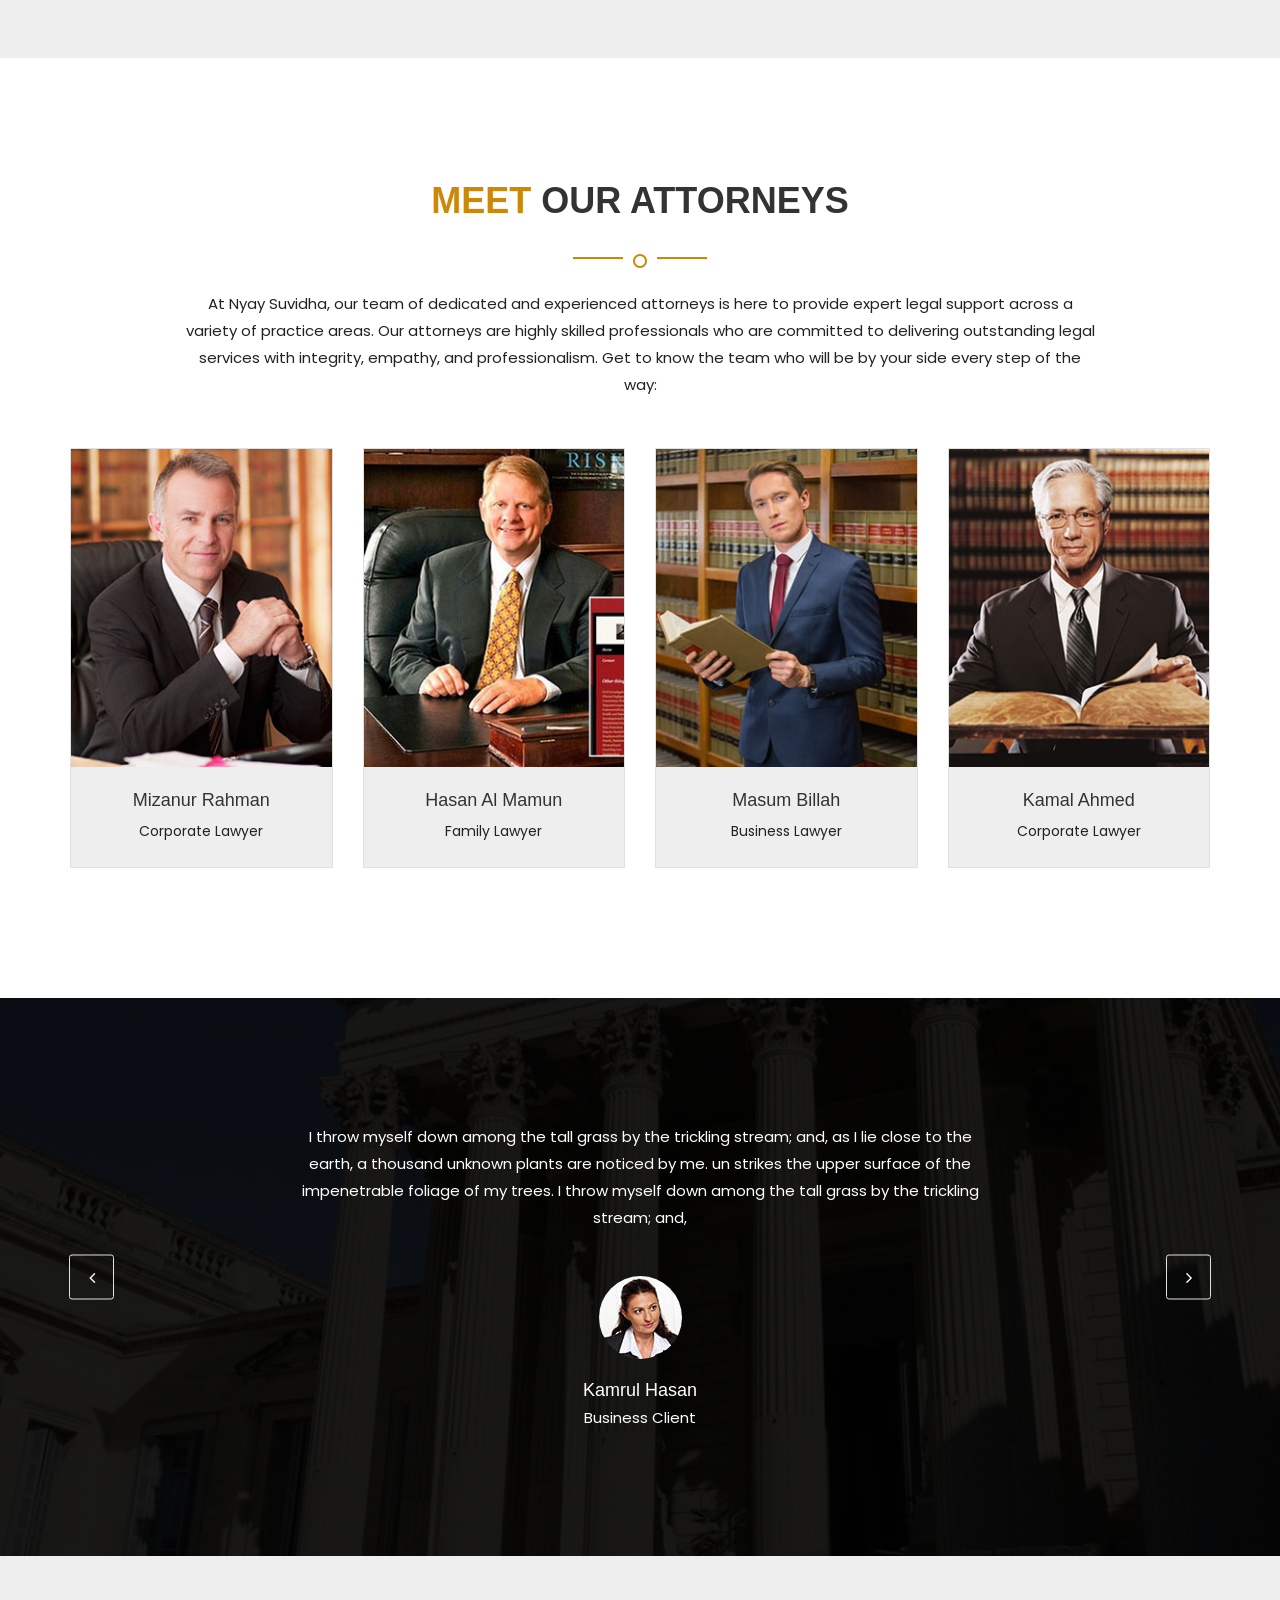
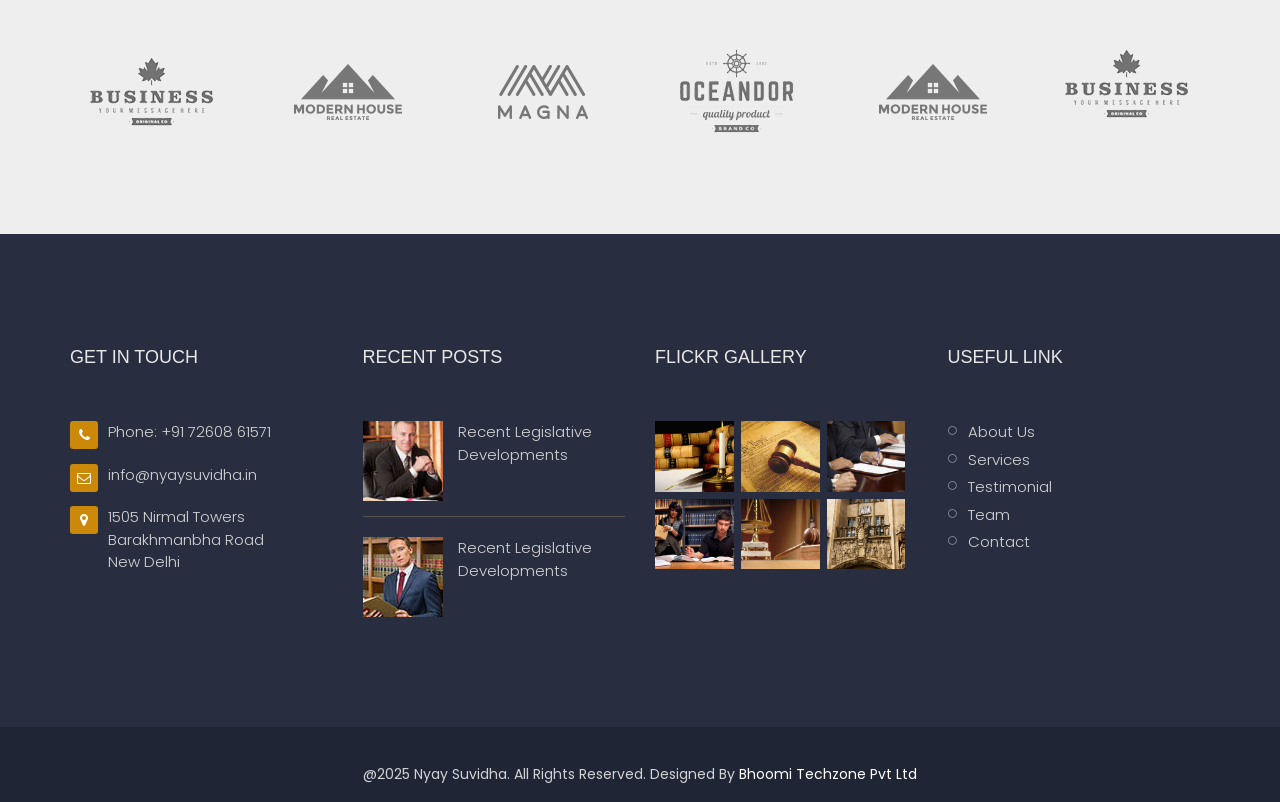
<file: matrimonial-affairs.html>
<!doctype html>
<html class="no-js" lang="">

<head>
    <meta charset="utf-8">
    <meta http-equiv="x-ua-compatible" content="ie=edge">
    <title>Nyay Suvidha | Services</title>
    <meta name="description" content="">
    <meta name="viewport" content="width=device-width, initial-scale=1">
    <!-- Favicon -->
    <link rel="shortcut icon" type="image/x-icon" href="img/Untitled design (80).png">
    <!-- Normalize CSS -->
    <link rel="stylesheet" href="css/normalize.css">
    <!-- Main CSS -->
    <link rel="stylesheet" href="css/main.css">
    <!-- Bootstrap CSS -->
    <link rel="stylesheet" href="css/bootstrap.min.css">
    <!-- Animate CSS -->
    <link rel="stylesheet" href="css/animate.min.css">
    <!-- Font-awesome CSS-->
    <link rel="stylesheet" href="css/font-awesome.min.css">
    <!-- Flaticon CSS-->
    <link rel="stylesheet" href="css/font/flaticon.css">
    <!-- Owl Caousel CSS -->
    <link rel="stylesheet" href="vendor/OwlCarousel/owl.carousel.min.css">
    <link rel="stylesheet" href="vendor/OwlCarousel/owl.theme.default.min.css">
    <!-- Main Menu CSS -->
    <link rel="stylesheet" href="css/meanmenu.min.css">
    <!-- nivo slider CSS -->
    <link rel="stylesheet" href="vendor/slider/css/nivo-slider.css" type="text/css">
    <link rel="stylesheet" href="vendor/slider/css/preview.css" type="text/css" media="screen">
    <!-- Datetime Picker Style CSS -->
    <link rel="stylesheet" href="css/jquery.datetimepicker.css">
    <!-- Magic popup CSS -->
    <link rel="stylesheet" href="css/magnific-popup.css">
    <!-- Switch Style CSS -->
    <link rel="stylesheet" href="css/hover-min.css">
    <!-- Custom CSS -->
    <link rel="stylesheet" href="style.css">
    <!-- Modernizr Js -->
    <script src="js/modernizr-2.8.3.min.js"></script>
</head>

<body>
    <!--[if lt IE 8]>
        <p class="browserupgrade">You are using an <strong>outdated</strong> browser. Please <a href="http://browsehappy.com/">upgrade your browser</a> to improve your experience.</p>
    <![endif]-->
    <!-- Add your site or application content here -->
    <!-- Preloader Start Here -->
    <div id="preloader"></div>
    <!-- Preloader End Here -->
    <!-- Main Body Area Start Here -->
    <div id="wrapper" class="wrapper">
        <!-- Header Area Start Here -->
        <header class="header">
            <div id="header-three" class="header-style-one header-fixed">
                <div class="header-top-bar bg-primary">
                    <div class="container">
                        <div class="row">
                            <div class="col-lg-8 col-md-12 col-sm-12 hidden--xs">
                                <div class="header-contact-info">
                                    <ul>
                                        <li>open hours:<span> mon-fri 9.00am-5.00pm</span></li>
                                        <li><i class="fa fa-phone" aria-hidden="true"></i> <a style="color: #fff;" href="tel:+917260861571">+91 72608 61571</a></li>
                                        <li><i class="fa fa-location-arrow" aria-hidden="true"></i> <a style="color: #fff;" href="https://www.google.com/maps?q=1505+Nirmal+Towers,+New+Delhi" target="_blank">1505 Nirmal Towers, New Delhi</a></li>
                                    </ul>
                                </div>
                            </div>
                            <div class="col-lg-4 hidden--md">
                                <div class="header-social">
                                    <ul>
                                        <li><a href="https://www.facebook.com/people/Nyay-suvidha/61555710600248/?mibextid=wwXIfr&rdid=xFmRlXboVil8KX8e&share_url=https%3A%2F%2Fwww.facebook.com%2Fshare%2F14oGb67Q56%2F%3Fmibextid%3DwwXIfr"><i class="fa fa-facebook" aria-hidden="true"></i></a></li>
                                        <!-- <li><a href="#"><i class="fa fa-twitter" aria-hidden="true"></i></a></li> -->
                                        <li><a href="https://www.nyaysuvidha.in/"><i class="fa fa-google" aria-hidden="true"></i></a></li>
                                        <li><a href="https://www.instagram.com/nyay_suvidh_/?igsh=MWZxeDgzaThpMDF3Mw%3D%3D&utm_source=qr#"><i class="fa fa-instagram" aria-hidden="true"></i></a></li>
                                        <li><a href="https://www.linkedin.com/company/nyay-suvidha/"><i class="fa fa-linkedin" aria-hidden="true"></i></a></li>
                                    </ul>
                                </div>
                            </div>
                        </div>
                    </div>
                </div>
                <div class="main-menu-area bg-body" id="sticker">
                    <div class="container">
                        <div class="row d-md-flex align-items-md-center">
                            <div class="col-lg-3 col-md-3">
                                <div class="logo-area">
                                    <a href="index.html"><img src="img/Nyay Suvidha-logo.png" alt="logo" class="img-responsive"></a>
                                </div>
                            </div>
                            <div class="col-lg-9 col-md-9">
                                <nav>
                                    <ul>
                                        <li><a href="index.html">Home</a></li>
                                        <li><a href="about.html">About Us</a></li>
                                        <li><a href="services.html">Our Services</a></li>
                                        <li><a href="testimonial.html">Testimonials</a></li>
                                        <li><a href="attorney.html">Team</a></li>
                                        <li><a href="contact.html">Contact</a></li>
                                    </ul>
                                </nav>
                            </div>
                        </div>
                    </div>
                </div>
            </div>
            <!-- Mobile Menu Area Start -->
            <div class="mobile-menu-area">
                <div class="container">
                    <div class="row">
                        <div class="col-md-12">
                            <div class="mobile-menu">
                                <nav id="dropdown">
                                    <ul>
                                        <li><a href="index.html">Home</a></li>
                                        <li><a href="about.html">About Us</a></li>
                                        <li><a href="services.html">Our Services</a></li>
                                        <li><a href="testimonial.html">Testimonials</a></li>
                                        <li><a href="attorney.html">Team</a></li>
                                        <li><a href="contact.html">Contact</a></li>
                                    </ul>
                                </nav>
                            </div>
                        </div>
                    </div>
                </div>
            </div>
            <!-- Mobile Menu Area End -->
        </header>
        <!-- Header Area End Here -->
        <!-- Inner Page Banner Area Start Here -->
        <section class="inner-page-banner-area mt-150" style="background-image: url('img/case/case1.jpg');">
            <div class="container">
                <div class="breadcrumbs-area">
                    <h1>About Us</h1>
                    <ul>
                        <li><a href="#">Home</a> //</li>
                        <li>About Us</li>
                    </ul>
                </div>
            </div>
        </section>
        <!--Inner Page Banner Area End Here-->

        

        <!-- Our Services Section Start Here -->
        <section class="our-services section-space">
            <div class="container">
                <div class="section-title-dark">
                    <h2><span>Our</span> Services</h2>
                    <span><i class="fa fa-circle-o" aria-hidden="true"></i></span>
                    <p>At Nyay Suvidha, we offer a wide range of legal services to meet your needs. Our experienced team is dedicated to providing expert advice and representation in various areas of law.</p>
                </div>
                <div class="row">
                    <div class="col-lg-12 col-md-6 col-sm-6 col-xs-12">
                        <div class="service-box">
                            <div class="icon"><i class="fa fa-briefcase"></i></div>
                            <h3>Matrimonial Affairs</h3>
                            <!-- <p>Protect your interests and find viable solutions with our insolvency and bankruptcy expertise.</p> -->
                            <p>The term "Matrimonial Affairs (Nyay Suvidha)" seems to refer to services or systems related to matrimonial disputes or legal matters, particularly in the context of ensuring justice and ease of access to legal processes for individuals involved in marriage-related issues.</p>
                            <p>In India, "Nyay Suvidha" generally translates to "justice facilities" or "services" that make legal processes simpler, accessible, and efficient for people. It might involve:
                            </p>
                            <ol>
                                <li><strong> Online Matrimonial Dispute Resolution:</strong>Systems that allow for online filing of complaints or petitions related to matrimonial issues such as divorce, alimony, child custody, or dowry-related matters.</li>
                                <li><strong>Legal Aid: </strong>Government or private organizations providing legal advice, counseling, and assistance in matrimonial matters for individuals who cannot afford legal services.</li>
                                <li><strong>Simplified Court Procedures:</strong>Some initiatives aim to streamline the process of filing and resolving matrimonial disputes, reducing delays and making it easier for people to navigate the legal system.</li>
                                <li><strong>Counseling and Mediation:</strong> Services aimed at resolving disputes amicably through mediation or counseling before resorting to court procedures.

                                </li>
                      
                               
                            </ol>
                            

                            
                        </div>
                    </div>
                  
                </div>
            </div>
        </section>
        <!-- Our Services Section End Here -->

        <!--Counter Layout start Here -->
        <div class="bg-box section-space-counter">
            <div class="container">
                <div class="row">
                    <div class="col-lg-3 col-md-3 col-sm-6 col-xs-6 col-mb-12">
                        <div class="counter-box-layout1">
                            <i class="flaticon-contact"></i>
                            <h3 class="counter" data-num="354">354</h3>
                            <p>qualified lawyers</p>
                        </div>
                    </div>
                    <div class="col-lg-3 col-md-3 col-sm-6 col-xs-6 col-mb-12">
                        <div class="counter-box-layout1">
                            <i class="flaticon-people-silhouettes"></i>
                            <h3 class="counter" data-num="486">486</h3>
                            <p>trusted clients</p>
                        </div>
                    </div>
                    <div class="col-lg-3 col-md-3 col-sm-6 col-xs-6 col-mb-12">
                        <div class="counter-box-layout1">
                            <i class="flaticon-light-bulb"></i>
                            <h3 class="counter" data-num="579">579</h3>
                            <p>successful cases</p>
                        </div>
                    </div>
                    <div class="col-lg-3 col-md-3 col-sm-6 col-xs-6 col-mb-12">
                        <div class="counter-box-layout1">
                            <i class="flaticon-tool-1"></i>
                            <h3 class="counter" data-num="279">279</h3>
                            <p>honors &amp; awards</p>
                        </div>
                    </div>
                </div>
            </div>
        </div>
        <!--Counter Layout end here -->
        <!--Attorneys Team Layout start Here -->
        <div class="section-space30">
            <div class="container">
                <div class="section-title-dark">
                    <h2><span>MEET</span> OUR ATTORNEYS</h2>
                    <span><i class="fa fa-circle-o" aria-hidden="true"></i></span>
                    <p>At Nyay Suvidha, our team of dedicated and experienced attorneys is here to provide expert legal support across a variety of practice areas. Our attorneys are highly skilled professionals who are committed to delivering outstanding legal services with integrity, empathy, and professionalism. Get to know the team who will be by your side every step of the way:</p>
                </div>
            </div>
            <div class="container">
                <div class="row">
                    <div class="col-lg-3 col-md-3 col-sm-6 col-xs-6 col-mb-12">
                        <div class="team-box-layout1">
                            <div class="item-img-wrapper">
                                <a href="attorney.html"><img src="img/team/team1.jpg" alt="pic team1" class="img-responsive"></a>
                            </div>
                            <div class="item-content-wrapper">
                                <div class="item-content bg-box">
                                    <h3 class="title-medium-dark size-sm mb-5"><a href="attorney.html">mizanur rahman</a></h3>
                                    <span>Corporate Lawyer</span>
                                    <ul class="social-default">
                                        <li><a href="#"><i class="fa fa-facebook" aria-hidden="true"></i></a></li>
                                        <li><a href="#"><i class="fa fa-twitter" aria-hidden="true"></i></a></li>
                                        <li><a href="#"><i class="fa fa-pinterest" aria-hidden="true"></i></a></li>
                                        <li><a href="#"><i class="fa fa-google" aria-hidden="true"></i></a></li>
                                        <li><a href="#"><i class="fa fa-linkedin" aria-hidden="true"></i></a></li>
                                    </ul>
                                </div>
                            </div>
                        </div>
                    </div>
                    <div class="col-lg-3 col-md-3 col-sm-6 col-xs-6 col-mb-12">
                        <div class="team-box-layout1">
                            <div class="item-img-wrapper">
                                <a href="attorney.html"><img src="img/team/team2.jpg" alt="pic team2" class="img-responsive"></a>
                            </div>
                            <div class="item-content-wrapper">
                                <div class="item-content bg-box">
                                    <h3 class="title-medium-dark size-sm mb-5"><a href="attorney.html">Hasan Al Mamun</a></h3>
                                    <span>Family Lawyer</span>
                                    <ul class="social-default">
                                        <li><a href="#"><i class="fa fa-facebook" aria-hidden="true"></i></a></li>
                                        <li><a href="#"><i class="fa fa-twitter" aria-hidden="true"></i></a></li>
                                        <li><a href="#"><i class="fa fa-pinterest" aria-hidden="true"></i></a></li>
                                        <li><a href="#"><i class="fa fa-google" aria-hidden="true"></i></a></li>
                                        <li><a href="#"><i class="fa fa-linkedin" aria-hidden="true"></i></a></li>
                                    </ul>
                                </div>
                            </div>
                        </div>
                    </div>
                    <div class="col-lg-3 col-md-3 col-sm-6 col-xs-6 col-mb-12">
                        <div class="team-box-layout1">
                            <div class="item-img-wrapper">
                                <a href="attorney.html"><img src="img/team/team3.jpg" alt="pic team3" class="img-responsive"></a>
                            </div>
                            <div class="item-content-wrapper">
                                <div class="item-content bg-box">
                                    <h3 class="title-medium-dark size-sm mb-5"><a href="attorney.html">Masum Billah</a></h3>
                                    <span>Business Lawyer</span>
                                    <ul class="social-default">
                                        <li><a href="#"><i class="fa fa-facebook" aria-hidden="true"></i></a></li>
                                        <li><a href="#"><i class="fa fa-twitter" aria-hidden="true"></i></a></li>
                                        <li><a href="#"><i class="fa fa-pinterest" aria-hidden="true"></i></a></li>
                                        <li><a href="#"><i class="fa fa-google" aria-hidden="true"></i></a></li>
                                        <li><a href="#"><i class="fa fa-linkedin" aria-hidden="true"></i></a></li>
                                    </ul>
                                </div>
                            </div>
                        </div>
                    </div>
                    <div class="col-lg-3 col-md-3 col-sm-6 col-xs-6 col-mb-12">
                        <div class="team-box-layout1">
                            <div class="item-img-wrapper">
                                <a href="attorney.html"><img src="img/team/team4.jpg" alt="pic team4" class="img-responsive"></a>
                            </div>
                            <div class="item-content-wrapper">
                                <div class="item-content bg-box">
                                    <h3 class="title-medium-dark size-sm mb-5"><a href="attorney.html">Kamal Ahmed</a></h3>
                                    <span>Corporate Lawyer</span>
                                    <ul class="social-default">
                                        <li><a href="#"><i class="fa fa-facebook" aria-hidden="true"></i></a></li>
                                        <li><a href="#"><i class="fa fa-twitter" aria-hidden="true"></i></a></li>
                                        <li><a href="#"><i class="fa fa-pinterest" aria-hidden="true"></i></a></li>
                                        <li><a href="#"><i class="fa fa-google" aria-hidden="true"></i></a></li>
                                        <li><a href="#"><i class="fa fa-linkedin" aria-hidden="true"></i></a></li>
                                    </ul>
                                </div>
                            </div>
                        </div>
                    </div>
                </div>
            </div>
        </div>
        <!--Attorneys Team area end here  -->
        <!--Testimonial Area Start Here -->
        <div class="section-space-equal bg-common default-overlay" style="background-image: url('img/client/back1.jpg');">
            <div class="container">
                <div class="law-carousel nav-control-middle5" data-loop="true" data-items="1" data-margin="0" data-autoplay="false" data-autoplay-timeout="10000" data-smart-speed="2000" data-dots="false" data-nav="true" data-nav-speed="false" data-r-x-small="1" data-r-x-small-nav="true" data-r-x-small-dots="false" data-r-x-medium="1" data-r-x-medium-nav="true" data-r-x-medium-dots="false" data-r-small="1" data-r-small-nav="true" data-r-small-dots="false" data-r-medium="1" data-r-medium-nav="true" data-r-medium-dots="false">
                    <div class="testimonial-box-layout1">
                        <p>I throw myself down among the tall grass by the trickling stream; and, as I lie close to the earth, a thousand unknown plants are noticed by me. un strikes the upper surface of the impenetrable foliage of my trees. I throw myself down among the tall grass by the trickling stream; and,</p>
                        <a href="#"><img src="img/client/client1.jpg" alt="client" class="img-responsive img-circle"></a>
                        <h3 class="title-medium-light mb-none size-sm">Kamrul Hasan</h3>
                        <div class="designation">Business Client</div>
                    </div>
                    <div class="testimonial-box-layout1">
                        <p>I throw myself down among the tall grass by the trickling stream; and, as I lie close to the earth, a thousand unknown plants are noticed by me. un strikes the upper surface of the impenetrable foliage of my trees. I throw myself down among the tall grass by the trickling stream; and,</p>
                        <a href="#"><img src="img/client/client1.jpg" alt="client" class="img-responsive img-circle"></a>
                        <h3 class="title-medium-light mb-none size-sm">Kamrul Hasan</h3>
                        <div class="designation">Business Client</div>
                    </div>
                    <div class="testimonial-box-layout1">
                        <p>I throw myself down among the tall grass by the trickling stream; and, as I lie close to the earth, a thousand unknown plants are noticed by me. un strikes the upper surface of the impenetrable foliage of my trees. I throw myself down among the tall grass by the trickling stream; and,</p>
                        <a href="#"><img src="img/client/client1.jpg" alt="client" class="img-responsive img-circle"></a>
                        <h3 class="title-medium-light mb-none size-sm">Kamrul Hasan</h3>
                        <div class="designation">Business Client</div>
                    </div>
                </div>
            </div>
        </div>
        <!--Testimonial Area End Here -->
        <!-- Brand Area Start Here -->
        <div class="s-space-brand bg-box">
            <div class="container">
                <div class="law-carousel nav-control-middle3" data-loop="true" data-items="6" data-margin="30" data-autoplay="true" data-autoplay-timeout="5000" data-smart-speed="2000" data-dots="false" data-nav="false" data-nav-speed="false" data-r-x-small="2" data-r-x-small-nav="false" data-r-x-small-dots="false" data-r-x-medium="3" data-r-x-medium-nav="false" data-r-x-medium-dots="false" data-r-small="4" data-r-small-nav="false" data-r-small-dots="false" data-r-medium="6" data-r-medium-nav="false" data-r-medium-dots="false">
                    <div class="brand-box">
                        <a href="#"><img src="img/brand/logo1.png" alt="brand"></a>
                    </div>
                    <div class="brand-box">
                        <a href="#"><img src="img/brand/logo2.png" alt="brand"></a>
                    </div>
                    <div class="brand-box">
                        <a href="#"><img src="img/brand/logo3.png" alt="brand"></a>
                    </div>
                    <div class="brand-box">
                        <a href="#"><img src="img/brand/logo4.png" alt="brand"></a>
                    </div>
                    <div class="brand-box">
                        <a href="#"><img src="img/brand/logo5.png" alt="brand"></a>
                    </div>
                    <div class="brand-box">
                        <a href="#"><img src="img/brand/logo6.png" alt="brand"></a>
                    </div>
                    <div class="brand-box">
                        <a href="#"><img src="img/brand/logo1.png" alt="brand"></a>
                    </div>
                    <div class="brand-box">
                        <a href="#"><img src="img/brand/logo2.png" alt="brand"></a>
                    </div>
                    <div class="brand-box">
                        <a href="#"><img src="img/brand/logo3.png" alt="brand"></a>
                    </div>
                    <div class="brand-box">
                        <a href="#"><img src="img/brand/logo4.png" alt="brand"></a>
                    </div>
                    <div class="brand-box">
                        <a href="#"><img src="img/brand/logo5.png" alt="brand"></a>
                    </div>
                    <div class="brand-box">
                        <a href="#"><img src="img/brand/logo6.png" alt="brand"></a>
                    </div>
                </div>
            </div>
        </div>
        <!-- Brand Area End Here -->
        <!-- Footer Area Start Here -->
        <footer>
            <div class="footer-area-top bg-accent">
                <div class="container">
                    <div class="row">
                        <div class="col-lg-3 col-md-3 col-sm-6 col-xs-12">
                            <div class="footer-box">
                                <h3 class="title-bar-footer">get in touch</h3>
                                <ul class="corporate-address">
                                    <li>
                                        <i class="fa fa-phone" aria-hidden="true"></i>
                                        <p><a href="tel:+67898752235">Phone: +91 72608 61571</a></p>
                                        <!-- <p><a href="tel:+23908752235">Fax: +2390-875-2235</a></p> -->
                                    </li>
                                    <li>
                                        <i class="fa fa-envelope-o" aria-hidden="true"></i>
                                        <p><a href="mailto:info@nyaysuvidha.in">info@nyaysuvidha.in</a></p>
                                        <!-- <p><a href="mailto:AbcLawFirm.@domain.com">AbcLawFirm.@domain.com</a></p> -->
                                    </li>
                                    <li>
                                        <i class="fa fa-map-marker" aria-hidden="true"></i>
                                        <p>1505 Nirmal Towers <br>
                                            Barakhmanbha Road <br>
                                            New Delhi</p> <br>
                                        <!-- <p>Northwest #100, New York-2573</p> -->
                                    </li>
                                </ul>
                            </div>
                        </div>
                       
                        <div class="col-lg-3 col-md-3 col-sm-6 col-xs-12">
                            <div class="footer-box">
                                <h3 class="title-bar-footer">RECENT POSTS</h3>
                                <div class="footer-popular-post">
                                    <div class="media">
                                        <a href="#" class="pull-left">
                                            <img alt="Popular" src="img/footer/7.jpg" class="img-responsive">
                                        </a>
                                        <div class="media-body">
                                            <a href="#">Recent Legislative Developments</a>
                                            <!-- <p>Dec 23, 2016</p> -->
                                        </div>
                                    </div>
                                    <div class="media">
                                        <a href="#" class="pull-left">
                                            <img alt="Popular" src="img/footer/8.jpg" class="img-responsive">
                                        </a>
                                        <div class="media-body">
                                            <a href="#">Recent Legislative Developments</a>
                                            <!-- <p>Dec 23, 2016</p> -->
                                        </div>
                                    </div>
                                </div>
                            </div>
                        </div>
                        <div class="col-lg-3 col-md-3 col-sm-6 col-xs-12">
                            <div class="footer-box">
                                <h3 class="title-bar-footer">flickr gallery</h3>
                                <ul class="post-gallery shine-hover">
                                    <li>
                                        <!-- <a href="gallery-style1.html"> -->
                                            <figure><img src="img/footer/1.jpg" alt="post" class="img-responsive"></figure>
                                        <!-- </a> -->
                                    </li>
                                    <li>
                                        <!-- <a href="gallery-style2.html"> -->
                                            <figure><img src="img/footer/2.jpg" alt="post" class="img-responsive"></figure>
                                        <!-- </a> -->
                                    </li>
                                    <li>
                                        <!-- <a href="gallery-style1.html"> -->
                                            <figure><img src="img/footer/3.jpg" alt="post" class="img-responsive"></figure>
                                        <!-- </a> -->
                                    </li>
                                    <li>
                                        <!-- <a href="gallery-style2.html"> -->
                                            <figure><img src="img/footer/4.jpg" alt="post" class="img-responsive"></figure>
                                        <!-- </a> -->
                                    </li>
                                    <li>
                                        <!-- <a href="gallery-style1.html"> -->
                                            <figure><img src="img/footer/5.jpg" alt="post" class="img-responsive"></figure>
                                        <!-- </a> -->
                                    </li>
                                    <li>
                                        <!-- <a href="gallery-style2.html"> -->
                                            <figure><img src="img/footer/6.jpg" alt="post" class="img-responsive"></figure>
                                        <!-- </a> -->
                                    </li>
                                </ul>
                            </div>
                        </div>
                        <div class="col-lg-3 col-md-3 col-sm-6 col-xs-12">
                            <div class="footer-box">
                                <h3 class="title-bar-footer">useful link</h3>
                                <ul class="useful-links">
                                    <li>
                                        <ul>
                                            <li><a href="#">About Us</a></li>
                                            <li><a href="#">Services</a></li>
                                            <li><a href="#">Testimonial</a></li>
                                            <li><a href="#">Team</a></li>
                                            <li><a href="#">Contact</a></li>
                                            <!-- <li><a href="#">Injury Attorneys</a></li> -->
                                        </ul>
                                    </li>
                                </ul>
                            </div>
                        </div>
                    </div>
                </div>
            </div>
            <div class="footer-area-bottom">
                <div class="container">
                    <p>@2025 Nyay Suvidha. All rights reserved. Designed by <a href="https://www.bhoomitechzone.in/">Bhoomi Techzone Pvt Ltd</a></p>
                </div>
            </div>
        </footer>
        <!-- Footer Area End Here -->
    </div>
    <!--end wrapper -->
    <!-- jquery-->
    <script src="js/jquery-2.2.4.min.js" type="text/javascript"></script>
    <!-- Plugins js -->
    <script src="js/plugins.js" type="text/javascript"></script>
    <!-- Bootstrap js -->
    <script src="js/bootstrap.min.js" type="text/javascript"></script>
    <!-- WOW JS -->
    <script src="js/wow.min.js"></script>
    <!-- Nivo slider js -->
    <script src="vendor/slider/js/jquery.nivo.slider.js" type="text/javascript"></script>
    <script src="vendor/slider/home.js" type="text/javascript"></script>
    <!-- Owl Cauosel JS -->
    <script src="vendor/OwlCarousel/owl.carousel.min.js" type="text/javascript"></script>
    <!-- Meanmenu Js -->
    <script src="js/jquery.meanmenu.min.js" type="text/javascript"></script>
    <!-- Srollup js -->
    <script src="js/jquery.scrollUp.min.js" type="text/javascript"></script>
    <!-- jquery.counterup js -->
    <script src="js/jquery.counterup.min.js"></script>
    <script src="js/waypoints.min.js"></script>
    <!-- Countdown js -->
    <script src="js/jquery.countdown.min.js" type="text/javascript"></script>
    <!-- Isotope js -->
    <script src="js/isotope.pkgd.min.js" type="text/javascript"></script>
    <!-- Magic Popup js -->
    <script src="js/jquery.magnific-popup.min.js" type="text/javascript"></script>
    <!-- Custom Js -->
    <script src="js/main.js" type="text/javascript"></script>
</body>

</html>
</file>
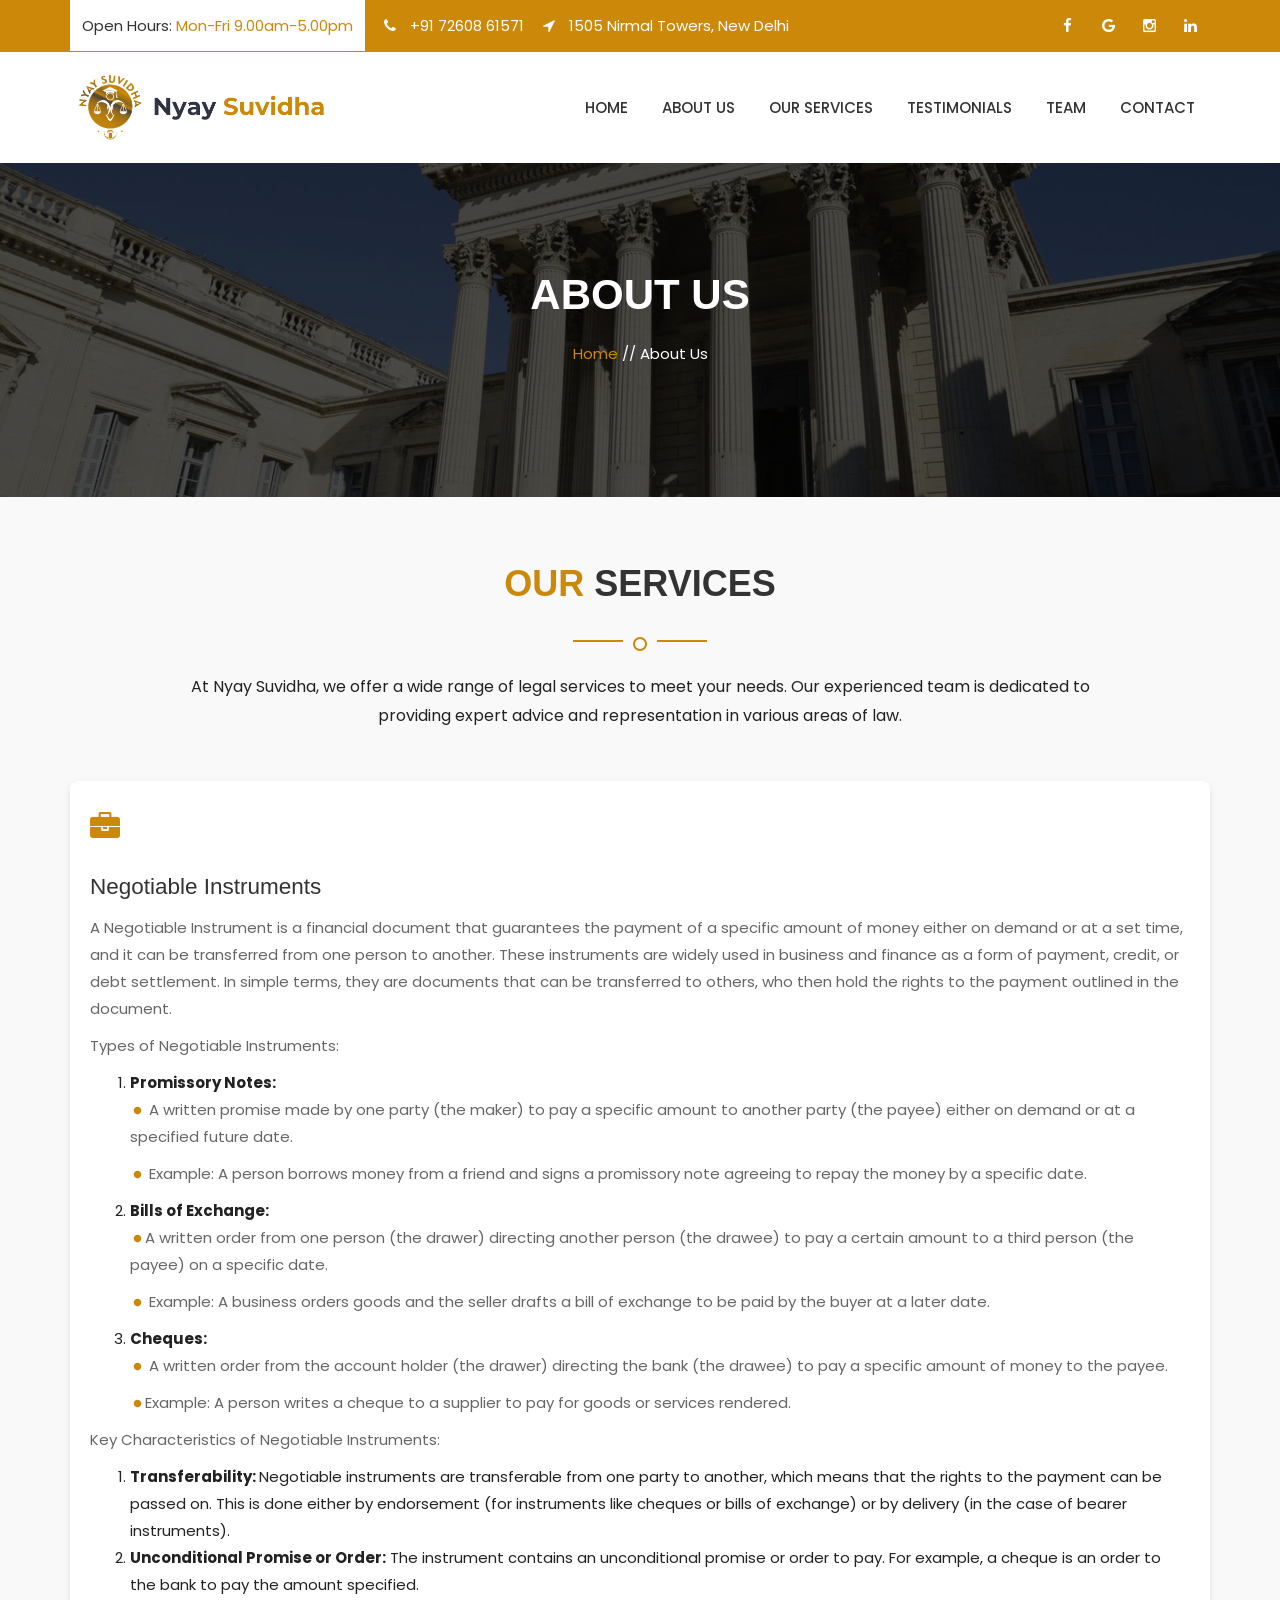
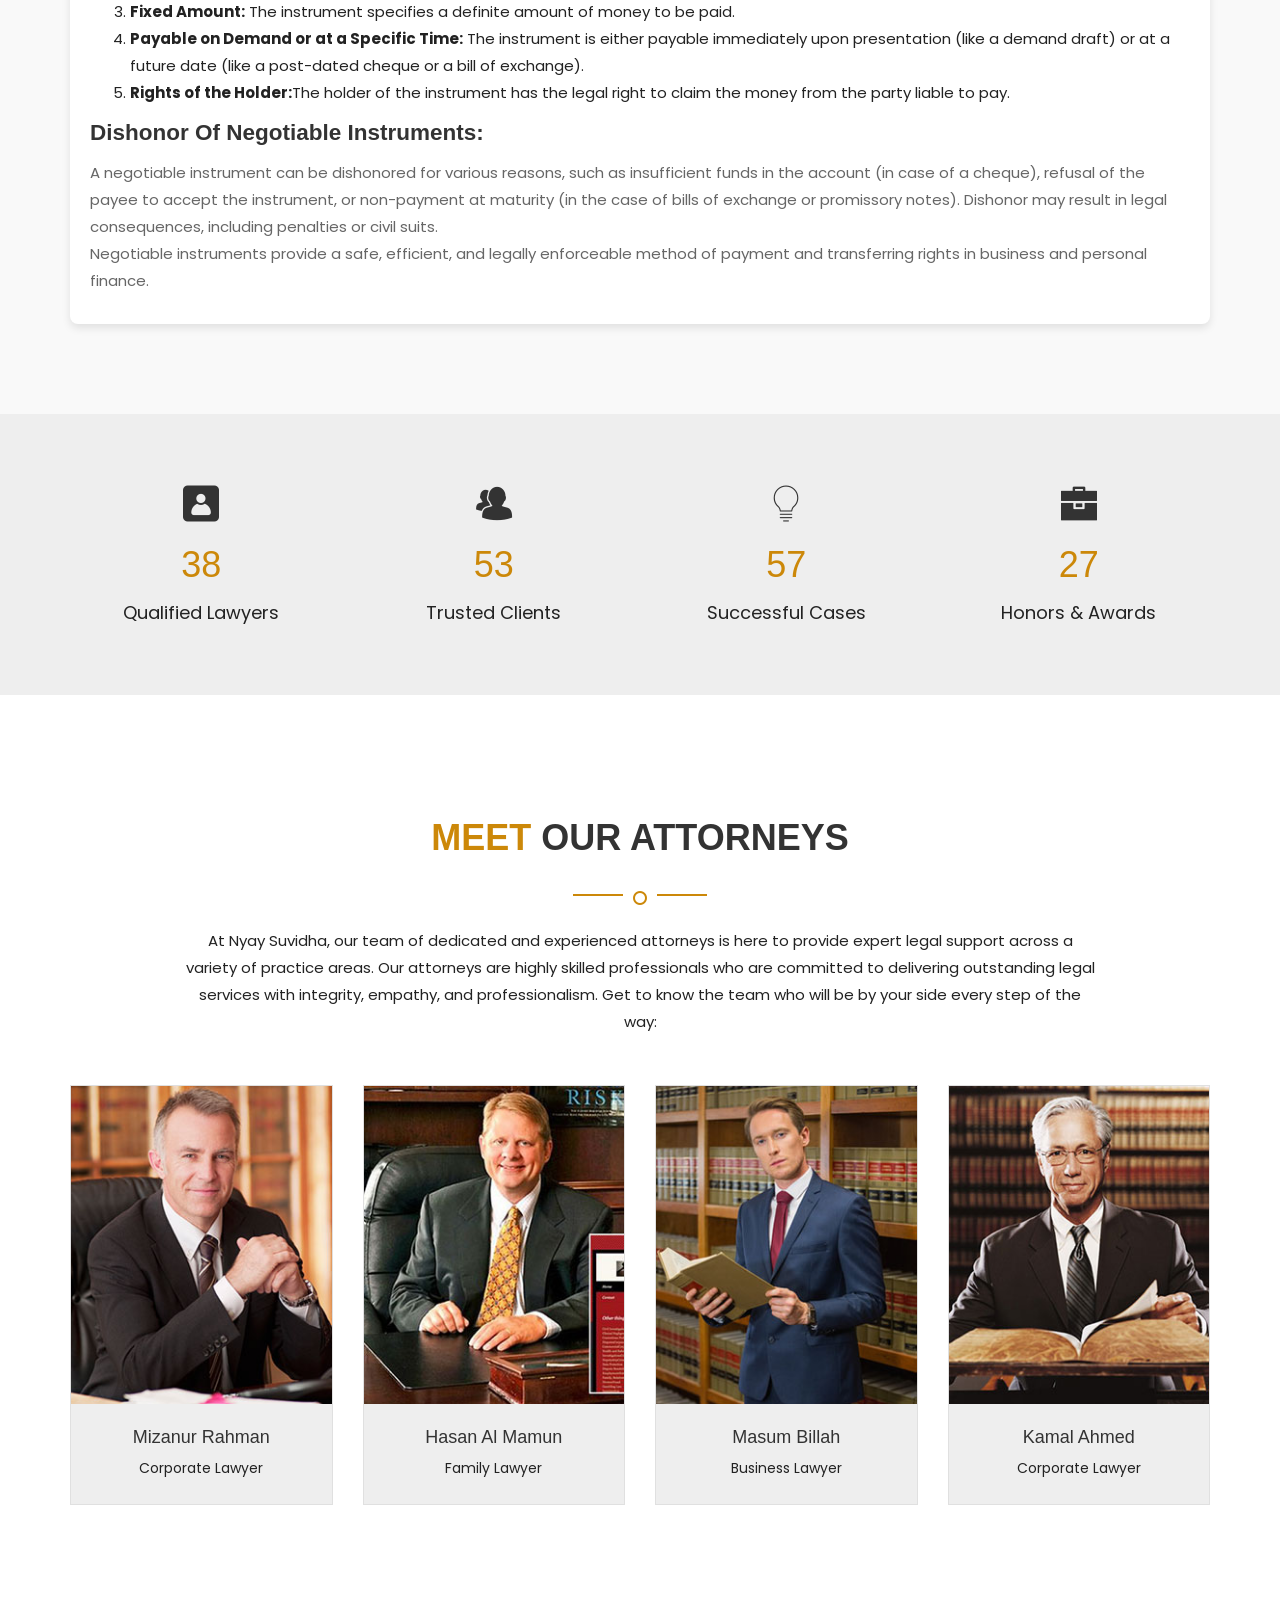
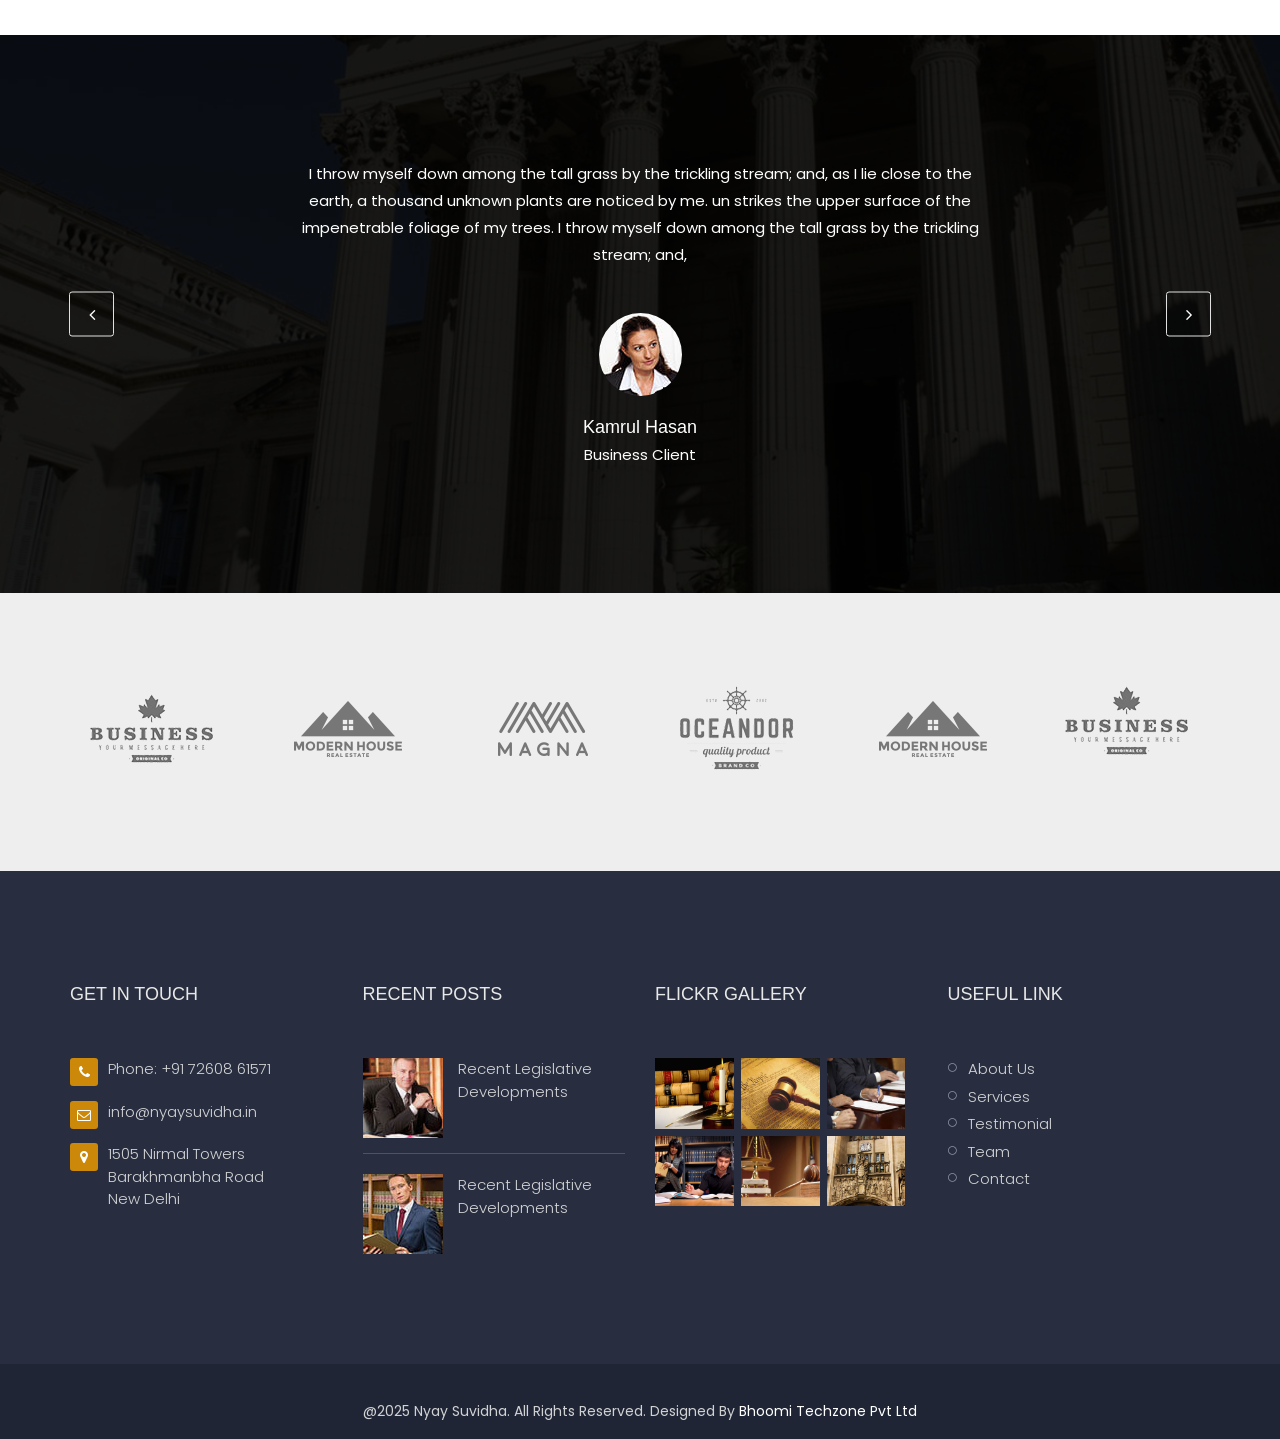
<file: negotiable-instruments.html>
<!doctype html>
<html class="no-js" lang="">

<head>
    <meta charset="utf-8">
    <meta http-equiv="x-ua-compatible" content="ie=edge">
    <title>Nyay Suvidha | Services</title>
    <meta name="description" content="">
    <meta name="viewport" content="width=device-width, initial-scale=1">
    <!-- Favicon -->
    <link rel="shortcut icon" type="image/x-icon" href="img/Untitled design (80).png">
    <!-- Normalize CSS -->
    <link rel="stylesheet" href="css/normalize.css">
    <!-- Main CSS -->
    <link rel="stylesheet" href="css/main.css">
    <!-- Bootstrap CSS -->
    <link rel="stylesheet" href="css/bootstrap.min.css">
    <!-- Animate CSS -->
    <link rel="stylesheet" href="css/animate.min.css">
    <!-- Font-awesome CSS-->
    <link rel="stylesheet" href="css/font-awesome.min.css">
    <!-- Flaticon CSS-->
    <link rel="stylesheet" href="css/font/flaticon.css">
    <!-- Owl Caousel CSS -->
    <link rel="stylesheet" href="vendor/OwlCarousel/owl.carousel.min.css">
    <link rel="stylesheet" href="vendor/OwlCarousel/owl.theme.default.min.css">
    <!-- Main Menu CSS -->
    <link rel="stylesheet" href="css/meanmenu.min.css">
    <!-- nivo slider CSS -->
    <link rel="stylesheet" href="vendor/slider/css/nivo-slider.css" type="text/css">
    <link rel="stylesheet" href="vendor/slider/css/preview.css" type="text/css" media="screen">
    <!-- Datetime Picker Style CSS -->
    <link rel="stylesheet" href="css/jquery.datetimepicker.css">
    <!-- Magic popup CSS -->
    <link rel="stylesheet" href="css/magnific-popup.css">
    <!-- Switch Style CSS -->
    <link rel="stylesheet" href="css/hover-min.css">
    <!-- Custom CSS -->
    <link rel="stylesheet" href="style.css">
    <!-- Modernizr Js -->
    <script src="js/modernizr-2.8.3.min.js"></script>
</head>

<body>
    <!--[if lt IE 8]>
        <p class="browserupgrade">You are using an <strong>outdated</strong> browser. Please <a href="http://browsehappy.com/">upgrade your browser</a> to improve your experience.</p>
    <![endif]-->
    <!-- Add your site or application content here -->
    <!-- Preloader Start Here -->
    <div id="preloader"></div>
    <!-- Preloader End Here -->
    <!-- Main Body Area Start Here -->
    <div id="wrapper" class="wrapper">
        <!-- Header Area Start Here -->
        <header class="header">
            <div id="header-three" class="header-style-one header-fixed">
                <div class="header-top-bar bg-primary">
                    <div class="container">
                        <div class="row">
                            <div class="col-lg-8 col-md-12 col-sm-12 hidden--xs">
                                <div class="header-contact-info">
                                    <ul>
                                        <li>open hours:<span> mon-fri 9.00am-5.00pm</span></li>
                                        <li><i class="fa fa-phone" aria-hidden="true"></i> <a style="color: #fff;" href="tel:+917260861571">+91 72608 61571</a></li>
                                        <li><i class="fa fa-location-arrow" aria-hidden="true"></i> <a style="color: #fff;" href="https://www.google.com/maps?q=1505+Nirmal+Towers,+New+Delhi" target="_blank">1505 Nirmal Towers, New Delhi</a></li>
                                    </ul>
                                </div>
                            </div>
                            <div class="col-lg-4 hidden--md">
                                <div class="header-social">
                                    <ul>
                                        <li><a href="https://www.facebook.com/people/Nyay-suvidha/61555710600248/?mibextid=wwXIfr&rdid=xFmRlXboVil8KX8e&share_url=https%3A%2F%2Fwww.facebook.com%2Fshare%2F14oGb67Q56%2F%3Fmibextid%3DwwXIfr"><i class="fa fa-facebook" aria-hidden="true"></i></a></li>
                                        <!-- <li><a href="#"><i class="fa fa-twitter" aria-hidden="true"></i></a></li> -->
                                        <li><a href="https://www.nyaysuvidha.in/"><i class="fa fa-google" aria-hidden="true"></i></a></li>
                                        <li><a href="https://www.instagram.com/nyay_suvidh_/?igsh=MWZxeDgzaThpMDF3Mw%3D%3D&utm_source=qr#"><i class="fa fa-instagram" aria-hidden="true"></i></a></li>
                                        <li><a href="https://www.linkedin.com/company/nyay-suvidha/"><i class="fa fa-linkedin" aria-hidden="true"></i></a></li>
                                    </ul>
                                </div>
                            </div>
                        </div>
                    </div>
                </div>
                <div class="main-menu-area bg-body" id="sticker">
                    <div class="container">
                        <div class="row d-md-flex align-items-md-center">
                            <div class="col-lg-3 col-md-3">
                                <div class="logo-area">
                                    <a href="index.html"><img src="img/Nyay Suvidha-logo.png" alt="logo" class="img-responsive"></a>
                                </div>
                            </div>
                            <div class="col-lg-9 col-md-9">
                                <nav>
                                    <ul>
                                        <li><a href="index.html">Home</a></li>
                                        <li><a href="about.html">About Us</a></li>
                                        <li><a href="services.html">Our Services</a></li>
                                        <li><a href="testimonial.html">Testimonials</a></li>
                                        <li><a href="attorney.html">Team</a></li>
                                        <li><a href="contact.html">Contact</a></li>
                                    </ul>
                                </nav>
                            </div>
                        </div>
                    </div>
                </div>
            </div>
            <!-- Mobile Menu Area Start -->
            <div class="mobile-menu-area">
                <div class="container">
                    <div class="row">
                        <div class="col-md-12">
                            <div class="mobile-menu">
                                <nav id="dropdown">
                                    <ul>
                                        <li><a href="index.html">Home</a></li>
                                        <li><a href="about.html">About Us</a></li>
                                        <li><a href="services.html">Our Services</a></li>
                                        <li><a href="testimonial.html">Testimonials</a></li>
                                        <li><a href="attorney.html">Team</a></li>
                                        <li><a href="contact.html">Contact</a></li>
                                    </ul>
                                </nav>
                            </div>
                        </div>
                    </div>
                </div>
            </div>
            <!-- Mobile Menu Area End -->
        </header>
        <!-- Header Area End Here -->
        <!-- Inner Page Banner Area Start Here -->
        <section class="inner-page-banner-area mt-150" style="background-image: url('img/case/case1.jpg');">
            <div class="container">
                <div class="breadcrumbs-area">
                    <h1>About Us</h1>
                    <ul>
                        <li><a href="#">Home</a> //</li>
                        <li>About Us</li>
                    </ul>
                </div>
            </div>
        </section>
        <!--Inner Page Banner Area End Here-->

       

        <!-- Our Services Section Start Here -->
        <section class="our-services section-space">
            <div class="container">
                <div class="section-title-dark">
                    <h2><span>Our</span> Services</h2>
                    <span><i class="fa fa-circle-o" aria-hidden="true"></i></span>
                    <p>At Nyay Suvidha, we offer a wide range of legal services to meet your needs. Our experienced team is dedicated to providing expert advice and representation in various areas of law.</p>
                </div>
                <div class="row">
                    <div class="col-lg-12 col-md-6 col-sm-6 col-xs-12">
                        <div class="service-box">
                            <div class="icon"><i class="fa fa-briefcase"></i></div>
                            <h3>Negotiable Instruments</h3>
                            <!-- <p>Address disputes and legal concerns effectively with our specialized support.</p> -->
                            <p>A Negotiable Instrument is a financial document that guarantees the payment of a specific amount of money either on demand or at a set time, and it can be transferred from one person to another. These instruments are widely used in business and finance as a form of payment, credit, or debt settlement. In simple terms, they are documents that can be transferred to others, who then hold the rights to the payment outlined in the document.</p>
                            <p>Types of Negotiable Instruments:</p>
                            <ol>
                                <li><strong>Promissory Notes:</strong></li>
                                
                                   <p> <img src="[data-uri]" alt="full-stop"> A written promise made by one party (the maker) to pay a specific amount to another party (the payee) either on demand or at a specified future date. </p>
                                <p>  <img src="[data-uri]" alt="full-stop"> Example: A person borrows money from a friend and signs a promissory note agreeing to repay the money by a specific date.</p>
                                
                                <li><strong>Bills of Exchange:</strong></li>
                                
                                <p> <img src="[data-uri]" alt="full-stop">A written order from one person (the drawer) directing another person (the drawee) to pay a certain amount to a third person (the payee) on a specific date.</p>
                             <p>  <img src="[data-uri]" alt="full-stop"> Example: A business orders goods and the seller drafts a bill of exchange to be paid by the buyer at a later date.
                             </p>
                                
                                <li><strong>Cheques:</strong></li>
                                
                                <p> <img src="[data-uri]" alt="full-stop"> A written order from the account holder (the drawer) directing the bank (the drawee) to pay a specific amount of money to the payee.</p>
                             <p>  <img src="[data-uri]" alt="full-stop">Example: A person writes a cheque to a supplier to pay for goods or services rendered.
                              
                            </ol>

                            <p>Key Characteristics of Negotiable Instruments:</p>
                            <ol>
                                <li><strong>Transferability: </strong>Negotiable instruments are transferable from one party to another, which means that the rights to the payment can be passed on. This is done either by endorsement (for instruments like cheques or bills of exchange) or by delivery (in the case of bearer instruments).</li>
                                <li><strong>Unconditional Promise or Order:</strong> The instrument contains an unconditional promise or order to pay. For example, a cheque is an order to the bank to pay the amount specified.</li>
                                <li><strong>Fixed Amount:</strong> The instrument specifies a definite amount of money to be paid.
                                </li>
                                <li><strong>Payable on Demand or at a Specific Time:</strong> The instrument is either payable immediately upon presentation (like a demand draft) or at a future date (like a post-dated cheque or a bill of exchange).</li>
                                <li><strong>Rights of the Holder:</strong>The holder of the instrument has the legal right to claim the money from the party liable to pay.</li>
                            </ol>
                            <h3><strong>Dishonor of Negotiable Instruments:</strong></h3>
                            <p>A negotiable instrument can be dishonored for various reasons, such as insufficient funds in the account (in case of a cheque), refusal of the payee to accept the instrument, or non-payment at maturity (in the case of bills of exchange or promissory notes). Dishonor may result in legal consequences, including penalties or civil suits. <br>

                                Negotiable instruments provide a safe, efficient, and legally enforceable method of payment and transferring rights in business and personal finance.</p>
                        </div>
                    </div>
                    <!-- <div class="col-lg-6 col-md-6 col-sm-6 col-xs-12">
                        <div class="service-box">
                            <div class="icon"><i class="fa fa-file"></i></div>
                            <h3>Negotiable Instruments</h3>
                            <p>Address disputes and legal concerns effectively with our specialized support.</p>
                        </div>
                    </div>
                    <div class="col-lg-6 col-md-6 col-sm-6 col-xs-12">
                        <div class="service-box">
                            <div class="icon"><i class="fa fa-clipboard"></i></div>
                            <h3>Case Reporting</h3>
                            <p>Stay informed with detailed reports and insights throughout your legal journey.</p>
                        </div>
                    </div>
                    <div class="col-lg-6 col-md-6 col-sm-6 col-xs-12">
                        <div class="service-box">
                            <div class="icon"><i class="fa fa-pencil"></i></div>
                            <h3>Contract Drafting</h3>
                            <p>Secure your agreements with our meticulous contract drafting services.</p>
                        </div>
                    </div>
                    <div class="col-lg-6 col-md-6 col-sm-6 col-xs-12">
                        <div class="service-box">
                            <div class="icon"><i class="fa fa-lightbulb-o"></i></div>
                            <h3>Legal Consultation</h3>
                            <p>Gain clarity and direction with personalized consultations tailored to your legal matters.</p>
                        </div>
                    </div>
                    <div class="col-lg-6 col-md-6 col-sm-6 col-xs-12">
                        <div class="service-box">
                            <div class="icon"><i class="fa fa-heart"></i></div>
                            <h3>Matrimonial Affairs</h3>
                            <p>Navigate the complexities of matrimonial law with our compassionate and skilled guidance.</p>
                        </div>
                    </div> -->
                </div>
            </div>
        </section>
        <!-- Our Services Section End Here -->

         <!--Counter Layout start Here -->
         <div class="bg-box section-space-counter">
            <div class="container">
                <div class="row">
                    <div class="col-lg-3 col-md-3 col-sm-6 col-xs-6 col-mb-12">
                        <div class="counter-box-layout1">
                            <i class="flaticon-contact"></i>
                            <h3 class="counter" data-num="354">354</h3>
                            <p>qualified lawyers</p>
                        </div>
                    </div>
                    <div class="col-lg-3 col-md-3 col-sm-6 col-xs-6 col-mb-12">
                        <div class="counter-box-layout1">
                            <i class="flaticon-people-silhouettes"></i>
                            <h3 class="counter" data-num="486">486</h3>
                            <p>trusted clients</p>
                        </div>
                    </div>
                    <div class="col-lg-3 col-md-3 col-sm-6 col-xs-6 col-mb-12">
                        <div class="counter-box-layout1">
                            <i class="flaticon-light-bulb"></i>
                            <h3 class="counter" data-num="579">579</h3>
                            <p>successful cases</p>
                        </div>
                    </div>
                    <div class="col-lg-3 col-md-3 col-sm-6 col-xs-6 col-mb-12">
                        <div class="counter-box-layout1">
                            <i class="flaticon-tool-1"></i>
                            <h3 class="counter" data-num="279">279</h3>
                            <p>honors &amp; awards</p>
                        </div>
                    </div>
                </div>
            </div>
        </div>
        <!--Counter Layout end here -->

  <!--Attorneys Team Layout start Here -->
  <div class="section-space30">
    <div class="container">
        <div class="section-title-dark">
            <h2><span>MEET</span> OUR ATTORNEYS</h2>
            <span><i class="fa fa-circle-o" aria-hidden="true"></i></span>
            <p>At Nyay Suvidha, our team of dedicated and experienced attorneys is here to provide expert legal support across a variety of practice areas. Our attorneys are highly skilled professionals who are committed to delivering outstanding legal services with integrity, empathy, and professionalism. Get to know the team who will be by your side every step of the way:</p>
        </div>
    </div>
    <div class="container">
        <div class="row">
            <div class="col-lg-3 col-md-3 col-sm-6 col-xs-6 col-mb-12">
                <div class="team-box-layout1">
                    <div class="item-img-wrapper">
                        <a href="attorney.html"><img src="img/team/team1.jpg" alt="pic team1" class="img-responsive"></a>
                    </div>
                    <div class="item-content-wrapper">
                        <div class="item-content bg-box">
                            <h3 class="title-medium-dark size-sm mb-5"><a href="attorney.html">mizanur rahman</a></h3>
                            <span>Corporate Lawyer</span>
                            <ul class="social-default">
                                <li><a href="#"><i class="fa fa-facebook" aria-hidden="true"></i></a></li>
                                <li><a href="#"><i class="fa fa-twitter" aria-hidden="true"></i></a></li>
                                <li><a href="#"><i class="fa fa-pinterest" aria-hidden="true"></i></a></li>
                                <li><a href="#"><i class="fa fa-google" aria-hidden="true"></i></a></li>
                                <li><a href="#"><i class="fa fa-linkedin" aria-hidden="true"></i></a></li>
                            </ul>
                        </div>
                    </div>
                </div>
            </div>
            <div class="col-lg-3 col-md-3 col-sm-6 col-xs-6 col-mb-12">
                <div class="team-box-layout1">
                    <div class="item-img-wrapper">
                        <a href="attorney.html"><img src="img/team/team2.jpg" alt="pic team2" class="img-responsive"></a>
                    </div>
                    <div class="item-content-wrapper">
                        <div class="item-content bg-box">
                            <h3 class="title-medium-dark size-sm mb-5"><a href="attorney.html">Hasan Al Mamun</a></h3>
                            <span>Family Lawyer</span>
                            <ul class="social-default">
                                <li><a href="#"><i class="fa fa-facebook" aria-hidden="true"></i></a></li>
                                <li><a href="#"><i class="fa fa-twitter" aria-hidden="true"></i></a></li>
                                <li><a href="#"><i class="fa fa-pinterest" aria-hidden="true"></i></a></li>
                                <li><a href="#"><i class="fa fa-google" aria-hidden="true"></i></a></li>
                                <li><a href="#"><i class="fa fa-linkedin" aria-hidden="true"></i></a></li>
                            </ul>
                        </div>
                    </div>
                </div>
            </div>
            <div class="col-lg-3 col-md-3 col-sm-6 col-xs-6 col-mb-12">
                <div class="team-box-layout1">
                    <div class="item-img-wrapper">
                        <a href="attorney.html"><img src="img/team/team3.jpg" alt="pic team3" class="img-responsive"></a>
                    </div>
                    <div class="item-content-wrapper">
                        <div class="item-content bg-box">
                            <h3 class="title-medium-dark size-sm mb-5"><a href="attorney.html">Masum Billah</a></h3>
                            <span>Business Lawyer</span>
                            <ul class="social-default">
                                <li><a href="#"><i class="fa fa-facebook" aria-hidden="true"></i></a></li>
                                <li><a href="#"><i class="fa fa-twitter" aria-hidden="true"></i></a></li>
                                <li><a href="#"><i class="fa fa-pinterest" aria-hidden="true"></i></a></li>
                                <li><a href="#"><i class="fa fa-google" aria-hidden="true"></i></a></li>
                                <li><a href="#"><i class="fa fa-linkedin" aria-hidden="true"></i></a></li>
                            </ul>
                        </div>
                    </div>
                </div>
            </div>
            <div class="col-lg-3 col-md-3 col-sm-6 col-xs-6 col-mb-12">
                <div class="team-box-layout1">
                    <div class="item-img-wrapper">
                        <a href="attorney.html"><img src="img/team/team4.jpg" alt="pic team4" class="img-responsive"></a>
                    </div>
                    <div class="item-content-wrapper">
                        <div class="item-content bg-box">
                            <h3 class="title-medium-dark size-sm mb-5"><a href="attorney.html">Kamal Ahmed</a></h3>
                            <span>Corporate Lawyer</span>
                            <ul class="social-default">
                                <li><a href="#"><i class="fa fa-facebook" aria-hidden="true"></i></a></li>
                                <li><a href="#"><i class="fa fa-twitter" aria-hidden="true"></i></a></li>
                                <li><a href="#"><i class="fa fa-pinterest" aria-hidden="true"></i></a></li>
                                <li><a href="#"><i class="fa fa-google" aria-hidden="true"></i></a></li>
                                <li><a href="#"><i class="fa fa-linkedin" aria-hidden="true"></i></a></li>
                            </ul>
                        </div>
                    </div>
                </div>
            </div>
        </div>
    </div>
</div>
<!--Attorneys Team area end here  -->
        <!--Testimonial Area Start Here -->
        <div class="section-space-equal bg-common default-overlay" style="background-image: url('img/client/back1.jpg');">
            <div class="container">
                <div class="law-carousel nav-control-middle5" data-loop="true" data-items="1" data-margin="0" data-autoplay="false" data-autoplay-timeout="10000" data-smart-speed="2000" data-dots="false" data-nav="true" data-nav-speed="false" data-r-x-small="1" data-r-x-small-nav="true" data-r-x-small-dots="false" data-r-x-medium="1" data-r-x-medium-nav="true" data-r-x-medium-dots="false" data-r-small="1" data-r-small-nav="true" data-r-small-dots="false" data-r-medium="1" data-r-medium-nav="true" data-r-medium-dots="false">
                    <div class="testimonial-box-layout1">
                        <p>I throw myself down among the tall grass by the trickling stream; and, as I lie close to the earth, a thousand unknown plants are noticed by me. un strikes the upper surface of the impenetrable foliage of my trees. I throw myself down among the tall grass by the trickling stream; and,</p>
                        <a href="#"><img src="img/client/client1.jpg" alt="client" class="img-responsive img-circle"></a>
                        <h3 class="title-medium-light mb-none size-sm">Kamrul Hasan</h3>
                        <div class="designation">Business Client</div>
                    </div>
                    <div class="testimonial-box-layout1">
                        <p>I throw myself down among the tall grass by the trickling stream; and, as I lie close to the earth, a thousand unknown plants are noticed by me. un strikes the upper surface of the impenetrable foliage of my trees. I throw myself down among the tall grass by the trickling stream; and,</p>
                        <a href="#"><img src="img/client/client1.jpg" alt="client" class="img-responsive img-circle"></a>
                        <h3 class="title-medium-light mb-none size-sm">Kamrul Hasan</h3>
                        <div class="designation">Business Client</div>
                    </div>
                    <div class="testimonial-box-layout1">
                        <p>I throw myself down among the tall grass by the trickling stream; and, as I lie close to the earth, a thousand unknown plants are noticed by me. un strikes the upper surface of the impenetrable foliage of my trees. I throw myself down among the tall grass by the trickling stream; and,</p>
                        <a href="#"><img src="img/client/client1.jpg" alt="client" class="img-responsive img-circle"></a>
                        <h3 class="title-medium-light mb-none size-sm">Kamrul Hasan</h3>
                        <div class="designation">Business Client</div>
                    </div>
                </div>
            </div>
        </div>
        <!--Testimonial Area End Here -->
        <!-- Brand Area Start Here -->
        <div class="s-space-brand bg-box">
            <div class="container">
                <div class="law-carousel nav-control-middle3" data-loop="true" data-items="6" data-margin="30" data-autoplay="true" data-autoplay-timeout="5000" data-smart-speed="2000" data-dots="false" data-nav="false" data-nav-speed="false" data-r-x-small="2" data-r-x-small-nav="false" data-r-x-small-dots="false" data-r-x-medium="3" data-r-x-medium-nav="false" data-r-x-medium-dots="false" data-r-small="4" data-r-small-nav="false" data-r-small-dots="false" data-r-medium="6" data-r-medium-nav="false" data-r-medium-dots="false">
                    <div class="brand-box">
                        <a href="#"><img src="img/brand/logo1.png" alt="brand"></a>
                    </div>
                    <div class="brand-box">
                        <a href="#"><img src="img/brand/logo2.png" alt="brand"></a>
                    </div>
                    <div class="brand-box">
                        <a href="#"><img src="img/brand/logo3.png" alt="brand"></a>
                    </div>
                    <div class="brand-box">
                        <a href="#"><img src="img/brand/logo4.png" alt="brand"></a>
                    </div>
                    <div class="brand-box">
                        <a href="#"><img src="img/brand/logo5.png" alt="brand"></a>
                    </div>
                    <div class="brand-box">
                        <a href="#"><img src="img/brand/logo6.png" alt="brand"></a>
                    </div>
                    <div class="brand-box">
                        <a href="#"><img src="img/brand/logo1.png" alt="brand"></a>
                    </div>
                    <div class="brand-box">
                        <a href="#"><img src="img/brand/logo2.png" alt="brand"></a>
                    </div>
                    <div class="brand-box">
                        <a href="#"><img src="img/brand/logo3.png" alt="brand"></a>
                    </div>
                    <div class="brand-box">
                        <a href="#"><img src="img/brand/logo4.png" alt="brand"></a>
                    </div>
                    <div class="brand-box">
                        <a href="#"><img src="img/brand/logo5.png" alt="brand"></a>
                    </div>
                    <div class="brand-box">
                        <a href="#"><img src="img/brand/logo6.png" alt="brand"></a>
                    </div>
                </div>
            </div>
        </div>
        <!-- Brand Area End Here -->
        <!-- Footer Area Start Here -->
        <footer>
            <div class="footer-area-top bg-accent">
                <div class="container">
                    <div class="row">
                        <div class="col-lg-3 col-md-3 col-sm-6 col-xs-12">
                            <div class="footer-box">
                                <h3 class="title-bar-footer">get in touch</h3>
                                <ul class="corporate-address">
                                    <li>
                                        <i class="fa fa-phone" aria-hidden="true"></i>
                                        <p><a href="tel:+67898752235">Phone: +91 72608 61571</a></p>
                                        <!-- <p><a href="tel:+23908752235">Fax: +2390-875-2235</a></p> -->
                                    </li>
                                    <li>
                                        <i class="fa fa-envelope-o" aria-hidden="true"></i>
                                        <p><a href="mailto:info@nyaysuvidha.in">info@nyaysuvidha.in</a></p>
                                        <!-- <p><a href="mailto:AbcLawFirm.@domain.com">AbcLawFirm.@domain.com</a></p> -->
                                    </li>
                                    <li>
                                        <i class="fa fa-map-marker" aria-hidden="true"></i>
                                        <p>1505 Nirmal Towers <br>
                                            Barakhmanbha Road <br>
                                            New Delhi</p> <br>
                                        <!-- <p>Northwest #100, New York-2573</p> -->
                                    </li>
                                </ul>
                            </div>
                        </div>
                       
                        <div class="col-lg-3 col-md-3 col-sm-6 col-xs-12">
                            <div class="footer-box">
                                <h3 class="title-bar-footer">RECENT POSTS</h3>
                                <div class="footer-popular-post">
                                    <div class="media">
                                        <a href="#" class="pull-left">
                                            <img alt="Popular" src="img/footer/7.jpg" class="img-responsive">
                                        </a>
                                        <div class="media-body">
                                            <a href="#">Recent Legislative Developments</a>
                                            <!-- <p>Dec 23, 2016</p> -->
                                        </div>
                                    </div>
                                    <div class="media">
                                        <a href="#" class="pull-left">
                                            <img alt="Popular" src="img/footer/8.jpg" class="img-responsive">
                                        </a>
                                        <div class="media-body">
                                            <a href="#">Recent Legislative Developments</a>
                                            <!-- <p>Dec 23, 2016</p> -->
                                        </div>
                                    </div>
                                </div>
                            </div>
                        </div>
                        <div class="col-lg-3 col-md-3 col-sm-6 col-xs-12">
                            <div class="footer-box">
                                <h3 class="title-bar-footer">flickr gallery</h3>
                                <ul class="post-gallery shine-hover">
                                    <li>
                                        <!-- <a href="gallery-style1.html"> -->
                                            <figure><img src="img/footer/1.jpg" alt="post" class="img-responsive"></figure>
                                        <!-- </a> -->
                                    </li>
                                    <li>
                                        <!-- <a href="gallery-style2.html"> -->
                                            <figure><img src="img/footer/2.jpg" alt="post" class="img-responsive"></figure>
                                        <!-- </a> -->
                                    </li>
                                    <li>
                                        <!-- <a href="gallery-style1.html"> -->
                                            <figure><img src="img/footer/3.jpg" alt="post" class="img-responsive"></figure>
                                        <!-- </a> -->
                                    </li>
                                    <li>
                                        <!-- <a href="gallery-style2.html"> -->
                                            <figure><img src="img/footer/4.jpg" alt="post" class="img-responsive"></figure>
                                        <!-- </a> -->
                                    </li>
                                    <li>
                                        <!-- <a href="gallery-style1.html"> -->
                                            <figure><img src="img/footer/5.jpg" alt="post" class="img-responsive"></figure>
                                        <!-- </a> -->
                                    </li>
                                    <li>
                                        <!-- <a href="gallery-style2.html"> -->
                                            <figure><img src="img/footer/6.jpg" alt="post" class="img-responsive"></figure>
                                        <!-- </a> -->
                                    </li>
                                </ul>
                            </div>
                        </div>
                        <div class="col-lg-3 col-md-3 col-sm-6 col-xs-12">
                            <div class="footer-box">
                                <h3 class="title-bar-footer">useful link</h3>
                                <ul class="useful-links">
                                    <li>
                                        <ul>
                                            <li><a href="#">About Us</a></li>
                                            <li><a href="#">Services</a></li>
                                            <li><a href="#">Testimonial</a></li>
                                            <li><a href="#">Team</a></li>
                                            <li><a href="#">Contact</a></li>
                                            <!-- <li><a href="#">Injury Attorneys</a></li> -->
                                        </ul>
                                    </li>
                                </ul>
                            </div>
                        </div>
                    </div>
                </div>
            </div>
            <div class="footer-area-bottom">
                <div class="container">
                    <p>@2025 Nyay Suvidha. All rights reserved. Designed by <a href="https://www.bhoomitechzone.in/">Bhoomi Techzone Pvt Ltd</a></p>
                </div>
            </div>
        </footer>
        <!-- Footer Area End Here -->
    </div>
    <!--end wrapper -->
    <!-- jquery-->
    <script src="js/jquery-2.2.4.min.js" type="text/javascript"></script>
    <!-- Plugins js -->
    <script src="js/plugins.js" type="text/javascript"></script>
    <!-- Bootstrap js -->
    <script src="js/bootstrap.min.js" type="text/javascript"></script>
    <!-- WOW JS -->
    <script src="js/wow.min.js"></script>
    <!-- Nivo slider js -->
    <script src="vendor/slider/js/jquery.nivo.slider.js" type="text/javascript"></script>
    <script src="vendor/slider/home.js" type="text/javascript"></script>
    <!-- Owl Cauosel JS -->
    <script src="vendor/OwlCarousel/owl.carousel.min.js" type="text/javascript"></script>
    <!-- Meanmenu Js -->
    <script src="js/jquery.meanmenu.min.js" type="text/javascript"></script>
    <!-- Srollup js -->
    <script src="js/jquery.scrollUp.min.js" type="text/javascript"></script>
    <!-- jquery.counterup js -->
    <script src="js/jquery.counterup.min.js"></script>
    <script src="js/waypoints.min.js"></script>
    <!-- Countdown js -->
    <script src="js/jquery.countdown.min.js" type="text/javascript"></script>
    <!-- Isotope js -->
    <script src="js/isotope.pkgd.min.js" type="text/javascript"></script>
    <!-- Magic Popup js -->
    <script src="js/jquery.magnific-popup.min.js" type="text/javascript"></script>
    <!-- Custom Js -->
    <script src="js/main.js" type="text/javascript"></script>
</body>

</html>
</file>
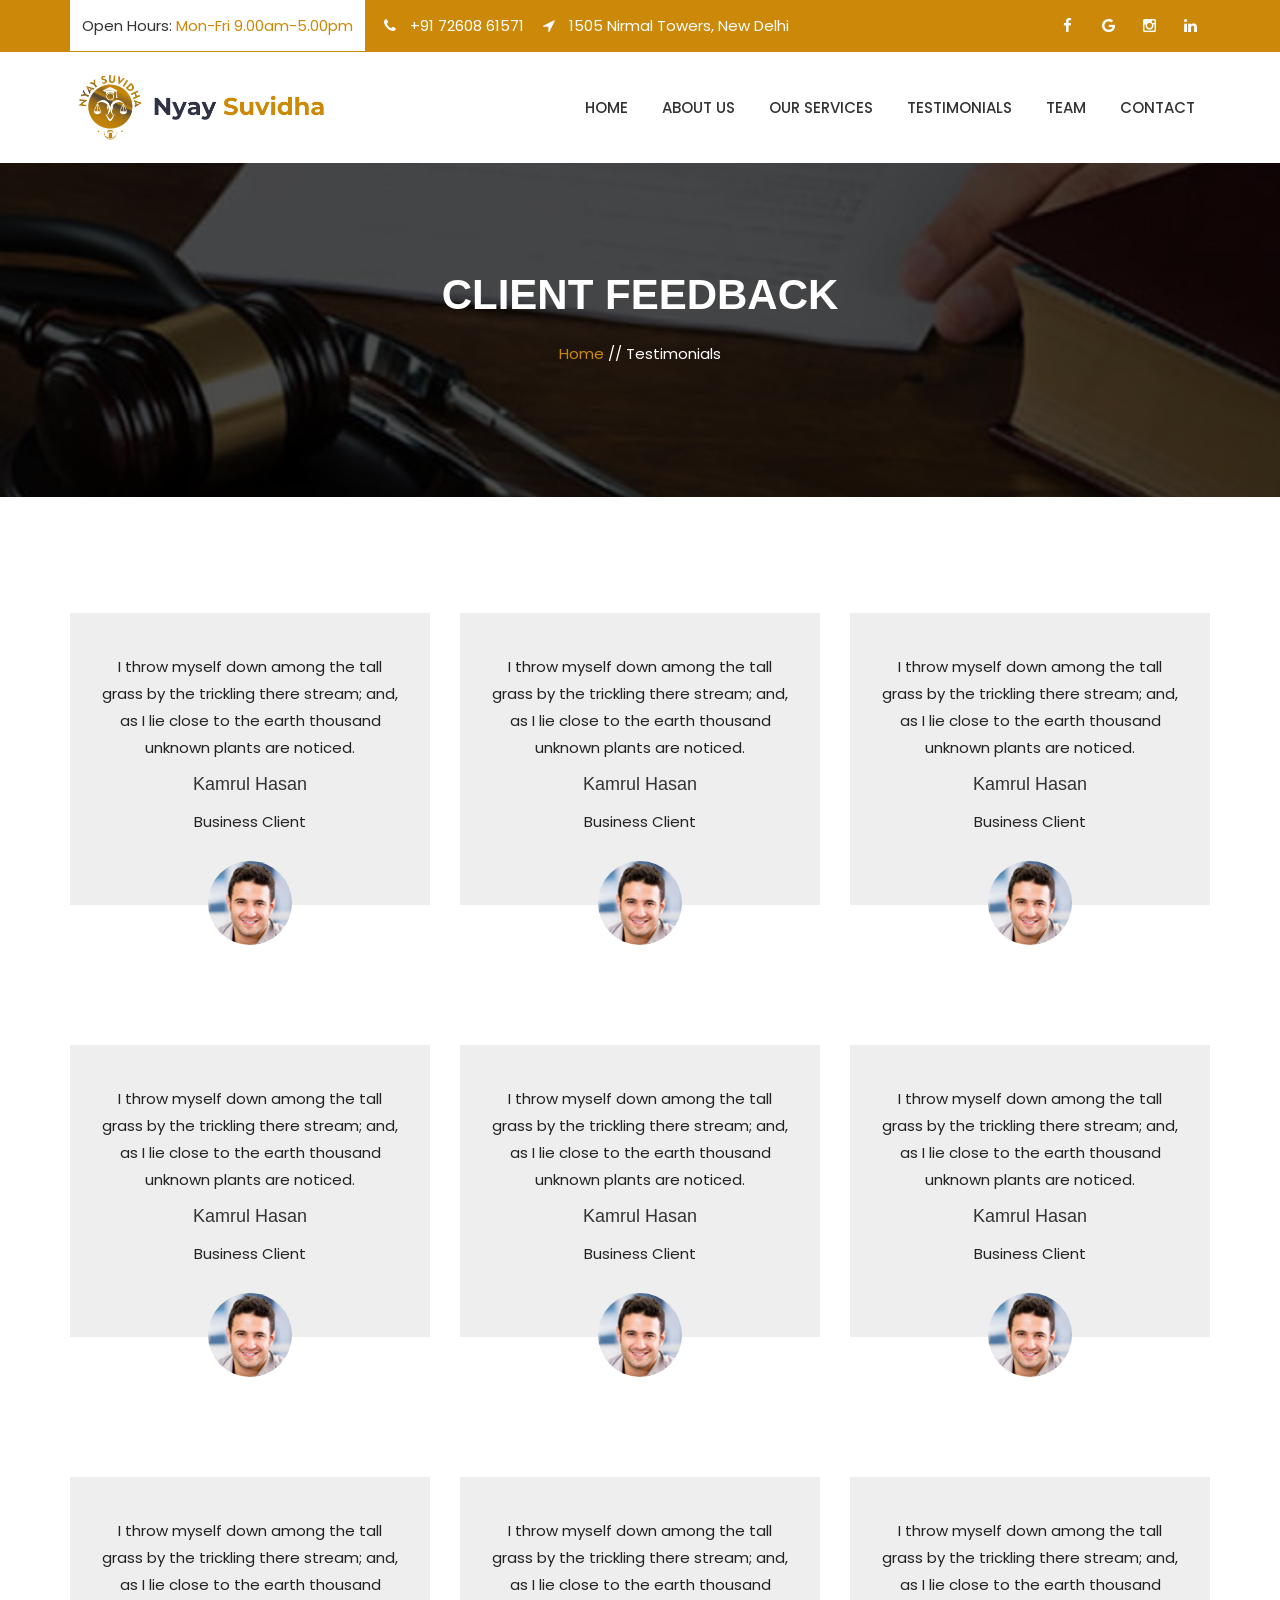
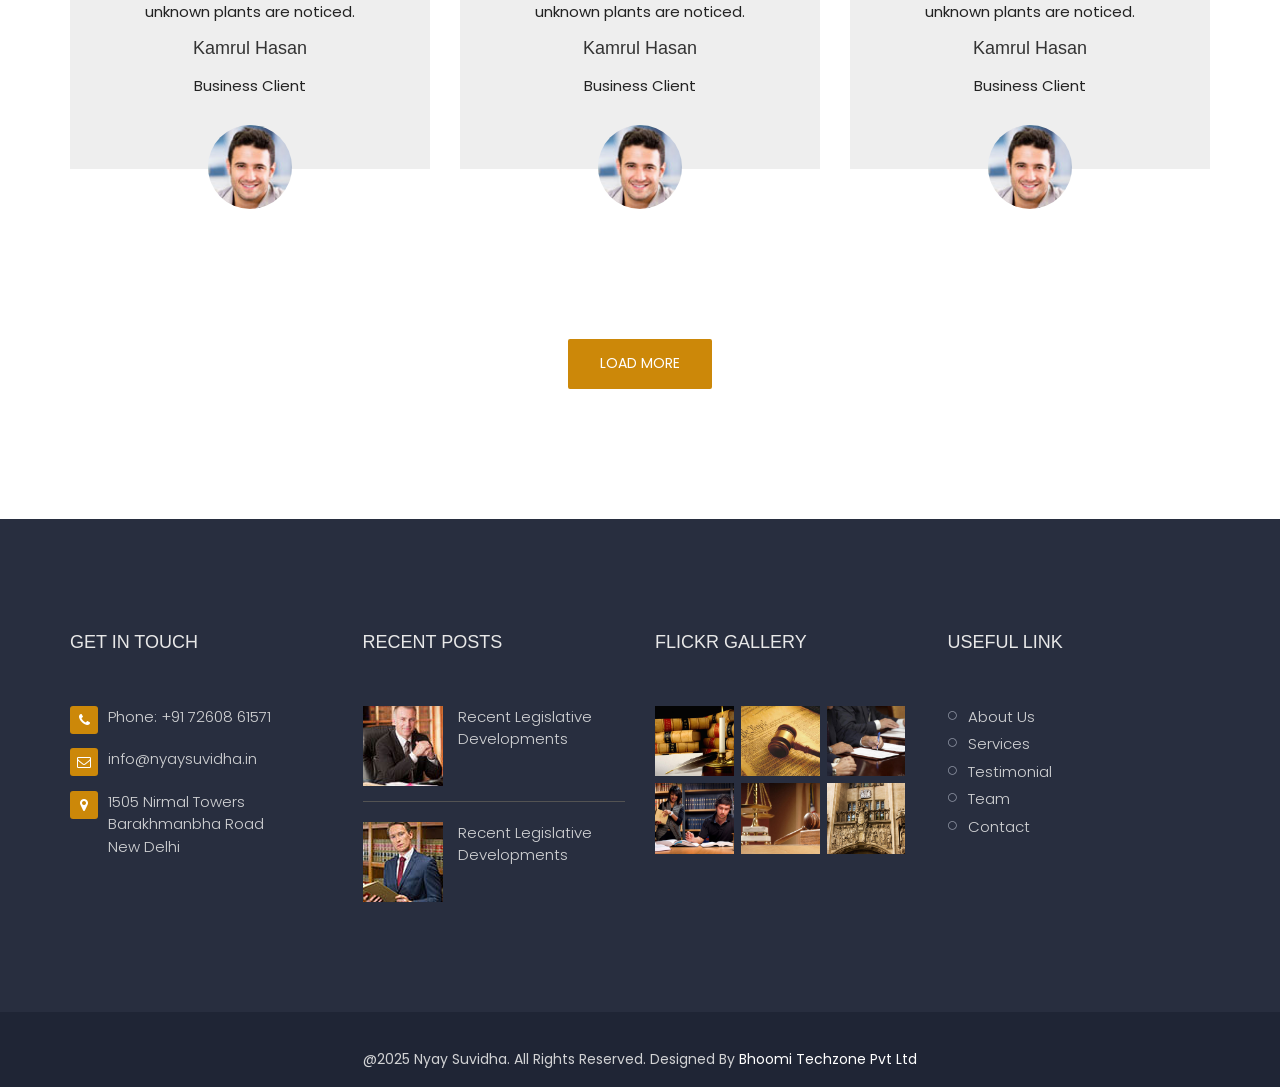
<file: testimonial.html>
<!doctype html>
<html class="no-js" lang="">

<head>
    <meta charset="utf-8">
    <meta http-equiv="x-ua-compatible" content="ie=edge">
    <title>Nyay Suvidha | Testimonial</title>
    <meta name="description" content="">
    <meta name="viewport" content="width=device-width, initial-scale=1">
    <!-- Favicon -->
    <link rel="shortcut icon" type="image/x-icon" href="img/Untitled design (80).png">
    <!-- Normalize CSS -->
    <link rel="stylesheet" href="css/normalize.css">
    <!-- Main CSS -->
    <link rel="stylesheet" href="css/main.css">
    <!-- Bootstrap CSS -->
    <link rel="stylesheet" href="css/bootstrap.min.css">
    <!-- Animate CSS -->
    <link rel="stylesheet" href="css/animate.min.css">
    <!-- Font-awesome CSS-->
    <link rel="stylesheet" href="css/font-awesome.min.css">
    <!-- Owl Caousel CSS -->
    <link rel="stylesheet" href="vendor/OwlCarousel/owl.carousel.min.css">
    <link rel="stylesheet" href="vendor/OwlCarousel/owl.theme.default.min.css">
    <!-- Main Menu CSS -->
    <link rel="stylesheet" href="css/meanmenu.min.css">
    <!-- nivo slider CSS -->
    <link rel="stylesheet" href="vendor/slider/css/nivo-slider.css" type="text/css" />
    <link rel="stylesheet" href="vendor/slider/css/preview.css" type="text/css" media="screen" />
    <!-- Datetime Picker Style CSS -->
    <link rel="stylesheet" href="css/jquery.datetimepicker.css">
    <!-- Magic popup CSS -->
    <link rel="stylesheet" href="css/magnific-popup.css">
    <!-- Switch Style CSS -->
    <link rel="stylesheet" href="css/hover-min.css">
    <!-- Custom CSS -->
    <link rel="stylesheet" href="style.css">
    <!-- Modernizr Js -->
    <script src="js/modernizr-2.8.3.min.js"></script>
</head>

<body>
    <!--[if lt IE 8]>
        <p class="browserupgrade">You are using an <strong>outdated</strong> browser. Please <a href="http://browsehappy.com/">upgrade your browser</a> to improve your experience.</p>
        <![endif]-->
    <!-- Add your site or application content here -->
    <!-- Preloader Start Here -->
    <div id="preloader"></div>
    <!-- Preloader End Here -->
    <!-- Main Body Area Start Here -->
    <div id="wrapper" class="wrapper">
        <!-- Header Area Start Here -->
        <header class="header">
            <div id="header-three" class="header-style-one header-fixed">
                <div class="header-top-bar bg-primary">
                    <div class="container">
                        <div class="row">
                            <div class="col-lg-8 col-md-12 col-sm-12 hidden--xs">
                                <div class="header-contact-info">
                                    <ul>
                                        <li>open hours:<span> mon-fri 9.00am-5.00pm</span></li>
                                        <li><i class="fa fa-phone" aria-hidden="true"></i> <a style="color: #fff;" href="tel:+917260861571">+91 72608 61571</a></li>
<li><i class="fa fa-location-arrow" aria-hidden="true"></i> <a style="color: #fff;" href="https://www.google.com/maps?q=1505+Nirmal+Towers,+New+Delhi" target="_blank">1505 Nirmal Towers, New Delhi</a></li>

                                    </ul>
                                </div>
                            </div>
                           <div class="col-lg-4 hidden--md">
                            <div class="header-social">
                                <ul>
                                    <li><a href="https://www.facebook.com/people/Nyay-suvidha/61555710600248/?mibextid=wwXIfr&rdid=xFmRlXboVil8KX8e&share_url=https%3A%2F%2Fwww.facebook.com%2Fshare%2F14oGb67Q56%2F%3Fmibextid%3DwwXIfr"><i class="fa fa-facebook" aria-hidden="true"></i></a></li>
                                    <!-- <li><a href="#"><i class="fa fa-twitter" aria-hidden="true"></i></a></li> -->
                                    <li><a href="https://www.nyaysuvidha.in/"><i class="fa fa-google" aria-hidden="true"></i></a></li>
                                    <li><a href="https://www.instagram.com/nyay_suvidh_/?igsh=MWZxeDgzaThpMDF3Mw%3D%3D&utm_source=qr#"><i class="fa fa-instagram" aria-hidden="true"></i></a></li>
                                    <li><a href="https://www.linkedin.com/company/nyay-suvidha/"><i class="fa fa-linkedin" aria-hidden="true"></i></a></li>
                                </ul>
                            </div>
</div>
                        </div>
                    </div>
                </div>
                <div class="main-menu-area bg-body" id="sticker">
                    <div class="container">
                        <div class="row d-md-flex align-items-md-center">
                            <div class="col-lg-3 col-md-3">
                                <div class="logo-area">
                                    <a href="index.html"><img src="img/Nyay Suvidha-logo.png" alt="logo" class="img-responsive"></a>
                                </div>
                            </div>
                            <div class="col-lg-9 col-md-9">
                                <nav>
                                    <ul>
                                        <li><a href="index.html">Home</a>
                                         
                                        </li>
                                        <li><a href="about.html">About Us</a></li>
                                        <li><a href="services.html">Our Services</a>
                                            <!-- <ul>
                                                <li><a href="practice1.html">Practice 1</a></li>
                                                <li><a href="practice2.html">Practice 2</a></li>
                                                <li><a href="practice3.html">Practice 3</a></li>
                                                <li><a href="single-practice.html">Single Practice</a></li>
                                            </ul> -->
                                        </li>
                                        <li><a href="testimonial.html">Testimonials</a>
                                            <!-- <ul>
                                                <li><a href="attorney.html">Attorney</a></li>
                                                <li><a href="single-attorney.html">Single Attorney</a></li>
                                            </ul> -->
                                        </li>
                                        <li><a href="attorney.html">Team</a>
                                            <!-- <ul>
                                                <li><a href="gallery.html">Gallery</a></li>
                                                <li><a href="testimonial.html">Testimonial</a></li>
                                                <li><a href="faq.html">Faq</a></li>
                                                <li><a href="elements.html">Elements</a></li>
                                                <li><a href="404.html">404 Error</a></li>
                                            </ul> -->
                                        </li>
                                        <!-- <li><a href="#">Blog</a>
                                            <ul>
                                                <li><a href="blog1.html">Blog 1</a></li>
                                                <li><a href="blog2.html">Blog 2</a></li>
                                                <li><a href="blog3.html">Blog 3</a></li>
                                                <li><a href="blog4.html">Blog 4</a></li>
                                                <li><a href="single-blog.html">Single Blog</a></li>
                                            </ul>
                                        </li> -->
                                        <li><a href="contact.html">Contact</a></li>
                                    </ul>
                                </nav>
                            </div>
                            <!-- <div class="col-lg-1 col-md-1">
                                <div class="header-search">
                                    <form id="top-search-form">
                                        <input type="text" class="search-input" placeholder="Search...." required="">
                                        <button class="search-button"><i class="fa fa-search" aria-hidden="true"></i></button>
                                    </form>
                                </div>
                            </div> -->
                        </div>
                    </div>
                </div>
            </div>
            <!-- Mobile Menu Area Start -->
            <div class="mobile-menu-area">
                <div class="container">
                    <div class="row">
                        <div class="col-md-12">
                            <div class="mobile-menu">
                                <nav id="dropdown">
                                    <ul>
                                        <li><a href="index.html">Home</a></li>
                                        <li><a href="about.html">About Us</a></li>
                                        <li><a href="services.html">Our Services</a></li>
                                        <li><a href="testimonial.html">Testimonials</a></li>
                                        <li><a href="attorney.html">Team</a></li>
                                        <li><a href="contact.html">Contact</a></li>
                                    </ul>
                                </nav>
                            </div>
                        </div>
                    </div>
                </div>
            </div>
            <!-- Mobile Menu Area End -->
        </header>
        <!-- Header Area End Here -->
        <!-- Inner Page Banner Area Start Here -->
        <section class="inner-page-banner-area mt-150" style="background-image: url('img/case/case7.jpg');">
            <div class="container">
                <div class="breadcrumbs-area">
                    <h1>Client Feedback</h1>
                    <ul>
                        <li><a href="#">Home</a> //</li>
                     
                        <li>Testimonials</li>
                    </ul>
                </div>
            </div>
        </section>
        <!-- Inner Page Banner Area End Here -->
        <!-- Feedback Layout Start Here -->
        <div class="section-space">            
            <div class="container menu-list-wrapper">
                <div class="row menu-list">
                    <div class="col-lg-4 col-md-4 col-sm-6 col-xs-12 mb-100 menu-item">
                        <div class="testimonial-box-layout6 bg-box">
                            <p>I throw myself down among the tall grass by the trickling there stream; and, as I lie close to the earth thousand unknown plants are noticed.</p>
                            <h3 class="title-medium-dark size-sm mb-10">Kamrul Hasan</h3>
                            <span>Business Client</span>
                            <div class="item-img">
                                <img src="img/client/client2.jpg" alt="pic team7" class="img-responsive">
                            </div>
                        </div>  
                    </div>  
                    <div class="col-lg-4 col-md-4 col-sm-6 col-xs-12 mb-100 menu-item">
                        <div class="testimonial-box-layout6 bg-box">
                            <p>I throw myself down among the tall grass by the trickling there stream; and, as I lie close to the earth thousand unknown plants are noticed.</p>
                            <h3 class="title-medium-dark size-sm mb-10">Kamrul Hasan</h3>
                            <span>Business Client</span>
                            <div class="item-img">
                                <img src="img/client/client2.jpg" alt="pic team7" class="img-responsive">
                            </div>
                        </div>  
                    </div> 
                    <div class="col-lg-4 col-md-4 col-sm-6 col-xs-12 mb-100 menu-item">
                        <div class="testimonial-box-layout6 bg-box">
                            <p>I throw myself down among the tall grass by the trickling there stream; and, as I lie close to the earth thousand unknown plants are noticed.</p>
                            <h3 class="title-medium-dark size-sm mb-10">Kamrul Hasan</h3>
                            <span>Business Client</span>
                            <div class="item-img">
                                <img src="img/client/client2.jpg" alt="pic team7" class="img-responsive">
                            </div>
                        </div>  
                    </div> 
                    <div class="col-lg-4 col-md-4 col-sm-6 col-xs-12 mb-100 menu-item">
                        <div class="testimonial-box-layout6 bg-box">
                            <p>I throw myself down among the tall grass by the trickling there stream; and, as I lie close to the earth thousand unknown plants are noticed.</p>
                            <h3 class="title-medium-dark size-sm mb-10">Kamrul Hasan</h3>
                            <span>Business Client</span>
                            <div class="item-img">
                                <img src="img/client/client2.jpg" alt="pic team7" class="img-responsive">
                            </div>
                        </div>  
                    </div> 
                    <div class="col-lg-4 col-md-4 col-sm-6 col-xs-12 mb-100 menu-item">
                        <div class="testimonial-box-layout6 bg-box">
                            <p>I throw myself down among the tall grass by the trickling there stream; and, as I lie close to the earth thousand unknown plants are noticed.</p>
                            <h3 class="title-medium-dark size-sm mb-10">Kamrul Hasan</h3>
                            <span>Business Client</span>
                            <div class="item-img">
                                <img src="img/client/client2.jpg" alt="pic team7" class="img-responsive">
                            </div>
                        </div>  
                    </div> 
                    <div class="col-lg-4 col-md-4 col-sm-6 col-xs-12 mb-100 menu-item">
                        <div class="testimonial-box-layout6 bg-box">
                            <p>I throw myself down among the tall grass by the trickling there stream; and, as I lie close to the earth thousand unknown plants are noticed.</p>
                            <h3 class="title-medium-dark size-sm mb-10">Kamrul Hasan</h3>
                            <span>Business Client</span>
                            <div class="item-img">
                                <img src="img/client/client2.jpg" alt="pic team7" class="img-responsive">
                            </div>
                        </div>  
                    </div> 
                    <div class="col-lg-4 col-md-4 col-sm-6 col-xs-12 mb-100 menu-item">
                        <div class="testimonial-box-layout6 bg-box">
                            <p>I throw myself down among the tall grass by the trickling there stream; and, as I lie close to the earth thousand unknown plants are noticed.</p>
                            <h3 class="title-medium-dark size-sm mb-10">Kamrul Hasan</h3>
                            <span>Business Client</span>
                            <div class="item-img">
                                <img src="img/client/client2.jpg" alt="pic team7" class="img-responsive">
                            </div>
                        </div>  
                    </div> 
                    <div class="col-lg-4 col-md-4 col-sm-6 col-xs-12 mb-100 menu-item">
                        <div class="testimonial-box-layout6 bg-box">
                            <p>I throw myself down among the tall grass by the trickling there stream; and, as I lie close to the earth thousand unknown plants are noticed.</p>
                            <h3 class="title-medium-dark size-sm mb-10">Kamrul Hasan</h3>
                            <span>Business Client</span>
                            <div class="item-img">
                                <img src="img/client/client2.jpg" alt="pic team7" class="img-responsive">
                            </div>
                        </div>  
                    </div> 
                    <div class="col-lg-4 col-md-4 col-sm-6 col-xs-12 mb-100 menu-item">
                        <div class="testimonial-box-layout6 bg-box">
                            <p>I throw myself down among the tall grass by the trickling there stream; and, as I lie close to the earth thousand unknown plants are noticed.</p>
                            <h3 class="title-medium-dark size-sm mb-10">Kamrul Hasan</h3>
                            <span>Business Client</span>
                            <div class="item-img">
                                <img src="img/client/client2.jpg" alt="pic team7" class="img-responsive">
                            </div>
                        </div>  
                    </div> 
                    <div class="col-lg-4 col-md-4 col-sm-6 col-xs-12 mb-100 menu-item hidden">
                        <div class="testimonial-box-layout6 bg-box">
                            <p>I throw myself down among the tall grass by the trickling there stream; and, as I lie close to the earth thousand unknown plants are noticed.</p>
                            <h3 class="title-medium-dark size-sm mb-10">Kamrul Hasan</h3>
                            <span>Business Client</span>
                            <div class="item-img">
                                <img src="img/client/client2.jpg" alt="pic team7" class="img-responsive">
                            </div>
                        </div>  
                    </div> 
                    <div class="col-lg-4 col-md-4 col-sm-6 col-xs-12 mb-100 menu-item hidden">
                        <div class="testimonial-box-layout6 bg-box">
                            <p>I throw myself down among the tall grass by the trickling there stream; and, as I lie close to the earth thousand unknown plants are noticed.</p>
                            <h3 class="title-medium-dark size-sm mb-10">Kamrul Hasan</h3>
                            <span>Business Client</span>
                            <div class="item-img">
                                <img src="img/client/client2.jpg" alt="pic team7" class="img-responsive">
                            </div>
                        </div>  
                    </div> 
                    <div class="col-lg-4 col-md-4 col-sm-6 col-xs-12 mb-100 menu-item hidden">
                        <div class="testimonial-box-layout6 bg-box">
                            <p>I throw myself down among the tall grass by the trickling there stream; and, as I lie close to the earth thousand unknown plants are noticed.</p>
                            <h3 class="title-medium-dark size-sm mb-10">Kamrul Hasan</h3>
                            <span>Business Client</span>
                            <div class="item-img">
                                <img src="img/client/client2.jpg" alt="pic team7" class="img-responsive">
                            </div>
                        </div>  
                    </div> 
                    <div class="col-lg-4 col-md-4 col-sm-6 col-xs-12 mb-100 menu-item hidden">
                        <div class="testimonial-box-layout6 bg-box">
                            <p>I throw myself down among the tall grass by the trickling there stream; and, as I lie close to the earth thousand unknown plants are noticed.</p>
                            <h3 class="title-medium-dark size-sm mb-10">Kamrul Hasan</h3>
                            <span>Business Client</span>
                            <div class="item-img">
                                <img src="img/client/client2.jpg" alt="pic team7" class="img-responsive">
                            </div>
                        </div>  
                    </div> 
                    <div class="col-lg-4 col-md-4 col-sm-6 col-xs-12 mb-100 menu-item hidden">
                        <div class="testimonial-box-layout6 bg-box">
                            <p>I throw myself down among the tall grass by the trickling there stream; and, as I lie close to the earth thousand unknown plants are noticed.</p>
                            <h3 class="title-medium-dark size-sm mb-10">Kamrul Hasan</h3>
                            <span>Business Client</span>
                            <div class="item-img">
                                <img src="img/client/client2.jpg" alt="pic team7" class="img-responsive">
                            </div>
                        </div>  
                    </div> 
                    <div class="col-lg-4 col-md-4 col-sm-6 col-xs-12 mb-100 menu-item hidden">
                        <div class="testimonial-box-layout6 bg-box">
                            <p>I throw myself down among the tall grass by the trickling there stream; and, as I lie close to the earth thousand unknown plants are noticed.</p>
                            <h3 class="title-medium-dark size-sm mb-10">Kamrul Hasan</h3>
                            <span>Business Client</span>
                            <div class="item-img">
                                <img src="img/client/client2.jpg" alt="pic team7" class="img-responsive">
                            </div>
                        </div>  
                    </div>
                </div>
                <div class="text-center mt-30 loadmore">
                    <a href="#" class="btn-fill-primary2">Load More</a>
                </div>
            </div>
        </div>       
        <!-- Feedback Layout end here  -->
        <!-- Footer Area Start Here -->
        <footer>
            <div class="footer-area-top bg-accent">
                <div class="container">
                    <div class="row">
                        <div class="col-lg-3 col-md-3 col-sm-6 col-xs-12">
                            <div class="footer-box">
                                <h3 class="title-bar-footer">get in touch</h3>
                                <ul class="corporate-address">
                                    <li>
                                        <i class="fa fa-phone" aria-hidden="true"></i>
                                        <p><a href="tel:+67898752235">Phone: +91 72608 61571</a></p>
                                        <!-- <p><a href="tel:+23908752235">Fax: +2390-875-2235</a></p> -->
                                    </li>
                                    <li>
                                        <i class="fa fa-envelope-o" aria-hidden="true"></i>
                                        <p><a href="mailto:info@nyaysuvidha.in">info@nyaysuvidha.in</a></p>
                                        <!-- <p><a href="mailto:AbcLawFirm.@domain.com">AbcLawFirm.@domain.com</a></p> -->
                                    </li>
                                    <li>
                                        <i class="fa fa-map-marker" aria-hidden="true"></i>
                                        <p>1505 Nirmal Towers <br>
                                            Barakhmanbha Road <br>
                                            New Delhi</p> <br>
                                        <!-- <p>Northwest #100, New York-2573</p> -->
                                    </li>
                                </ul>
                            </div>
                        </div>
                       
                        <div class="col-lg-3 col-md-3 col-sm-6 col-xs-12">
                            <div class="footer-box">
                                <h3 class="title-bar-footer">RECENT POSTS</h3>
                                <div class="footer-popular-post">
                                    <div class="media">
                                        <a href="#" class="pull-left">
                                            <img alt="Popular" src="img/footer/7.jpg" class="img-responsive">
                                        </a>
                                        <div class="media-body">
                                            <a href="#">Recent Legislative Developments</a>
                                            <!-- <p>Dec 23, 2016</p> -->
                                        </div>
                                    </div>
                                    <div class="media">
                                        <a href="#" class="pull-left">
                                            <img alt="Popular" src="img/footer/8.jpg" class="img-responsive">
                                        </a>
                                        <div class="media-body">
                                            <a href="#">Recent Legislative Developments</a>
                                            <!-- <p>Dec 23, 2016</p> -->
                                        </div>
                                    </div>
                                </div>
                            </div>
                        </div>
                        <div class="col-lg-3 col-md-3 col-sm-6 col-xs-12">
                            <div class="footer-box">
                                <h3 class="title-bar-footer">flickr gallery</h3>
                                <ul class="post-gallery shine-hover">
                                    <li>
                                        <!-- <a href="gallery-style1.html"> -->
                                            <figure><img src="img/footer/1.jpg" alt="post" class="img-responsive"></figure>
                                        <!-- </a> -->
                                    </li>
                                    <li>
                                        <!-- <a href="gallery-style2.html"> -->
                                            <figure><img src="img/footer/2.jpg" alt="post" class="img-responsive"></figure>
                                        <!-- </a> -->
                                    </li>
                                    <li>
                                        <!-- <a href="gallery-style1.html"> -->
                                            <figure><img src="img/footer/3.jpg" alt="post" class="img-responsive"></figure>
                                        <!-- </a> -->
                                    </li>
                                    <li>
                                        <!-- <a href="gallery-style2.html"> -->
                                            <figure><img src="img/footer/4.jpg" alt="post" class="img-responsive"></figure>
                                        <!-- </a> -->
                                    </li>
                                    <li>
                                        <!-- <a href="gallery-style1.html"> -->
                                            <figure><img src="img/footer/5.jpg" alt="post" class="img-responsive"></figure>
                                        <!-- </a> -->
                                    </li>
                                    <li>
                                        <!-- <a href="gallery-style2.html"> -->
                                            <figure><img src="img/footer/6.jpg" alt="post" class="img-responsive"></figure>
                                        <!-- </a> -->
                                    </li>
                                </ul>
                            </div>
                        </div>
                        <div class="col-lg-3 col-md-3 col-sm-6 col-xs-12">
                            <div class="footer-box">
                                <h3 class="title-bar-footer">useful link</h3>
                                <ul class="useful-links">
                                    <li>
                                        <ul>
                                            <li><a href="#">About Us</a></li>
                                            <li><a href="#">Services</a></li>
                                            <li><a href="#">Testimonial</a></li>
                                            <li><a href="#">Team</a></li>
                                            <li><a href="#">Contact</a></li>
                                            <!-- <li><a href="#">Injury Attorneys</a></li> -->
                                        </ul>
                                    </li>
                                </ul>
                            </div>
                        </div>
                    </div>
                </div>
            </div>
            <div class="footer-area-bottom">
                <div class="container">
                    <p>@2025 Nyay Suvidha. All rights reserved. Designed by <a href="https://www.bhoomitechzone.in/">Bhoomi Techzone Pvt Ltd</a></p>
                </div>
            </div>
        </footer>
        <!-- Footer Area End Here -->
    </div>
    <!--end wrapper -->
    <!-- jquery-->
    <script src="js/jquery-2.2.4.min.js" type="text/javascript"></script>
    <!-- Plugins js -->
    <script src="js/plugins.js" type="text/javascript"></script>
    <!-- Bootstrap js -->
    <script src="js/bootstrap.min.js" type="text/javascript"></script>
    <!-- WOW JS -->
    <script src="js/wow.min.js"></script>
    <!-- Nivo slider js -->
    <script src="vendor/slider/js/jquery.nivo.slider.js" type="text/javascript"></script>
    <script src="vendor/slider/home.js" type="text/javascript"></script>
    <!-- Owl Cauosel JS -->
    <script src="vendor/OwlCarousel/owl.carousel.min.js" type="text/javascript"></script>
    <!-- Meanmenu Js -->
    <script src="js/jquery.meanmenu.min.js" type="text/javascript"></script>
    <!-- Srollup js -->
    <script src="js/jquery.scrollUp.min.js" type="text/javascript"></script>
    <!-- jquery.counterup js -->
    <script src="js/jquery.counterup.min.js"></script>
    <script src="js/waypoints.min.js"></script>
    <!-- Countdown js -->
    <script src="js/jquery.countdown.min.js" type="text/javascript"></script>
    <!-- Isotope js -->
    <script src="js/isotope.pkgd.min.js" type="text/javascript"></script>
    <!-- Magic Popup js -->
    <script src="js/jquery.magnific-popup.min.js" type="text/javascript"></script>
    <!-- Custom Js -->
    <script src="js/main.js" type="text/javascript"></script>
</body>

</html>
</file>
<file: css/main.css>
/*! HTML5 Boilerplate v5.3.0 | MIT License | https://html5boilerplate.com/ */

/*
 * What follows is the result of much research on cross-browser styling.
 * Credit left inline and big thanks to Nicolas Gallagher, Jonathan Neal,
 * Kroc Camen, and the H5BP dev community and team.
 */

/* ==========================================================================
   Base styles: opinionated defaults
   ========================================================================== */

html {
    color: #222;
    font-size: 1em;
    line-height: 1.4;
}

/*
 * Remove text-shadow in selection highlight:
 * https://twitter.com/miketaylr/status/12228805301
 *
 * These selection rule sets have to be separate.
 * Customize the background color to match your design.
 */

::-moz-selection {
    background: #b3d4fc;
    text-shadow: none;
}

::selection {
    background: #b3d4fc;
    text-shadow: none;
}

/*
 * A better looking default horizontal rule
 */

hr {
    display: block;
    height: 1px;
    border: 0;
    border-top: 1px solid #ccc;
    margin: 1em 0;
    padding: 0;
}

/*
 * Remove the gap between audio, canvas, iframes,
 * images, videos and the bottom of their containers:
 * https://github.com/h5bp/html5-boilerplate/issues/440
 */

audio,
canvas,
iframe,
img,
svg,
video {
    vertical-align: middle;
}

/*
 * Remove default fieldset styles.
 */

fieldset {
    border: 0;
    margin: 0;
    padding: 0;
}

/*
 * Allow only vertical resizing of textareas.
 */

textarea {
    resize: vertical;
}

/* ==========================================================================
   Browser Upgrade Prompt
   ========================================================================== */

.browserupgrade {
    margin: 0.2em 0;
    background: #ccc;
    color: #000;
    padding: 0.2em 0;
}

/* ==========================================================================
   Author's custom styles
   ========================================================================== */

















/* ==========================================================================
   Helper classes
   ========================================================================== */

/*
 * Hide visually and from screen readers
 */

.hidden {
    display: none !important;
}

/*
 * Hide only visually, but have it available for screen readers:
 * http://snook.ca/archives/html_and_css/hiding-content-for-accessibility
 */

.visuallyhidden {
    border: 0;
    clip: rect(0 0 0 0);
    height: 1px;
    margin: -1px;
    overflow: hidden;
    padding: 0;
    position: absolute;
    width: 1px;
}

/*
 * Extends the .visuallyhidden class to allow the element
 * to be focusable when navigated to via the keyboard:
 * https://www.drupal.org/node/897638
 */

.visuallyhidden.focusable:active,
.visuallyhidden.focusable:focus {
    clip: auto;
    height: auto;
    margin: 0;
    overflow: visible;
    position: static;
    width: auto;
}

/*
 * Hide visually and from screen readers, but maintain layout
 */

.invisible {
    visibility: hidden;
}

/*
 * Clearfix: contain floats
 *
 * For modern browsers
 * 1. The space content is one way to avoid an Opera bug when the
 *    `contenteditable` attribute is included anywhere else in the document.
 *    Otherwise it causes space to appear at the top and bottom of elements
 *    that receive the `clearfix` class.
 * 2. The use of `table` rather than `block` is only necessary if using
 *    `:before` to contain the top-margins of child elements.
 */

.clearfix:before,
.clearfix:after {
    content: " "; /* 1 */
    display: table; /* 2 */
}

.clearfix:after {
    clear: both;
}

/* ==========================================================================
   EXAMPLE Media Queries for Responsive Design.
   These examples override the primary ('mobile first') styles.
   Modify as content requires.
   ========================================================================== */

@media only screen and (min-width: 35em) {
    /* Style adjustments for viewports that meet the condition */
}

@media print,
       (-webkit-min-device-pixel-ratio: 1.25),
       (min-resolution: 1.25dppx),
       (min-resolution: 120dpi) {
    /* Style adjustments for high resolution devices */
}

/* ==========================================================================
   Print styles.
   Inlined to avoid the additional HTTP request:
   http://www.phpied.com/delay-loading-your-print-css/
   ========================================================================== */

@media print {
    *,
    *:before,
    *:after,
    *:first-letter,
    *:first-line {
        background: transparent !important;
        color: #000 !important; /* Black prints faster:
                                   http://www.sanbeiji.com/archives/953 */
        box-shadow: none !important;
        text-shadow: none !important;
    }

    a,
    a:visited {
        text-decoration: underline;
    }

    a[href]:after {
        content: " (" attr(href) ")";
    }

    abbr[title]:after {
        content: " (" attr(title) ")";
    }

    /*
     * Don't show links that are fragment identifiers,
     * or use the `javascript:` pseudo protocol
     */

    a[href^="#"]:after,
    a[href^="javascript:"]:after {
        content: "";
    }

    pre,
    blockquote {
        border: 1px solid #999;
        page-break-inside: avoid;
    }

    /*
     * Printing Tables:
     * http://css-discuss.incutio.com/wiki/Printing_Tables
     */

    thead {
        display: table-header-group;
    }

    tr,
    img {
        page-break-inside: avoid;
    }

    img {
        max-width: 100% !important;
    }

    p,
    h2,
    h3 {
        orphans: 3;
        widows: 3;
    }

    h2,
    h3 {
        page-break-after: avoid;
    }
}
</file>
<file: css/font/flaticon.css>
/*
  	Flaticon icon font: Flaticon
  	Creation date: 19/08/2017 18:50
  	*/

@font-face {
  font-family: "Flaticon";
  src: url("Flaticon.eot");
  src: url("Flaticon-1.eot") format("embedded-opentype"),
       url("Flaticon.woff") format("woff"),
       url("Flaticon.ttf") format("truetype"),
       url("Flaticon.svg") format("svg");
  font-weight: normal;
  font-style: normal;
}

@media screen and (-webkit-min-device-pixel-ratio:0) {
  @font-face {
    font-family: "Flaticon";
    src: url("Flaticon.svg") format("svg");
  }
}

[class^="flaticon-"]:before, [class*=" flaticon-"]:before,
[class^="flaticon-"]:after, [class*=" flaticon-"]:after {   
  font-family: Flaticon;
        font-size: 20px;
font-style: normal;
margin-left: 0;
}

.flaticon-add-contact:before { content: "\f100"; }
.flaticon-add-a-contact-on-phone-interface-symbol-of-a-user-with-a-plus-sign:before { content: "\f101"; }
.flaticon-like:before { content: "\f102"; }
.flaticon-finger-of-a-hand-pointing-to-right-direction:before { content: "\f103"; }
.flaticon-thumb-up:before { content: "\f104"; }
.flaticon-facebook-like-hand-symbol-outline:before { content: "\f105"; }
.flaticon-favorite:before { content: "\f106"; }
.flaticon-star-button:before { content: "\f107"; }
.flaticon-smile-1:before { content: "\f108"; }
.flaticon-smile:before { content: "\f109"; }
.flaticon-happy:before { content: "\f10a"; }
.flaticon-emoticon-with-happy-face:before { content: "\f10b"; }
.flaticon-multimedia-1:before { content: "\f10c"; }
.flaticon-arrows:before { content: "\f10d"; }
.flaticon-music:before { content: "\f10e"; }
.flaticon-multimedia:before { content: "\f10f"; }
.flaticon-play-button:before { content: "\f110"; }
.flaticon-symbol-3:before { content: "\f111"; }
.flaticon-symbol-2:before { content: "\f112"; }
.flaticon-cut:before { content: "\f113"; }
.flaticon-symbol-1:before { content: "\f114"; }
.flaticon-symbol:before { content: "\f115"; }
.flaticon-patient-2:before { content: "\f116"; }
.flaticon-patient-1:before { content: "\f117"; }
.flaticon-patient:before { content: "\f118"; }
.flaticon-flashlight:before { content: "\f119"; }
.flaticon-light-bulb-1:before { content: "\f11a"; }
.flaticon-light-bulb:before { content: "\f11b"; }
.flaticon-contact:before { content: "\f11c"; }
.flaticon-couple-users-silhouette:before { content: "\f11d"; }
.flaticon-people-silhouettes:before { content: "\f11e"; }
.flaticon-user:before { content: "\f11f"; }
.flaticon-shape:before { content: "\f120"; }
.flaticon-tool-3:before { content: "\f121"; }
.flaticon-two:before { content: "\f122"; }
.flaticon-tool-2:before { content: "\f123"; }
.flaticon-tool-1:before { content: "\f124"; }
.flaticon-user-filled-person-shape:before { content: "\f125"; }
.flaticon-telephone-1:before { content: "\f126"; }
.flaticon-telephone:before { content: "\f127"; }
.flaticon-push-button:before { content: "\f128"; }
.flaticon-hands:before { content: "\f129"; }
.flaticon-documents:before { content: "\f12a"; }
.flaticon-circle:before { content: "\f12b"; }
.flaticon-weapons:before { content: "\f12c"; }
.flaticon-tool:before { content: "\f12d"; }
.flaticon-homepage:before { content: "\f12e"; }
.flaticon-interface:before { content: "\f12f"; }
</file>
<file: vendor/slider/css/preview.css>
/*

Skin Name: Nivo Slider Default Theme

Skin URI: http://nivo.dev7studios.com

Description: The default skin for the Nivo Slider.

Version: 1.3

Author: Gilbert Pellegrom

Author URI: http://dev7studios.com

Supports Thumbs: true

*/

/* -------------------------------------

preview-1 

---------------------------------------- */

.preview-1 .nivoSlider .nivo-directionNav a.nivo-prevNav {

  font-size: 0;
  transition: all 0.5s;
}
.preview-1 .nivoSlider .nivo-directionNav a.nivo-nextNav {
 
  font-size: 0;
  transition: all 0.5s;
}
.preview-1 .nivo-controlNav {
    position: absolute;
    z-index: 99999;
    bottom: 68px;
    opacity: 1;
}
.preview-1 .nivo-controlNav a {
  border:1px solid #fff;
  display: inline-block;
  height:18px;
  margin: 0 5px;
  text-indent: -9999px;
  width:18px;
  line-height: 8px;
  background: #3c3c3c;
  cursor: pointer;
  position: relative;
  z-index: 9;
  opacity: 1;
  z-index: -999;
  border-radius: 50%;
}
.preview-1:hover .nivo-controlNav a{
  opacity: 1;
  z-index: 999999;
}
.preview-1 .nivo-controlNav a:hover, .preview-1 .nivo-controlNav a.active {
    background: #ffbe00;
    cursor: pointer;
}
.preview-1:hover .nivo-controlNav a{
  opacity: 1;
  z-index: 999999;
}
.preview-1 .nivo-controlNav {
    position: absolute;
    z-index: 99999;
    bottom: 68px;
    left: 0;
    right: 0;
    margin: 0 auto;
}

/* -------------------------------------

preview-2

---------------------------------------- */

.preview-2 .nivoSlider:hover .nivo-directionNav a.nivo-prevNav {

  left: 15px;

  transition: all 300ms ease-in 0s;

}

.preview-2 .nivoSlider:hover .nivo-directionNav a.nivo-nextNav{

  right: 65px;

  transition: all 300ms ease-in 0s;

}

.preview-2 .nivoSlider .nivo-directionNav a.nivo-prevNav {

  left: -50px;

  font-size: 0;

  transition: all 300ms ease-in 0s;

}

.preview-2 .nivoSlider .nivo-directionNav a.nivo-nextNav {

  right: 0px;

  font-size: 0;

  transition: all 300ms ease-in 0s;

}

.preview-2 .nivo-directionNav a.nivo-prevNav:hover:before{

  background: #fff;

  color: #000;

}

.preview-2 .nivo-directionNav a.nivo-prevNav:before{

  background: rgba(0,0,0,0.25);

  content: "\f053";

  font: normal normal normal 14px/1 FontAwesome;

  color: #fff;

  cursor: pointer;

  font-size: 25px;

  font-weight: 400;

  height: 50px;

  line-height: 50px;

  margin: 0;

  position: absolute;

  text-align: center;

  top: 45%;

  transition: all 300ms ease-in 0s;

  width: 50px;

  z-index: 9;

}

.preview-2 .nivo-directionNav a.nivo-nextNav:hover:before{

  background:#fff;

  color: #000

}

.preview-2 .nivo-directionNav a.nivo-nextNav:before{

  background: rgba(0,0,0,0.25);

  content: "\f054";

  font: normal normal normal 14px/1 FontAwesome;

  color: #fff;

  cursor: pointer;

  font-size: 25px;

  font-weight: 400;

  height: 50px;

  line-height: 50px;

  margin: 0;

  position: absolute;

  text-align: center;

  top: 45%;

  transition: all 300ms ease-in 0s;

  width: 50px;

  z-index: 9;

}

.preview-2 .nivo-controlNav {

    position: relative;

    z-index: 99999;

    bottom: 68px;

}

.preview-2 .nivo-controlNav a {

	border:5px solid #fff;

	display: inline-block;

	height:18px;

	margin: 0 5px;

	text-indent: -9999px;

	width:18px;

	line-height: 8px;

	background: #3c3c3c;

	cursor: pointer;

	position: relative;

	z-index: 9;

	border-radius: 100%;

	opacity: 0;

	z-index: -999;

}

.preview-2:hover .nivo-controlNav a{

  opacity: 1;

  z-index: 999999;

}

.preview-2 .nivo-controlNav a:hover, 

.preview-2 .nivo-controlNav a.active {

    background: #000;

    cursor: pointer;

}
</file>
<file: style.css>
@import url(../../../../css);
@import url('https://fonts.googleapis.com/css2?family=Poppins:ital,wght@0,100;0,200;0,300;0,400;0,500;0,600;0,700;0,800;0,900;1,100;1,200;1,300;1,400;1,500;1,600;1,700;1,800;1,900&display=swap');

body,
html {
  height: 100%;
  /* font-family: Roboto, sans-serif; */
  font-family: "Poppins", serif;
  line-height: 1.8;
  font-weight: 400;
  background: #fff;
  color: #222;
  font-size: 15px;
  vertical-align: baseline
}

h1,
h2,
h3,
h4,
h5,
h6 {
  line-height: 1.5;
  font-weight: 400;
  margin: 0 0 20px;
  text-transform: capitalize;
  font-family: Roboto, sans-serif;
}
a{
  color: #d1d2d4 ;
}

h1 {
  line-height: 1.2;
  font-size: 42px
}

@media only screen and (max-width:1199px) {
  h1 {
    font-size: 38px
  }
}

@media only screen and (max-width:991px) {
  h1 {
    font-size: 36px
  }
}

@media only screen and (max-width:767px) {
  h1 {
    font-size: 34px
  }
}

@media only screen and (max-width:479px) {
  h1 {
    font-size: 32px
  }
}

@media only screen and (max-width:320px) {
  h1 {
    font-size: 30px
  }
}

h2 {
  font-size: 36px
}

@media only screen and (max-width:1199px) {
  h2 {
    font-size: 32px
  }
}

@media only screen and (max-width:991px) {
  h2 {
    font-size: 28px
  }
}

@media only screen and (max-width:767px) {
  h2 {
    font-size: 24px
  }
}

@media only screen and (max-width:479px) {
  h2 {
    font-size: 22px
  }
}

@media only screen and (max-width:320px) {
  h2 {
    font-size: 20px
  }
}

h3 {
  font-size: 20px
}

h4 {
  font-size: 18px
}

p {
  color: #222;
  /* margin: 0 0 20px */
}

#wrapper {
  overflow: hidden;
  width: 100%;
  height: auto
}

a,
a:active,
a:focus,
a:hover {
  text-decoration: none;
  
}

a:active,
a:focus,
a:hover {
  outline: 0
}

img {
  max-width: 100%;
  height: auto
}

ul {
  list-style: none none;
  margin: 0;
  padding: 0
}

h1.title-bold-dark {
  color: #333;
  font-weight: 700;
  text-transform: uppercase
}

h1.title-bold-dark span {
  color: #cc8809
}

h2.title-light-light {
  color: #fff;
  font-weight: 300
}

h2.title-light-light span {
  font-weight: 700
}

h2.title-light-dark {
  color: #333;
  font-weight: 300
}

h2.title-regular-light {
  color: #fff;
  font-weight: 400
}

h2.title-regular-dark {
  color: #333;
  font-weight: 400
}

h2.title-medium-light {
  color: #fff;
  font-weight: 500
}

h2.title-medium-dark {
  color: #333;
  font-weight: 500
}

h2.title-bold-light {
  color: #fff;
  font-weight: 700;
  text-transform: uppercase
}

h2.title-bold-dark {
  color: #333;
  font-weight: 700;
  text-transform: uppercase
}

h2.title-bold-dark span {
  color: #cc8809
}

h2.title-black-light {
  color: #fff;
  font-weight: 900
}

h2.title-black-dark {
  color: #333;
  font-weight: 900
}

h2.title-medium-primary {
  color: #cc8809;
  font-weight: 500;
  text-transform: capitalize
}

h2.title-medium-primary a {
  color: #cc8809
}

h3.title-medium-primary {
  color: #cc8809;
  font-weight: 500;
  text-transform: capitalize
}

h3.title-medium-primary a {
  color: #cc8809
}

h3.title-light-light {
  color: #fff;
  font-weight: 300;
  text-transform: capitalize
}

h3.title-light-dark {
  color: #333;
  font-weight: 300
}

h3.title-regular-light {
  color: #fff;
  font-weight: 400
}

h3.title-regular-light a {
  color: #fff;
  -webkit-transition: all .5s ease-out;
  -moz-transition: all .5s ease-out;
  -ms-transition: all .5s ease-out;
  -o-transition: all .5s ease-out;
  transition: all .5s ease-out
}

h3.title-regular-light a:hover {
  color: #cc8809
}

h3.title-regular-dark {
  color: #333;
  font-weight: 400
}

h3.title-regular-dark a {
  color: #333
}

h3.title-medium-light {
  color: #fff;
  font-weight: 500;
  text-transform: capitalize
}

h3.title-medium-light a {
  color: #fff
}

h3.title-medium-dark {
  color: #333;
  font-weight: 500
}

h3.title-medium-dark a {
  color: #333
}

h3.title-bold-light {
  color: #fff;
  font-weight: 700
}

h3.title-bold-dark {
  color: #333;
  font-weight: 700
}

h3.title-black-light {
  color: #fff;
  font-weight: 900
}

h3.title-black-dark {
  color: #333;
  font-weight: 900
}

h2.size-lg {
  font-size: 40px
}

@media (min-width:992px) and (max-width:1199px) {
  h2.size-lg {
    font-size: 36px
  }
}

@media only screen and (max-width:991px) {
  h2.size-lg {
    font-size: 30px
  }
}

@media only screen and (max-width:767px) {
  h2.size-lg {
    font-size: 28px
  }
}

@media only screen and (max-width:479px) {
  h2.size-lg {
    font-size: 24px
  }
}

@media only screen and (max-width:320px) {
  h2.size-lg {
    font-size: 22px
  }
}

h2.size-sm {
  font-size: 34px
}

@media (min-width:992px) and (max-width:1199px) {
  h2.size-sm {
    font-size: 30px
  }
}

@media only screen and (max-width:991px) {
  h2.size-sm {
    font-size: 28px
  }
}

@media only screen and (max-width:767px) {
  h2.size-sm {
    font-size: 26px
  }
}

@media only screen and (max-width:479px) {
  h2.size-sm {
    font-size: 22px
  }
}

@media only screen and (max-width:320px) {
  h2.size-sm {
    font-size: 20px
  }
}

h2.size-xs {
  font-size: 30px
}

@media (min-width:992px) and (max-width:1199px) {
  h2.size-xs {
    font-size: 28px
  }
}

@media only screen and (max-width:991px) {
  h2.size-xs {
    font-size: 26px
  }
}

@media only screen and (max-width:767px) {
  h2.size-xs {
    font-size: 24px
  }
}

@media only screen and (max-width:479px) {
  h2.size-xs {
    font-size: 22px
  }
}

@media only screen and (max-width:320px) {
  h2.size-xs {
    font-size: 20px
  }
}

h3.size-sm {
  font-size: 18px
}

h3.size-lg {
  font-size: 22px
}

@media only screen and (max-width:991px) {
  h3.size-lg {
    font-size: 21px
  }
}

@media only screen and (max-width:767px) {
  h3.size-lg {
    font-size: 20px
  }
}

h3.size-xl {
  font-size: 24px
}

@media only screen and (max-width:1199px) {
  h3.size-xl {
    font-size: 23px
  }
}

@media only screen and (max-width:991px) {
  h3.size-xl {
    font-size: 22px
  }
}

@media only screen and (max-width:767px) {
  h3.size-xl {
    font-size: 21px
  }
}

@media only screen and (max-width:479px) {
  h3.size-xl {
    font-size: 20px
  }
}

@media only screen and (max-width:320px) {
  h3.size-xl {
    font-size: 19px
  }
}

.upercase {
  text-transform: uppercase !important
}

.position-relative {
  position: relative
}

.display-inline20 li {
  display: inline-block;
  width: 20%;
  float: left
}

.top50 {
  -webkit-transform: translateY(-50%);
  -moz-transform: translateY(-50%);
  -ms-transform: translateY(-50%);
  -o-transform: translateY(-50%);
  transform: translateY(-50%);
  top: 50%
}

.full-width-section-layout1 {
  display: -webkit-box !important;
  display: -webkit-flex !important;
  display: -ms-flexbox !important;
  display: flex !important;
  position: relative
}

@media only screen and (max-width:991px) {
  .full-width-section-layout1 {
    display: inherit !important
  }
}

.full-width-section-layout1 .item-content-wrapper {
  width: 50%
}

@media (min-width:992px) and (max-width:1199px) {
  .full-width-section-layout1 .item-content-wrapper {
    width: 40%
  }
}

@media only screen and (max-width:991px) {
  .full-width-section-layout1 .item-content-wrapper {
    width: 100%;
    padding: 86px 0 105px
  }
}

@media only screen and (max-width:767px) {
  .full-width-section-layout1 .item-content-wrapper {
    padding: 100px 0 70px
  }
}

@media only screen and (max-width:479px) {
  .full-width-section-layout1 .item-content-wrapper {
    padding: 80px 0 50px
  }
}

@media only screen and (max-width:320px) {
  .full-width-section-layout1 .item-content-wrapper {
    padding: 70px 0 40px
  }
}

.full-width-section-layout1 .item-img-wrapper {
  position: relative;
  width: 50%
}

@media (min-width:992px) and (max-width:1199px) {
  .full-width-section-layout1 .item-img-wrapper {
    width: 60%
  }
}

@media only screen and (max-width:991px) {
  .full-width-section-layout1 .item-img-wrapper {
    width: 100%
  }
}

.full-width-section-layout1 .item-img-wrapper img {
  width: 100%
}

.full-width-section-layout1 .container {
  position: absolute;
  margin: 0 auto;
  left: 0;
  right: 0;
  top: 0;
  bottom: 0
}

@media only screen and (max-width:991px) {
  .full-width-section-layout1 .container {
    position: inherit
  }
}

.full-width-section-layout2 {
  display: -webkit-box !important;
  display: -webkit-flex !important;
  display: -ms-flexbox !important;
  display: flex !important;
  position: relative
}

@media only screen and (max-width:1199px) {
  .full-width-section-layout2 {
    display: inherit !important
  }
}

.full-width-section-layout2 .item-content-wrapper {
  width: 50%
}

@media only screen and (max-width:1199px) {
  .full-width-section-layout2 .item-content-wrapper {
    width: 100%;
    padding: 86px 0 105px
  }
}

@media only screen and (max-width:767px) {
  .full-width-section-layout2 .item-content-wrapper {
    padding: 95px 0 100px
  }
}

@media only screen and (max-width:479px) {
  .full-width-section-layout2 .item-content-wrapper {
    padding: 75px 0 80px
  }
}

@media only screen and (max-width:320px) {
  .full-width-section-layout2 .item-content-wrapper {
    padding: 65px 0 70px
  }
}

.full-width-section-layout2 .item-img-wrapper {
  position: relative;
  width: 50%
}

@media only screen and (max-width:1199px) {
  .full-width-section-layout2 .item-img-wrapper {
    width: 100%
  }
}

.full-width-section-layout2 .item-img-wrapper img {
  width: 100%
}

.full-width-section-layout2 .container {
  position: absolute;
  margin: 0 auto;
  left: 0;
  right: 0;
  top: 0;
  bottom: 0
}

@media only screen and (max-width:1199px) {
  .full-width-section-layout2 .container {
    position: inherit
  }
}

.full-width-section-layout3 {
  display: -webkit-box !important;
  display: -webkit-flex !important;
  display: -ms-flexbox !important;
  display: flex !important;
  position: relative
}

@media only screen and (max-width:991px) {
  .full-width-section-layout3 {
    display: inherit !important
  }
}

.full-width-section-layout3 .item-content-wrapper {
  width: 50%
}

@media (min-width:992px) and (max-width:1199px) {
  .full-width-section-layout3 .item-content-wrapper {
    width: 50%
  }
}

@media only screen and (max-width:991px) {
  .full-width-section-layout3 .item-content-wrapper {
    width: 100%;
    padding: 86px 0 105px
  }
}

@media only screen and (max-width:767px) {
  .full-width-section-layout3 .item-content-wrapper {
    padding: 76px 0 95px
  }
}

@media only screen and (max-width:479px) {
  .full-width-section-layout3 .item-content-wrapper {
    padding: 66px 0 85px
  }
}

@media only screen and (max-width:320px) {
  .full-width-section-layout3 .item-content-wrapper {
    padding: 56px 0 75px
  }
}

.full-width-section-layout3 .item-img-wrapper {
  position: relative;
  width: 50%
}

@media (min-width:992px) and (max-width:1199px) {
  .full-width-section-layout3 .item-img-wrapper {
    width: 50%
  }
}

@media only screen and (max-width:991px) {
  .full-width-section-layout3 .item-img-wrapper {
    width: 100%
  }
}

.full-width-section-layout3 .item-img-wrapper img {
  width: 100%
}

.full-width-section-layout3 .container {
  position: absolute;
  margin: 0 auto;
  left: 0;
  right: 0;
  top: 0;
  bottom: 0
}

@media only screen and (max-width:991px) {
  .full-width-section-layout3 .container {
    position: inherit
  }
}

.full-width-section-layout4 {
  display: -webkit-box !important;
  display: -webkit-flex !important;
  display: -ms-flexbox !important;
  display: flex !important;
  position: relative
}

@media only screen and (max-width:991px) {
  .full-width-section-layout4 {
    display: inherit !important
  }
}

.full-width-section-layout4 .item-content-wrapper {
  width: 50%
}

@media (min-width:992px) and (max-width:1199px) {
  .full-width-section-layout4 .item-content-wrapper {
    width: 40%
  }
}

@media only screen and (max-width:991px) {
  .full-width-section-layout4 .item-content-wrapper {
    width: 100%;
    padding: 86px 0 20px
  }
}

@media only screen and (max-width:767px) {
  .full-width-section-layout4 .item-content-wrapper {
    padding: 76px 0 25px
  }
}

@media only screen and (max-width:479px) {
  .full-width-section-layout4 .item-content-wrapper {
    padding: 66px 0 5px
  }
}

@media only screen and (max-width:320px) {
  .full-width-section-layout4 .item-content-wrapper {
    padding: 56px 0 75px
  }
}

.full-width-section-layout4 .item-img-wrapper {
  position: relative;
  width: 50%
}

@media (min-width:992px) and (max-width:1199px) {
  .full-width-section-layout4 .item-img-wrapper {
    width: 60%
  }
}

@media only screen and (max-width:991px) {
  .full-width-section-layout4 .item-img-wrapper {
    width: 100%
  }
}

.full-width-section-layout4 .item-img-wrapper img {
  width: 100%
}

.full-width-section-layout4 .container {
  position: absolute;
  margin: 0 auto;
  left: 0;
  right: 0;
  top: 0;
  bottom: 0
}

@media only screen and (max-width:991px) {
  .full-width-section-layout4 .container {
    position: inherit
  }
}

.carousel-v-center {
  -webkit-transform: translateY(-50%) !important;
  -moz-transform: translateY(-50%) !important;
  -ms-transform: translateY(-50%) !important;
  -o-transform: translateY(-50%) !important;
  transform: translateY(-50%) !important;
  top: 55% !important;
  bottom: inherit !important;
  z-index: 8
}

@media only screen and (max-width:991px) {
  .carousel-v-center {
    transform: inherit !important
  }
}

.skew-slider {
  position: relative
}

.skew-slider:after {
  content: "";
  height: 100%;
  width: 100%;
  background-color: rgba(0, 0, 0, .6);
  position: absolute;
  z-index: 5;
  right: 40%;
  top: 0;
  transform: skew(-5deg)
}

@media only screen and (max-width:767px) {
  .skew-slider:after {
    right: 0;
    left: 0;
    transform: skew(0deg)
  }
}

.skew-left-box-bg {
  position: relative
}

.skew-left-box-bg:after {
  content: "";
  height: 100.1%;
  width: 240px;
  background-color: #eee;
  position: absolute;
  z-index: 5;
  left: -140px;
  top: 0;
  transform: skew(-5deg)
}

@media only screen and (max-width:991px) {
  .skew-left-box-bg:after {
    display: none
  }
}

.skew-left-accent-bg {
  position: relative
}

.skew-left-accent-bg:after {
  content: "";
  height: 100%;
  width: 240px;
  background-color: #282e3f;
  position: absolute;
  z-index: 5;
  left: -140px;
  top: 0;
  transform: skew(-5deg)
}

@media only screen and (max-width:991px) {
  .skew-left-accent-bg:after {
    display: none
  }
}

.skew-right-body-bg {
  position: relative
}

.skew-right-body-bg:after {
  content: "";
  height: 100%;
  width: 240px;
  background-color: #fff;
  position: absolute;
  z-index: 5;
  right: -140px;
  top: 0;
  transform: skew(-5deg)
}

@media only screen and (max-width:991px) {
  .skew-right-body-bg:after {
    display: none
  }
}

.skew-right-accent-bg {
  position: relative
}

.skew-right-accent-bg:after {
  content: "";
  height: 99.9%;
  width: 240px;
  background-color: #282e3f;
  position: absolute;
  z-index: 5;
  right: -140px;
  top: 0;
  transform: skew(-5deg)
}

@media only screen and (max-width:991px) {
  .skew-right-accent-bg:after {
    display: none
  }
}

.content-up {
  position: relative;
  z-index: 7
}

.content-up2 {
  position: relative;
  z-index: 7;
  margin-top: 30px
}

.section-title-dark {
  margin-bottom: 50px;
  text-align: center
}

.section-title-dark .title-sm {
  font-size: 30px;
  text-transform: uppercase;
  font-weight: 300;
  color: #cc8809;
  margin-bottom: 10px
}

.section-title-dark h2 {
  color: #333;
  font-weight: 700;
  text-transform: uppercase
}

.section-title-dark h2 span {
  color: #cc8809
}

.section-title-dark h3 {
  color: #333;
  font-size: 30px;
  font-weight: 300;
  text-transform: uppercase
}

.section-title-dark h3 span {
  color: #cc8809
}

.section-title-dark>span {
  position: relative;
  display: inline-block;
  margin-bottom: 15px
}

.section-title-dark>span i {
  color: #cc8809;
  font-size: 16px
}

.section-title-dark>span:before {
  content: "";
  height: 2px;
  width: 50px;
  background-color: #cc8809;
  left: -60px;
  top: 9px;
  position: absolute;
  z-index: 8
}

.section-title-dark>span:after {
  content: "";
  height: 2px;
  width: 50px;
  background-color: #cc8809;
  right: -60px;
  top: 9px;
  position: absolute;
  z-index: 8
}

.section-title-dark p {
  width: 80%;
  margin: 0 auto
}

.section-title-light {
  margin-bottom: 50px;
  text-align: center
}

.section-title-light h2 {
  color: #fff;
  font-weight: 700;
  text-transform: uppercase
}

.section-title-light h2 span {
  color: #cc8809
}

.section-title-light>span {
  position: relative;
  display: inline-block;
  margin-bottom: 15px
}

.section-title-light>span i {
  color: #cc8809;
  font-size: 16px
}

.section-title-light>span:before {
  content: "";
  height: 2px;
  width: 50px;
  background-color: #cc8809;
  left: -60px;
  top: 9px;
  position: absolute;
  z-index: 8
}

.section-title-light>span:after {
  content: "";
  height: 2px;
  width: 50px;
  background-color: #cc8809;
  right: -60px;
  top: 9px;
  position: absolute;
  z-index: 8
}

.section-title-light p {
  width: 80%;
  margin: 0 auto;
  color: #fff
}

.section-title-inner-dark {
  margin-bottom: 50px;
  text-align: center
}

.section-title-inner-dark .title-sm {
  font-size: 30px;
  text-transform: uppercase;
  font-weight: 300;
  color: #cc8809;
  margin-bottom: 10px
}

.section-title-inner-dark h2 {
  color: #333;
  font-weight: 700;
  text-transform: uppercase
}

.section-title-inner-dark h2 span {
  color: #cc8809
}

.section-title-inner-dark h3 {
  color: #333;
  font-size: 30px;
  font-weight: 300;
  text-transform: uppercase
}

.section-title-inner-dark h3 span {
  color: #cc8809
}

.section-title-inner-dark>span {
  position: relative;
  display: inline-block;
  margin-bottom: 15px
}

.section-title-inner-dark>span i {
  color: #cc8809;
  font-size: 16px
}

.section-title-inner-dark>span:before {
  content: "";
  height: 2px;
  width: 50px;
  background-color: #cc8809;
  left: -60px;
  top: 9px;
  position: absolute;
  z-index: 8
}

.section-title-inner-dark>span:after {
  content: "";
  height: 2px;
  width: 50px;
  background-color: #cc8809;
  right: -60px;
  top: 9px;
  position: absolute;
  z-index: 8
}

.section-title-inner-dark p {
  width: 100%;
  color: #333;
  margin: 0 auto
}

h1.text-dark,
h2.text-dark,
h3.text-dark,
h4.text-dark,
p.text-dark {
  color: #333
}

h1.text-primary,
h2.text-primary,
h3.text-primary,
h4.text-primary,
p.text-primary {
  color: #cc8809 !important
}

.bg-primary,
.bg-primary-c,
.bg-primary2-c {
  background-color: #cc8809
}

@media (min-width:601px) and (max-width:991px) {
  .bg-primary-c {
    background-color: #ae7203
  }
}

@media (min-width:601px) and (max-width:991px) {
  .bg-primary2-c {
    background-color: #c48000
  }
}

.bg-body {
  background-color: #fff
}

.bg-accent,
.bg-accent-c {
  background-color: #282e3f
}

@media (min-width:601px) and (max-width:991px) {
  .bg-accent-c {
    background-color: #1f2535
  }
}

.secondary-bg-accent,
.secondary-bg-accent-c {
  background-color: #1f2535
}

@media (min-width:601px) and (max-width:991px) {
  .secondary-bg-accent-c {
    background-color: #282e3f
  }
}

.bg-box {
  background-color: #eee
}

.secondary-bg-box {
  background-color: #3e4353
}

.bg-dark-primary {
  background-color: #ae7203
}

.bg-dark-primary2,
.bg-dark-primary2-c {
  background-color: #c48000
}

@media (min-width:601px) and (max-width:991px) {
  .bg-dark-primary2-c {
    background-color: #cc8809
  }
}

.bg-dark-primary-c {
  background-color: #ae7203
}

@media (min-width:601px) and (max-width:991px) {
  .bg-dark-primary-c {
    background-color: #cc8809
  }
}

.box-shadow {
  -webkit-box-shadow: 0 1px 3px 0 rgba(0, 0, 0, .1);
  -moz-box-shadow: 0 1px 3px 0 rgba(0, 0, 0, .1);
  box-shadow: 0 1px 3px 0 rgba(0, 0, 0, .1)
}

.clear:after {
  clear: both;
  content: "";
  display: block
}

.row.no-gutters>[class*=" col-"],
.row.no-gutters>[class^=col-] {
  padding-right: 0;
  padding-left: 0
}

.box-padding,
.box-padding-r,
.box-padding-r2 {
  padding: 30px
}

@media only screen and (max-width:1199px) {
  .box-padding-r {
    padding: 15px
  }
}

@media only screen and (max-width:991px) {
  .box-padding-r2 {
    padding: 30px 35px 15px
  }
}

.sidebar-box-padding {
  padding: 20px 30px
}

.m-auto {
  margin: 0 auto
}

.item-mb {
  margin-bottom: 30px
}

.mt-10 {
  margin-top: 10px
}

.mt-15 {
  margin-top: 15px
}

.mt-20 {
  margin-top: 20px
}

.mt-30 {
  margin-top: 30px
}

.mt-150 {
  margin-top: 150px !important
}

@media only screen and (max-width:991px) {
  .mt-150 {
    margin-top: 50px !important
  }
}

.mb-none {
  margin-bottom: 0 !important
}

.mb-5 {
  margin-bottom: 5px
}

.mb-10 {
  margin-bottom: 10px
}

.mb-20 {
  margin-bottom: 20px
}

.mb-25 {
  margin-bottom: 25px
}

.mb-30 {
  margin-bottom: 30px
}

.mb-40 {
  margin-bottom: 40px
}

.mb-50 {
  margin-bottom: 50px
}

.mb-70 {
  margin-bottom: 70px !important
}

.mb-55 {
  margin-bottom: 55px
}

.mb-100 {
  margin-bottom: 100px
}

.pb-10 {
  padding-bottom: 10px
}

.pb-20 {
  padding-bottom: 20px
}

.pb-30 {
  padding-bottom: 30px
}

.pr-15 {
  padding-right: 15px
}

.pl-15 {
  padding-left: 15px
}

.pt-20 {
  padding-top: 20px
}

.pt-30 {
  padding-top: 30px
}

.pr-30 {
  padding-right: 30px
}

.row.no-gutters {
  margin-right: 0;
  margin-left: 0
}

.row.no-gutters.full-width {
  margin-right: -15px;
  margin-left: -15px
}

.row.no-gutters.full-width>[class*=" col-"],
.row.no-gutters.full-width>[class^=col-] {
  padding-right: 0;
  padding-left: 0
}

.txt-bx-p,
.txt-bx-p2 {
  padding: 15px
}

@media only screen and (max-width:767px) {
  .txt-bx-p2 {
    padding: 50px
  }
}

.width-100 {
  width: 100%
}

@media (min-width:991px) and (max-width:1199px) {
  .width50-md {
    width: 50%
  }
}

@media (min-width:768px) and (max-width:1199px) {
  .width50-md-c {
    width: 50%
  }
}

.img-width-100 img {
  width: 100% !important
}

.capitalize {
  text-transform: capitalize !important
}

.border-bottom {
  border-bottom: 1px solid #e0e0e0
}

.overlay-default {
  position: relative;
  background-position: center;
  background-size: cover;
  background-repeat: no-repeat
}

.overlay-default:before {
  content: "";
  background-color: rgba(0, 0, 0, .8);
  height: 100%;
  width: 100%;
  position: absolute;
  top: 0;
  left: 0;
  right: 0
}

.overlay-default2 {
  position: relative;
  background-position: center;
  background-size: cover;
  background-repeat: no-repeat
}

.overlay-default2:before {
  content: "";
  background-color: rgba(40, 46, 63, .8);
  height: 100%;
  width: 100%;
  position: absolute;
  top: 0;
  left: 0;
  right: 0
}

.overlay-light {
  position: relative;
  background-position: center;
  background-size: cover;
  background-repeat: no-repeat
}

.overlay-light:before {
  content: "";
  background-color: rgba(249, 245, 245, .9);
  height: 100%;
  width: 100%;
  position: absolute;
  top: 0;
  left: 0;
  right: 0
}

.overlay-dark {
  position: relative;
  background-position: center;
  background-size: cover;
  background-repeat: no-repeat
}

.overlay-dark:before {
  content: "";
  background-color: rgba(40, 46, 63, .9);
  height: 100%;
  width: 100%;
  position: absolute;
  top: 0;
  left: 0;
  right: 0
}

.overlay-accent {
  position: relative;
  background-position: center;
  background-size: cover;
  background-repeat: no-repeat
}

.overlay-accent:before {
  content: "";
  background-color: rgba(24, 29, 43, .9);
  height: 100%;
  width: 100%;
  position: absolute;
  top: 0;
  left: 0;
  right: 0
}

.overlay-primary {
  position: relative;
  background-position: center;
  background-size: cover;
  background-repeat: no-repeat
}

.overlay-primary:before {
  content: "";
  background-color: rgba(204, 136, 9, .9);
  height: 100%;
  width: 100%;
  position: absolute;
  top: 0;
  left: 0;
  right: 0
}

.slider-overlay {
  position: relative
}

.slider-overlay:before {
  content: "";
  background-color: rgba(0, 0, 0, .6);
  height: 100%;
  width: 100%;
  position: absolute;
  z-index: 6;
  top: 0;
  left: 0;
  right: 0
}

.isotop-btn {
  text-align: center;
  margin-bottom: 60px
}

.isotop-btn:after {
  display: none
}

.isotop-btn a {
  border: 1px solid #e0e0e0;
  background: 0 0;
  color: #222;
  padding: 10px 30px;
  margin: 0 0 5px;
  font-size: 18px;
  display: inline-block;
  -webkit-border-radius: 30px;
  -moz-border-radius: 30px;
  -ms-border-radius: 30px;
  -o-border-radius: 30px;
  border-radius: 30px;
  -webkit-transition: all .5s ease-out;
  -moz-transition: all .5s ease-out;
  -ms-transition: all .5s ease-out;
  -o-transition: all .5s ease-out;
  transition: all .5s ease-out
}

.isotop-btn .current,
.isotop-btn a:hover {
  background: #cc8809;
  color: #fff
}

.play-btn {
  position: absolute;
  -webkit-transform: translateY(-50%);
  -moz-transform: translateY(-50%);
  -ms-transform: translateY(-50%);
  -o-transform: translateY(-50%);
  transform: translateY(-50%);
  top: 50%;
  left: 0;
  right: 0;
  margin: 0 auto;
  text-align: center;
  z-index: 2;
  border: 3px solid #fff;
  -webkit-border-radius: 50%;
  -moz-border-radius: 50%;
  -ms-border-radius: 50%;
  -o-border-radius: 50%;
  border-radius: 50%;
  display: block;
  height: 70px;
  width: 70px;
  line-height: 70px;
  -webkit-transition: all .5s ease-out;
  -moz-transition: all .5s ease-out;
  -ms-transition: all .5s ease-out;
  -o-transition: all .5s ease-out;
  transition: all .5s ease-out
}

.play-btn i {
  color: #cc8809;
  font-size: 20px;
  -webkit-transition: all .5s ease-out;
  -moz-transition: all .5s ease-out;
  -ms-transition: all .5s ease-out;
  -o-transition: all .5s ease-out;
  transition: all .5s ease-out
}

.play-btn:hover {
  background: #ae7203;
  border: 3px solid #cc8809
}

.play-btn:hover i {
  color: #ae7203
}

.video-btn-area {
  text-align: center;
  position: absolute;
  -webkit-transform: translateY(-50%);
  -moz-transform: translateY(-50%);
  -ms-transform: translateY(-50%);
  -o-transform: translateY(-50%);
  transform: translateY(-50%);
  top: 50%;
  left: 0;
  right: 0;
  z-index: 6
}

.video-btn-area span {
  font-size: 24px;
  font-weight: 500;
  color: #fff;
  display: block;
  margin-bottom: 30px
}

.video-btn-area .child-play-btn {
  margin: 0 auto;
  z-index: 2;
  border: 3px solid #fff;
  -webkit-border-radius: 50%;
  -moz-border-radius: 50%;
  -ms-border-radius: 50%;
  -o-border-radius: 50%;
  border-radius: 50%;
  display: block;
  height: 50px;
  width: 50px;
  line-height: 50px;
  background-color: #fff;
  -webkit-transition: all .5s ease-out;
  -moz-transition: all .5s ease-out;
  -ms-transition: all .5s ease-out;
  -o-transition: all .5s ease-out;
  transition: all .5s ease-out
}

.video-btn-area .child-play-btn i {
  padding-top: 12px;
  padding-left: 5px;
  color: #c7c9ce;
  font-size: 22px;
  -webkit-transition: all .5s ease-out;
  -moz-transition: all .5s ease-out;
  -ms-transition: all .5s ease-out;
  -o-transition: all .5s ease-out;
  transition: all .5s ease-out
}

.video-btn-area .child-play-btn:hover {
  background-color: #c7c9ce
}

.video-btn-area .child-play-btn:hover i {
  color: #cc8809
}

.btn-fill-primary {
  display: inline-block;
  border: 2px solid #fff;
  background: #fff;
  padding: 10px 30px;
  text-transform: uppercase;
  color: #cc8809;
  font-size: 14px;
  font-weight: 500;
  -webkit-border-radius: 2px;
  -moz-border-radius: 2px;
  -ms-border-radius: 2px;
  -o-border-radius: 2px;
  border-radius: 2px;
  -webkit-transition: all .5s ease-out;
  -moz-transition: all .5s ease-out;
  -ms-transition: all .5s ease-out;
  -o-transition: all .5s ease-out;
  transition: all .5s ease-out
}

.btn-fill-primary:focus,
.btn-fill-primary:hover {
  background: 0 0;
  color: #fff
}

@media only screen and (max-width:767px) {
  .btn-fill-primary {
    padding: 9px 20px
  }
}

@media only screen and (max-width:479px) {
  .btn-fill-primary {
    padding: 8px 20px
  }
}

@media only screen and (max-width:320px) {
  .btn-fill-primary {
    padding: 6px 15px
  }
}

.btn-fill-primary2 {
  display: inline-block;
  border: 2px solid #cc8809;
  background: #cc8809;
  padding: 10px 30px;
  text-transform: uppercase;
  color: #fff;
  font-size: 14px;
  -webkit-border-radius: 2px;
  -moz-border-radius: 2px;
  -ms-border-radius: 2px;
  -o-border-radius: 2px;
  border-radius: 2px;
  -webkit-transition: all .5s ease-out;
  -moz-transition: all .5s ease-out;
  -ms-transition: all .5s ease-out;
  -o-transition: all .5s ease-out;
  transition: all .5s ease-out
}

.btn-fill-primary2:focus,
.btn-fill-primary2:hover {
  background: 0 0;
  color: #333
}

@media only screen and (max-width:767px) {
  .btn-fill-primary2 {
    padding: 9px 20px
  }
}

@media only screen and (max-width:479px) {
  .btn-fill-primary2 {
    padding: 8px 20px
  }
}

@media only screen and (max-width:320px) {
  .btn-fill-primary2 {
    padding: 6px 15px
  }
}

.btn-fill-primary-sm {
  display: inline-block;
  border: 2px solid #cc8809;
  background: #cc8809;
  padding: 10px 45px;
  text-transform: uppercase;
  color: #fff;
  -webkit-border-radius: 2px;
  -moz-border-radius: 2px;
  -ms-border-radius: 2px;
  -o-border-radius: 2px;
  border-radius: 2px;
  -webkit-transition: all .5s ease-out;
  -moz-transition: all .5s ease-out;
  -ms-transition: all .5s ease-out;
  -o-transition: all .5s ease-out;
  transition: all .5s ease-out
}

.btn-fill-primary-sm:hover {
  background: 0 0;
  color: #cc8809
}

.btn-fill-textprimary {
  display: inline-block;
  border: 2px solid #fff;
  background: #fff;
  padding: 10px 36px;
  text-transform: uppercase;
  color: #cc8809;
  font-weight: 700;
  font-size: 13px;
  -webkit-border-radius: 2px;
  -moz-border-radius: 2px;
  -ms-border-radius: 2px;
  -o-border-radius: 2px;
  border-radius: 2px;
  -webkit-transition: all .5s ease-out;
  -moz-transition: all .5s ease-out;
  -ms-transition: all .5s ease-out;
  -o-transition: all .5s ease-out;
  transition: all .5s ease-out
}

.btn-fill-textprimary:hover {
  background: 0 0;
  color: #fff
}

.btn-fill-dark {
  display: inline-block;
  border: 2px solid #676767;
  background: #676767;
  padding: 10px 36px;
  text-transform: uppercase;
  color: #fff;
  font-weight: 500;
  font-size: 13px;
  -webkit-border-radius: 2px;
  -moz-border-radius: 2px;
  -ms-border-radius: 2px;
  -o-border-radius: 2px;
  border-radius: 2px;
  -webkit-transition: all .5s ease-out;
  -moz-transition: all .5s ease-out;
  -ms-transition: all .5s ease-out;
  -o-transition: all .5s ease-out;
  transition: all .5s ease-out
}

.btn-fill-dark:hover {
  background: 0 0;
  color: #333
}

.btn-fill-dark2 {
  display: inline-block;
  border: 2px solid #676767;
  background: #676767;
  padding: 10px 36px;
  text-transform: uppercase;
  color: #fff;
  font-weight: 500;
  font-size: 13px;
  -webkit-border-radius: 2px;
  -moz-border-radius: 2px;
  -ms-border-radius: 2px;
  -o-border-radius: 2px;
  border-radius: 2px;
  -webkit-transition: all .5s ease-out;
  -moz-transition: all .5s ease-out;
  -ms-transition: all .5s ease-out;
  -o-transition: all .5s ease-out;
  transition: all .5s ease-out
}

.btn-fill-dark2:hover {
  background: #cc8809;
  color: #fff;
  border: 2px solid #cc8809
}

.btn-ghost {
  display: inline-block;
  border: 2px solid #676767;
  background: #fff;
  padding: 8px 25px;
  text-transform: capitalize;
  color: #333;
  -webkit-border-radius: 2px;
  -moz-border-radius: 2px;
  -ms-border-radius: 2px;
  -o-border-radius: 2px;
  border-radius: 2px;
  -webkit-transition: all .5s ease-out;
  -moz-transition: all .5s ease-out;
  -ms-transition: all .5s ease-out;
  -o-transition: all .5s ease-out;
  transition: all .5s ease-out
}

.btn-ghost:hover {
  border: 2px solid #cc8809;
  color: #cc8809
}

.btn-ghost-to-fill {
  display: inline-block;
  border: 2px solid #676767;
  background: #fff;
  padding: 8px 25px;
  text-transform: capitalize;
  color: #333;
  -webkit-border-radius: 2px;
  -moz-border-radius: 2px;
  -ms-border-radius: 2px;
  -o-border-radius: 2px;
  border-radius: 2px;
  -webkit-transition: all .5s ease-out;
  -moz-transition: all .5s ease-out;
  -ms-transition: all .5s ease-out;
  -o-transition: all .5s ease-out;
  transition: all .5s ease-out
}

.btn-ghost-to-fill:hover {
  border: 2px solid #cc8809;
  color: #fff;
  background: #cc8809
}

.flat-btn {
  color: #cc8809;
  display: block;
  padding: 5px;
  font-weight: 500;
  -webkit-transition: all .5s ease-out;
  -moz-transition: all .5s ease-out;
  -ms-transition: all .5s ease-out;
  -o-transition: all .5s ease-out;
  transition: all .5s ease-out
}

.flat-btn:hover {
  color: #333
}

.btn50-ptp-ftg {
  display: inline-block;
  border: 2px solid #cc8809;
  background: #cc8809;
  padding: 0 28px;
  height: 50px;
  line-height: 48px;
  text-transform: uppercase;
  font-size: 13px;
  color: #fff;
  -webkit-border-radius: 2px;
  -moz-border-radius: 2px;
  -ms-border-radius: 2px;
  -o-border-radius: 2px;
  border-radius: 2px;
  -webkit-transition: all .5s ease-out;
  -moz-transition: all .5s ease-out;
  -ms-transition: all .5s ease-out;
  -o-transition: all .5s ease-out;
  transition: all .5s ease-out
}

.btn50-ptp-ftg:focus,
.btn50-ptp-ftg:hover {
  background: 0 0;
  color: #cc8809
}

.bg-common {
  background-repeat: no-repeat;
  background-size: cover;
  background-position: center
}

@media only screen and (max-width:991px) {
  .bg-none--sm {
    background-image: none !important
  }
}

.default-overlay {
  position: relative
}

.default-overlay:before {
  content: "";
  background-color: rgba(0, 0, 0, .9);
  height: 100%;
  width: 100%;
  position: absolute;
  top: 0;
  left: 0;
  right: 0
}

.default-overlay>div {
  position: relative;
  z-index: 1
}

.nav-control-top {
  position: relative
}

.nav-control-top .owl-controls {
  position: absolute;
  top: -70px;
  right: 0;
  z-index: 5
}

.nav-control-top .owl-controls i {
  color: #fff;
  display: block;
  line-height: 36px;
  -webkit-transition: all .3s ease-out;
  -moz-transition: all .3s ease-out;
  -ms-transition: all .3s ease-out;
  -o-transition: all .3s ease-out;
  transition: all .3s ease-out
}

.nav-control-top .owl-controls .owl-nav {
  margin-top: 0
}

.nav-control-top .owl-controls .owl-nav>div {
  background: #333;
  opacity: 1;
  font-size: 18px;
  margin: 0 4px;
  height: 45px;
  width: 45px;
  -webkit-border-radius: 50%;
  -moz-border-radius: 50%;
  -ms-border-radius: 50%;
  -o-border-radius: 50%;
  border-radius: 50%;
  -webkit-transition: all .3s ease-out;
  -moz-transition: all .3s ease-out;
  -ms-transition: all .3s ease-out;
  -o-transition: all .3s ease-out;
  transition: all .3s ease-out
}

.nav-control-top .owl-controls .owl-prev:hover {
  background: #d9d9d9
}

.nav-control-top .owl-controls .owl-prev:hover i {
  color: #cc8809
}

.nav-control-top .owl-controls .owl-next:hover {
  background: #d9d9d9;
  -webkit-transition: all .3s ease-out;
  -moz-transition: all .3s ease-out;
  -ms-transition: all .3s ease-out;
  -o-transition: all .3s ease-out;
  transition: all .3s ease-out
}

.nav-control-top .owl-controls .owl-next:hover i {
  color: #cc8809
}

.nav-control-middle .owl-controls i {
  color: #fff;
  display: block;
  line-height: 36px;
  -webkit-transition: all .3s ease-out;
  -moz-transition: all .3s ease-out;
  -ms-transition: all .3s ease-out;
  -o-transition: all .3s ease-out;
  transition: all .3s ease-out
}

.nav-control-middle .owl-controls .owl-nav {
  margin-top: 0
}

.nav-control-middle .owl-controls .owl-nav>div {
  background: 0 0;
  border: 1px solid #e0e0e0;
  opacity: 1;
  font-size: 18px;
  margin: 0 4px;
  height: 45px;
  width: 45px;
  position: absolute;
  -webkit-transform: translateY(-50%);
  -moz-transform: translateY(-50%);
  -ms-transform: translateY(-50%);
  -o-transform: translateY(-50%);
  transform: translateY(-50%);
  top: 50%;
  -webkit-transition: all .3s ease-out;
  -moz-transition: all .3s ease-out;
  -ms-transition: all .3s ease-out;
  -o-transition: all .3s ease-out;
  transition: all .3s ease-out
}

.nav-control-middle .owl-controls .owl-prev {
  left: -90px
}

.nav-control-middle .owl-controls .owl-prev:hover {
  background: #d9d9d9
}

.nav-control-middle .owl-controls .owl-prev:hover i {
  color: #cc8809
}

.nav-control-middle .owl-controls .owl-next {
  right: -90px
}

.nav-control-middle .owl-controls .owl-next:hover {
  background: #d9d9d9
}

.nav-control-middle .owl-controls .owl-next:hover i {
  color: #cc8809
}

.nav-control-middle2 .owl-controls i {
  color: #fff;
  display: block;
  line-height: 25px;
  -webkit-transition: all .3s ease-out;
  -moz-transition: all .3s ease-out;
  -ms-transition: all .3s ease-out;
  -o-transition: all .3s ease-out;
  transition: all .3s ease-out
}

.nav-control-middle2 .owl-controls .owl-nav {
  margin-top: 0
}

.nav-control-middle2 .owl-controls .owl-nav>div {
  background: 0 0;
  border: 1px solid #e0e0e0;
  opacity: 1;
  font-size: 18px;
  margin: 0 4px;
  height: 35px;
  width: 35px;
  position: absolute;
  -webkit-transform: translateY(-65%);
  -moz-transform: translateY(-65%);
  -ms-transform: translateY(-65%);
  -o-transform: translateY(-65%);
  transform: translateY(-65%);
  top: 65%;
  -webkit-transition: all .3s ease-out;
  -moz-transition: all .3s ease-out;
  -ms-transition: all .3s ease-out;
  -o-transition: all .3s ease-out;
  transition: all .3s ease-out
}

.nav-control-middle2 .owl-controls .owl-prev {
  right: 50px
}

.nav-control-middle2 .owl-controls .owl-prev:hover {
  background: #d9d9d9
}

.nav-control-middle2 .owl-controls .owl-prev:hover i {
  color: #cc8809
}

.nav-control-middle2 .owl-controls .owl-next {
  right: 0
}

.nav-control-middle2 .owl-controls .owl-next:hover {
  background: #d9d9d9
}

.nav-control-middle2 .owl-controls .owl-next:hover i {
  color: #cc8809
}

.nav-control-middle3 .owl-controls i {
  color: #333;
  display: block;
  line-height: 30px;
  -webkit-transition: all .3s ease-out;
  -moz-transition: all .3s ease-out;
  -ms-transition: all .3s ease-out;
  -o-transition: all .3s ease-out;
  transition: all .3s ease-out
}

.nav-control-middle3 .owl-controls .owl-nav {
  margin-top: 0
}

.nav-control-middle3 .owl-controls .owl-nav>div {
  border-radius: 0;
  background: #fff;
  border: 1px solid #e0e0e0;
  opacity: 1;
  font-size: 18px;
  margin: 0 4px;
  height: 40px;
  width: 40px;
  position: absolute;
  -webkit-transform: translateY(-50%);
  -moz-transform: translateY(-50%);
  -ms-transform: translateY(-50%);
  -o-transform: translateY(-50%);
  transform: translateY(-50%);
  top: 50%;
  -webkit-transition: all .3s ease-out;
  -moz-transition: all .3s ease-out;
  -ms-transition: all .3s ease-out;
  -o-transition: all .3s ease-out;
  transition: all .3s ease-out
}

.nav-control-middle3 .owl-controls .owl-prev {
  left: -5px
}

.nav-control-middle3 .owl-controls .owl-prev:hover {
  background: #d9d9d9
}

.nav-control-middle3 .owl-controls .owl-prev:hover i {
  color: #cc8809
}

.nav-control-middle3 .owl-controls .owl-next {
  right: -5px
}

.nav-control-middle3 .owl-controls .owl-next:hover {
  background: #d9d9d9
}

.nav-control-middle3 .owl-controls .owl-next:hover i {
  color: #cc8809
}

.nav-control-middle4 .owl-controls i {
  color: #fff;
  display: block;
  line-height: 30px;
  -webkit-transition: all .3s ease-out;
  -moz-transition: all .3s ease-out;
  -ms-transition: all .3s ease-out;
  -o-transition: all .3s ease-out;
  transition: all .3s ease-out
}

.nav-control-middle4 .owl-controls .owl-nav {
  margin-top: 0
}

.nav-control-middle4 .owl-controls .owl-nav>div {
  border-radius: 0;
  background: #cc8809;
  border: 1px solid #cc8809;
  opacity: 1;
  font-size: 18px;
  margin: 0 4px;
  height: 40px;
  width: 40px;
  position: absolute;
  -webkit-transform: translateY(-50%);
  -moz-transform: translateY(-50%);
  -ms-transform: translateY(-50%);
  -o-transform: translateY(-50%);
  transform: translateY(-50%);
  top: 50%;
  -webkit-transition: all .3s ease-out;
  -moz-transition: all .3s ease-out;
  -ms-transition: all .3s ease-out;
  -o-transition: all .3s ease-out;
  transition: all .3s ease-out
}

.nav-control-middle4 .owl-controls .owl-prev {
  left: -5px
}

.nav-control-middle4 .owl-controls .owl-prev:hover {
  border: 1px solid #e0e0e0;
  background: #fff
}

.nav-control-middle4 .owl-controls .owl-prev:hover i {
  color: #cc8809
}

.nav-control-middle4 .owl-controls .owl-next {
  right: -5px
}

.nav-control-middle4 .owl-controls .owl-next:hover {
  border: 1px solid #e0e0e0;
  background: #fff
}

.nav-control-middle4 .owl-controls .owl-next:hover i {
  color: #cc8809
}

.nav-control-middle5 .owl-controls i {
  color: #fff;
  display: block;
  line-height: 36px;
  -webkit-transition: all .3s ease-out;
  -moz-transition: all .3s ease-out;
  -ms-transition: all .3s ease-out;
  -o-transition: all .3s ease-out;
  transition: all .3s ease-out
}

.nav-control-middle5 .owl-controls .owl-nav {
  margin-top: 0
}

.nav-control-middle5 .owl-controls .owl-nav>div {
  background: 0 0;
  border: 1px solid #e0e0e0;
  opacity: 1;
  font-size: 18px;
  margin: 0 4px;
  height: 45px;
  width: 45px;
  position: absolute;
  -webkit-transform: translateY(-50%);
  -moz-transform: translateY(-50%);
  -ms-transform: translateY(-50%);
  -o-transform: translateY(-50%);
  transform: translateY(-50%);
  top: 50%;
  -webkit-transition: all .3s ease-out;
  -moz-transition: all .3s ease-out;
  -ms-transition: all .3s ease-out;
  -o-transition: all .3s ease-out;
  transition: all .3s ease-out
}

.nav-control-middle5 .owl-controls .owl-prev {
  left: -5px
}

.nav-control-middle5 .owl-controls .owl-prev:hover {
  background: #d9d9d9
}

.nav-control-middle5 .owl-controls .owl-prev:hover i {
  color: #cc8809
}

.nav-control-middle5 .owl-controls .owl-next {
  right: -5px
}

.nav-control-middle5 .owl-controls .owl-next:hover {
  background: #d9d9d9
}

.nav-control-middle5 .owl-controls .owl-next:hover i {
  color: #cc8809
}

.dot-control .owl-controls {
  margin-top: 15px
}

.dot-control .owl-controls .owl-dots .owl-dot span {
  position: relative;
  height: 15px;
  width: 15px;
  background: 0 0;
  border: 1px solid #fff;
  -webkit-transition: all .3s ease-out;
  -moz-transition: all .3s ease-out;
  -ms-transition: all .3s ease-out;
  -o-transition: all .3s ease-out;
  transition: all .3s ease-out
}

.dot-control .owl-controls .owl-dots .owl-dot span:before {
  color: #fff;
  position: absolute;
  top: -2px;
  left: 0;
  font-size: 10px;
  right: 0;
  bottom: 0;
  content: "\f111";
  font-family: FontAwesome
}

.dot-control .owl-controls .owl-dots .active span {
  border: 1px solid #cc8809
}

.dot-control .owl-controls .owl-dots .active span:before {
  color: #cc8809
}

.dot-control .owl-nav {
  margin-top: 0
}

.dot-control2 .owl-controls {
  margin-top: 15px
}

.dot-control2 .owl-controls .owl-dots .owl-dot span {
  position: relative;
  height: 15px;
  width: 15px;
  background: 0 0;
  border: 1px solid #e0e0e0;
  -webkit-transition: all .3s ease-out;
  -moz-transition: all .3s ease-out;
  -ms-transition: all .3s ease-out;
  -o-transition: all .3s ease-out;
  transition: all .3s ease-out
}

.dot-control2 .owl-controls .owl-dots .owl-dot span:before {
  color: #e0e0e0;
  position: absolute;
  top: -2px;
  left: 0;
  font-size: 10px;
  right: 0;
  bottom: 0;
  content: "\f111";
  font-family: FontAwesome
}

.dot-control2 .owl-controls .owl-dots .active span {
  border: 1px solid #cc8809
}

.dot-control2 .owl-controls .owl-dots .active span:before {
  color: #cc8809
}

.dot-control2 .owl-nav {
  margin-top: 0
}

.dot-control3 .owl-controls {
  margin-top: 50px
}

.dot-control3 .owl-controls .owl-dots .owl-dot span {
  position: relative;
  height: 15px;
  width: 15px;
  background: 0 0;
  border: 1px solid #e0e0e0;
  -webkit-transition: all .3s ease-out;
  -moz-transition: all .3s ease-out;
  -ms-transition: all .3s ease-out;
  -o-transition: all .3s ease-out;
  transition: all .3s ease-out
}

.dot-control3 .owl-controls .owl-dots .owl-dot span:before {
  color: #e0e0e0;
  position: absolute;
  top: -2px;
  left: 0;
  font-size: 10px;
  right: 0;
  bottom: 0;
  content: "\f111";
  font-family: FontAwesome
}

.dot-control3 .owl-controls .owl-dots .active span {
  border: 1px solid #cc8809
}

.dot-control3 .owl-controls .owl-dots .active span:before {
  color: #cc8809
}

.dot-control3 .owl-nav {
  margin-top: 0
}

.dot-control4 .owl-controls {
  margin-top: 15px
}

.dot-control4 .owl-controls .owl-dots .owl-dot span {
  position: relative;
  height: 15px;
  width: 15px;
  background: 0 0;
  border: 1px solid #e8c88b;
  -webkit-transition: all .3s ease-out;
  -moz-transition: all .3s ease-out;
  -ms-transition: all .3s ease-out;
  -o-transition: all .3s ease-out;
  transition: all .3s ease-out
}

.dot-control4 .owl-controls .owl-dots .owl-dot span:before {
  color: #e8c88b;
  position: absolute;
  top: -2px;
  left: 0;
  font-size: 10px;
  right: 0;
  bottom: 0;
  content: "\f111";
  font-family: FontAwesome
}

.dot-control4 .owl-controls .owl-dots .active span {
  border: 1px solid #fff
}

.dot-control4 .owl-controls .owl-dots .active span:before {
  color: #fff
}

.dot-control4 .owl-nav {
  margin-top: 0
}

.pagination-center {
  text-align: center;
  margin-top: 20px
}

.pagination-center li {
  display: inline-block;
  margin-right: 5px
}

.pagination-center li a {
  border: 1px solid #d8d8d8;
  width: 42px;
  font-size: 14px;
  color: #969696;
  height: 40px;
  background: 0 0;
  display: block;
  line-height: 40px;
  text-align: center;
  -webkit-transition: all .5s ease-out;
  -moz-transition: all .5s ease-out;
  -ms-transition: all .5s ease-out;
  -o-transition: all .5s ease-out;
  transition: all .5s ease-out
}

.pagination-center li a:hover {
  border: 1px solid #cc8809;
  color: #fff;
  background-color: #cc8809
}

.pagination-center li:first-child {
  margin-right: 15px
}

.pagination-center li:last-child {
  margin-right: 0;
  margin-left: 10px
}

.pagination-center li i {
  margin-top: 12px
}

.pagination-center .active a {
  border: 1px solid #cc8809;
  color: #fff;
  background-color: #cc8809
}

.inner-page-banner-area {
  margin-top: 50px;
  text-align: left;
  background-size: cover;
  background-position: center;
  background-repeat: no-repeat;
  position: relative;
  display: block;
  padding: 120px 0 130px
}

@media only screen and (max-width:1199px) {
  .inner-page-banner-area {
    padding: 110px 0 120px
  }
}

@media only screen and (max-width:991px) {
  .inner-page-banner-area {
    padding: 100px 0 110px
  }
}

@media only screen and (max-width:767px) {
  .inner-page-banner-area {
    padding: 90px 0 100px
  }
}

@media only screen and (max-width:479px) {
  .inner-page-banner-area {
    padding: 80px 0 90px
  }
}

@media only screen and (max-width:320px) {
  .inner-page-banner-area {
    padding: 70px 0 80px
  }
}

.inner-page-banner-area:after {
  position: absolute;
  content: "";
  background: rgba(0, 0, 0, .7);
  height: 100%;
  width: 100%;
  top: 0;
  left: 0;
  right: 0;
  margin: 0 auto
}

.inner-page-banner-area .breadcrumbs-area {
  position: relative;
  z-index: 1;
  text-align: center
}

.inner-page-banner-area .breadcrumbs-area h1 {
  text-transform: uppercase;
  font-weight: 700;
  color: #fff
}

.inner-page-banner-area .breadcrumbs-area ul li {
  display: inline-block;
  color: #fff
}

.inner-page-banner-area .breadcrumbs-area ul li a {
  color: #cc8809;
  -webkit-transition: all .5s ease-out;
  -moz-transition: all .5s ease-out;
  -ms-transition: all .5s ease-out;
  -o-transition: all .5s ease-out;
  transition: all .5s ease-out
}

.inner-page-banner-area .breadcrumbs-area ul li a:hover {
  color: #fff
}

.d-flex {
  display: -webkit-box !important;
  display: -webkit-flex !important;
  display: -ms-flexbox !important;
  display: flex !important
}

.flex-row-reverse {
  -webkit-box-orient: horizontal !important;
  -webkit-box-direction: reverse !important;
  -webkit-flex-direction: row-reverse !important;
  -ms-flex-direction: row-reverse !important;
  flex-direction: row-reverse !important
}

.flex-column-reverse {
  -webkit-box-orient: vertical !important;
  -webkit-box-direction: reverse !important;
  -webkit-flex-direction: column-reverse !important;
  -ms-flex-direction: column-reverse !important;
  flex-direction: column-reverse !important
}

.align-items-center {
  -webkit-box-align: center !important;
  -webkit-align-items: center !important;
  -ms-flex-align: center !important;
  align-items: center !important
}

.section-space-counter {
  padding: 58px 0 20px
}

.section-space-banner-extra {
  padding: 70px 0 100px
}

@media only screen and (max-width:1199px) {
  .section-space-banner-extra {
    padding: 60px 0 90px
  }
}

@media only screen and (max-width:991px) {
  .section-space-banner-extra {
    padding: 50px 0 80px
  }
}

@media only screen and (max-width:767px) {
  .section-space-banner-extra {
    padding: 40px 0 70px
  }
}

@media only screen and (max-width:479px) {
  .section-space-banner-extra {
    padding: 20px 0 50px
  }
}

@media only screen and (max-width:320px) {
  .section-space-banner-extra {
    padding: 10px 0 40px
  }
}

@media only screen and (max-width:1199px) {
  .section-space30 {
    padding: 106px 0 90px
  }
}

@media only screen and (max-width:991px) {
  .section-space30 {
    padding: 96px 0 80px
  }
}

@media only screen and (max-width:767px) {
  .section-space30 {
    padding: 86px 0 70px
  }
}

@media only screen and (max-width:479px) {
  .section-space30 {
    padding: 66px 0 50px
  }
}

@media only screen and (max-width:320px) {
  .section-space30 {
    padding: 56px 0 40px
  }
}

.section-space-equal {
  padding: 125px 0
}

@media only screen and (max-width:1199px) {
  .section-space-equal {
    padding: 115px 0
  }
}

@media only screen and (max-width:991px) {
  .section-space-equal {
    padding: 105px 0
  }
}

@media only screen and (max-width:767px) {
  .section-space-equal {
    padding: 95px 0
  }
}

@media only screen and (max-width:479px) {
  .section-space-equal {
    padding: 75px 0
  }
}

@media only screen and (max-width:320px) {
  .section-space-equal {
    padding: 65px 0
  }
}

.section-space-top2 {
  padding: 114px 0 0
}

@media only screen and (max-width:1199px) {
  .section-space-top2 {
    padding: 104px 0 0
  }
}

@media only screen and (max-width:991px) {
  .section-space-top2 {
    padding: 94px 0 0
  }
}

@media only screen and (max-width:767px) {
  .section-space-top2 {
    padding: 84px 0 0
  }
}

@media only screen and (max-width:479px) {
  .section-space-top2 {
    padding: 64px 0 0
  }
}

@media only screen and (max-width:320px) {
  .section-space-top2 {
    padding: 54px 0 0
  }
}

.section-space-banner {
  padding: 97px 0 76px
}

@media only screen and (max-width:1199px) {
  .section-space-banner {
    padding: 92px 0 71px
  }
}

@media only screen and (max-width:991px) {
  .section-space-banner {
    padding: 87px 0 66px
  }
}

@media only screen and (max-width:767px) {
  .section-space-banner {
    padding: 82px 0 61px
  }
}

@media only screen and (max-width:479px) {
  .section-space-banner {
    padding: 77px 0 56px
  }
}

@media only screen and (max-width:320px) {
  .section-space-banner {
    padding: 72px 0 51px
  }
}

.section-space-top-half30 {
  padding: 65px 0 100px
}

@media only screen and (max-width:1199px) {
  .section-space-top-half30 {
    padding: 55px 0 90px
  }
}

@media only screen and (max-width:991px) {
  .section-space-top-half30 {
    padding: 45px 0 80px
  }
}

@media only screen and (max-width:767px) {
  .section-space-top-half30 {
    padding: 35px 0 70px
  }
}

@media only screen and (max-width:479px) {
  .section-space-top-half30 {
    padding: 15px 0 50px
  }
}

@media only screen and (max-width:320px) {
  .section-space-top-half30 {
    padding: 5px 0 40px
  }
}

.section-space-top {
  padding: 125px 0 0
}

@media only screen and (max-width:1199px) {
  .section-space-top {
    padding: 115px 0 0
  }
}

@media only screen and (max-width:991px) {
  .section-space-top {
    padding: 105px 0 0
  }
}

@media only screen and (max-width:767px) {
  .section-space-top {
    padding: 95px 0 0
  }
}

@media only screen and (max-width:479px) {
  .section-space-top {
    padding: 75px 0 0
  }
}

@media only screen and (max-width:320px) {
  .section-space-top {
    padding: 65px 0 0
  }
}

.section-space-bottom {
  padding: 0 0 125px
}

@media only screen and (max-width:1199px) {
  .section-space-bottom {
    padding: 0 0 115px
  }
}

@media only screen and (max-width:991px) {
  .section-space-bottom {
    padding: 0 0 105px
  }
}

@media only screen and (max-width:767px) {
  .section-space-bottom {
    padding: 0 0 95px
  }
}

@media only screen and (max-width:479px) {
  .section-space-bottom {
    padding: 0 0 85px
  }
}

@media only screen and (max-width:320px) {
  .section-space-bottom {
    padding: 0 0 75px
  }
}

.section-space-all {
  padding: 130px 0
}

@media only screen and (max-width:1199px) {
  .section-space-all {
    padding: 120px 0 90px
  }
}

@media only screen and (max-width:991px) {
  .section-space-all {
    padding: 110px 0 80px
  }
}

@media only screen and (max-width:767px) {
  .section-space-all {
    padding: 100px 0 70px
  }
}

@media only screen and (max-width:479px) {
  .section-space-all {
    padding: 80px 0 50px
  }
}

@media only screen and (max-width:320px) {
  .section-space-all {
    padding: 70px 0 40px
  }
}

.section-space-all-30 {
  padding: 130px 0 100px
}

@media only screen and (max-width:1199px) {
  .section-space-all-30 {
    padding: 120px 0 90px
  }
}

@media only screen and (max-width:991px) {
  .section-space-all-30 {
    padding: 110px 0 80px
  }
}

@media only screen and (max-width:767px) {
  .section-space-all-30 {
    padding: 100px 0 70px
  }
}

@media only screen and (max-width:479px) {
  .section-space-all-30 {
    padding: 80px 0 50px
  }
}

@media only screen and (max-width:320px) {
  .section-space-all-30 {
    padding: 70px 0 40px
  }
}

.section-space-top-half2 {
  padding: 50px 0 130px
}

@media only screen and (max-width:1199px) {
  .section-space-top-half2 {
    padding: 40px 0 120px
  }
}

@media only screen and (max-width:991px) {
  .section-space-top-half2 {
    padding: 30px 0 110px
  }
}

@media only screen and (max-width:767px) {
  .section-space-top-half2 {
    padding: 70px 0 100px
  }
}

@media only screen and (max-width:479px) {
  .section-space-top-half2 {
    padding: 60px 0 90px
  }
}

@media only screen and (max-width:320px) {
  .section-space-top-half2 {
    padding: 50px 0 80px
  }
}

.section-space55 {
  padding: 116px 0 75px
}

@media only screen and (max-width:1199px) {
  .section-space55 {
    padding: 107px 0 65px
  }
}

@media only screen and (max-width:991px) {
  .section-space55 {
    padding: 99px 0 55px
  }
}

@media only screen and (max-width:767px) {
  .section-space55 {
    padding: 92px 0 45px
  }
}

@media only screen and (max-width:479px) {
  .section-space55 {
    padding: 72px 0 25px
  }
}

@media only screen and (max-width:320px) {
  .section-space55 {
    padding: 61px 0 15px
  }
}

.section-space-service {
  padding: 60px 0 130px
}

@media only screen and (max-width:1199px) {
  .section-space-service {
    padding: 50px 0 120px
  }
}

@media only screen and (max-width:991px) {
  .section-space-service {
    padding: 101px 0 110px
  }
}

@media only screen and (max-width:767px) {
  .section-space-service {
    padding: 92px 0 100px
  }
}

@media only screen and (max-width:479px) {
  .section-space-service {
    padding: 71px 0 80px
  }
}

@media only screen and (max-width:320px) {
  .section-space-service {
    padding: 60px 0 70px
  }
}

.section-space {
  padding: 116px 0 130px
}

@media only screen and (max-width:1199px) {
  .section-space {
    padding: 107px 0 120px
  }
}

@media only screen and (max-width:991px) {
  .section-space {
    padding: 99px 0 110px
  }
}

@media only screen and (max-width:767px) {
  .section-space {
    padding: 92px 0 100px
  }
}

@media only screen and (max-width:479px) {
  .section-space {
    padding: 72px 0 80px
  }
}

@media only screen and (max-width:320px) {
  .section-space {
    padding: 61px 0 70px
  }
}

.section-space-contact {
  padding: 100px 0 130px
}

@media only screen and (max-width:1199px) {
  .section-space-contact {
    padding: 90px 0 120px
  }
}

@media only screen and (max-width:991px) {
  .section-space-contact {
    padding: 80px 0 110px
  }
}

@media only screen and (max-width:767px) {
  .section-space-contact {
    padding: 70px 0 100px
  }
}

@media only screen and (max-width:479px) {
  .section-space-contact {
    padding: 60px 0 80px
  }
}

@media only screen and (max-width:320px) {
  .section-space-contact {
    padding: 50px 0 70px
  }
}

.section-space-top-half {
  padding: 66px 0 130px
}

@media only screen and (max-width:1199px) {
  .section-space-top-half {
    padding: 106px 0 120px
  }
}

@media only screen and (max-width:991px) {
  .section-space-top-half {
    padding: 99px 0 110px
  }
}

@media only screen and (max-width:767px) {
  .section-space-top-half {
    padding: 91px 0 100px
  }
}

@media only screen and (max-width:479px) {
  .section-space-top-half {
    padding: 72px 0 80px
  }
}

@media only screen and (max-width:320px) {
  .section-space-top-half {
    padding: 61px 0 70px
  }
}

.section-space30 {
  padding: 116px 0 100px
}

@media only screen and (max-width:1199px) {
  .section-space30 {
    padding: 107px 0 90px
  }
}

@media only screen and (max-width:991px) {
  .section-space30 {
    padding: 99px 0 80px
  }
}

@media only screen and (max-width:767px) {
  .section-space30 {
    padding: 92px 0 70px
  }
}

@media only screen and (max-width:479px) {
  .section-space30 {
    padding: 72px 0 50px
  }
}

@media only screen and (max-width:320px) {
  .section-space30 {
    padding: 61px 0 40px
  }
}

.section-space10 {
  padding: 116px 0 120px
}

@media only screen and (max-width:1199px) {
  .section-space10 {
    padding: 107px 0 110px
  }
}

@media only screen and (max-width:991px) {
  .section-space10 {
    padding: 99px 0 100px
  }
}

@media only screen and (max-width:767px) {
  .section-space10 {
    padding: 92px 0 90px
  }
}

@media only screen and (max-width:479px) {
  .section-space10 {
    padding: 72px 0 70px
  }
}

@media only screen and (max-width:320px) {
  .section-space10 {
    padding: 61px 0 60px
  }
}

#preloader {
  background: url(img/preloader.gif) center center no-repeat #f1fafa;
  height: 100%;
  left: 0;
  overflow: visible;
  position: fixed;
  top: 0;
  width: 100%;
  z-index: 9999999
}

#scrollUp {
  background-color: rgba(199, 201, 206, .8);
  bottom: 5px;
  color: #fff;
  display: block;
  font-size: 18px;
  height: 45px;
  line-height: 45px;
  position: fixed;
  right: 20px;
  text-align: center;
  text-decoration: none;
  transition: all .5s cubic-bezier(0, 0, 0, 1) 0s;
  width: 45px;
  z-index: 99999;
  border-radius: 50%
}

#scrollUp i {
  color: #fff
}

#scrollUp:focus,
#scrollUp:hover {
  background-color: rgba(255, 255, 255, .8)
}

#scrollUp:focus i,
#scrollUp:hover i {
  color: #cc8809
}

.search-layout1 {
  padding: 40px 0
}

.search-layout1 .search-form input {
  height: 52px;
  border-bottom-left-radius: 4px;
  border-top-left-radius: 4px;
  color: #333
}

@media only screen and (max-width:600px) {
  .search-layout1 .search-form input {
    border-bottom-left-radius: 0;
    border-top-left-radius: 0
  }
}

.search-layout1 .search-form input:focus {
  outline: 0
}

.search-layout1 .search-form .select2-container--classic .select2-selection--single {
  height: 52px;
  border-radius: 0
}

.search-layout1 .search-form .select2-container--classic .select2-selection--single .select2-selection__arrow {
  opacity: 0
}

.search-layout1 .search-form .select2-container--classic .select2-selection--single .select2-selection__rendered {
  padding-top: 12px;
  color: #222
}

.search-layout1 .search-form .select2-container .select2-selection--single .select2-selection__rendered:focus {
  outline: 0;
  border: 0
}

.search-layout1 .search-form input.search-input:focus {
  outline: 0
}

.search-layout1 .search-form input::-webkit-input-placeholder,
.search-layout1 .search-form textarea::-webkit-input-placeholder {
  color: #222
}

.search-layout1 .search-form input::-moz-placeholder,
.search-layout1 .search-form textarea::-moz-placeholder {
  color: #222
}

.search-layout1 .search-form input:-moz-placeholder,
.search-layout1 .search-form textarea:-moz-placeholder {
  color: #222
}

.search-layout1 .search-form input:-ms-input-placeholder,
.search-layout1 .search-form textarea:-ms-input-placeholder {
  color: #222
}

.search-layout1 .search-form .custom-select {
  position: relative
}

.search-layout1 .search-form .custom-select:before {
  line-height: 2;
  content: "\f041";
  position: absolute;
  top: 6px;
  right: 20px;
  font-family: FontAwesome;
  z-index: 8;
  font-size: 20px;
  color: #333
}

.search-layout1 .search-form .btn-search {
  background-color: #cc8809;
  padding: 15px 30px;
  border-radius: 0 4px 4px 0;
  color: #fff
}

@media only screen and (max-width:600px) {
  .search-layout1 .search-form .btn-search {
    border-bottom-right-radius: 0;
    border-top-right-radius: 0
  }
}

.search-layout1 .search-form .btn-search:hover {
  background-color: #ae7203
}

.header-fixed {
  left: 0;
  right: 0;
  margin: 0 auto;
  top: 0;
  z-index: 100;
  position: fixed;
  -webkit-transition: all .5s ease-out;
  -moz-transition: all .5s ease-out;
  -ms-transition: all .5s ease-out;
  -o-transition: all .5s ease-out;
  transition: all .5s ease-out
}

.header-contact-info ul li {
  display: inline-block;
  color: #fff;
  margin-right: 15px;
  text-transform: capitalize;
  padding: 12px 0
}

.header-contact-info ul li:first-child {
  background: #fff;
  color: #333;
  padding: 12px
}

.header-contact-info ul li:first-child span {
  color: #cc8809
}

.header-contact-info ul li i {
  margin-right: 10px
}

.header-contact-info ul:last-child {
  margin-right: 0
}

.header-contact-info-two ul li {
  display: inline-block;
  color: #fff;
  margin-right: 15px;
  text-transform: capitalize;
  padding: 12px 0
}

.header-contact-info-two ul li:first-child {
  color: #000;
  padding: 15px
}

.header-contact-info-two ul li:first-child i,
.header-contact-info-two ul li:first-child span {
  color: #fff
}

.header-contact-info-two ul li i {
  margin-right: 10px
}

.header-contact-info-two ul:last-child {
  margin-right: 0
}

.header-social ul {
  float: right
}

.header-social ul li {
  display: inline-block;
  color: #fff;
  float: left;
  margin-left: 1px
}

.header-social ul li a {
  text-align: center;
  height: 52px;
  width: 40px;
  line-height: 52px;
  display: inline-block;
  color: #fff;
  -webkit-transition: all .5s ease-out;
  -moz-transition: all .5s ease-out;
  -ms-transition: all .5s ease-out;
  -o-transition: all .5s ease-out;
  transition: all .5s ease-out
}

.header-social ul li a:hover {
  color: #cc8809;
  background-color: #fff
}

.header-top-bar-bottom {
  border-bottom: 1px solid #e0e0e0;
  margin: 0 auto
}

.header-top-bar-bottom .logo-area img {
  margin: 0 auto;
}

.main-menu-area nav ul {
  text-align: right
}

.main-menu-area nav ul li {
  display: inline-block;
  position: relative
}

.main-menu-area nav ul li a {
  padding: 37px 15px;
  display: block;
  text-transform: uppercase;
  text-decoration: none;
  color: #333;
  font-weight: 500;
  -webkit-transition: all 1s ease-out;
  -moz-transition: all 1s ease-out;
  -ms-transition: all 1s ease-out;
  -o-transition: all 1s ease-out;
  transition: all 1s ease-out
}

.main-menu-area nav ul li a:hover {
  color: #cc8809
}

.main-menu-area nav ul li ul {
  margin-top: 0;
  text-align: left;
  opacity: 0;
  visibility: hidden;
  position: absolute;
  top: 100%;
  transform: scaleY(0);
  transform-origin: 0 0 0;
  width: 240px;
  z-index: 99999;
  background: #cc8809;
  padding: 0;
  left: 0;
  -webkit-transition: all .5s ease-out;
  -moz-transition: all .5s ease-out;
  -ms-transition: all .5s ease-out;
  -o-transition: all .5s ease-out;
  transition: all .5s ease-out
}

.main-menu-area nav ul li ul>li {
  padding: 0;
  display: block;
  border-bottom: 1px solid #ae7203
}

.main-menu-area nav ul li ul>li>a {
  padding: 10px 10px 10px 15px;
  display: block;
  color: #fff
}

.main-menu-area nav ul li ul>li:last-child {
  border-bottom: none
}

.main-menu-area nav ul li ul>li .active,
.main-menu-area nav ul li ul>li:hover {
  background: #ae7203;
  -webkit-transition: all .5s ease-out;
  -moz-transition: all .5s ease-out;
  -ms-transition: all .5s ease-out;
  -o-transition: all .5s ease-out;
  transition: all .5s ease-out
}

.main-menu-area nav ul li ul>li .active a,
.main-menu-area nav ul li ul>li:hover a {
  color: #fff
}

.main-menu-area nav ul li ul>li .active a:before,
.main-menu-area nav ul li ul>li:hover a:before {
  opacity: 0
}

.main-menu-area nav ul li:hover ul {
  opacity: 1;
  transform: scaleY(1);
  visibility: visible
}

.main-menu-area nav ul li ul.mega-dropdown-menu {
  padding: 10px 20px;
  width: 500px;
  left: -375px
}

.main-menu-area nav ul li ul.mega-dropdown-menu>li {
  width: 141px;
  border-bottom: none;
  display: inline-block;
  margin-right: 14px
}

.main-menu-area nav ul li ul.mega-dropdown-menu>li:hover {
  background: 0 0 !important
}

.main-menu-area nav ul li ul.mega-dropdown-menu>li:hover>a {
  color: #fff;
  -webkit-transition: all .5s ease-out;
  -moz-transition: all .5s ease-out;
  -ms-transition: all .5s ease-out;
  -o-transition: all .5s ease-out;
  transition: all .5s ease-out
}

.main-menu-area nav ul li ul.mega-dropdown-menu>li:hover>a:hover {
  color: #fff;
  background: #ae7203;
  padding-left: 10px
}

.main-menu-area nav ul li ul.mega-dropdown-menu>li a {
  padding: 8px 0;
  display: block;
  border-bottom: 1px solid #ae7203
}

.main-menu-area nav ul li ul.mega-dropdown-menu>li a:last-child {
  border-bottom: none
}

.main-menu-area nav ul li ul.mega-dropdown-menu>li:last-child {
  margin-right: 0
}

.main-menu-area nav ul li.has-child-menu {
  position: relative
}

.main-menu-area nav ul li.has-child-menu>a {
  color: #fff
}

.main-menu-area nav ul li.has-child-menu>a:after {
  font-family: FontAwesome;
  content: "\f105";
  float: right
}

.main-menu-area nav ul li.has-child-menu>ul.thired-level {
  position: absolute;
  left: 240px;
  top: 0;
  opacity: 0;
  transform: scaleY(0);
  transform-origin: 0 0 0;
  transition: all .5s ease 0s
}

.main-menu-area nav ul li.has-child-menu>ul.thired-level>li a {
  color: #fff;
  -webkit-transition: all .3s ease-out;
  -moz-transition: all .3s ease-out;
  -ms-transition: all .3s ease-out;
  -o-transition: all .3s ease-out;
  transition: all .3s ease-out
}

.main-menu-area nav ul li.has-child-menu>ul.thired-level>li:hover a {
  color: #fff
}

.main-menu-area nav ul li.has-child-menu:hover ul.thired-level {
  opacity: 1;
  transform: scaleY(1);
  visibility: visible
}

.stick {
  border-bottom: 2px solid #cc8809;
  background: rgba(255, 255, 255, .9)
}

.stick nav ul li a {
  padding: 25px 15px;
  color: #333
}

.stick nav ul li ul li a {
  padding: 10px 10px 10px 15px;
  color: #fff
}

.header-search {
  position: relative
}

.header-search .search-input {
  position: absolute;
  top: 0;
  right: 51px;
  z-index: 10;
  height: 48px;
  width: 250px;
  background: rgba(204, 136, 9, .99);
  border: 1px solid #cc8809;
  padding: 5px 30px 8px;
  color: #fff;
  -webkit-border-radius: 45px;
  -moz-border-radius: 45px;
  -ms-border-radius: 45px;
  -o-border-radius: 45px;
  border-radius: 45px;
  display: none
}

.header-search input.search-input:focus {
  outline: 0
}

.header-search .search-button {
  color: #fff;
  height: 50px;
  width: 50px;
  -webkit-border-radius: 50%;
  -moz-border-radius: 50%;
  -ms-border-radius: 50%;
  -o-border-radius: 50%;
  border-radius: 50%;
  background: #cc8809;
  display: block;
  text-align: center;
  line-height: 50px;
  float: right;
  border: 0
}

.header-search .search-button:focus {
  outline: 0
}

.header-search input::-webkit-input-placeholder {
  color: #fff
}

.header-search input::-moz-placeholder {
  color: #fff
}

.header-search input:-moz-placeholder {
  color: #fff
}

.header-search input:-ms-input-placeholder {
  color: #fff
}

.header-search-two {
  position: relative
}

.header-search-two .search-input {
  position: absolute;
  top: 5px;
  right: 0;
  z-index: 8;
  height: 40px;
  width: 250px;
  background-color: transparent;
  border: 1px solid #e0e0e0;
  padding: 5px 30px 8px;
  -webkit-border-radius: 45px;
  -moz-border-radius: 45px;
  -ms-border-radius: 45px;
  -o-border-radius: 45px;
  border-radius: 45px
}

.header-search-two input.search-input:focus {
  outline: 0
}

.header-search-two .search-button {
  color: #cc8809;
  display: block;
  position: absolute;
  top: 12px;
  right: 10px;
  z-index: 9;
  float: right
}

.header-search-two input::-webkit-input-placeholder {
  color: #aaa
}

.header-search-two input::-moz-placeholder {
  color: #aaa
}

.header-search-two input:-moz-placeholder {
  color: #aaa
}

.header-search-two input:-ms-input-placeholder {
  color: #aaa
}

.header-style-two .main-menu-area nav>ul {
  text-align: center
}

.header-style-two .main-menu-area nav>ul>li>a {
  padding: 20px 15px
}

.header-style-two .header-top-bar-bottom {
  padding: 35px 0
}

.header-style-two .call-area i {
  -webkit-border-radius: 45px;
  -moz-border-radius: 45px;
  -ms-border-radius: 45px;
  -o-border-radius: 45px;
  border-radius: 45px;
  color: #fff;
  background-color: #cc8809;
  height: 40px;
  width: 40px;
  line-height: 40px;
  text-align: center;
  padding-right: 0;
  margin-right: 15px;
  margin-top: 7px
}

.header-style-two .call-area p {
  margin-bottom: 0
}

.header-style-two .call-area .call-number {
  line-height: 1;
  font-size: 24px;
  color: #333
}

@media only screen and (max-width:991px) {
  header {
    display: none
  }
}

@media (min-width:768px) {
  .mobile-menu-area {
    display: none
  }
}

.mean-container .mean-bar {
  background: 0 0 !important;
  float: none;
  padding: 0 !important;
  position: fixed !important
}

@media only screen and (max-width:767px) {
  .mean-container .mean-bar a {
    padding: 6px 16px;
    display: inline-block
  }
}

@media only screen and (max-width:767px) {
  .mean-container .mean-bar .meanmenu-reveal {
    margin-top: 5px
  }
}

.mean-container .mean-bar:after {
  content: "";
  clear: both;
  display: block
}

.mean-container .mean-nav {
  float: none !important;
  background: 0 0 !important;
  position: relative;
  top: -9px
}

.mean-container .mean-nav>ul {
  overflow-y: scroll
}

.mean-container .mean-nav>ul li a {
  color: #333;
  font-weight: 700;
  background: #c7c9ce;
  -webkit-transition: all .5s ease-out;
  -moz-transition: all .5s ease-out;
  -ms-transition: all .5s ease-out;
  -o-transition: all .5s ease-out;
  transition: all .5s ease-out
}

.mean-container .mean-nav>ul li a:hover {
  color: #cc8809;
  -webkit-transition: all .5s ease-out;
  -moz-transition: all .5s ease-out;
  -ms-transition: all .5s ease-out;
  -o-transition: all .5s ease-out;
  transition: all .5s ease-out
}

.mean-container .mean-nav>ul:after {
  content: '';
  display: block;
  clear: both
}

.mean-container .mean-bar a {
  padding: 5px 15px;
  display: inline-block
}

.mean-container .mean-bar a.logo-mobile-menu {
  width: 100%;
  box-sizing: border-box
}

.mean-container a.meanmenu-reveal {
  float: none !important;
  position: absolute;
  top: 9px
}

.mean-bar+div #wrapper {
  padding-top: 52px
}

.mean-container .mean-nav ul li li a {
  color: #333;
  opacity: 1
}

.mean-container .mean-nav ul li a.mean-expand,
.mean-container .mean-nav ul li a.mean-expand:hover {
  background-color: transparent
}

.mobile-menu-back {
  position: relative
}

.mobile-menu-back:before {
  background-color: rgba(255, 255, 255, .95);
  content: "";
  height: 45px;
  left: 0;
  position: absolute;
  top: -5px;
  width: 100%;
  z-index: -1;
  border-bottom: 1px solid #cc8809
}

.mt-148 {
  margin-top: 148px
}

@media only screen and (max-width:991px) {
  .mt-148 {
    margin-top: 50px
  }
}

.mt-243 {
  margin-top: 243px
}

@media only screen and (max-width:991px) {
  .mt-243 {
    margin-top: 50px
  }
}

.slider-area {
  position: relative
}

.slider-area .nivo-controlNav {
  display: none
}

.slider-area .nivo-directionNav a.nivo-prevNav {
  line-height: 1.7;
  -webkit-border-radius: 2px;
  -moz-border-radius: 2px;
  -ms-border-radius: 2px;
  -o-border-radius: 2px;
  border-radius: 2px;
  left: 8px !important;
  width: 60px;
  height: 60px;
  border: 1px solid #e0e0e0;
  background-color: rgba(0, 0, 0, .1);
  -webkit-transition: all .5s ease-out;
  -moz-transition: all .5s ease-out;
  -ms-transition: all .5s ease-out;
  -o-transition: all .5s ease-out;
  transition: all .5s ease-out
}

.slider-area .nivo-directionNav a.nivo-prevNav:before {
  content: "\f104";
  font-family: FontAwesome;
  color: #fff !important;
  cursor: pointer;
  font-size: 24px;
  margin: 0 auto;
  position: absolute;
  text-align: center;
  top: 8px;
  z-index: 9;
  left: 0;
  right: 0;
  -webkit-transition: all .5s ease-out;
  -moz-transition: all .5s ease-out;
  -ms-transition: all .5s ease-out;
  -o-transition: all .5s ease-out;
  transition: all .5s ease-out
}

.slider-area .nivo-directionNav a.nivo-prevNav:hover {
  background-color: #fff;
  -webkit-transition: all .5s ease-out;
  -moz-transition: all .5s ease-out;
  -ms-transition: all .5s ease-out;
  -o-transition: all .5s ease-out;
  transition: all .5s ease-out
}

.slider-area .nivo-directionNav a.nivo-prevNav:hover:before {
  color: #cc8809 !important;
  background: 0 0 !important;
  -webkit-transition: all .5s ease-out;
  -moz-transition: all .5s ease-out;
  -ms-transition: all .5s ease-out;
  -o-transition: all .5s ease-out;
  transition: all .5s ease-out
}

.slider-area .nivo-directionNav a.nivo-nextNav {
  line-height: 1.7;
  -webkit-border-radius: 2px;
  -moz-border-radius: 2px;
  -ms-border-radius: 2px;
  -o-border-radius: 2px;
  border-radius: 2px;
  right: 8px !important;
  width: 60px;
  height: 60px;
  border: 1px solid #e0e0e0;
  background-color: rgba(0, 0, 0, .1);
  -webkit-transition: all .5s ease-out;
  -moz-transition: all .5s ease-out;
  -ms-transition: all .5s ease-out;
  -o-transition: all .5s ease-out;
  transition: all .5s ease-out
}

.slider-area .nivo-directionNav a.nivo-nextNav:before {
  content: "\f105";
  font-family: FontAwesome;
  color: #fff !important;
  cursor: pointer;
  font-size: 24px;
  margin: 0 auto;
  position: absolute;
  text-align: center;
  top: 8px;
  z-index: 9;
  left: 0;
  right: 0;
  -webkit-transition: all .5s ease-out;
  -moz-transition: all .5s ease-out;
  -ms-transition: all .5s ease-out;
  -o-transition: all .5s ease-out;
  transition: all .5s ease-out
}

.slider-area .nivo-directionNav a.nivo-nextNav:hover {
  background-color: #fff;
  -webkit-transition: all .5s ease-out;
  -moz-transition: all .5s ease-out;
  -ms-transition: all .5s ease-out;
  -o-transition: all .5s ease-out;
  transition: all .5s ease-out
}

.slider-area .nivo-directionNav a.nivo-nextNav:hover:before {
  color: #cc8809 !important;
  background: 0 0 !important;
  -webkit-transition: all .5s ease-out;
  -moz-transition: all .5s ease-out;
  -ms-transition: all .5s ease-out;
  -o-transition: all .5s ease-out;
  transition: all .5s ease-out
}

.nivo-caption {
  opacity: 1
}

.slider-layout-1 .slide-1 .top-title,
.slider-layout-1 .slide-2 .top-title,
.slider-layout-1 .slide-3 .top-title {
  font-size: 40px;
  font-weight: 500;
  text-transform: uppercase;
  color: #fff;
  margin-bottom: 0;
  line-height: 1
}

.slider-layout-1 .slide-1 .top-title span,
.slider-layout-1 .slide-2 .top-title span,
.slider-layout-1 .slide-3 .top-title span {
  color: #cc8809
}

@media only screen and (max-width:1199px) {

  .slider-layout-1 .slide-1 .top-title,
  .slider-layout-1 .slide-2 .top-title,
  .slider-layout-1 .slide-3 .top-title {
    font-size: 36px
  }
}

@media only screen and (max-width:991px) {

  .slider-layout-1 .slide-1 .top-title,
  .slider-layout-1 .slide-2 .top-title,
  .slider-layout-1 .slide-3 .top-title {
    font-size: 32px
  }
}

@media only screen and (max-width:767px) {

  .slider-layout-1 .slide-1 .top-title,
  .slider-layout-1 .slide-2 .top-title,
  .slider-layout-1 .slide-3 .top-title {
    font-size: 30px
  }
}

@media only screen and (max-width:479px) {

  .slider-layout-1 .slide-1 .top-title,
  .slider-layout-1 .slide-2 .top-title,
  .slider-layout-1 .slide-3 .top-title {
    font-size: 24px;
    margin-bottom: 20px
  }
}

@media only screen and (max-width:320px) {

  .slider-layout-1 .slide-1 .top-title,
  .slider-layout-1 .slide-2 .top-title,
  .slider-layout-1 .slide-3 .top-title {
    font-size: 22px
  }
}

.slider-layout-1 .slide-1 .slider-btn-left a,
.slider-layout-1 .slide-2 .slider-btn-left a,
.slider-layout-1 .slide-3 .slider-btn-left a {
  margin-right: 15px
}

.slider-layout-1 .slide-1 .slider-btn-right a,
.slider-layout-1 .slide-2 .slider-btn-right a,
.slider-layout-1 .slide-3 .slider-btn-right a {
  margin-left: 15px
}

.slider-layout-1 .slide-1 .mid-title,
.slider-layout-1 .slide-2 .mid-title,
.slider-layout-1 .slide-3 .mid-title {
  font-size: 56px;
  text-transform: uppercase;
  font-weight: 700;
  line-height: 1.5;
  margin-bottom: 50px
}

.slider-layout-1 .slide-1 .mid-title span,
.slider-layout-1 .slide-2 .mid-title span,
.slider-layout-1 .slide-3 .mid-title span {
  color: #cc8809
}

@media only screen and (max-width:1199px) {

  .slider-layout-1 .slide-1 .mid-title,
  .slider-layout-1 .slide-2 .mid-title,
  .slider-layout-1 .slide-3 .mid-title {
    font-size: 42px
  }
}

@media only screen and (max-width:991px) {

  .slider-layout-1 .slide-1 .mid-title,
  .slider-layout-1 .slide-2 .mid-title,
  .slider-layout-1 .slide-3 .mid-title {
    font-size: 38px
  }
}

@media only screen and (max-width:767px) {

  .slider-layout-1 .slide-1 .mid-title,
  .slider-layout-1 .slide-2 .mid-title,
  .slider-layout-1 .slide-3 .mid-title {
    font-size: 34px;
    margin-bottom: 20px
  }
}

@media only screen and (max-width:479px) {

  .slider-layout-1 .slide-1 .mid-title,
  .slider-layout-1 .slide-2 .mid-title,
  .slider-layout-1 .slide-3 .mid-title {
    display: none
  }
}

.slider-layout-1 .slide-1 p,
.slider-layout-1 .slide-2 p,
.slider-layout-1 .slide-3 p {
  letter-spacing: 1px;
  margin-bottom: 50px;
  line-height: 1.7
}

.slider-layout-1 .nivo-caption {
  top: 40px
}

@media only screen and (max-width:767px) {
  .slider-layout-1 .nivo-caption {
    top: 0
  }
}

@media only screen and (max-width:479px) {
  .slider-layout-1 .nivo-caption {
    top: 0
  }
}

@media only screen and (max-width:320px) {
  .slider-layout-1 .nivo-caption {
    top: -10px
  }
}

.slider-layout-2 .slide-1 .title-container,
.slider-layout-2 .slide-2 .title-container,
.slider-layout-2 .slide-3 .title-container {
  padding-left: 50px
}

@media only screen and (max-width:767px) {

  .slider-layout-2 .slide-1 .title-container,
  .slider-layout-2 .slide-2 .title-container,
  .slider-layout-2 .slide-3 .title-container {
    padding-left: 0;
    display: block
  }
}

.slider-layout-2 .slide-1 .top-title,
.slider-layout-2 .slide-2 .top-title,
.slider-layout-2 .slide-3 .top-title {
  font-size: 64px;
  text-transform: uppercase;
  font-weight: 700;
  line-height: 80px
}

.slider-layout-2 .slide-1 .top-title span,
.slider-layout-2 .slide-2 .top-title span,
.slider-layout-2 .slide-3 .top-title span {
  color: #cc8809
}

@media only screen and (max-width:1199px) {

  .slider-layout-2 .slide-1 .top-title,
  .slider-layout-2 .slide-2 .top-title,
  .slider-layout-2 .slide-3 .top-title {
    font-size: 36px
  }
}

@media only screen and (max-width:991px) {

  .slider-layout-2 .slide-1 .top-title,
  .slider-layout-2 .slide-2 .top-title,
  .slider-layout-2 .slide-3 .top-title {
    font-size: 30px;
    line-height: 60px
  }
}

@media only screen and (max-width:767px) {

  .slider-layout-2 .slide-1 .top-title,
  .slider-layout-2 .slide-2 .top-title,
  .slider-layout-2 .slide-3 .top-title {
    font-size: 26px;
    line-height: 50px
  }
}

.slider-layout-2 .slide-1 .mid-title,
.slider-layout-2 .slide-2 .mid-title,
.slider-layout-2 .slide-3 .mid-title {
  font-size: 64px;
  text-transform: uppercase;
  margin-bottom: 50px;
  font-weight: 700;
  line-height: 80px;
  text-align: left
}

.slider-layout-2 .slide-1 .mid-title span,
.slider-layout-2 .slide-2 .mid-title span,
.slider-layout-2 .slide-3 .mid-title span {
  padding: 0 5px;
  display: inline-block;
  color: #cc8809;
  background-color: #fff
}

@media only screen and (max-width:767px) {

  .slider-layout-2 .slide-1 .mid-title span,
  .slider-layout-2 .slide-2 .mid-title span,
  .slider-layout-2 .slide-3 .mid-title span {
    background-color: transparent
  }
}

@media only screen and (max-width:1199px) {

  .slider-layout-2 .slide-1 .mid-title,
  .slider-layout-2 .slide-2 .mid-title,
  .slider-layout-2 .slide-3 .mid-title {
    font-size: 42px
  }
}

@media only screen and (max-width:991px) {

  .slider-layout-2 .slide-1 .mid-title,
  .slider-layout-2 .slide-2 .mid-title,
  .slider-layout-2 .slide-3 .mid-title {
    font-size: 38px;
    line-height: 60px;
    margin-bottom: 35px
  }
}

@media only screen and (max-width:767px) {

  .slider-layout-2 .slide-1 .mid-title,
  .slider-layout-2 .slide-2 .mid-title,
  .slider-layout-2 .slide-3 .mid-title {
    font-size: 30px;
    line-height: 30px;
    margin-bottom: 30px;
    text-align: center !important
  }
}

@media only screen and (max-width:767px) {

  .slider-layout-2 .slide-1 .slider-btn-area,
  .slider-layout-2 .slide-2 .slider-btn-area,
  .slider-layout-2 .slide-3 .slider-btn-area {
    text-align: center !important
  }
}

@media only screen and (max-width:479px) {

  .slider-layout-2 .slide-1 .slider-btn-area,
  .slider-layout-2 .slide-2 .slider-btn-area,
  .slider-layout-2 .slide-3 .slider-btn-area {
    display: none
  }
}

.slider-layout-2 .slide-1 p,
.slider-layout-2 .slide-2 p,
.slider-layout-2 .slide-3 p {
  letter-spacing: 1px;
  margin-bottom: 50px;
  line-height: 1.7
}

.slider-layout-2 .nivo-caption {
  opacity: 1;
  -webkit-transform: translateY(-50%);
  -moz-transform: translateY(-50%);
  -ms-transform: translateY(-50%);
  -o-transform: translateY(-50%);
  transform: translateY(-50%);
  top: 80%
}

@media only screen and (max-width:1199px) {
  .slider-layout-2 .nivo-caption {
    top: 70%
  }
}

@media only screen and (max-width:767px) {
  .slider-layout-2 .nivo-caption {
    top: 65%
  }
}

.slider-layout-3 .slide-1 .top-title,
.slider-layout-3 .slide-2 .top-title,
.slider-layout-3 .slide-3 .top-title {
  font-size: 64px;
  font-weight: 500;
  text-transform: uppercase;
  color: #fff;
  margin-bottom: 20px;
  line-height: 64px
}

.slider-layout-3 .slide-1 .top-title span,
.slider-layout-3 .slide-2 .top-title span,
.slider-layout-3 .slide-3 .top-title span {
  color: #cc8809
}

@media only screen and (max-width:1199px) {

  .slider-layout-3 .slide-1 .top-title,
  .slider-layout-3 .slide-2 .top-title,
  .slider-layout-3 .slide-3 .top-title {
    font-size: 36px;
    line-height: 54px
  }
}

@media only screen and (max-width:991px) {

  .slider-layout-3 .slide-1 .top-title,
  .slider-layout-3 .slide-2 .top-title,
  .slider-layout-3 .slide-3 .top-title {
    font-size: 32px;
    line-height: 50px
  }
}

@media only screen and (max-width:767px) {

  .slider-layout-3 .slide-1 .top-title,
  .slider-layout-3 .slide-2 .top-title,
  .slider-layout-3 .slide-3 .top-title {
    font-size: 30px;
    line-height: 40px;
    margin-bottom: 10px
  }
}

@media only screen and (max-width:479px) {

  .slider-layout-3 .slide-1 .top-title,
  .slider-layout-3 .slide-2 .top-title,
  .slider-layout-3 .slide-3 .top-title {
    font-size: 24px;
    line-height: 20px
  }
}

@media only screen and (max-width:320px) {

  .slider-layout-3 .slide-1 .top-title,
  .slider-layout-3 .slide-2 .top-title,
  .slider-layout-3 .slide-3 .top-title {
    font-size: 22px;
    line-height: 24px
  }
}

.slider-layout-3 .slide-1 .mid-title,
.slider-layout-3 .slide-2 .mid-title,
.slider-layout-3 .slide-3 .mid-title {
  font-size: 56px;
  text-transform: uppercase;
  margin-bottom: 40px;
  font-weight: 700;
  line-height: 80px
}

.slider-layout-3 .slide-1 .mid-title span,
.slider-layout-3 .slide-2 .mid-title span,
.slider-layout-3 .slide-3 .mid-title span {
  padding: 0 5px;
  display: inline-block;
  color: #cc8809;
  background-color: #fff
}

@media only screen and (max-width:1199px) {

  .slider-layout-3 .slide-1 .mid-title,
  .slider-layout-3 .slide-2 .mid-title,
  .slider-layout-3 .slide-3 .mid-title {
    font-size: 42px;
    line-height: 70px
  }
}

@media only screen and (max-width:991px) {

  .slider-layout-3 .slide-1 .mid-title,
  .slider-layout-3 .slide-2 .mid-title,
  .slider-layout-3 .slide-3 .mid-title {
    font-size: 38px;
    line-height: 60px;
    margin-bottom: 30px
  }
}

@media only screen and (max-width:767px) {

  .slider-layout-3 .slide-1 .mid-title,
  .slider-layout-3 .slide-2 .mid-title,
  .slider-layout-3 .slide-3 .mid-title {
    font-size: 32px;
    line-height: 50px;
    margin-bottom: 20px
  }
}

@media only screen and (max-width:479px) {

  .slider-layout-3 .slide-1 .mid-title,
  .slider-layout-3 .slide-2 .mid-title,
  .slider-layout-3 .slide-3 .mid-title {
    font-size: 24px;
    line-height: 40px;
    margin-bottom: 15px
  }
}

@media only screen and (max-width:320px) {

  .slider-layout-3 .slide-1 .mid-title,
  .slider-layout-3 .slide-2 .mid-title,
  .slider-layout-3 .slide-3 .mid-title {
    font-size: 22px;
    line-height: 30px
  }
}

@media only screen and (max-width:479px) {

  .slider-layout-3 .slide-1 .slider-btn-area,
  .slider-layout-3 .slide-2 .slider-btn-area,
  .slider-layout-3 .slide-3 .slider-btn-area {
    display: none
  }
}

.slider-layout-3 .nivo-caption {
  top: 40px
}

@media only screen and (max-width:1199px) {
  .slider-layout-3 .nivo-caption {
    top: 20px
  }
}

@media only screen and (max-width:991px) {
  .slider-layout-3 .nivo-caption {
    top: 10px
  }
}

@media only screen and (max-width:767px) {
  .slider-layout-3 .nivo-caption {
    top: 0
  }
}

@media only screen and (max-width:479px) {
  .slider-layout-3 .nivo-caption {
    top: -5px
  }
}

@media only screen and (max-width:320px) {
  .slider-layout-3 .nivo-caption {
    top: -10px
  }
}

.slider-layout-4 .slide-1 .top-title,
.slider-layout-4 .slide-2 .top-title,
.slider-layout-4 .slide-3 .top-title {
  font-size: 56px;
  font-weight: 700;
  text-transform: uppercase;
  color: #fff;
  margin-bottom: 5px;
  line-height: 64px
}

.slider-layout-4 .slide-1 .top-title span,
.slider-layout-4 .slide-2 .top-title span,
.slider-layout-4 .slide-3 .top-title span {
  color: #cc8809
}

@media only screen and (max-width:1199px) {

  .slider-layout-4 .slide-1 .top-title,
  .slider-layout-4 .slide-2 .top-title,
  .slider-layout-4 .slide-3 .top-title {
    font-size: 36px;
    line-height: 54px
  }
}

@media only screen and (max-width:991px) {

  .slider-layout-4 .slide-1 .top-title,
  .slider-layout-4 .slide-2 .top-title,
  .slider-layout-4 .slide-3 .top-title {
    font-size: 32px;
    line-height: 50px
  }
}

@media only screen and (max-width:767px) {

  .slider-layout-4 .slide-1 .top-title,
  .slider-layout-4 .slide-2 .top-title,
  .slider-layout-4 .slide-3 .top-title {
    font-size: 30px;
    line-height: 40px;
    margin-bottom: 10px
  }
}

@media only screen and (max-width:479px) {

  .slider-layout-4 .slide-1 .top-title,
  .slider-layout-4 .slide-2 .top-title,
  .slider-layout-4 .slide-3 .top-title {
    font-size: 24px;
    line-height: 20px
  }
}

@media only screen and (max-width:320px) {

  .slider-layout-4 .slide-1 .top-title,
  .slider-layout-4 .slide-2 .top-title,
  .slider-layout-4 .slide-3 .top-title {
    font-size: 22px;
    line-height: 24px
  }
}

.slider-layout-4 .slide-1 .mid-title,
.slider-layout-4 .slide-2 .mid-title,
.slider-layout-4 .slide-3 .mid-title {
  font-size: 56px;
  color: #fff !important;
  text-transform: uppercase;
  width: 60%;
  margin: 0 auto 40px;
  font-weight: 700;
  line-height: 1.4
}

.slider-layout-4 .slide-1 .mid-title span,
.slider-layout-4 .slide-2 .mid-title span,
.slider-layout-4 .slide-3 .mid-title span {
  color: #cc8809
}

@media only screen and (max-width:1199px) {

  .slider-layout-4 .slide-1 .mid-title,
  .slider-layout-4 .slide-2 .mid-title,
  .slider-layout-4 .slide-3 .mid-title {
    font-size: 42px
  }
}

@media only screen and (max-width:991px) {

  .slider-layout-4 .slide-1 .mid-title,
  .slider-layout-4 .slide-2 .mid-title,
  .slider-layout-4 .slide-3 .mid-title {
    font-size: 38px;
    width: 80%
  }
}

@media only screen and (max-width:767px) {

  .slider-layout-4 .slide-1 .mid-title,
  .slider-layout-4 .slide-2 .mid-title,
  .slider-layout-4 .slide-3 .mid-title {
    font-size: 32px;
    width: 90%;
    margin: 0 auto 10px
  }
}

@media only screen and (max-width:479px) {

  .slider-layout-4 .slide-1 .mid-title,
  .slider-layout-4 .slide-2 .mid-title,
  .slider-layout-4 .slide-3 .mid-title {
    font-size: 24px;
    margin: 0 auto
  }
}

@media only screen and (max-width:320px) {

  .slider-layout-4 .slide-1 .mid-title,
  .slider-layout-4 .slide-2 .mid-title,
  .slider-layout-4 .slide-3 .mid-title {
    font-size: 22px
  }
}

@media only screen and (max-width:600px) {

  .slider-layout-4 .slide-1 .slider-btn-area,
  .slider-layout-4 .slide-2 .slider-btn-area,
  .slider-layout-4 .slide-3 .slider-btn-area {
    display: none
  }
}

.slider-layout-4 .nivo-caption {
  top: 40px
}

@media only screen and (max-width:991px) {
  .slider-layout-4 .nivo-caption {
    top: 0
  }
}

@media only screen and (max-width:479px) {
  .slider-layout-4 .nivo-caption {
    top: -10px
  }
}

.slider-area .slide-1 .top-title-slide {
  -webkit-animation: fadeInLeft 500ms ease-in-out;
  -moz-animation: fadeInLeft 500ms ease-in-out;
  -ms-animation: fadeInLeft 500ms ease-in-out;
  animation: fadeInLeft 500ms ease-in-out
}

.slider-area .slide-1 .mid-title-slide {
  -webkit-animation: fadeInLeft 1000ms ease-in-out;
  -moz-animation: fadeInLeft 1000ms ease-in-out;
  -ms-animation: fadeInLeft 1000ms ease-in-out;
  animation: fadeInLeft 1000ms ease-in-out
}

.slider-area .slide-1 .slider-btn-area {
  -webkit-animation: fadeInLeft 2000ms ease-in-out;
  -moz-animation: fadeInLeft 2000ms ease-in-out;
  -ms-animation: fadeInLeft 2000ms ease-in-out;
  animation: fadeInLeft 2000ms ease-in-out
}

.slider-area .slide-2 .top-title-slide {
  -webkit-animation: fadeInRight 500ms ease-in-out;
  -moz-animation: fadeInRight 500ms ease-in-out;
  -ms-animation: fadeInRight 500ms ease-in-out;
  animation: fadeInRight 500ms ease-in-out
}

.slider-area .slide-2 .mid-title-slide {
  -webkit-animation: fadeInRight 1000ms ease-in-out;
  -moz-animation: fadeInRight 1000ms ease-in-out;
  -ms-animation: fadeInRight 1000ms ease-in-out;
  animation: fadeInRight 1000ms ease-in-out
}

.slider-area .slide-2 .slider-btn-area {
  -webkit-animation: fadeInRight 2000ms ease-in-out;
  -moz-animation: fadeInRight 2000ms ease-in-out;
  -ms-animation: fadeInRight 2000ms ease-in-out;
  animation: fadeInRight 2000ms ease-in-out
}

.slider-area .slide-3 .top-title-slide {
  -webkit-animation: bounceInDown 500ms ease-in-out;
  -moz-animation: bounceInDown 500ms ease-in-out;
  -ms-animation: bounceInDown 500ms ease-in-out;
  animation: bounceInDown 500ms ease-in-out
}

.slider-area .slide-3 .mid-title-slide {
  -webkit-animation: bounceInDown 2000ms ease-in-out;
  -moz-animation: bounceInDown 2000ms ease-in-out;
  -ms-animation: bounceInDown 2000ms ease-in-out;
  animation: bounceInDown 2000ms ease-in-out
}

.slider-area .slide-3 .slider-btn-area {
  -webkit-animation: bounceInUp 2000ms ease-in-out;
  -moz-animation: bounceInUp 2000ms ease-in-out;
  -ms-animation: bounceInUp 2000ms ease-in-out;
  animation: bounceInUp 2000ms ease-in-out
}

.about-sub-title {
  margin-bottom: 10px;
  display: block;
  color: #333;
  font-size: 22px
}

.about-sub-title span {
  font-weight: 500
}

.about-layout1 {
  padding-left: 50px
}

@media only screen and (max-width:991px) {
  .about-layout1 {
    padding-left: 0
  }
}

.about-layout1 span {
  color: #cc8809;
  font-size: 30px;
  font-weight: 300;
  text-transform: uppercase
}

.about-layout1 h2 {
  font-size: 40px;
  color: #333;
  text-transform: uppercase;
  font-weight: 700
}

@media only screen and (max-width:1199px) {
  .about-layout1 h2 {
    font-size: 36px
  }
}

@media only screen and (max-width:991px) {
  .about-layout1 h2 {
    font-size: 34px
  }
}

@media only screen and (max-width:767px) {
  .about-layout1 h2 {
    font-size: 32px
  }
}

@media only screen and (max-width:479px) {
  .about-layout1 h2 {
    font-size: 28px
  }
}

@media only screen and (max-width:320px) {
  .about-layout1 h2 {
    font-size: 24px
  }
}

.about-layout1 ul li {
  text-transform: capitalize;
  margin-bottom: 8px
}

.about-layout1 ul li:last-child {
  margin-bottom: 0
}

.about-layout1 ul li i {
  color: #cc8809;
  margin-right: 10px
}

.about-layout2 .item-content {
  padding: 123px 30px 130px;
  position: relative;
  z-index: 5;
  text-align: center
}

@media only screen and (max-width:1199px) {
  .about-layout2 .item-content {
    padding: 113px 30px 120px
  }
}

@media only screen and (max-width:991px) {
  .about-layout2 .item-content {
    padding: 103px 30px 110px
  }
}

@media only screen and (max-width:767px) {
  .about-layout2 .item-content {
    padding: 93px 20px 100px
  }
}

@media only screen and (max-width:479px) {
  .about-layout2 .item-content {
    padding: 73px 15px 80px
  }
}

@media only screen and (max-width:320px) {
  .about-layout2 .item-content {
    padding: 63px 10px 70px
  }
}

.about-layout2 .item-content h2 {
  font-size: 36px;
  color: #fff;
  text-transform: uppercase;
  font-weight: 700;
  margin-bottom: 35px
}

@media only screen and (max-width:1199px) {
  .about-layout2 .item-content h2 {
    font-size: 29px
  }
}

@media only screen and (max-width:991px) {
  .about-layout2 .item-content h2 {
    font-size: 34px
  }
}

@media only screen and (max-width:767px) {
  .about-layout2 .item-content h2 {
    font-size: 30px
  }
}

@media only screen and (max-width:479px) {
  .about-layout2 .item-content h2 {
    font-size: 28px
  }
}

@media only screen and (max-width:320px) {
  .about-layout2 .item-content h2 {
    font-size: 26px
  }
}

.about-layout2 .item-content p {
  color: #fff;
  margin-bottom: 50px
}

ul.about-info-list li {
  margin-bottom: 10px;
  position: relative;
  padding-left: 30px
}

ul.about-info-list li:last-child {
  margin-bottom: 0
}

ul.about-info-list li i {
  position: absolute;
  top: 5px;
  left: 0;
  color: #cc8809
}

.about-layout3 li {
  margin-bottom: 20px
}

.about-layout3 li:last-child {
  margin-bottom: 0
}

.about-layout3 li:last-child p {
  margin-bottom: 0
}

.about-layout3 i {
  -webkit-border-radius: 50%;
  -moz-border-radius: 50%;
  -ms-border-radius: 50%;
  -o-border-radius: 50%;
  border-radius: 50%;
  border: 1px solid #fff;
  height: 60px;
  width: 60px;
  color: #fff;
  text-align: center;
  line-height: 1.9;
  font-size: 30px;
  padding-left: 3px;
  padding-right: 0 !important;
  margin-right: 20px !important
}

.about-layout3 p {
  color: #fff
}

.about-layout3 h3 a {
  -webkit-transition: all .5s ease-out;
  -moz-transition: all .5s ease-out;
  -ms-transition: all .5s ease-out;
  -o-transition: all .5s ease-out;
  transition: all .5s ease-out
}

.about-layout3 h3 a:hover {
  color: #333
}

.history-year .item {
  margin-bottom: 20px;
  text-align: center;
  font-size: 20px;
  font-weight: 500;
  -webkit-box-shadow: 0 1px 2px 0 rgba(0, 0, 0, .1);
  -moz-box-shadow: 0 1px 2px 0 rgba(0, 0, 0, .1);
  box-shadow: 0 1px 2px 0 rgba(0, 0, 0, .1)
}

.history-year .item a {
  height: 60px;
  line-height: 60px;
  color: #222;
  display: block;
  background-color: #fff;
  -webkit-transition: all .5s ease-out;
  -moz-transition: all .5s ease-out;
  -ms-transition: all .5s ease-out;
  -o-transition: all .5s ease-out;
  transition: all .5s ease-out
}

.history-year .item a:hover {
  background-color: #cc8809;
  color: #fff
}

.history-year .item p {
  margin-bottom: 0
}

.appointment-layout1 h2 {
  font-size: 30px;
  margin-bottom: 40px;
  text-transform: uppercase;
  line-height: 1.2;
  font-weight: 500;
  color: #333
}

.appointment-layout1 h2 span {
  color: #cc8809
}

.appointment-layout1 input {
  color: #333;
  height: 50px;
  border: 1px solid #fff;
  box-shadow: none
}

.appointment-layout1 input:focus {
  border: 0;
  outline: 0
}

.appointment-layout1 textarea {
  color: #333;
  padding: 15px 0 0 15px;
  height: 130px;
  border: 0;
  -webkit-box-shadow: 0 -1px 0 1px rgba(0, 0, 0, .15);
  -moz-box-shadow: 0 -1px 0 1px rgba(0, 0, 0, .15);
  box-shadow: 0 -1px 0 1px rgba(0, 0, 0, .15)
}

.appointment-layout1 .form-control:focus {
  box-shadow: none
}

.appointment-layout1 input.form-control::-webkit-input-placeholder {
  color: #676767
}

.appointment-layout1 input.form-control::-moz-placeholder {
  color: #676767
}

.appointment-layout1 input.form-control:-moz-placeholder {
  color: #676767
}

.appointment-layout1 input.form-control:-ms-input-placeholder {
  color: #676767
}

.appointment-layout1 textarea.form-control::-webkit-input-placeholder {
  color: #676767
}

.appointment-layout1 textarea.form-control::-moz-placeholder {
  color: #676767
}

.appointment-layout1 textarea.form-control:-moz-placeholder {
  color: #676767
}

.appointment-layout1 textarea.form-control:-ms-input-placeholder {
  color: #676767
}

.appointment-layout2 {
  padding: 70px 30px
}

.appointment-layout2 h2 {
  font-size: 36px;
  text-transform: uppercase;
  line-height: 1.2;
  font-weight: 700;
  color: #fff
}

@media only screen and (max-width:1199px) {
  .appointment-layout2 h2 {
    font-size: 32px
  }
}

@media only screen and (max-width:991px) {
  .appointment-layout2 h2 {
    font-size: 30px
  }
}

@media only screen and (max-width:767px) {
  .appointment-layout2 h2 {
    font-size: 28px
  }
}

@media only screen and (max-width:479px) {
  .appointment-layout2 h2 {
    font-size: 26px
  }
}

@media only screen and (max-width:320px) {
  .appointment-layout2 h2 {
    font-size: 24px
  }
}

.appointment-layout2 h3 {
  margin-bottom: 30px;
  font-size: 24px;
  font-weight: 300;
  color: #fff
}

@media only screen and (max-width:767px) {
  .appointment-layout2 h3 {
    font-size: 22px
  }
}

@media only screen and (max-width:479px) {
  .appointment-layout2 h3 {
    font-size: 20px
  }
}

.appointment-layout2 input {
  color: #333;
  height: 50px;
  border: 1px solid #fff;
  box-shadow: none
}

.appointment-layout2 input:focus {
  border-color: #fff
}

.appointment-layout2 textarea {
  color: #333;
  padding: 15px 0 0 15px;
  height: 130px;
  border: 0;
  -webkit-box-shadow: 0 -1px 0 1px rgba(0, 0, 0, .15);
  -moz-box-shadow: 0 -1px 0 1px rgba(0, 0, 0, .15);
  box-shadow: 0 -1px 0 1px rgba(0, 0, 0, .15)
}

.appointment-layout2 input.form-control::-webkit-input-placeholder {
  color: #676767
}

.appointment-layout2 input.form-control::-moz-placeholder {
  color: #676767
}

.appointment-layout2 input.form-control:-moz-placeholder {
  color: #676767
}

.appointment-layout2 input.form-control:-ms-input-placeholder {
  color: #676767
}

.appointment-layout2 textarea.form-control::-webkit-input-placeholder {
  color: #676767
}

.appointment-layout2 textarea.form-control::-moz-placeholder {
  color: #676767
}

.appointment-layout2 textarea.form-control:-moz-placeholder {
  color: #676767
}

.appointment-layout2 textarea.form-control:-ms-input-placeholder {
  color: #676767
}

.appointment-layout3 {
  padding: 70px 30px;
  position: relative
}

@media only screen and (max-width:991px) {
  .appointment-layout3 {
    margin-bottom: 80px
  }
}

.appointment-layout3:after {
  content: "";
  height: 25px;
  width: 100%;
  -webkit-border-radius: 5px 5px 0 0;
  -moz-border-radius: 5px 5px 0 0;
  -ms-border-radius: 5px 5px 0 0;
  -o-border-radius: 5px 5px 0 0;
  border-radius: 5px 5px 0 0;
  background-color: #cc8809;
  z-index: 1;
  position: absolute;
  top: -25px;
  left: 0;
  right: 0
}

.appointment-layout3:before {
  content: "";
  height: 25px;
  width: 100%;
  -webkit-border-radius: 0 0 5px 5px;
  -moz-border-radius: 0 0 5px 5px;
  -ms-border-radius: 0 0 5px 5px;
  -o-border-radius: 0 0 5px 5px;
  border-radius: 0 0 5px 5px;
  background-color: #cc8809;
  z-index: 1;
  position: absolute;
  bottom: -25px;
  left: 0;
  right: 0
}

.appointment-layout3 h2 {
  font-size: 36px;
  text-transform: uppercase;
  line-height: 1.2;
  font-weight: 700;
  color: #fff
}

@media only screen and (max-width:1199px) {
  .appointment-layout3 h2 {
    font-size: 32px
  }
}

@media only screen and (max-width:991px) {
  .appointment-layout3 h2 {
    font-size: 30px
  }
}

@media only screen and (max-width:767px) {
  .appointment-layout3 h2 {
    font-size: 28px
  }
}

@media only screen and (max-width:479px) {
  .appointment-layout3 h2 {
    font-size: 26px
  }
}

@media only screen and (max-width:320px) {
  .appointment-layout3 h2 {
    font-size: 24px
  }
}

.appointment-layout3 h3 {
  margin-bottom: 30px;
  font-size: 24px;
  font-weight: 300;
  color: #fff
}

@media only screen and (max-width:767px) {
  .appointment-layout3 h3 {
    font-size: 22px
  }
}

@media only screen and (max-width:479px) {
  .appointment-layout3 h3 {
    font-size: 20px
  }
}

.appointment-layout3 input {
  color: #333;
  height: 50px;
  border: 1px solid #fff;
  box-shadow: none
}

.appointment-layout3 input:focus {
  border-color: #fff
}

.appointment-layout3 textarea {
  color: #333;
  padding: 15px 0 0 15px;
  height: 130px;
  border: 0;
  -webkit-box-shadow: 0 -1px 0 1px rgba(0, 0, 0, .15);
  -moz-box-shadow: 0 -1px 0 1px rgba(0, 0, 0, .15);
  box-shadow: 0 -1px 0 1px rgba(0, 0, 0, .15)
}

.appointment-layout3 input.form-control::-webkit-input-placeholder {
  color: #676767
}

.appointment-layout3 input.form-control::-moz-placeholder {
  color: #676767
}

.appointment-layout3 input.form-control:-moz-placeholder {
  color: #676767
}

.appointment-layout3 input.form-control:-ms-input-placeholder {
  color: #676767
}

.appointment-layout3 textarea.form-control::-webkit-input-placeholder {
  color: #676767
}

.appointment-layout3 textarea.form-control::-moz-placeholder {
  color: #676767
}

.appointment-layout3 textarea.form-control:-moz-placeholder {
  color: #676767
}

.appointment-layout3 textarea.form-control:-ms-input-placeholder {
  color: #676767
}

.appointment-carousel {
  position: relative
}

.appointment-carousel img {
  width: 100%
}

.appointment-carousel .law-carousel {
  position: absolute;
  -webkit-transform: translateY(-50%);
  -moz-transform: translateY(-50%);
  -ms-transform: translateY(-50%);
  -o-transform: translateY(-50%);
  transform: translateY(-50%);
  top: 50%;
  left: 0;
  right: 0;
  z-index: 1
}

.appointment-carousel-box {
  text-align: center;
  padding: 0 60px
}

.appointment-carousel-box .amount {
  line-height: 1.4;
  font-size: 60px;
  color: #fff;
  display: block
}

@media only screen and (max-width:1199px) {
  .appointment-carousel-box .amount {
    font-size: 52px
  }
}

@media only screen and (max-width:991px) {
  .appointment-carousel-box .amount {
    font-size: 46px
  }
}

@media only screen and (max-width:767px) {
  .appointment-carousel-box .amount {
    font-size: 40px
  }
}

@media only screen and (max-width:479px) {
  .appointment-carousel-box .amount {
    font-size: 36px
  }
}

@media only screen and (max-width:320px) {
  .appointment-carousel-box .amount {
    font-size: 30px
  }
}

.appointment-carousel-box p {
  color: #fff
}

@media only screen and (max-width:991px) {
  .appointment-carousel-box h3 {
    margin-bottom: 40px
  }
}

@media only screen and (max-width:767px) {
  .appointment-carousel-box h3 {
    margin-bottom: 30px
  }
}

@media only screen and (max-width:479px) {
  .appointment-carousel-box h3 {
    margin-bottom: 20px
  }
}

.appointment-area {
  position: relative;
  z-index: 1;
  top: -52px
}

.award-area {
  position: relative;
  top: -60px;
  z-index: 8
}

.award-area .tab-title li {
  -webkit-border-radius: 5px 5px 0 0;
  -moz-border-radius: 5px 5px 0 0;
  -ms-border-radius: 5px 5px 0 0;
  -o-border-radius: 5px 5px 0 0;
  border-radius: 5px 5px 0 0;
  display: inline-block;
  background-color: #cc8809;
  font-size: 20px
}

.award-area .tab-title li a {
  display: inline-block;
  padding: 12px 35px;
  color: #fff
}

.award-area .tab-title .active {
  background-color: #fff
}

.award-area .tab-title .active a {
  color: #cc8809
}

.award-area .tab-content {
  height: 230px;
  padding: 55px
}

.award-area .tab-content .item-img {
  padding: 15px 45px;
  background-color: #fff
}

.award-area .tab-content .owl-theme .owl-nav {
  margin-top: 0
}

.case-result-layout1 {
  background-image: url(img/case/case1.jpg)
}

.case-result-box1 {
  text-align: center
}

.case-result-box1 .item-img {
  position: relative
}

.case-result-box1 .item-img:before {
  content: "";
  background-color: rgba(204, 136, 9, .9);
  height: 100%;
  width: 100%;
  position: absolute;
  z-index: 1;
  top: 0;
  left: 0;
  right: 0;
  -webkit-transition: all .5s ease-out;
  -moz-transition: all .5s ease-out;
  -ms-transition: all .5s ease-out;
  -o-transition: all .5s ease-out;
  transition: all .5s ease-out
}

.case-result-box1 .item-img .item-content {
  position: absolute;
  top: 50%;
  z-index: 2;
  width: 100%;
  -webkit-transform: translateY(-50%);
  -moz-transform: translateY(-50%);
  -ms-transform: translateY(-50%);
  -o-transform: translateY(-50%);
  transform: translateY(-50%)
}

.case-result-box1 .item-img .item-content span {
  font-size: 18px;
  text-transform: capitalize;
  margin-bottom: 0;
  display: block;
  color: #fff;
  -webkit-transition: all .5s ease-out;
  -moz-transition: all .5s ease-out;
  -ms-transition: all .5s ease-out;
  -o-transition: all .5s ease-out;
  transition: all .5s ease-out
}

.case-result-box1 .item-img .item-content .price {
  margin-bottom: 15px;
  font-size: 24px;
  font-weight: 700;
  color: #fff;
  -webkit-transition: all .5s ease-out;
  -moz-transition: all .5s ease-out;
  -ms-transition: all .5s ease-out;
  -o-transition: all .5s ease-out;
  transition: all .5s ease-out
}

.case-result-box1 .item-img .item-content p {
  color: #fff;
  width: 90%;
  margin: 0 auto;
  -webkit-transition: all .5s ease-out;
  -moz-transition: all .5s ease-out;
  -ms-transition: all .5s ease-out;
  -o-transition: all .5s ease-out;
  transition: all .5s ease-out
}

.case-result-box1:hover .item-img:before {
  background-color: rgba(255, 255, 255, .9)
}

.case-result-box1:hover .item-content .price,
.case-result-box1:hover .item-content p,
.case-result-box1:hover .item-content span {
  color: #333
}

.case-result-box1:hover h3 a {
  background: #cc8809;
  color: #fff
}

.case-result-box1 h3 {
  margin-bottom: 0
}

.case-result-box1 h3 a {
  background-color: #fff;
  padding: 15px 0;
  display: block;
  -webkit-transition: all .5s ease-out;
  -moz-transition: all .5s ease-out;
  -ms-transition: all .5s ease-out;
  -o-transition: all .5s ease-out;
  transition: all .5s ease-out
}

.practice-layout1-area li {
  display: inline-block;
  position: relative;
  text-align: center;
  font-size: 18px;
  font-weight: 500;
  border-left: 1px solid #e0e0e0;
  width: 19.7%
}

@media only screen and (max-width:1199px) {
  .practice-layout1-area li {
    width: 19.6%
  }
}

@media only screen and (max-width:991px) {
  .practice-layout1-area li {
    width: 19.5%;
    padding: 0 15px
  }
}

.practice-layout1-area li:last-child {
  border-right: 1px solid #e0e0e0
}

.practice-layout1-area li a {
  width: 100%;
  display: block;
  color: #333;
  padding: 50px 0 45px;
  -webkit-transition: all .5s ease-out;
  -moz-transition: all .5s ease-out;
  -ms-transition: all .5s ease-out;
  -o-transition: all .5s ease-out;
  transition: all .5s ease-out
}

.practice-layout1-area li a i {
  margin-bottom: 30px;
  font-size: 48px;
  display: block
}

.practice-layout1-area li a i:before {
  font-size: 48px
}

.practice-layout1-area li a span {
  display: block
}

.practice-layout1-area .active a,
.practice-layout1-area li a:hover {
  color: #cc8809
}

.practice-layout2-area {
  margin-bottom: 70px
}

.practice-layout2-area:after {
  clear: both;
  display: block;
  content: ""
}

.practice-layout2-area li {
  display: inline-block;
  position: relative;
  text-align: center;
  font-size: 18px;
  font-weight: 500;
  border-left: 1px solid #e0e0e0;
  width: 16.66666%;
  float: left
}

.practice-layout2-area li:last-child {
  border-right: 1px solid #e0e0e0
}

.practice-layout2-area li a {
  width: 100%;
  display: block;
  color: #333;
  padding: 30px 0;
  -webkit-transition: all .5s ease-out;
  -moz-transition: all .5s ease-out;
  -ms-transition: all .5s ease-out;
  -o-transition: all .5s ease-out;
  transition: all .5s ease-out
}

@media only screen and (max-width:991px) {
  .practice-layout2-area li a i {
    margin-bottom: 0 !important
  }
}

@media only screen and (max-width:479px) {
  .practice-layout2-area li a {
    padding: 10px 0
  }
}

.practice-layout2-area li a i {
  margin-bottom: 15px;
  font-size: 48px
}

@media only screen and (max-width:767px) {
  .practice-layout2-area li a i {
    font-size: 36px
  }
}

@media only screen and (max-width:479px) {
  .practice-layout2-area li a i {
    font-size: 24px
  }
}

.practice-layout2-area li a i:before {
  font-size: 48px
}

@media only screen and (max-width:767px) {
  .practice-layout2-area li a i:before {
    font-size: 36px
  }
}

@media only screen and (max-width:479px) {
  .practice-layout2-area li a i:before {
    font-size: 24px
  }
}

.practice-layout2-area li a span {
  display: block
}

@media only screen and (max-width:991px) {
  .practice-layout2-area li a span {
    display: none
  }
}

.practice-layout2-area .active a,
.practice-layout2-area li a:hover {
  color: #cc8809
}

.practice-layout3-area li {
  display: inline-block;
  position: relative;
  text-align: center;
  font-size: 18px;
  font-weight: 500;
  border-left: 1px solid #e0e0e0;
  width: 20%;
  float: left
}

.practice-layout3-area li:last-child {
  border-right: 1px solid #e0e0e0
}

.practice-layout3-area li a {
  width: 100%;
  display: block;
  color: #333;
  padding: 50px 0 45px;
  -webkit-transition: all .5s ease-out;
  -moz-transition: all .5s ease-out;
  -ms-transition: all .5s ease-out;
  -o-transition: all .5s ease-out;
  transition: all .5s ease-out
}

@media only screen and (max-width:991px) {
  .practice-layout3-area li a {
    padding: 30px 0
  }

  .practice-layout3-area li a i {
    margin-bottom: 0 !important
  }
}

@media only screen and (max-width:479px) {
  .practice-layout3-area li a {
    padding: 10px 0
  }
}

.practice-layout3-area li a i {
  margin-bottom: 30px;
  font-size: 48px;
  display: block
}

@media only screen and (max-width:479px) {
  .practice-layout3-area li a i {
    font-size: 24px
  }
}

.practice-layout3-area li a i:before {
  font-size: 48px
}

@media only screen and (max-width:479px) {
  .practice-layout3-area li a i:before {
    font-size: 24px
  }
}

.practice-layout3-area li a span {
  display: block
}

@media only screen and (max-width:991px) {
  .practice-layout3-area li a span {
    display: none
  }
}

.practice-layout3-area .active a,
.practice-layout3-area li a:hover {
  background-color: #cc8809;
  color: #fff
}

.practice-box-layout1 {
  margin-bottom: 30px;
  -webkit-transition: all .5s ease-out;
  -moz-transition: all .5s ease-out;
  -ms-transition: all .5s ease-out;
  -o-transition: all .5s ease-out;
  transition: all .5s ease-out
}

.practice-box-layout1 h3 {
  font-size: 22px;
  font-weight: 500
}

.practice-box-layout1 h3{
  font-size: 22px;
  font-weight: 500;
  color: #333;
  padding: 20px 0 20px 70px;
  display: block;
  -webkit-transition: all .5s ease-out;
  -moz-transition: all .5s ease-out;
  -ms-transition: all .5s ease-out;
  -o-transition: all .5s ease-out;
  transition: all .5s ease-out
}

.practice-box-layout1 h3  i {
  position: absolute;
  top: 12px;
  left: 25px;
  margin-right: 20px;
  background: #cc8809;
  height: 50px;
  width: 50px;
  border-radius: 50%;
  text-align: center;
  line-height: 50px;
  color: #fff;
  -webkit-transition: all .5s ease-out;
  -moz-transition: all .5s ease-out;
  -ms-transition: all .5s ease-out;
  -o-transition: all .5s ease-out;
  transition: all .5s ease-out
}

.practice-box-layout1:hover {
  background: #cc8809
}

.practice-box-layout1:hover a {
  color: #fff
}

.practice-box-layout1:hover a i {
  background: #fff;
  color: #cc8809
}

.practice-box-layout2 {
  position: relative;
  margin-bottom: 30px
}

.practice-box-layout2:before {
  content: "";
  background: #fff;
  height: 100%;
  position: absolute;
  top: 0;
  left: 0;
  right: 0;
  -webkit-transition: all .5s ease-out;
  -moz-transition: all .5s ease-out;
  -ms-transition: all .5s ease-out;
  -o-transition: all .5s ease-out;
  transition: all .5s ease-out
}

.practice-box-layout2 .item-content {
  padding: 0 30px;
  -webkit-transform: translateY(-50%);
  -moz-transform: translateY(-50%);
  -ms-transform: translateY(-50%);
  -o-transform: translateY(-50%);
  transform: translateY(-50%);
  top: 50%;
  left: 0;
  right: 0;
  position: absolute;
  text-align: center;
  -webkit-transition: all .5s ease-out;
  -moz-transition: all .5s ease-out;
  -ms-transition: all .5s ease-out;
  -o-transition: all .5s ease-out;
  transition: all .5s ease-out
}

.practice-box-layout2 .item-content h3 {
  font-size: 24px;
  text-transform: capitalize;
  margin-bottom: 20px
}

.practice-box-layout2 .item-content h3 a {
  color: #333;
  -webkit-transition: all .5s ease-out;
  -moz-transition: all .5s ease-out;
  -ms-transition: all .5s ease-out;
  -o-transition: all .5s ease-out;
  transition: all .5s ease-out
}

.practice-box-layout2 .item-content i {
  height: 60px;
  width: 60px;
  background: #cc8809;
  color: #fff;
  border-radius: 50%;
  line-height: 60px;
  font-size: 22px;
  margin-bottom: 30px;
  border: 1px solid #fff;
  -webkit-transition: all .5s ease-out;
  -moz-transition: all .5s ease-out;
  -ms-transition: all .5s ease-out;
  -o-transition: all .5s ease-out;
  transition: all .5s ease-out
}

.practice-box-layout2 .item-content p {
  margin-bottom: 0;
  -webkit-transition: all .5s ease-out;
  -moz-transition: all .5s ease-out;
  -ms-transition: all .5s ease-out;
  -o-transition: all .5s ease-out;
  transition: all .5s ease-out
}

.practice-box-layout2:hover:before {
  background-color: rgba(204, 136, 9, .9);
  color: #fff
}

.practice-box-layout2:hover .item-content h3 a {
  color: #fff
}

.practice-box-layout2:hover .item-content h3 a:hover {
  opacity: .7
}

.practice-box-layout2:hover i {
  background: 0 0
}

.practice-box-layout2:hover p {
  color: #fff
}

.practice-box-layout3 {
  text-align: center;
  -webkit-box-shadow: 0 1px 3px 0 rgba(0, 0, 0, .1);
  -moz-box-shadow: 0 1px 3px 0 rgba(0, 0, 0, .1);
  box-shadow: 0 1px 3px 0 rgba(0, 0, 0, .1)
}

.practice-box-layout3 .item-img {
  position: relative
}

.practice-box-layout3 .item-img img {
  width: 100%
}

.practice-box-layout3 .item-img:before {
  opacity: 0;
  visibility: hidden;
  content: "";
  background-color: rgba(204, 136, 9, .8);
  position: absolute;
  top: 0;
  left: 0;
  right: 0;
  height: 100%;
  width: 100%;
  z-index: 1;
  -webkit-transition: all .4s ease-out;
  -moz-transition: all .4s ease-out;
  -ms-transition: all .4s ease-out;
  -o-transition: all .4s ease-out;
  transition: all .4s ease-out
}

.practice-box-layout3 .item-img a i {
  left: 0;
  right: 0;
  opacity: 0;
  visibility: hidden;
  color: #fff;
  font-size: 24px;
  position: absolute;
  -webkit-transform: translateY(-50%);
  -moz-transform: translateY(-50%);
  -ms-transform: translateY(-50%);
  -o-transform: translateY(-50%);
  transform: translateY(-50%);
  top: 50%;
  z-index: 2;
  -webkit-transition: all .4s ease-out;
  -moz-transition: all .4s ease-out;
  -ms-transition: all .4s ease-out;
  -o-transition: all .4s ease-out;
  transition: all .4s ease-out
}

.practice-box-layout3 .item-img a i:before {
  width: 40px;
  margin: 0 auto;
  left: 0;
  right: 0;
  opacity: 0;
  visibility: hidden;
  color: #fff;
  font-size: 30px;
  position: absolute;
  -webkit-transform: translateY(-50%);
  -moz-transform: translateY(-50%);
  -ms-transform: translateY(-50%);
  -o-transform: translateY(-50%);
  transform: translateY(-50%);
  top: 50%;
  z-index: 2;
  -webkit-transition: all .4s ease-out;
  -moz-transition: all .4s ease-out;
  -ms-transition: all .4s ease-out;
  -o-transition: all .4s ease-out;
  transition: all .4s ease-out
}

.practice-box-layout3 .item-content {
  padding: 30px 30px 15px
}

.practice-box-layout3 .item-content h3 a {
  -webkit-transition: all .4s ease-out;
  -moz-transition: all .4s ease-out;
  -ms-transition: all .4s ease-out;
  -o-transition: all .4s ease-out;
  transition: all .4s ease-out
}

.practice-box-layout3 .item-content h3 a:hover {
  color: #cc8809
}

.practice-box-layout3:hover .item-img a i,
.practice-box-layout3:hover .item-img a i:before,
.practice-box-layout3:hover .item-img:before {
  opacity: 1;
  visibility: visible
}

.practice-box-layout3:hover .item-img a:hover i:before {
  opacity: .8
}

.practice-box-layout4 {
  margin-bottom: 30px
}

.practice-box-layout4 .item-content {
  padding: 28px 30px
}

.practice-box-layout4 .item-content h3 a {
  -webkit-transition: all .4s ease-out;
  -moz-transition: all .4s ease-out;
  -ms-transition: all .4s ease-out;
  -o-transition: all .4s ease-out;
  transition: all .4s ease-out
}

.practice-box-layout4 .item-content h3 a:hover {
  color: #ae7203
}

.practice-box-layout4 .item-content ul li {
  margin-bottom: 8px;
  padding-left: 30px;
  position: relative
}

.practice-box-layout4 .item-content ul li:last-child {
  margin-bottom: 0
}

.practice-box-layout4 .item-content ul li:before {
  position: absolute;
  content: "\f10c";
  font-family: FontAwesome;
  left: 0;
  top: 0;
  z-index: 1
}

.practice-box-layout4 .item-content ul li a {
  color: #222;
  -webkit-transition: all .5s ease-out;
  -moz-transition: all .5s ease-out;
  -ms-transition: all .5s ease-out;
  -o-transition: all .5s ease-out;
  transition: all .5s ease-out
}

.practice-box-layout4 .item-content ul li a:hover {
  color: #cc8809
}

ul.tab-nav-vertical {
  background-color: #fff
}

ul.tab-nav-vertical li {
  border-left: 3px solid #cc8809;
  border-bottom: 1px solid #e0e0e0
}

ul.tab-nav-vertical li a {
  font-size: 16px;
  display: block;
  padding: 10px 15px 11px;
  color: #333;
  -webkit-transition: all .4s ease-out;
  -moz-transition: all .4s ease-out;
  -ms-transition: all .4s ease-out;
  -o-transition: all .4s ease-out;
  transition: all .4s ease-out
}

ul.tab-nav-vertical li a:hover {
  color: #fff;
  background-color: #cc8809
}

ul.tab-nav-vertical li:last-child {
  border-bottom: none
}

ul.tab-nav-vertical .active a {
  color: #fff;
  background-color: #cc8809
}

.practice-box-layout5 img {
  width: 100%
}

.practice-box-layout5 ul {
  margin-bottom: 50px
}

.practice-box-layout5 ul li {
  margin-bottom: 10px;
  padding-left: 30px;
  position: relative
}

.practice-box-layout5 ul li:before {
  content: "\f051";
  color: #cc8809;
  position: absolute;
  top: 0;
  left: 0;
  z-index: 1;
  font-family: FontAwesome
}

.practice-box-layout5 ul li:last-child {
  margin-bottom: 0
}

.practice-details-wrapper h2 {
  font-size: 30px;
  background-color: #cc8809;
  height: 90px;
  line-height: 90px;
  padding: 0 30px;
  text-transform: uppercase;
  color: #fff;
  margin-bottom: 0;
  display: block
}

.practice-details-wrapper h3 {
  display: inline-block
}

.practice-details-wrapper .news-social {
  padding: 20px 30px
}

.practice-details-wrapper .news-social li {
  margin-right: 15px;
  display: inline-block
}

.practice-details-wrapper .news-social li:last-child {
  margin-right: 0
}

.practice-details-wrapper .news-social li a i {
  opacity: .8;
  height: 42px;
  width: 42px;
  text-align: center;
  line-height: 42px;
  background: #fff;
  color: #9e9e9e;
  border-radius: 50%;
  -webkit-transition: all .5s ease-out;
  -moz-transition: all .5s ease-out;
  -ms-transition: all .5s ease-out;
  -o-transition: all .5s ease-out;
  transition: all .5s ease-out
}

.practice-details-wrapper .news-social li a:hover i {
  opacity: 1
}

.practice-details-wrapper .news-social li.facebook i {
  background-color: #3b579d;
  color: #fff
}

.practice-details-wrapper .news-social li.twitter i {
  background-color: #1da1f2;
  color: #fff
}

.practice-details-wrapper .news-social li.google i {
  background-color: #ea4335;
  color: #fff
}

.practice-details-wrapper .news-social li.linkedin i {
  background-color: #0177b5;
  color: #fff
}

.education-from {
  margin-bottom: 30px
}

.education-from:last-child {
  margin-bottom: 0
}

.education-from span {
  font-size: 16px;
  font-weight: 500;
  color: #333
}

.education-from .year {
  color: #7d7d7d
}

ul.practice-list2 li {
  margin-bottom: 10px;
  position: relative;
  padding-left: 25px;
  display: inline-block;
  width: 49%
}

@media (min-width:768px) and (max-width:991px) {
  ul.practice-list2 li {
    width: 100%
  }
}

@media only screen and (max-width:480px) {
  ul.practice-list2 li {
    width: 100%
  }
}

ul.practice-list2 li:last-child {
  margin-bottom: 0
}

ul.practice-list2 li:before {
  content: "\f1db";
  font-family: FontAwesome;
  position: absolute;
  left: 0;
  top: 0;
  z-index: 1
}

ul.practice-list2 li a {
  color: #222;
  -webkit-transition: all .5s ease-out;
  -moz-transition: all .5s ease-out;
  -ms-transition: all .5s ease-out;
  -o-transition: all .5s ease-out;
  transition: all .5s ease-out
}

ul.practice-list2 li a:hover {
  color: #cc8809
}

ul.honors-list li {
  position: relative;
  padding-left: 100px;
  margin-bottom: 50px
}

ul.honors-list li:last-child {
  margin-bottom: 0
}

ul.honors-list li i {
  text-align: center;
  font-size: 36px;
  position: absolute;
  z-index: 1;
  top: 0;
  left: 0;
  background-color: #cc8809;
  -webkit-border-radius: 50%;
  -moz-border-radius: 50%;
  -ms-border-radius: 50%;
  -o-border-radius: 50%;
  border-radius: 50%;
  height: 70px;
  width: 70px;
  line-height: 70px;
  color: #fff
}

.choose-box-layout1 {
  margin-bottom: 50px
}

.choose-box-layout1 h3 span {
  color: #c48000;
  font-size: 30px;
  font-weight: 500
}

.choose-box-layout1 p {
  color: #c7c9ce
}

.choose-box-layout2 {
  text-align: center;
  background-color: #2e3549;
  padding: 30px 20px 15px;
  border: 1px solid #4a526a;
  margin-bottom: 30px
}

.choose-box-layout2 p {
  color: #fff;
  font-weight: 300
}

.counter-box-layout1 {
  text-align: center;
  margin-bottom: 45px
}

.counter-box-layout1 i {
  font-size: 36px;
  color: #333;
  display: block
}

.counter-box-layout1 i:before {
  font-size: 36px;
  color: #333
}

.counter-box-layout1 h3 {
  color: #cc8809;
  font-size: 36px;
  font-weight: 500;
  margin-bottom: 5px
}

.counter-box-layout1 p {
  text-transform: capitalize;
  font-size: 18px;
  font-weight: 400
}

.counter-box-layout2 {
  margin-bottom: 50px;
  text-align: center
}

.counter-box-layout2 i {
  font-size: 36px;
  color: #fff;
  margin-bottom: 10px;
  display: block
}

.counter-box-layout2 i:before {
  font-size: 36px;
  color: #fff
}

.counter-box-layout2 h3 {
  color: #fff;
  font-size: 36px;
  margin-bottom: 15px;
  font-weight: 500
}

.counter-box-layout2 p {
  text-transform: capitalize;
  font-size: 18px;
  font-weight: 300;
  color: #fff
}

.counter-box-layout3 {
  color: #fff
}

.counter-box-layout3 span {
  font-weight: 300;
  font-size: 30px;
  text-transform: uppercase;
  max-width: 460px;
  line-height: 36px;
  display: block;
  margin-bottom: 15px;
  margin-left: 32px
}

@media only screen and (max-width:1199px) {
  .counter-box-layout3 span {
    font-size: 28px
  }
}

@media only screen and (max-width:991px) {
  .counter-box-layout3 span {
    font-size: 26px
  }
}

@media only screen and (max-width:767px) {
  .counter-box-layout3 span {
    font-size: 24px
  }
}

@media only screen and (max-width:479px) {
  .counter-box-layout3 span {
    font-size: 22px
  }
}

@media only screen and (max-width:320px) {
  .counter-box-layout3 span {
    font-size: 20px
  }
}

.counter-box-layout3 h1 {
  margin-left: 32px;
  font-size: 60px;
  text-transform: uppercase;
  font-weight: 700;
  margin-bottom: 50px
}

@media only screen and (max-width:1199px) {
  .counter-box-layout3 h1 {
    font-size: 52px
  }
}

@media only screen and (max-width:991px) {
  .counter-box-layout3 h1 {
    font-size: 42px
  }
}

@media only screen and (max-width:767px) {
  .counter-box-layout3 h1 {
    font-size: 36px
  }
}

@media only screen and (max-width:479px) {
  .counter-box-layout3 h1 {
    font-size: 32px
  }
}

@media only screen and (max-width:320px) {
  .counter-box-layout3 h1 {
    font-size: 28px
  }
}

.counter-box-layout3 ul li {
  width: 190px;
  text-align: center;
  display: inline-block;
  position: relative
}

@media only screen and (max-width:768px) {
  .counter-box-layout3 ul li {
    width: 150px
  }
}

@media only screen and (max-width:600px) {
  .counter-box-layout3 ul li {
    display: block;
    margin-bottom: 60px;
    width: 190px
  }

  .counter-box-layout3 ul li:last-child {
    margin-bottom: 0
  }
}

.counter-box-layout3 ul li h3 {
  font-size: 48px;
  font-weight: 700
}

@media only screen and (max-width:1199px) {
  .counter-box-layout3 ul li h3 {
    font-size: 42px
  }
}

@media only screen and (max-width:991px) {
  .counter-box-layout3 ul li h3 {
    font-size: 40px
  }
}

@media only screen and (max-width:767px) {
  .counter-box-layout3 ul li h3 {
    font-size: 36px
  }
}

@media only screen and (max-width:479px) {
  .counter-box-layout3 ul li h3 {
    font-size: 32px
  }
}

@media only screen and (max-width:320px) {
  .counter-box-layout3 ul li h3 {
    font-size: 28px
  }
}

.counter-box-layout3 ul li span {
  color: #fff;
  font-size: 48px;
  font-weight: 700;
  position: absolute;
  right: 15px;
  top: 10px
}

@media only screen and (max-width:479px) {
  .counter-box-layout3 ul li span {
    top: 3px;
    right: 20px
  }
}

.counter-box-layout3 ul li p {
  position: absolute;
  left: 20px;
  right: 0;
  bottom: -48px;
  color: #fff;
  text-transform: uppercase;
  font-weight: 300
}

@media (min-width:601px) and (max-width:768px) {
  .counter-box-layout3 ul li p {
    bottom: -70px
  }
}

.counter-layout1 .single-item {
  text-align: center
}

.counter-layout1 .single-item i {
  font-size: 35px;
  margin-bottom: 20px
}

.counter-layout1 .single-item h3 {
  color: #cc8809
}

.counter-layout1 .single-item p {
  text-transform: capitalize;
  font-size: 20px
}

.team-box-layout1 {
  margin-bottom: 30px;
  overflow: hidden;
  text-align: center;
  border: 1px solid #e0e0e0
}

.team-box-layout1 .item-img-wrapper img {
  width: 100%
}

.team-box-layout1 .item-content-wrapper {
  height: 100px;
  width: 100%;
  position: relative
}

.team-box-layout1 .item-content-wrapper .item-content {
  position: absolute;
  top: 0;
  z-index: 1;
  padding: 20px;
  left: 0;
  right: 0;
  margin: 0 auto;
  -webkit-transition: all .4s ease-out;
  -moz-transition: all .4s ease-out;
  -ms-transition: all .4s ease-out;
  -o-transition: all .4s ease-out;
  transition: all .4s ease-out
}

.team-box-layout1 .item-content-wrapper .item-content h3 a {
  margin-bottom: 5px;
  color: #333;
  text-transform: capitalize;
  -webkit-transition: all .4s ease-out;
  -moz-transition: all .4s ease-out;
  -ms-transition: all .4s ease-out;
  -o-transition: all .4s ease-out;
  transition: all .4s ease-out
}

.team-box-layout1 .item-content-wrapper .item-content h3 a:hover {
  color: #cc8809
}

.team-box-layout1 .item-content-wrapper .item-content span {
  display: block;
  margin-bottom: 15px;
  font-size: 14px;
  text-transform: capitalize
}

.team-box-layout1 .item-content-wrapper .item-content ul.social-default {
  opacity: 0;
  -webkit-transition: all .4s ease-out;
  -moz-transition: all .4s ease-out;
  -ms-transition: all .4s ease-out;
  -o-transition: all .4s ease-out;
  transition: all .4s ease-out
}

.team-box-layout1 .item-content-wrapper .item-content ul.social-default li {
  display: inline-block;
  margin-right: 10px
}

.team-box-layout1 .item-content-wrapper .item-content ul.social-default li:last-child {
  margin-right: 0
}

.team-box-layout1 .item-content-wrapper .item-content ul.social-default li a {
  padding: 5px
}

.team-box-layout1 .item-content-wrapper .item-content ul.social-default li a i {
  color: #cc8809;
  -webkit-transition: all .4s ease-out;
  -moz-transition: all .4s ease-out;
  -ms-transition: all .4s ease-out;
  -o-transition: all .4s ease-out;
  transition: all .4s ease-out
}

.team-box-layout1 .item-content-wrapper .item-content ul.social-default li a:hover i {
  color: #ae7203
}

.team-box-layout1:hover .item-content-wrapper .item-content {
  top: -32px
}

.team-box-layout1:hover .item-content-wrapper .item-content ul.social-default {
  opacity: 1
}

.team-box-layout2 {
  text-align: center;
  margin-bottom: 30px
}

.team-box-layout2 .item-img {
  margin-bottom: 25px;
  position: relative
}

.team-box-layout2 .item-img:before {
  opacity: 0;
  visibility: hidden;
  content: "";
  background-color: rgba(204, 136, 9, .8);
  position: absolute;
  top: 0;
  left: 0;
  right: 0;
  height: 100%;
  width: 100%;
  z-index: 1;
  -webkit-transition: all .4s ease-out;
  -moz-transition: all .4s ease-out;
  -ms-transition: all .4s ease-out;
  -o-transition: all .4s ease-out;
  transition: all .4s ease-out
}

.team-box-layout2 .item-img i {
  left: 0;
  right: 0;
  opacity: 0;
  visibility: hidden;
  color: #fff;
  font-size: 24px;
  position: absolute;
  -webkit-transform: translateY(-50%);
  -moz-transform: translateY(-50%);
  -ms-transform: translateY(-50%);
  -o-transform: translateY(-50%);
  transform: translateY(-50%);
  top: 50%;
  z-index: 2;
  -webkit-transition: all .4s ease-out;
  -moz-transition: all .4s ease-out;
  -ms-transition: all .4s ease-out;
  -o-transition: all .4s ease-out;
  transition: all .4s ease-out
}

.team-box-layout2 .item-img i:before {
  left: 0;
  right: 0;
  opacity: 0;
  visibility: hidden;
  color: #fff;
  font-size: 30px;
  position: absolute;
  -webkit-transform: translateY(-50%);
  -moz-transform: translateY(-50%);
  -ms-transform: translateY(-50%);
  -o-transform: translateY(-50%);
  transform: translateY(-50%);
  top: 50%;
  z-index: 2;
  -webkit-transition: all .4s ease-out;
  -moz-transition: all .4s ease-out;
  -ms-transition: all .4s ease-out;
  -o-transition: all .4s ease-out;
  transition: all .4s ease-out
}

.team-box-layout2 .item-content h3 {
  margin-bottom: 5px
}

.team-box-layout2 .item-content h3 a {
  -webkit-transition: all .4s ease-out;
  -moz-transition: all .4s ease-out;
  -ms-transition: all .4s ease-out;
  -o-transition: all .4s ease-out;
  transition: all .4s ease-out
}

.team-box-layout2 .item-content h3 a:hover {
  color: #cc8809
}

.team-box-layout2 .item-content span {
  margin-bottom: 20px;
  display: block
}

.team-box-layout2 .item-content .team-social li {
  margin: 0 5px;
  display: inline-block
}

.team-box-layout2 .item-content .team-social li a {
  -webkit-transition: all .4s ease-out;
  -moz-transition: all .4s ease-out;
  -ms-transition: all .4s ease-out;
  -o-transition: all .4s ease-out;
  transition: all .4s ease-out;
  color: #a2a2a2;
  padding: 5px;
  display: inline-block
}

.team-box-layout2 .item-content .team-social li a:hover {
  color: #cc8809
}

.team-box-layout2:hover .item-img i,
.team-box-layout2:hover .item-img i:before,
.team-box-layout2:hover .item-img:before {
  opacity: 1;
  visibility: visible
}

.attorneys-team-layout2 {
  padding: 100px 0
}

.attorneys-team-layout2 .single-item {
  overflow: hidden;
  text-align: center
}

.attorneys-team-layout2 .single-item .item-content-wrapper {
  height: 80px;
  background: #d6d6d6;
  width: 100%;
  position: relative
}

.attorneys-team-layout2 .single-item .item-content-wrapper .item-content {
  position: absolute;
  background: #d6d6d6;
  top: 0;
  z-index: 1;
  padding: 20px;
  left: 0;
  right: 0;
  margin: 0 auto;
  -webkit-transition: all .4s ease-out;
  -moz-transition: all .4s ease-out;
  -ms-transition: all .4s ease-out;
  -o-transition: all .4s ease-out;
  transition: all .4s ease-out
}

.attorneys-team-layout2 .single-item .item-content-wrapper .item-content h3 a {
  font-size: 18px;
  margin-bottom: 5px;
  color: #333;
  text-transform: capitalize
}

.attorneys-team-layout2 .single-item .item-content-wrapper .item-content span {
  display: block;
  margin-bottom: 15px;
  font-size: 14px;
  text-transform: capitalize
}

.attorneys-team-layout2 .single-item .item-content-wrapper .item-content ul.social-default {
  opacity: 1;
  -webkit-transition: all .4s ease-out;
  -moz-transition: all .4s ease-out;
  -ms-transition: all .4s ease-out;
  -o-transition: all .4s ease-out;
  transition: all .4s ease-out
}

.attorneys-team-layout2 .single-item .item-content-wrapper .item-content ul.social-default li {
  display: inline-block;
  margin-right: 10px
}

.attorneys-team-layout2 .single-item .item-content-wrapper .item-content ul.social-default li:last-child {
  margin-right: 0
}

.attorneys-team-layout2 .single-item .item-content-wrapper .item-content ul.social-default li a {
  padding: 5px
}

.attorneys-team-layout2 .single-item .item-content-wrapper .item-content ul.social-default li a i {
  color: #cc8809;
  -webkit-transition: all .4s ease-out;
  -moz-transition: all .4s ease-out;
  -ms-transition: all .4s ease-out;
  -o-transition: all .4s ease-out;
  transition: all .4s ease-out
}

.attorneys-team-layout2 .single-item .item-content-wrapper .item-content ul.social-default li a:hover i {
  color: #ae7203
}

.attorneys-team-layout2 .single-item:hover .item-content-wrapper .item-content {
  top: -50px
}

.attorneys-team-layout2 .single-item:hover .item-content-wrapper .item-content ul.social-default {
  opacity: 1
}

.attorney-name {
  padding: 18px 0 14px
}

@media only screen and (max-width:600px) {
  .attorney-name {
    text-align: center
  }
}

.attorney-name h2 {
  margin-bottom: 0
}

.attorney-social {
  text-align: right;
  padding: 45px 0
}

@media only screen and (max-width:600px) {
  .attorney-social {
    text-align: center;
    padding: 0 0 45px
  }
}

.attorney-social li {
  margin-right: 10px;
  display: inline-block
}

.attorney-social li:last-child {
  margin-right: 0
}

.attorney-social li a i {
  opacity: .8;
  height: 42px;
  width: 42px;
  text-align: center;
  line-height: 42px;
  background: #fff;
  color: #9e9e9e;
  border-radius: 50%;
  -webkit-transition: all .5s ease-out;
  -moz-transition: all .5s ease-out;
  -ms-transition: all .5s ease-out;
  -o-transition: all .5s ease-out;
  transition: all .5s ease-out
}

.attorney-social li a:hover i {
  opacity: 1
}

.attorney-social li.facebook i {
  background-color: #3b579d;
  color: #fff
}

.attorney-social li.twitter i {
  background-color: #1da1f2;
  color: #fff
}

.attorney-social li.google i {
  background-color: #ea4335;
  color: #fff
}

.attorney-social li.linkedin i {
  background-color: #0177b5;
  color: #fff
}

.attorney-social li.eye i {
  background-color: #bd081c;
  color: #fff
}

.attorney-contact-info li {
  margin-bottom: 20px;
  position: relative;
  padding-left: 50px
}

.attorney-contact-info li i {
  text-align: center;
  color: #fff;
  position: absolute;
  left: 0;
  top: 12px;
  z-index: 1;
  font-size: 14px;
  height: 28px;
  width: 28px;
  line-height: 28px;
  background: #cc8809
}

.attorney-contact-info li p {
  margin-bottom: 0
}

.attorney-contact-info li:last-child {
  margin-bottom: 0
}

.testimonial-box-layout1 {
  text-align: center
}

.testimonial-box-layout1 a {
  display: inline-block
}

.testimonial-box-layout1 a img {
  border-radius: 50%;
  margin: 0 auto 10px
}

.testimonial-box-layout1 p {
  color: #fff;
  width: 60%;
  margin: 0 auto 45px
}

.testimonial-box-layout1 .designation {
  color: #fff
}

.testimonial-box-layout2 i {
  margin-bottom: 20px;
  color: #cc8809;
  font-size: 42px
}

.testimonial-box-layout2 a {
  display: inline-block
}

.testimonial-box-layout2 a img {
  border-radius: 50%;
  margin: 0 auto 10px
}

.testimonial-box-layout2 p {
  color: #ebebeb;
  margin: 0 auto 40px
}

.testimonial-box-layout2 .designation {
  color: #ebebeb
}

.testimonial-box-layout2 .media-body {
  padding: 10px
}

.testimonial-box-layout4 {
  padding: 50px;
  text-align: center
}

@media only screen and (max-width:1199px) {
  .testimonial-box-layout4 {
    padding: 40px
  }
}

@media only screen and (max-width:991px) {
  .testimonial-box-layout4 {
    padding: 25px
  }
}

@media only screen and (max-width:767px) {
  .testimonial-box-layout4 {
    padding: 70px 30px
  }
}

@media only screen and (max-width:479px) {
  .testimonial-box-layout4 {
    padding: 50px 25px
  }
}

@media only screen and (max-width:320px) {
  .testimonial-box-layout4 {
    padding: 30px 20px
  }
}

.testimonial-box-layout4 p {
  margin-bottom: 30px;
  color: #fff
}

.testimonial-box-layout4 .single-item {
  padding: 10px
}

.testimonial-box-layout5 {
  padding: 50px 30px 40px;
  text-align: center
}

.testimonial-box-layout5 p {
  color: #fff;
  margin: 0 auto 30px
}

.testimonial-box-layout5 .media {
  margin: 0 auto;
  width: 250px;
  text-align: center
}

.testimonial-box-layout5 .media a img {
  display: inline-block;
  border-radius: 50%;
  margin: 0 auto
}

.testimonial-box-layout5 .media .media-body {
  padding-top: 15px
}

.testimonial-box-layout5 .media .media-body .designation {
  color: #fff
}

.testimonial-box-layout6 {
  padding: 40px 30px 70px;
  text-align: center;
  margin-bottom: 40px
}

.testimonial-box-layout6 span {
  display: block
}

.testimonial-box-layout6 .item-img {
  position: absolute;
  bottom: 0;
  left: 0;
  right: 0;
  z-index: 1;
  height: 84px;
  width: 84px;
  margin: 0 auto
}

.testimonial-box-layout6 .item-img img {
  -webkit-border-radius: 50%;
  -moz-border-radius: 50%;
  -ms-border-radius: 50%;
  -o-border-radius: 50%;
  border-radius: 50%
}

.news-box-layout1 {
  margin-bottom: 30px;
  text-align: center;
  background: #eee
}

.news-box-layout1 .item-img {
  overflow: hidden
}

.news-box-layout1 .item-img img {
  width: 100%;
  -webkit-transition: all .7s ease-out;
  -moz-transition: all .7s ease-out;
  -ms-transition: all .7s ease-out;
  -o-transition: all .7s ease-out;
  transition: all .7s ease-out
}

.news-box-layout1 .item-content {
  padding: 30px
}

.news-box-layout1 .item-content span {
  font-weight: 300;
  margin-bottom: 15px;
  display: block
}

.news-box-layout1 .item-content h3 a {
  -webkit-transition: all .4s ease-out;
  -moz-transition: all .4s ease-out;
  -ms-transition: all .4s ease-out;
  -o-transition: all .4s ease-out;
  transition: all .4s ease-out
}

.news-box-layout1 .item-content h3 a:hover {
  color: #cc8809
}

.news-box-layout1 .item-content p {
  margin-bottom: 25px
}

.news-box-layout1:hover img {
  -webkit-transform: scale(1.2);
  -moz-transform: scale(1.2);
  -ms-transform: scale(1.2);
  -o-transform: scale(1.2);
  transform: scale(1.2)
}

.news-box-layout2 {
  margin-bottom: 30px
}

.news-box-layout2 .item-img {
  overflow: hidden
}

.news-box-layout2 .item-img img {
  -webkit-transition: all .7s ease-out;
  -moz-transition: all .7s ease-out;
  -ms-transition: all .7s ease-out;
  -o-transition: all .7s ease-out;
  transition: all .7s ease-out
}

.news-box-layout2 .item-content {
  padding: 30px
}

@media (min-width:768px) and (max-width:991px) {
  .news-box-layout2 .item-content {
    padding: 25px
  }
}

.news-box-layout2 .item-content .news-date {
  margin-bottom: 20px
}

.news-box-layout2 .item-content .news-date span {
  color: #cc8809
}

.news-box-layout2 .item-content .news-date span a {
  color: #cc8809;
  -webkit-transition: all .7s ease-out;
  -moz-transition: all .7s ease-out;
  -ms-transition: all .7s ease-out;
  -o-transition: all .7s ease-out;
  transition: all .7s ease-out
}

.news-box-layout2 .item-content .news-date span a:hover {
  color: #333
}

.news-box-layout2 .item-content h3 {
  line-height: 26px;
  margin-bottom: 10px
}

.news-box-layout2 .item-content h3 a {
  -webkit-transition: all .5s ease-out;
  -moz-transition: all .5s ease-out;
  -ms-transition: all .5s ease-out;
  -o-transition: all .5s ease-out;
  transition: all .5s ease-out
}

.news-box-layout2 .item-content h3 a:hover {
  color: #cc8809
}

.news-box-layout2:hover img {
  -webkit-transform: scale(1.2);
  -moz-transform: scale(1.2);
  -ms-transform: scale(1.2);
  -o-transform: scale(1.2);
  transform: scale(1.2)
}

.news-box-layout3 {
  margin-bottom: 30px;
  -webkit-border-radius: 3px;
  -moz-border-radius: 3px;
  -ms-border-radius: 3px;
  -o-border-radius: 3px;
  border-radius: 3px;
  -webkit-box-shadow: 0 2px 3px 0 rgba(0, 0, 0, .1);
  -moz-box-shadow: 0 2px 3px 0 rgba(0, 0, 0, .1);
  box-shadow: 0 2px 3px 0 rgba(0, 0, 0, .1)
}

@media only screen and (max-width:767px) {
  .news-box-layout3 {
    margin-bottom: 15px
  }
}

.news-box-layout3 .item-img img {
  -webkit-border-radius: 3px 3px 0 0;
  -moz-border-radius: 3px 3px 0 0;
  -ms-border-radius: 3px 3px 0 0;
  -o-border-radius: 3px 3px 0 0;
  border-radius: 3px 3px 0 0
}

.news-box-layout3 .item-content {
  display: inline-block;
  padding: 20px 30px
}

@media (min-width:768px) and (max-width:991px) {
  .news-box-layout3 .item-content {
    padding: 10px 15px
  }
}

.news-box-layout3 .item-content h3 {
  line-height: 28px
}

.news-box-layout3 .item-content h3 a {
  -webkit-transition: all .5s ease-out;
  -moz-transition: all .5s ease-out;
  -ms-transition: all .5s ease-out;
  -o-transition: all .5s ease-out;
  transition: all .5s ease-out
}

.news-box-layout3 .item-content h3 a:hover {
  color: #cc8809
}

.news-box-layout3 .item-content .post-date {
  padding-bottom: 20px;
  margin-bottom: 20px;
  border-bottom: 1px solid #e0e0e0
}

.news-box-layout3 .item-content .post-date i {
  margin-right: 5px;
  color: #cc8809
}

.news-box-layout3 .item-content .post-info li {
  font-size: 14px;
  color: #8b8b8b;
  font-weight: 300;
  display: inline-block
}

.news-box-layout3 .item-content .post-info li a {
  color: #8b8b8b;
  -webkit-transition: all .5s ease-out;
  -moz-transition: all .5s ease-out;
  -ms-transition: all .5s ease-out;
  -o-transition: all .5s ease-out;
  transition: all .5s ease-out
}

.news-box-layout3 .item-content .post-info li a i:before {
  padding-right: 10px
}

.news-box-layout3 .item-content .post-info li a:hover {
  color: #cc8809
}

.news-box-layout3 .item-content .post-info li:first-child {
  float: left
}

.news-box-layout3 .item-content .post-info li:last-child {
  float: right
}

.news-box-layout4 .item-img {
  overflow: hidden
}

.news-box-layout4 .item-img img {
  -webkit-transition: all .7s ease-out;
  -moz-transition: all .7s ease-out;
  -ms-transition: all .7s ease-out;
  -o-transition: all .7s ease-out;
  transition: all .7s ease-out
}

.news-box-layout4 .item-content {
  padding: 30px 0
}

.news-box-layout4 .item-content ul {
  margin-bottom: 15px
}

.news-box-layout4 .item-content ul li {
  margin-right: 15px;
  display: inline-block
}

.news-box-layout4 .item-content ul li:last-child {
  margin-right: 0
}

.news-box-layout4 .item-content .post-date a {
  color: #222;
  -webkit-transition: all .5s ease-out;
  -moz-transition: all .5s ease-out;
  -ms-transition: all .5s ease-out;
  -o-transition: all .5s ease-out;
  transition: all .5s ease-out
}

.news-box-layout4 .item-content .post-date a:hover {
  color: #cc8809
}

.news-box-layout4 .item-content .post-date i {
  margin-right: 5px
}

.news-box-layout4 .item-content h3 a {
  -webkit-transition: all .5s ease-out;
  -moz-transition: all .5s ease-out;
  -ms-transition: all .5s ease-out;
  -o-transition: all .5s ease-out;
  transition: all .5s ease-out
}

.news-box-layout4 .item-content h3 a:hover {
  color: #cc8809
}

.news-box-layout4:hover img {
  -webkit-transform: scale(1.2);
  -moz-transform: scale(1.2);
  -ms-transform: scale(1.2);
  -o-transform: scale(1.2);
  transform: scale(1.2)
}

.news-layout2 .single-item .item-img {
  overflow: hidden
}

.news-layout2 .single-item .item-img img {
  -webkit-transition: all .7s ease-out;
  -moz-transition: all .7s ease-out;
  -ms-transition: all .7s ease-out;
  -o-transition: all .7s ease-out;
  transition: all .7s ease-out
}

.news-layout2 .single-item .item-content {
  text-align: center;
  background-color: #c7c9ce;
  padding: 40px 30px
}

.news-layout2 .single-item .item-content span {
  margin-bottom: 15px;
  display: block
}

.news-layout2 .single-item .item-content h3 {
  font-size: 20px;
  font-weight: 500
}

.news-layout2 .single-item .item-content h3 a {
  color: #333;
  -webkit-transition: all .5s ease-out;
  -moz-transition: all .5s ease-out;
  -ms-transition: all .5s ease-out;
  -o-transition: all .5s ease-out;
  transition: all .5s ease-out
}

.news-layout2 .single-item .item-content h3 a:hover {
  color: #cc8809
}

.news-layout2 .single-item:hover img {
  -webkit-transform: scale(1.2);
  -moz-transform: scale(1.2);
  -ms-transform: scale(1.2);
  -o-transform: scale(1.2);
  transform: scale(1.2)
}

.s-space-brand {
  padding: 93px 0 91px
}

@media only screen and (max-width:1199px) {
  .s-space-brand {
    padding: 88px 0 86px
  }
}

@media only screen and (max-width:991px) {
  .s-space-brand {
    padding: 83px 0 81px
  }
}

@media only screen and (max-width:767px) {
  .s-space-brand {
    padding: 78px 0 76px
  }
}

@media only screen and (max-width:479px) {
  .s-space-brand {
    padding: 73px 0 71px
  }
}

.brand-box {
  text-align: center
}

.brand-box a {
  display: inline-block
}

.brand-box a img {
  display: inline-block;
  width: 100%;
  margin: 0 auto;
  -webkit-filter: grayscale(100%);
  filter: grayscale(100%);
  -webkit-transition: all .5s ease-out;
  -moz-transition: all .5s ease-out;
  -ms-transition: all .5s ease-out;
  -o-transition: all .5s ease-out;
  transition: all .5s ease-out
}

.brand-box a:hover img {
  -webkit-filter: grayscale(0);
  cursor: move
}

.brand-box2 {
  text-align: center
}

.brand-box2 a {
  padding: 15px 50px;
  background-color: #fff;
  display: inline-block
}

.brand-box2 a img {
  display: inline-block;
  width: 100%;
  margin: 0 auto;
  -webkit-filter: grayscale(100%);
  filter: grayscale(100%);
  -webkit-transition: all .5s ease-out;
  -moz-transition: all .5s ease-out;
  -ms-transition: all .5s ease-out;
  -o-transition: all .5s ease-out;
  transition: all .5s ease-out
}

.brand-box2 a:hover img {
  -webkit-filter: grayscale(0);
  cursor: move
}


.banner-layout1 {
  padding: 0 15px;
  text-align: center;
  color: #fff
}

.banner-layout1 p {
  font-size: 30px;
  text-transform: uppercase;
  color: #fff;
  font-weight: 300
}

.banner-layout1 p span {
  font-weight: 700
}

.banner-layout1 h1 {
  text-transform: uppercase;
  font-size: 60px;
  font-weight: 700;
  margin-bottom: 30px
}

@media only screen and (max-width:1199px) {
  .banner-layout1 h1 {
    font-size: 52px
  }
}

@media only screen and (max-width:991px) {
  .banner-layout1 h1 {
    font-size: 42px
  }
}

@media only screen and (max-width:767px) {
  .banner-layout1 h1 {
    font-size: 36px
  }
}

@media only screen and (max-width:479px) {
  .banner-layout1 h1 {
    font-size: 32px
  }
}

@media only screen and (max-width:320px) {
  .banner-layout1 h1 {
    font-size: 28px
  }
}

.banner-layout1 h2 {
  font-size: 48px;
  color: #fff
}

.banner-layout1 h2 span {
  color: #cc8809
}

@media only screen and (max-width:1199px) {
  .banner-layout1 h2 {
    font-size: 42px
  }
}

@media only screen and (max-width:991px) {
  .banner-layout1 h2 {
    font-size: 36px
  }
}

@media only screen and (max-width:767px) {
  .banner-layout1 h2 {
    font-size: 32px
  }
}

@media only screen and (max-width:479px) {
  .banner-layout1 h2 {
    font-size: 28px
  }
}

@media only screen and (max-width:320px) {
  .banner-layout1 h2 {
    font-size: 24px
  }
}

.banner-layout1 .banner-top-title {
  font-size: 30px;
  font-weight: 700;
  text-transform: uppercase;
  display: block;
  margin-bottom: 15px
}

@media only screen and (max-width:1199px) {
  .banner-layout1 .banner-top-title {
    font-size: 28px
  }
}

@media only screen and (max-width:991px) {
  .banner-layout1 .banner-top-title {
    font-size: 26px
  }
}

@media only screen and (max-width:767px) {
  .banner-layout1 .banner-top-title {
    font-size: 24px
  }
}

@media only screen and (max-width:479px) {
  .banner-layout1 .banner-top-title {
    font-size: 22px
  }
}

@media only screen and (max-width:320px) {
  .banner-layout1 .banner-top-title {
    font-size: 20px
  }
}

.banner-layout2 {
  padding: 75px 0 55px
}

@media only screen and (max-width:991px) {
  .banner-layout2 {
    padding: 70px 0 50px
  }
}

@media only screen and (max-width:767px) {
  .banner-layout2 {
    padding: 65px 0 72px
  }
}

@media only screen and (max-width:479px) {
  .banner-layout2 {
    padding: 60px 0 62px
  }
}

.banner-layout2 .banner-layout2-content {
  text-align: right
}

.banner-layout2 .banner-layout2-content h2 {
  text-transform: uppercase;
  font-weight: 700;
  color: #333
}

@media only screen and (max-width:767px) {
  .banner-layout2 .banner-layout2-content h2 {
    margin-bottom: 0
  }
}

.banner-layout2 .banner-layout2-content p {
  font-size: 24px;
  font-weight: 300;
  text-transform: uppercase
}

.banner-layout2 .banner-layout2-content p span {
  color: #cc8809;
  font-size: 36px;
  font-weight: 700
}

.banner-layout3 {
  text-align: center
}

.banner-layout3 h2 {
  font-weight: 700;
  font-size: 48px;
  color: #fff
}

@media only screen and (max-width:1199px) {
  .banner-layout3 h2 {
    font-size: 42px
  }
}

@media only screen and (max-width:991px) {
  .banner-layout3 h2 {
    font-size: 36px
  }
}

@media only screen and (max-width:767px) {
  .banner-layout3 h2 {
    font-size: 32px
  }
}

@media only screen and (max-width:479px) {
  .banner-layout3 h2 {
    font-size: 28px
  }
}

@media only screen and (max-width:320px) {
  .banner-layout3 h2 {
    font-size: 24px
  }
}

.banner-layout3 h2 span {
  color: #cc8809
}

.contact-banner-layout1 {
  padding-left: 30px
}

.contact-banner-layout1 h2 {
  font-size: 40px;
  color: #fff;
  line-height: 44px;
  font-weight: 700;
  text-transform: uppercase;
  margin-bottom: 30px
}

@media only screen and (max-width:1199px) {
  .contact-banner-layout1 h2 {
    font-size: 30px;
    margin-bottom: 25px
  }
}

@media only screen and (max-width:991px) {
  .contact-banner-layout1 h2 {
    font-size: 28px
  }
}

@media only screen and (max-width:767px) {
  .contact-banner-layout1 h2 {
    font-size: 26px
  }
}

@media only screen and (max-width:479px) {
  .contact-banner-layout1 h2 {
    font-size: 24px
  }
}

@media only screen and (max-width:320px) {
  .contact-banner-layout1 h2 {
    font-size: 22px
  }
}

.contact-banner-layout1 p {
  font-size: 18px;
  color: #fff
}

@media only screen and (max-width:1199px) {
  .contact-banner-layout1 p {
    margin-bottom: 5px
  }
}

.contact-banner-layout1 p span {
  font-size: 30px;
  color: #cc8809
}

.service-box-layout1 {
  padding: 0 45px;
  text-align: center;
  min-height: 480px
}

@media (min-width:992px) and (max-width:1199px) {
  .service-box-layout1 {
    padding: 0 40px;
    min-height: 570px
  }
}

@media (min-width:768px) and (max-width:991px) {
  .service-box-layout1 {
    padding: 0 35px;
    min-height: 400px
  }
}

@media (min-width:601px) and (max-width:767px) {
  .service-box-layout1 {
    padding: 0 30px;
    min-height: 420px
  }
}

@media (min-width:321px) and (max-width:600px) {
  .service-box-layout1 {
    padding: 0 25px
  }
}

@media only screen and (max-width:320px) {
  .service-box-layout1 {
    padding: 0 20px
  }
}

.service-box-layout1 .item-content {
  transform: translateY(10%);
  -webkit-transition: all .4s ease-out;
  -moz-transition: all .4s ease-out;
  -ms-transition: all .4s ease-out;
  -o-transition: all .4s ease-out;
  transition: all .4s ease-out
}

.service-box-layout1 .item-content i {
  color: #fff;
  font-size: 50px;
  margin-bottom: 10px;
  display: block;
  opacity: 1;
  margin-top: 10px;
  -webkit-transition: all .4s ease-out;
  -moz-transition: all .4s ease-out;
  -ms-transition: all .4s ease-out;
  -o-transition: all .4s ease-out;
  transition: all .4s ease-out
}

.service-box-layout1 .item-content i:before {
  display: block;
  color: #fff;
  font-size: 50px;
  -webkit-transition: all .4s ease-out;
  -moz-transition: all .4s ease-out;
  -ms-transition: all .4s ease-out;
  -o-transition: all .4s ease-out;
  transition: all .4s ease-out
}

.service-box-layout1 .item-content h3 a {
  -webkit-transition: all .4s ease-out;
  -moz-transition: all .4s ease-out;
  -ms-transition: all .4s ease-out;
  -o-transition: all .4s ease-out;
  transition: all .4s ease-out
}

.service-box-layout1 .item-content h3 a:hover {
  color: #333
}

.service-box-layout1 .item-content p {
  color: #fff
}

.service-box-layout1 .btn-on-off {
  opacity: 0;
  margin-bottom: 25px;
  -webkit-transition: all .4s ease-out;
  -moz-transition: all .4s ease-out;
  -ms-transition: all .4s ease-out;
  -o-transition: all .4s ease-out;
  transition: all .4s ease-out
}

.service-box-layout1:hover .item-content {
  transform: translateY(-10%)
}

.service-box-layout1:hover .item-content i {
  opacity: 0
}

.service-box-layout1:hover .item-content .btn-on-off {
  opacity: 1
}

.service-box-layout2 {
  text-align: center;
  color: #fff;
  padding: 50px 45px
}

.service-box-layout2 i {
  font-size: 48px;
  margin-bottom: 35px
}

.service-box-layout2 h3 {
  margin-bottom: 30px
}

.service-box-layout2 h3 a {
  -webkit-transition: all .4s ease-out;
  -moz-transition: all .4s ease-out;
  -ms-transition: all .4s ease-out;
  -o-transition: all .4s ease-out;
  transition: all .4s ease-out
}

.service-box-layout2 h3 a:hover {
  color: #333
}

.service-box-layout2 p {
  color: #fff
}

.service-box-layout3 {
  text-align: center;
  color: #fff;
  padding: 50px 45px
}

@media only screen and (max-width:991px) {
  .service-box-layout3 {
    padding: 30px 15px
  }
}

.service-box-layout3 i {
  font-size: 48px;
  margin-bottom: 35px
}

.service-box-layout3 h3 {
  margin-bottom: 30px
}

.service-box-layout3 li {
  color: #f6dee0
}

.service-layout1-area,
.service-layout2-area {
  position: relative;
  bottom: 50px;
  left: 0;
  right: 0;
  margin: 0 auto;
  z-index: 6
}

@media only screen and (max-width:767px) {
  .service-layout1-area {
    position: inherit
  }
}

@media only screen and (max-width:1199px) {
  .service-layout2-area {
    position: inherit
  }
}

.blog-comments {
  margin-bottom: 15px;
  padding-bottom: 10px
}

.blog-comments li {
  display: inline-block;
  margin-right: 20px
}

.blog-comments li a {
  color: #222;
  -webkit-transition: all .5s ease-out;
  -moz-transition: all .5s ease-out;
  -ms-transition: all .5s ease-out;
  -o-transition: all .5s ease-out;
  transition: all .5s ease-out
}

.blog-comments li a:hover {
  color: #cc8809
}

.blog-comments li a i {
  color: #cc8809;
  margin-right: 8px
}

blockquote {
  margin-bottom: 40px;
  position: relative;
  background: #f3f3f3;
  padding: 70px 30px 30px;
  border-left: 4px solid #cc8809;
  display: block
}

blockquote:before {
  content: "\f10d";
  font-family: FontAwesome;
  font-size: 24px;
  top: 30px;
  left: 30px;
  color: #222;
  position: absolute;
  z-index: 1
}

ul.blog-info-list {
  margin-left: 30px;
  margin-bottom: 30px
}

ul.blog-info-list li {
  margin-bottom: 5px;
  position: relative;
  padding-left: 30px
}

ul.blog-info-list li:last-child {
  margin-bottom: 0
}

ul.blog-info-list li i {
  position: absolute;
  top: 5px;
  left: 0;
  color: #cc8809
}

.news-tag-social {
  padding: 15px 30px;
  border-top: 1px solid #e0e0e0;
  display: flex;
  background-color: #eee
}

@media only screen and (max-width:1199px) {
  .news-tag-social {
    display: inherit
  }
}

.news-tag-social .news-social li {
  margin-right: 15px;
  display: inline-block
}

.news-tag-social .news-social li:last-child {
  margin-right: 0
}

.news-tag-social .news-social li a i {
  opacity: .8;
  height: 42px;
  width: 42px;
  text-align: center;
  line-height: 42px;
  background: #fff;
  color: #9e9e9e;
  border-radius: 50%;
  -webkit-transition: all .5s ease-out;
  -moz-transition: all .5s ease-out;
  -ms-transition: all .5s ease-out;
  -o-transition: all .5s ease-out;
  transition: all .5s ease-out
}

.news-tag-social .news-social li a:hover i {
  opacity: 1
}

.news-tag-social .news-social li.facebook i {
  background-color: #3b579d;
  color: #fff
}

.news-tag-social .news-social li.twitter i {
  background-color: #1da1f2;
  color: #fff
}

.news-tag-social .news-social li.google i {
  background-color: #ea4335;
  color: #fff
}

.news-tag-social .news-social li.linkedin i {
  background-color: #0177b5;
  color: #fff
}

.news-tag-social .news-tag {
  text-align: right;
  margin-top: 10px;
  flex: 1
}

@media only screen and (max-width:1199px) {
  .news-tag-social .news-tag {
    text-align: left;
    margin-top: 20px
  }
}

.news-tag-social .news-tag li {
  color: #9e9e9e;
  display: inline-block;
  margin-right: 10px
}

.news-tag-social .news-tag li a {
  color: #9e9e9e;
  -webkit-transition: all .5s ease-out;
  -moz-transition: all .5s ease-out;
  -ms-transition: all .5s ease-out;
  -o-transition: all .5s ease-out;
  transition: all .5s ease-out
}

.news-tag-social .news-tag li a:hover {
  color: #cc8809
}

.news-tag-social .news-tag li:first-child {
  text-transform: uppercase;
  font-weight: 500
}

.news-tag-social .news-tag li:first-child a {
  color: #333
}

.news-tag-social .news-tag li:last-child {
  margin-right: 0
}

.post-pagination-wrapper {
  text-align: center;
  display: flex
}

.post-pagination-wrapper>a {
  height: 50px;
  line-height: 50px;
  padding: 0 15px;
  background: #333;
  margin-right: 15px;
  flex: 1;
  font-weight: 500;
  color: #fff
}

.post-pagination-wrapper>a:last-child {
  margin-right: 0
}

.post-pagination-wrapper>a:hover {
  opacity: .8;
  -webkit-box-shadow: 0 5px 5px 0 rgba(0, 0, 0, .15);
  -moz-box-shadow: 0 5px 5px 0 rgba(0, 0, 0, .15);
  box-shadow: 0 5px 5px 0 rgba(0, 0, 0, .15);
  color: #fff
}

.post-pagination-wrapper .post-pagination-prev {
  background: #333;
  -webkit-transition: all .5s ease-out;
  -moz-transition: all .5s ease-out;
  -ms-transition: all .5s ease-out;
  -o-transition: all .5s ease-out;
  transition: all .5s ease-out
}

.post-pagination-wrapper .post-pagination-next {
  background: #cc8809;
  -webkit-transition: all .5s ease-out;
  -moz-transition: all .5s ease-out;
  -ms-transition: all .5s ease-out;
  -o-transition: all .5s ease-out;
  transition: all .5s ease-out
}

.single-post-wrapper {
  margin-bottom: 60px;
  border-radius: 3px;
  background: #fff;
  padding: 35px 20px 30px
}

.single-post-wrapper .single-post-img {
  margin-top: 5px
}

@media only screen and (max-width:479px) {
  .single-post-wrapper .single-post-img {
    margin-bottom: 15px
  }
}

.single-post-wrapper .single-post-img img {
  border-radius: 50%
}

@media only screen and (max-width:479px) {
  .single-post-wrapper .single-post-img img {
    margin: 0 auto
  }
}

@media (min-width:480px) and (max-width:991px) {
  .single-post-wrapper .single-post-content {
    margin-left: 15px
  }
}

.single-post-wrapper .single-post-content h3 {
  font-size: 18px;
  font-weight: 500;
  margin-bottom: 10px;
  color: #333
}

.single-post-wrapper .single-post-content .single-post-social li {
  margin-right: 15px;
  display: inline-block
}

.single-post-wrapper .single-post-content .single-post-social li a {
  color: #c7c9ce;
  -webkit-transition: all .3s ease-out;
  -moz-transition: all .3s ease-out;
  -ms-transition: all .3s ease-out;
  -o-transition: all .3s ease-out;
  transition: all .3s ease-out
}

.single-post-wrapper .single-post-content .single-post-social li a:hover {
  color: #cc8809
}

.single-post-wrapper .single-post-content .single-post-social li:last-child {
  margin-right: 0
}

.blog-leave-comments {
  padding: 30px
}

.blog-leave-comments p {
  margin-bottom: 50px
}

.blog-leave-comments input {
  border-radius: 0;
  height: 50px;
  box-shadow: none;
  border-bottom: 1px solid #e0e0e0
}

.blog-leave-comments textarea {
  padding: 10px;
  border-radius: 0;
  box-shadow: none
}

.blog-leave-comments .form-control:focus {
  border-color: #e0e0e0;
  box-shadow: none
}

.blog-leave-comments .form-group {
  margin-bottom: 30px
}

.blog-comments-list {
  margin-bottom: 50px;
  padding: 30px
}

.blog-comments-list .media {
  border-bottom: 1px solid #e0e0e0;
  margin-bottom: 30px
}

.blog-comments-list .media a img {
  border-radius: 50%;
  margin-right: 15px
}

.blog-comments-list .media .media-body {
  position: relative
}

.blog-comments-list .media .media-body h3 {
  font-size: 16px;
  margin-bottom: 10px;
  font-weight: 500
}

.blog-comments-list .media .media-body h3 a {
  color: #333
}

.blog-comments-list .media .media-body span {
  display: block;
  margin-bottom: 25px
}

.blog-comments-list .media .media-body .replay {
  position: absolute;
  right: 0;
  top: 0;
  color: #cc8809;
  -webkit-transition: all .3s ease-out;
  -moz-transition: all .3s ease-out;
  -ms-transition: all .3s ease-out;
  -o-transition: all .3s ease-out;
  transition: all .3s ease-out
}

.blog-comments-list .media .media-body .replay:hover {
  color: #333
}

.blog-comments-list .media:last-child {
  margin-bottom: 0;
  border-bottom: none;
  padding-bottom: 0
}

.faq-page {
  width: 100%
}

@media only screen and (max-width:991px) {
  .faq-page {
    padding: 0 0 110px
  }
}

@media only screen and (max-width:767px) {
  .faq-page {
    padding: 0 0 100px
  }
}

@media only screen and (max-width:479px) {
  .faq-page {
    padding: 0 0 80px
  }
}

@media only screen and (max-width:320px) {
  .faq-page {
    padding: 0 0 70px
  }
}

.faq-page .panel-default {
  margin-top: 0 !important;
  border-radius: 0 !important;
  border: none;
  box-shadow: none;
  margin-bottom: 3px;
  -webkit-transition: all .5s ease-out;
  -moz-transition: all .5s ease-out;
  -ms-transition: all .5s ease-out;
  -o-transition: all .5s ease-out;
  transition: all .5s ease-out
}

.faq-page .panel-default:last-child {
  border-bottom: 0
}

.faq-page .panel-default .panel-heading {
  border-top-left-radius: 0;
  border-top-right-radius: 0;
  background-color: #eee !important;
  padding: 0;
  -webkit-transition: all .5s ease-out;
  -moz-transition: all .5s ease-out;
  -ms-transition: all .5s ease-out;
  -o-transition: all .5s ease-out;
  transition: all .5s ease-out
}

.faq-page .panel-default .panel-heading .panel-title {
  -webkit-transition: all .5s ease-out;
  -moz-transition: all .5s ease-out;
  -ms-transition: all .5s ease-out;
  -o-transition: all .5s ease-out;
  transition: all .5s ease-out
}

.faq-page .panel-default .panel-heading .panel-title a {
  color: #333;
  font-size: 16px;
  padding: 15px;
  display: block;
  font-weight: 500;
  font-family: Roboto, sans-serif;
  -webkit-border-radius: 2px;
  -moz-border-radius: 2px;
  -ms-border-radius: 2px;
  -o-border-radius: 2px;
  border-radius: 2px;
  margin-bottom: 15px;
  -webkit-transition: all .5s ease-out;
  -moz-transition: all .5s ease-out;
  -ms-transition: all .5s ease-out;
  -o-transition: all .5s ease-out;
  transition: all .5s ease-out
}

.faq-page .panel-default .panel-heading .accordion-toggle {
  position: relative
}

.faq-page .panel-default .panel-heading .accordion-toggle:after {
  font-family: FontAwesome;
  content: "\f107";
  right: 15px;
  position: absolute;
  top: 15px;
  color: #fff;
  font-size: 18px;
  z-index: 1;
  -webkit-transition: all .5s ease-out;
  -moz-transition: all .5s ease-out;
  -ms-transition: all .5s ease-out;
  -o-transition: all .5s ease-out;
  transition: all .5s ease-out
}

.faq-page .panel-default .panel-heading .accordion-toggle.collapsed:after {
  content: "\f106";
  font-family: FontAwesome;
  color: #222;
  -webkit-transition: all .5s ease-out;
  -moz-transition: all .5s ease-out;
  -ms-transition: all .5s ease-out;
  -o-transition: all .5s ease-out;
  transition: all .5s ease-out
}

.faq-page .panel-default .panel-body {
  border-top: 0 !important;
  padding: 15px 30px
}

.faq-page .panel-default .panel-body p {
  margin-bottom: 0
}

.faq-page .panel-default .active .panel-title a {
  color: #fff;
  background-color: #333
}

.faq-page .panel-default .active .accordion-toggle:after {
  color: #fff !important
}

.faq-box-wrapper {
  margin-bottom: 10px
}

.faq-box-wrapper .faq-box-item {
  border: none;
  box-shadow: none
}

.faq-box-wrapper .faq-box-item .panel-heading {
  -webkit-border-radius: 3px;
  -moz-border-radius: 3px;
  -ms-border-radius: 3px;
  -o-border-radius: 3px;
  border-radius: 3px;
  background-color: #eee;
  padding: 0;
  color: #cc8809;
  -webkit-transition: all .5s ease-out;
  -moz-transition: all .5s ease-out;
  -ms-transition: all .5s ease-out;
  -o-transition: all .5s ease-out;
  transition: all .5s ease-out
}

.faq-box-wrapper .faq-box-item .faq-box-title h3 {
  margin-bottom: 0;
  position: relative;
  font-size: 15px
}

.faq-box-wrapper .faq-box-item .faq-box-title h3 a {
  display: block;
  position: relative;
  padding: 20px 10px 20px 55px;
  color: #333;
  -webkit-transition: all .5s ease-out;
  -moz-transition: all .5s ease-out;
  -ms-transition: all .5s ease-out;
  -o-transition: all .5s ease-out;
  transition: all .5s ease-out
}

.faq-box-wrapper .faq-box-item .faq-box-title h3 a span {
  position: absolute;
  left: 10px;
  top: 8px;
  z-index: 1;
  border-radius: 50%;
  height: 40px;
  width: 40px;
  line-height: 40px;
  display: inline-block;
  text-align: center;
  font-size: 20px;
  background: #c7c9ce;
  color: #cc8809;
  -webkit-transition: all .5s ease-out;
  -moz-transition: all .5s ease-out;
  -ms-transition: all .5s ease-out;
  -o-transition: all .5s ease-out;
  transition: all .5s ease-out
}

.faq-box-wrapper .faq-box-item .faq-box-title h3 a:before {
  opacity: .5;
  content: "\f067";
  position: absolute;
  z-index: 1;
  -webkit-transform: translateY(-50%);
  -moz-transform: translateY(-50%);
  -ms-transform: translateY(-50%);
  -o-transform: translateY(-50%);
  transform: translateY(-50%);
  top: 50%;
  left: 15px;
  color: #333;
  font-family: FontAwesome;
  -webkit-transition: all .5s ease-out;
  -moz-transition: all .5s ease-out;
  -ms-transition: all .5s ease-out;
  -o-transition: all .5s ease-out;
  transition: all .5s ease-out
}

.faq-box-wrapper .faq-box-item .faq-box-body {
  color: #fff;
  padding: 20px 35px 5px 0;
  border-top: 0 !important
}

.faq-box-wrapper .faq-box-item .active {
  background-color: #cc8809
}

.faq-box-wrapper .faq-box-item .active .faq-box-title h3 a {
  color: #fff
}

.faq-box-wrapper .faq-box-item .active .faq-box-title h3 a:before {
  opacity: 1;
  color: #fff
}

.faq-box-wrapper .faq-box-item .active .faq-box-title h3 a span {
  background: #fff
}

.error-page {
  text-align: center
}

.error-page h2 {
  margin-top: 85px;
  margin-bottom: 30px;
  font-size: 240px;
  color: #cc8809;
  font-weight: 700;
  text-shadow: 10px 10px 0 #e5e5e3
}

@media only screen and (max-width:1199px) {
  .error-page h2 {
    margin-top: 75px;
    font-size: 200px
  }
}

@media only screen and (max-width:991px) {
  .error-page h2 {
    margin-top: 65px;
    font-size: 180px;
    margin-bottom: 25px
  }
}

@media only screen and (max-width:767px) {
  .error-page h2 {
    margin-top: 55px;
    font-size: 160px;
    margin-bottom: 20px
  }
}

@media only screen and (max-width:479px) {
  .error-page h2 {
    margin-top: 45px;
    font-size: 140px;
    margin-bottom: 15px
  }
}

@media only screen and (max-width:320px) {
  .error-page h2 {
    margin-top: 35px;
    font-size: 100px;
    margin-bottom: 10px
  }
}

.error-page h3 {
  margin-bottom: 40px;
  font-size: 30px;
  color: #333;
  font-weight: 700
}

@media only screen and (max-width:767px) {
  .error-page h3 {
    font-size: 28px;
    margin-bottom: 30px
  }
}

@media only screen and (max-width:479px) {
  .error-page h3 {
    font-size: 26px;
    margin-bottom: 20px
  }
}

@media only screen and (max-width:320px) {
  .error-page h3 {
    font-size: 24px;
    margin-bottom: 10px
  }
}

.error-page p {
  width: 50%;
  margin: 0 auto;
  font-size: 16px;
  font-weight: 500
}

@media only screen and (max-width:767px) {
  .error-page p {
    width: 100%
  }
}

.error-page p a {
  color: #cc8809;
  -webkit-transition: all .5s ease-out;
  -moz-transition: all .5s ease-out;
  -ms-transition: all .5s ease-out;
  -o-transition: all .5s ease-out;
  transition: all .5s ease-out
}

.error-page p a:hover {
  color: #333
}

.sidebar-box {
  margin-bottom: 30px;
  -webkit-box-shadow: 0 1px 3px 0 rgba(0, 0, 0, .1);
  -moz-box-shadow: 0 1px 3px 0 rgba(0, 0, 0, .1);
  box-shadow: 0 1px 3px 0 rgba(0, 0, 0, .1)
}

.sidebar-box:last-child {
  margin-bottom: 0
}

ul.practice-list li {
  margin-bottom: 10px;
  position: relative;
  padding-left: 25px
}

ul.practice-list li:last-child {
  margin-bottom: 0
}

ul.practice-list li:before {
  content: "\f1db";
  font-family: FontAwesome;
  position: absolute;
  left: 0;
  top: 0;
  z-index: 1
}

ul.practice-list li a {
  color: #222;
  -webkit-transition: all .5s ease-out;
  -moz-transition: all .5s ease-out;
  -ms-transition: all .5s ease-out;
  -o-transition: all .5s ease-out;
  transition: all .5s ease-out
}

ul.practice-list li a:hover {
  color: #cc8809
}

.sidebar-search-area .stylish-input-group {
  background: 0 0;
  border: 1px solid #e0e0e0;
  padding: 0 0 0 10px
}

.sidebar-search-area .stylish-input-group input {
  color: #333
}

.sidebar-search-area .stylish-input-group .form-control {
  border: none;
  box-shadow: 0 0 0;
  border-radius: 0;
  background: 0 0;
  height: 50px
}

.sidebar-search-area .stylish-input-group .input-group-addon {
  background: 0 0;
  border: none;
  border-radius: 0;
  padding: 0;
  -webkit-transition: all .5s ease-out;
  -moz-transition: all .5s ease-out;
  -ms-transition: all .5s ease-out;
  -o-transition: all .5s ease-out;
  transition: all .5s ease-out
}

.sidebar-search-area .stylish-input-group .input-group-addon button {
  padding: 17px 20px;
  border: 0;
  background: 0 0
}

.sidebar-search-area .stylish-input-group .input-group-addon button span {
  color: #333
}

.sidebar-search-area .stylish-input-group .input-group-addon:hover {
  background: #c7c9ce
}

.sidebar-search-area .form-control::-moz-placeholder {
  color: #646464;
  font-size: 14px
}

.popular-post ul {
  margin-bottom: 20px
}

.popular-post ul li {
  display: inline-block;
  margin-bottom: 10px
}

.popular-post ul li .btn-accent-to-primary {
  color: #222;
  padding: 12px 20px 11px;
  text-align: center;
  text-transform: uppercase;
  font-size: 13px;
  font-weight: 600;
  display: inline-block;
  background: #c7c9ce;
  border-radius: 3px;
  -webkit-transition: all .3s ease-out;
  -moz-transition: all .3s ease-out;
  -ms-transition: all .3s ease-out;
  -o-transition: all .3s ease-out;
  transition: all .3s ease-out
}

@media only screen and (max-width:320px) {
  .popular-post ul li .btn-accent-to-primary {
    padding: 11px 15px 7px
  }
}

@media (min-width:768px) and (max-width:991px) {
  .popular-post ul li .btn-accent-to-primary {
    padding: 11px 15px 7px
  }
}

.popular-post ul li .btn-accent-to-primary:hover {
  background: #cc8809;
  color: #fff;
  -webkit-transition: all .3s ease-out;
  -moz-transition: all .3s ease-out;
  -ms-transition: all .3s ease-out;
  -o-transition: all .3s ease-out;
  transition: all .3s ease-out
}

.popular-post ul .active a {
  background: #cc8809;
  color: #fff;
  -webkit-box-shadow: 0 6px 16px 0 rgba(59, 59, 59, .2);
  -moz-box-shadow: 0 6px 16px 0 rgba(59, 59, 59, .2);
  box-shadow: 0 6px 16px 0 rgba(59, 59, 59, .2)
}

.popular-post .media {
  border-bottom: 1px solid #c7c9ce;
  padding-bottom: 10px;
  margin-bottom: 20px
}

.popular-post .media:last-child {
  margin-bottom: 0;
  border-bottom: 0;
  padding-bottom: 0
}

.popular-post .media a {
  padding-right: 0;
  margin-right: 15px
}

.popular-post .media a img {
  -webkit-transition: all .3s ease-out;
  -moz-transition: all .3s ease-out;
  -ms-transition: all .3s ease-out;
  -o-transition: all .3s ease-out;
  transition: all .3s ease-out
}

.popular-post .media a img:hover {
  opacity: .7;
  -webkit-transition: all .3s ease-out;
  -moz-transition: all .3s ease-out;
  -ms-transition: all .3s ease-out;
  -o-transition: all .3s ease-out;
  transition: all .3s ease-out
}

.popular-post .media-body {
  padding: 10px 0
}

@media (min-width:768px) and (max-width:1199px) {
  .popular-post .media-body {
    padding: 0 0 10px
  }
}

@media only screen and (max-width:479px) {
  .popular-post .media-body {
    padding: 0 0 10px
  }
}

.popular-post .media-body a {
  display: block;
  margin-bottom: 5px;
  color: #333;
  line-height: 1.5;
  -webkit-transition: all .3s ease-out;
  -moz-transition: all .3s ease-out;
  -ms-transition: all .3s ease-out;
  -o-transition: all .3s ease-out;
  transition: all .3s ease-out
}

.popular-post .media-body a:hover {
  color: #cc8809
}

.popular-post .media-body .post-info {
  margin-bottom: 0
}

.popular-post .media-body .post-info li {
  font-size: 14px;
  display: inline;
  font-weight: 300;
  margin-right: 10px
}

@media (min-width:992px) and (max-width:1199px) {
  .popular-post .media-body .post-info li {
    margin-right: 1px
  }
}

.popular-post .media-body .post-info li:last-child {
  margin-right: 0
}

.product-tags ul li {
  display: inline-block;
  margin-bottom: 7px;
  background: #eee;
  -webkit-transition: all .5s ease-out;
  -moz-transition: all .5s ease-out;
  -ms-transition: all .5s ease-out;
  -o-transition: all .5s ease-out;
  transition: all .5s ease-out
}

.product-tags ul li a {
  text-transform: capitalize;
  display: block;
  padding: 6px 10px;
  color: #222;
  -webkit-transition: all .5s ease-out;
  -moz-transition: all .5s ease-out;
  -ms-transition: all .5s ease-out;
  -o-transition: all .5s ease-out;
  transition: all .5s ease-out
}

.product-tags ul li:hover {
  background: #cc8809
}

.product-tags ul li:hover a {
  color: #fff
}

.sidebar-subscription input {
  background-color: #eee;
  border: none;
  height: 50px
}

.sidebar-subscription input.form-control::-webkit-input-placeholder,
.sidebar-subscription textarea.form-control::-webkit-input-placeholder {
  color: #333
}

.sidebar-subscription input.form-control::-moz-placeholder,
.sidebar-subscription textarea.form-control::-moz-placeholder {
  color: #333
}

.sidebar-subscription input.form-control:-moz-placeholder,
.sidebar-subscription textarea.form-control:-moz-placeholder {
  color: #333
}

.sidebar-subscription input.form-control:-ms-input-placeholder,
.sidebar-subscription textarea.form-control:-ms-input-placeholder {
  color: #333
}

.contact-form-sidebar .form-group {
  margin-bottom: 20px
}

@media only screen and (max-width:767px) {
  .contact-form-sidebar .form-group {
    margin-bottom: 15px
  }
}

.contact-form-sidebar .form-group .form-control {
  border-radius: 0;
  background: 0 0;
  border: 1px solid #e0e0e0;
  box-shadow: none
}

.contact-form-sidebar .form-group input {
  height: 45px;
  color: #333
}

.contact-form-sidebar .form-group textarea {
  color: #333;
  padding-top: 15px
}

.contact-form-sidebar .form-group button {
  margin-top: 20px
}

.contact-form-sidebar .form-response .alert-info {
  background: 0 0 !important;
  border: none !important;
  color: red;
  letter-spacing: 5px
}

.contact-form-sidebar .form-response .alert-success {
  background-color: transparent;
  color: green;
  letter-spacing: 4px;
  border-color: transparent;
  font-weight: 500
}

.contact-form-sidebar .form-response .alert {
  border-radius: 0 !important;
  padding: 15px 0
}

.contact-form-sidebar input.search-input:focus {
  outline: 0
}

.contact-form-sidebar input::-webkit-input-placeholder,
.contact-form-sidebar textarea::-webkit-input-placeholder {
  color: #222
}

.contact-form-sidebar input::-moz-placeholder,
.contact-form-sidebar textarea::-moz-placeholder {
  color: #222
}

.contact-form-sidebar input:-moz-placeholder,
.contact-form-sidebar textarea:-moz-placeholder {
  color: #222
}

.contact-form-sidebar input:-ms-input-placeholder,
.contact-form-sidebar textarea:-ms-input-placeholder {
  color: #222
}

.project-box-layout1 {
  position: relative;
  margin-bottom: 30px
}

.project-box-layout1 img {
  width: 100%
}

.project-box-layout1:before {
  visibility: hidden;
  opacity: 0;
  position: absolute;
  content: "";
  height: 100%;
  width: 100%;
  z-index: 1;
  top: 0;
  left: 0;
  right: 0;
  background-color: rgba(14, 15, 18, .8);
  -webkit-transition: all .3s ease-out;
  -moz-transition: all .3s ease-out;
  -ms-transition: all .3s ease-out;
  -o-transition: all .3s ease-out;
  transition: all .3s ease-out
}

.project-box-layout1 .item-content {
  visibility: hidden;
  opacity: 0;
  position: absolute;
  top: 50%;
  -webkit-transform: translateY(-50%);
  -moz-transform: translateY(-50%);
  -ms-transform: translateY(-50%);
  -o-transform: translateY(-50%);
  transform: translateY(-50%);
  left: 0;
  right: 0;
  z-index: 2;
  text-align: center;
  -webkit-transition: all .3s ease-out;
  -moz-transition: all .3s ease-out;
  -ms-transition: all .3s ease-out;
  -o-transition: all .3s ease-out;
  transition: all .3s ease-out
}

.project-box-layout1 .item-content a i {
  color: #fff;
  font-size: 22px;
  margin-bottom: 15px;
  -webkit-transition: all .3s ease-out;
  -moz-transition: all .3s ease-out;
  -ms-transition: all .3s ease-out;
  -o-transition: all .3s ease-out;
  transition: all .3s ease-out
}

.project-box-layout1 .item-content a:hover i {
  color: #cc8809
}

.project-box-layout1 .item-content h3 a {
  -webkit-transition: all .3s ease-out;
  -moz-transition: all .3s ease-out;
  -ms-transition: all .3s ease-out;
  -o-transition: all .3s ease-out;
  transition: all .3s ease-out
}

.project-box-layout1 .item-content h3 a:hover {
  color: #cc8809
}

.project-box-layout1:hover .item-content,
.project-box-layout1:hover:before {
  opacity: 1;
  visibility: visible
}

.process-content {
  padding: 70px 0 50px
}

.process-content h2 {
  padding: 0 230px;
  font-size: 48px;
  font-weight: 900;
  color: #fff;
  text-transform: uppercase
}

@media only screen and (max-width:1199px) {
  .process-content h2 {
    font-size: 42px
  }
}

@media only screen and (max-width:991px) {
  .process-content h2 {
    padding: 0 100px;
    font-size: 36px
  }
}

@media only screen and (max-width:767px) {
  .process-content h2 {
    padding: 0 50px;
    font-size: 30px
  }
}

.process-content p {
  padding: 0 165px;
  color: #fff
}

@media only screen and (max-width:991px) {
  .process-content p {
    padding: 0 50px
  }
}

@media only screen and (max-width:767px) {
  .process-content p {
    padding: 0 10px
  }
}

.process-list-box {
  text-align: center;
  position: relative;
  padding: 60px 15px 30px
}

.process-list-box span {
  position: absolute;
  right: 10px;
  top: 0;
  z-index: 1;
  color: #454b5e;
  font-size: 50px;
  font-weight: 700;
  display: block;
  line-height: 1.3
}

.process-list-box h3 {
  text-transform: uppercase;
  font-size: 30px;
  color: #fff;
  font-weight: 700
}

.process-list-box p {
  color: #fff
}

@media only screen and (max-width:991px) {
  .contact-form {
    padding: 0 30px
  }
}

@media only screen and (max-width:767px) {
  .contact-form {
    padding: 0 15px
  }
}

.contact-form .form-group {
  margin-bottom: 20px
}

@media only screen and (max-width:767px) {
  .contact-form .form-group {
    margin-bottom: 15px
  }
}

.contact-form .form-group .form-control {
  border-radius: 0;
  background: 0 0;
  border: 1px solid #e0e0e0;
  box-shadow: none
}

.contact-form .form-group input {
  height: 45px;
  color: #333
}

.contact-form .form-group textarea {
  color: #333;
  padding-top: 15px
}

.contact-form .form-group button {
  margin-top: 20px
}

.contact-form .form-response .alert-info {
  background: 0 0 !important;
  border: none !important;
  color: red;
  letter-spacing: 5px
}

.contact-form .form-response .alert-success {
  background-color: transparent;
  color: green;
  letter-spacing: 4px;
  border-color: transparent;
  font-weight: 500
}

.contact-form .form-response .alert {
  border-radius: 0 !important;
  padding: 15px 0
}

.contact-form input.search-input:focus {
  outline: 0
}

.contact-form input::-webkit-input-placeholder,
.contact-form textarea::-webkit-input-placeholder {
  color: #222
}

.contact-form input::-moz-placeholder,
.contact-form textarea::-moz-placeholder {
  color: #222
}

.contact-form input:-moz-placeholder,
.contact-form textarea:-moz-placeholder {
  color: #222
}

.contact-form input:-ms-input-placeholder,
.contact-form textarea:-ms-input-placeholder {
  color: #222
}

.footer-area-top {
  padding: 110px 0 80px
}

@media (min-width:992px) and (max-width:1199px) {
  .footer-area-top {
    padding: 82px 0 40px
  }
}

@media (min-width:768px) and (max-width:991px) {
  .footer-area-top {
    padding: 72px 0 40px
  }
}

@media (min-width:480px) and (max-width:767px) {
  .footer-area-top {
    padding: 62px 0 35px
  }
}

@media (min-width:321px) and (max-width:479px) {
  .footer-area-top {
    padding: 52px 0 20px
  }
}

@media only screen and (max-width:320px) {
  .footer-area-top {
    padding: 42px 0 10px
  }
}

.footer-box {
  line-height: 1.5;
  margin-bottom: 30px
}

.footer-box h3 {
  font-size: 18px;
  color: #e8e8e8;
  font-weight: 300;
  margin-bottom: 50px;
  text-transform: uppercase
}

.useful-links>li {
  display: inline-block
}

.useful-links>li ul li {
  margin-bottom: 5px;
  position: relative;
  padding-left: 20px
}

.useful-links>li ul li:before {
  content: "\f1db";
  position: absolute;
  left: 0;
  font-family: FontAwesome;
  color: #8b91a0;
  top: 2px;
  font-size: 10px;
  -webkit-transition: all .5s ease-out;
  -moz-transition: all .5s ease-out;
  -ms-transition: all .5s ease-out;
  -o-transition: all .5s ease-out;
  transition: all .5s ease-out
}

.useful-links>li ul li a {
  color: #d1d2d4;
  font-weight: 300;
  -webkit-transition: all .5s ease-out;
  -moz-transition: all .5s ease-out;
  -ms-transition: all .5s ease-out;
  -o-transition: all .5s ease-out;
  transition: all .5s ease-out
}

.useful-links>li ul li a:hover {
  color: #cc8809
}

.useful-links>li ul li:hover:before {
  color: #fff
}

.footer-popular-post .media {
  border-bottom: 1px solid #535353;
  padding-bottom: 15px;
  margin-bottom: 20px
}

.footer-popular-post .media:last-child {
  margin-bottom: 0;
  border-bottom: 0;
  padding-bottom: 0
}

.footer-popular-post .media a {
  padding-right: 0;
  margin-right: 15px
}

.footer-popular-post .media a img {
  -webkit-transition: all .3s ease-out;
  -moz-transition: all .3s ease-out;
  -ms-transition: all .3s ease-out;
  -o-transition: all .3s ease-out;
  transition: all .3s ease-out
}

.footer-popular-post .media a img:hover {
  opacity: .7
}

.footer-popular-post .media-body a {
  margin-right: 0;
  display: block;
  margin-bottom: 10px;
  color: #d1d2d4;
  font-weight: 300;
  -webkit-transition: all .3s ease-out;
  -moz-transition: all .3s ease-out;
  -ms-transition: all .3s ease-out;
  -o-transition: all .3s ease-out;
  transition: all .3s ease-out
}

.footer-popular-post .media-body a:hover {
  color: #cc8809
}

.footer-popular-post .media-body p {
  color: #cc8809;
  margin-bottom: 0
}

.corporate-address {
  margin-bottom: 20px
}

.corporate-address li {
  margin-bottom: 20px;
  color: #f5f5f5 ;
  position: relative;
  padding-left: 38px
}

.corporate-address li i {
  -webkit-border-radius: 3px;
  -moz-border-radius: 3px;
  -ms-border-radius: 3px;
  -o-border-radius: 3px;
  border-radius: 3px;
  text-align: center;
  color: #fff;
  position: absolute;
  left: 0;
  top: 0px;
  z-index: 1;
  font-size: 14px;
  height: 28px;
  width: 28px;
  line-height: 28px;
  background: #cc8809
}

.corporate-address li p {
  /* color: #d1d2d4; */
  color: #d1d2d4 ;
  font-weight: 300;
  margin-bottom: 4px
}
.corporate-address li p a:hover{
  color: #cc8809;
}
.corporate-address li p:hover{
  color: #cc8809;
}

.corporate-address li:last-child {
  margin-bottom: 0
}

ul.post-gallery li {
  display: inline-table;
  margin-bottom: 7px;
  margin-right: 7px;
  float: left;
  width: 30%
}

ul.post-gallery figure {
  margin: 0;
  padding: 0;
  background: 0 0;
  overflow: hidden;
  position: relative
}

ul.post-gallery figure::before {
  position: absolute;
  top: 0;
  left: -75%;
  z-index: 2;
  display: block;
  content: '';
  width: 50%;
  height: 100%;
  background: -webkit-linear-gradient(left, rgba(255, 255, 255, 0) 0, rgba(255, 255, 255, .3) 100%);
  background: linear-gradient(to right, rgba(255, 255, 255, 0) 0, rgba(255, 255, 255, .3) 100%);
  -webkit-transform: skewX(-25deg);
  transform: skewX(-25deg)
}

ul.post-gallery figure:hover::before {
  -webkit-animation: shine .75s;
  animation: shine .75s
}

@keyframes shine {
  100% {
    left: 125%
  }
}

.footer-area-bottom {
  text-align: center;
  background: #1f2535;
  padding: 35px 0 5px;
  text-transform: capitalize;
  font-size: 14px
}

@media only screen and (max-width:767px) {
  .footer-area-bottom {
    text-align: center;
    padding: 17px 0
  }
}

.footer-area-bottom p {
  color: #d1d2d4
}

@media only screen and (max-width:767px) {
  .footer-area-bottom p {
    margin-bottom: 10px
  }
}

.footer-area-bottom p a {
  color: #fff;
  -webkit-transition: all .3s ease-out;
  -moz-transition: all .3s ease-out;
  -ms-transition: all .3s ease-out;
  -o-transition: all .3s ease-out;
  transition: all .3s ease-out
}

.footer-area-bottom p a:hover {
  color: #c7c9ce
}

@media only screen and (min-width:1200px) {
  .auto-clear>.col-lg-1:nth-child(12n+1) {
    clear: left
  }

  .auto-clear>.col-lg-2:nth-child(6n+1) {
    clear: left
  }

  .auto-clear>.col-lg-3:nth-child(4n+1) {
    clear: left
  }

  .auto-clear>.col-lg-4:nth-child(3n+1) {
    clear: left
  }

  .auto-clear>.col-lg-6:nth-child(odd) {
    clear: left
  }

  .set-dark-bg--md,
  .set-light-bg--md {
    background-image: none !important
  }

  .d-lg-flex {
    display: -webkit-box !important;
    display: -webkit-flex !important;
    display: -ms-flexbox !important;
    display: flex !important
  }

  .flex-lg-row-reverse {
    -webkit-box-orient: horizontal !important;
    -webkit-box-direction: reverse !important;
    -webkit-flex-direction: row-reverse !important;
    -ms-flex-direction: row-reverse !important;
    flex-direction: row-reverse !important
  }

  .flex-lg-column-reverse {
    -webkit-box-orient: vertical !important;
    -webkit-box-direction: reverse !important;
    -webkit-flex-direction: column-reverse !important;
    -ms-flex-direction: column-reverse !important;
    flex-direction: column-reverse !important
  }

  .align-items-lg-center {
    -webkit-box-align: center !important;
    -webkit-align-items: center !important;
    -ms-flex-align: center !important;
    align-items: center !important
  }
}

@media only screen and (min-width:992px) {
  .d-md-flex {
    display: -webkit-box !important;
    display: -webkit-flex !important;
    display: -ms-flexbox !important;
    display: flex !important
  }

  .flex-md-row-reverse {
    -webkit-box-orient: horizontal !important;
    -webkit-box-direction: reverse !important;
    -webkit-flex-direction: row-reverse !important;
    -ms-flex-direction: row-reverse !important;
    flex-direction: row-reverse !important
  }

  .flex-md-column-reverse {
    -webkit-box-orient: vertical !important;
    -webkit-box-direction: reverse !important;
    -webkit-flex-direction: column-reverse !important;
    -ms-flex-direction: column-reverse !important;
    flex-direction: column-reverse !important
  }

  .align-items-md-center {
    -webkit-box-align: center !important;
    -webkit-align-items: center !important;
    -ms-flex-align: center !important;
    align-items: center !important
  }

  .set-dark-bg--sm,
  .set-light-bg--sm {
    background-image: none !important
  }
}

@media only screen and (min-width:768px) {
  .d-sm-flex {
    display: -webkit-box !important;
    display: -webkit-flex !important;
    display: -ms-flexbox !important;
    display: flex !important
  }

  .flex-sm-row-reverse {
    -webkit-box-orient: horizontal !important;
    -webkit-box-direction: reverse !important;
    -webkit-flex-direction: row-reverse !important;
    -ms-flex-direction: row-reverse !important;
    flex-direction: row-reverse !important
  }

  .flex-sm-column-reverse {
    -webkit-box-orient: vertical !important;
    -webkit-box-direction: reverse !important;
    -webkit-flex-direction: column-reverse !important;
    -ms-flex-direction: column-reverse !important;
    flex-direction: column-reverse !important
  }

  .align-items-sm-center {
    -webkit-box-align: center !important;
    -webkit-align-items: center !important;
    -ms-flex-align: center !important;
    align-items: center !important
  }
}

@media only screen and (min-width:480px) {
  .d-xs-flex {
    display: -webkit-box !important;
    display: -webkit-flex !important;
    display: -ms-flexbox !important;
    display: flex !important
  }

  .flex-xs-row-reverse {
    -webkit-box-orient: horizontal !important;
    -webkit-box-direction: reverse !important;
    -webkit-flex-direction: row-reverse !important;
    -ms-flex-direction: row-reverse !important;
    flex-direction: row-reverse !important
  }

  .flex-xs-column-reverse {
    -webkit-box-orient: vertical !important;
    -webkit-box-direction: reverse !important;
    -webkit-flex-direction: column-reverse !important;
    -ms-flex-direction: column-reverse !important;
    flex-direction: column-reverse !important
  }

  .align-items-xs-center {
    -webkit-box-align: center !important;
    -webkit-align-items: center !important;
    -ms-flex-align: center !important;
    align-items: center !important
  }
}

@media only screen and (max-width:1199px) {
  .award-area .tab-content {
    height: auto;
    padding: 30px
  }

  .mb-md {
    margin-bottom: 30px
  }

  .hidden--md {
    display: none
  }

  .practice-box-layout1 h3 {
    font-size: 18px
  }

  .choose-box-layout2 h3 {
    font-size: 17px
  }

  .set-light-bg--md {
    position: relative;
    background-position: center;
    background-size: cover;
    background-repeat: no-repeat
  }

  .set-light-bg--md:before {
    content: "";
    background-color: rgba(255, 255, 255, .7);
    height: 100%;
    width: 100%;
    position: absolute;
    top: 0;
    left: 0;
    right: 0;
    z-index: 1
  }

  .set-dark-bg--md {
    position: relative;
    background-position: center;
    background-size: cover;
    background-repeat: no-repeat
  }

  .set-dark-bg--md:before {
    content: "";
    background-color: rgba(255, 255, 255, .7);
    height: 100%;
    width: 100%;
    position: absolute;
    top: 0;
    left: 0;
    right: 0;
    z-index: 1
  }
}

@media only screen and (max-width:991px) {
  .mb--sm {
    margin-bottom: 30px
  }

  .testimonial-box-layout1 p {
    width: 100%
  }

  .award-area {
    padding-top: 110px;
    position: inherit
  }

  .award-area .tab-title .active a {
    background-color: #eee
  }

  .news-box-layout1 .item-content {
    padding: 15px
  }

  .skew-right-body-bg::after {
    display: none
  }

  .about-layout1 {
    padding-left: 15px;
    padding-right: 15px
  }

  .skew-left-accent-bg::after {
    display: none
  }

  .about-padding {
    padding: 100px 0 90px
  }

  .hidden--sm {
    display: none !important
  }

  .set-dark-bg--sm {
    position: relative;
    background-position: center;
    background-size: cover;
    background-repeat: no-repeat
  }

  .set-dark-bg--sm:before {
    content: "";
    background-color: rgba(0, 0, 0, .7);
    height: 100%;
    width: 100%;
    position: absolute;
    top: 0;
    left: 0;
    right: 0;
    z-index: 1
  }

  .set-light-bg--sm {
    position: relative;
    background-position: center;
    background-size: cover;
    background-repeat: no-repeat
  }

  .set-light-bg--sm:before {
    content: "";
    background-color: rgba(0, 0, 0, .7);
    height: 100%;
    width: 100%;
    position: absolute;
    top: 0;
    left: 0;
    right: 0;
    z-index: 1
  }

  .about-layout1,
  .about-layout1 h2,
  .about-layout1 p {
    color: #fff
  }
}

@media only screen and (max-width:767px) {
  .about-padding {
    padding: 90px 0 80px
  }

  .mb--xs,
  .mb-xs-list {
    margin-bottom: 30px
  }

  .mb-xs-list:last-child {
    margin-bottom: 0
  }

  .hidden--xs {
    display: none
  }

  .mean-container a.meanmenu-reveal {
    top: 5px
  }

  .slider-area .nivo-directionNav a.nivo-nextNav,
  .slider-area .nivo-directionNav a.nivo-prevNav {
    height: 40px;
    width: 40px;
    line-height: 1
  }

  .slider-area .nivo-directionNav a.nivo-nextNav:before,
  .slider-area .nivo-directionNav a.nivo-prevNav:before {
    font-size: 20px
  }

  .practice-box-layout2 .item-content i {
    display: none
  }

  .mb30--xs {
    margin-bottom: 30px
  }

  .award-area {
    padding-top: 100px
  }

  .practice-box-layout2 .item-content {
    padding: 0 10px
  }
}

@media only screen and (max-width:991px) {
  .mb--sm {
    margin-bottom: 30px
  }
}

@media (min-width:768px) and (max-width:991px) {
  .auto-clear>.col-sm-1:nth-child(12n+1) {
    clear: left
  }

  .auto-clear>.col-sm-2:nth-child(6n+1) {
    clear: left
  }

  .auto-clear>.col-sm-3:nth-child(4n+1) {
    clear: left
  }

  .auto-clear>.col-sm-4:nth-child(3n+1) {
    clear: left
  }

  .auto-clear>.col-sm-6:nth-child(odd) {
    clear: left
  }

  .flex-sm-row-reverse-c {
    -webkit-box-orient: horizontal !important;
    -webkit-box-direction: reverse !important;
    -webkit-flex-direction: row-reverse !important;
    -ms-flex-direction: row-reverse !important;
    flex-direction: row-reverse !important
  }
}

@media (min-width:992px) and (max-width:1199px) {
  .auto-clear>.col-md-1:nth-child(12n+1) {
    clear: left
  }

  .auto-clear>.col-md-2:nth-child(6n+1) {
    clear: left
  }

  .auto-clear>.col-md-3:nth-child(4n+1) {
    clear: left
  }

  .auto-clear>.col-md-4:nth-child(3n+1) {
    clear: left
  }

  .auto-clear>.col-md-6:nth-child(odd) {
    clear: left
  }

  .flex-sm-row-reverse-c {
    -webkit-box-orient: horizontal !important;
    -webkit-box-direction: reverse !important;
    -webkit-flex-direction: row-reverse !important;
    -ms-flex-direction: row-reverse !important;
    flex-direction: row-reverse !important
  }
}

@media only screen and (max-width:767px) {
  .auto-clear>.col-xs-1:nth-child(12n+1) {
    clear: left
  }

  .auto-clear>.col-xs-2:nth-child(6n+1) {
    clear: left
  }

  .auto-clear>.col-xs-3:nth-child(4n+1) {
    clear: left
  }

  .auto-clear>.col-xs-4:nth-child(3n+1) {
    clear: left
  }

  .auto-clear>.col-xs-6:nth-child(odd) {
    clear: left
  }

  .text-left--xs {
    text-align: left !important
  }
}

@media only screen and (max-width:600px) {
  .col-mb-12 {
    width: 100% !important
  }

  .award-area .tab-content {
    padding: 15px
  }

  .award-area .tab-title>li {
    width: 100%;
    border-radius: 0
  }

  .award-area .tab-title>li a {
    width: 100%;
    font-size: 16px;
    padding: 6px 15px
  }

  .slider-area .nivo-directionNav a.nivo-nextNav,
  .slider-area .nivo-directionNav a.nivo-prevNav {
    height: 35px;
    width: 35px;
    line-height: .8
  }
}

@media only screen and (max-width:479px) {
  .award-area {
    padding-top: 90px
  }

  .about-padding {
    padding: 80px 0 70px
  }
}

@media only screen and (max-width:320px) {
  .award-area {
    padding-top: 80px
  }

  .about-padding {
    padding: 70px 0 60px
  }
}

/* our services */
/* Our Services Section */
.our-services {
  padding: 60px 0;
  background-color: #f9f9f9;
}

.our-services .section-title-dark h2 {
  font-size: 36px;
  margin-bottom: 20px;
}

.our-services .section-title-dark p {
  font-size: 16px;
  margin-bottom: 40px;
}

.our-services .service-box {
  background: #fff;
  border-radius: 8px;
  box-shadow: 0 4px 8px rgba(0, 0, 0, 0.1);
  padding: 20px;
  margin-bottom: 30px;
  transition: transform 0.3s ease, box-shadow 0.3s ease;
}
.our-services .service-box a{
  color: #000;
}
.our-services .service-box:hover a{
  color: #cc8809;
}

.our-services .service-box:hover {
  transform: translateY(-10px);
  box-shadow: 0 8px 16px rgba(0, 0, 0, 0.2);
}

.our-services .service-box .icon {
  font-size: 2em;
  color: #cc8809;
  margin-bottom: 15px;
}

.our-services .service-box h3 {
  font-size: 1.5em;
  margin-bottom: 10px;
  color: #333;
}

.our-services .service-box p {
  font-size: 1em;
  color: #666;
}

/* Responsive Design */
@media (max-width: 768px) {
  .our-services .service-box {
      width: 100%;
  }
}
</file>
